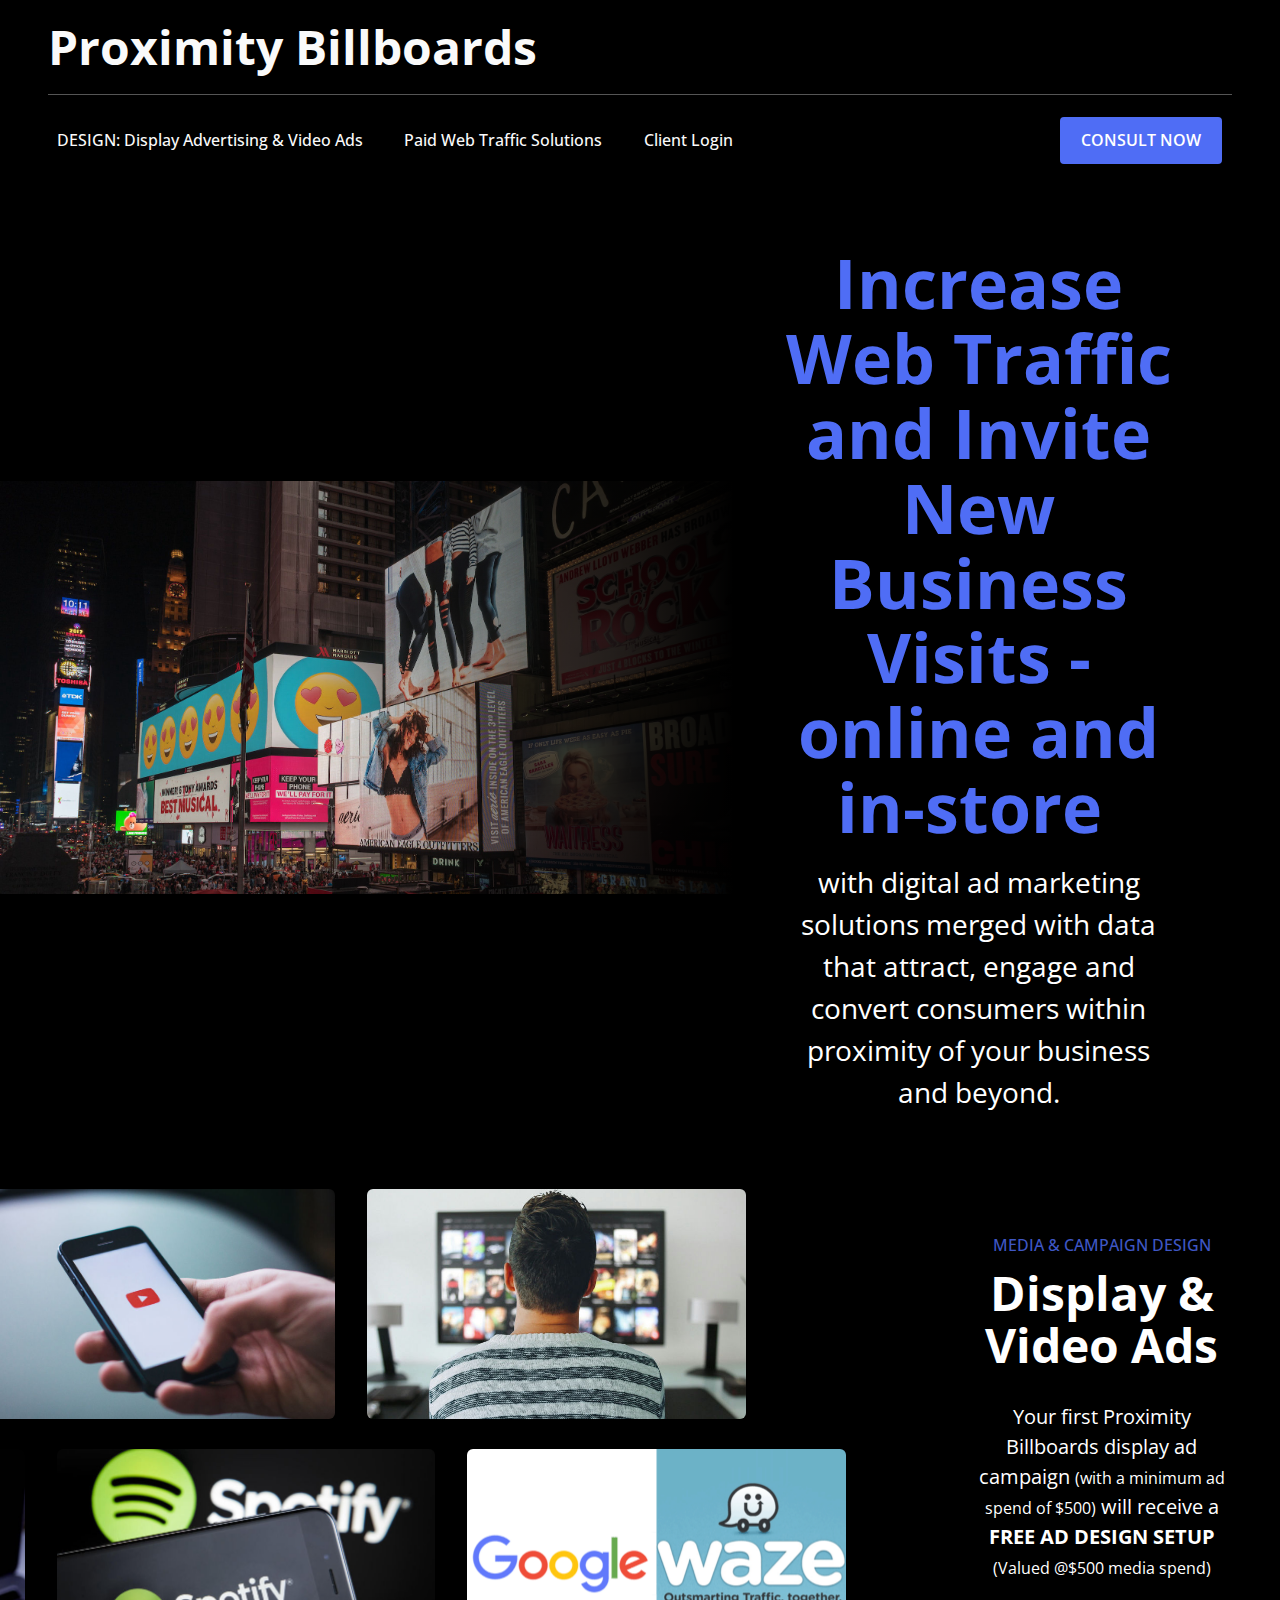
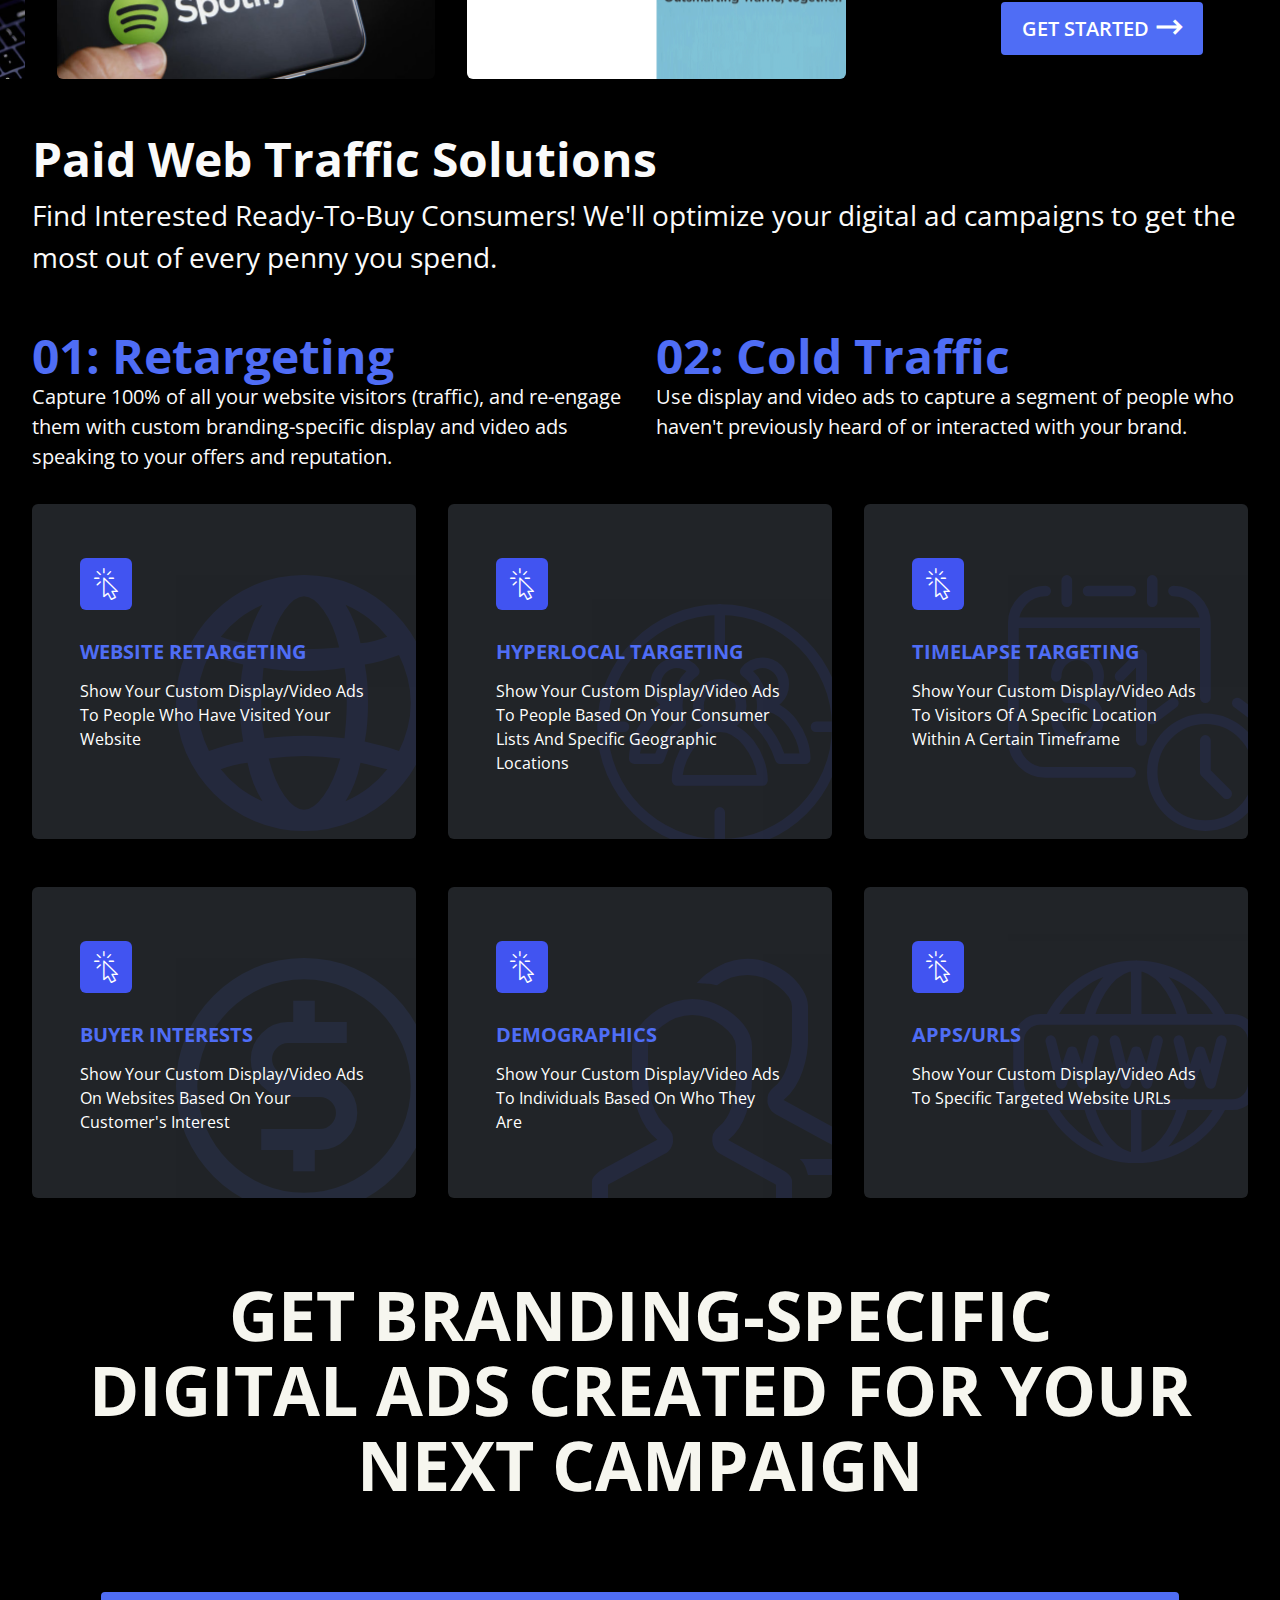
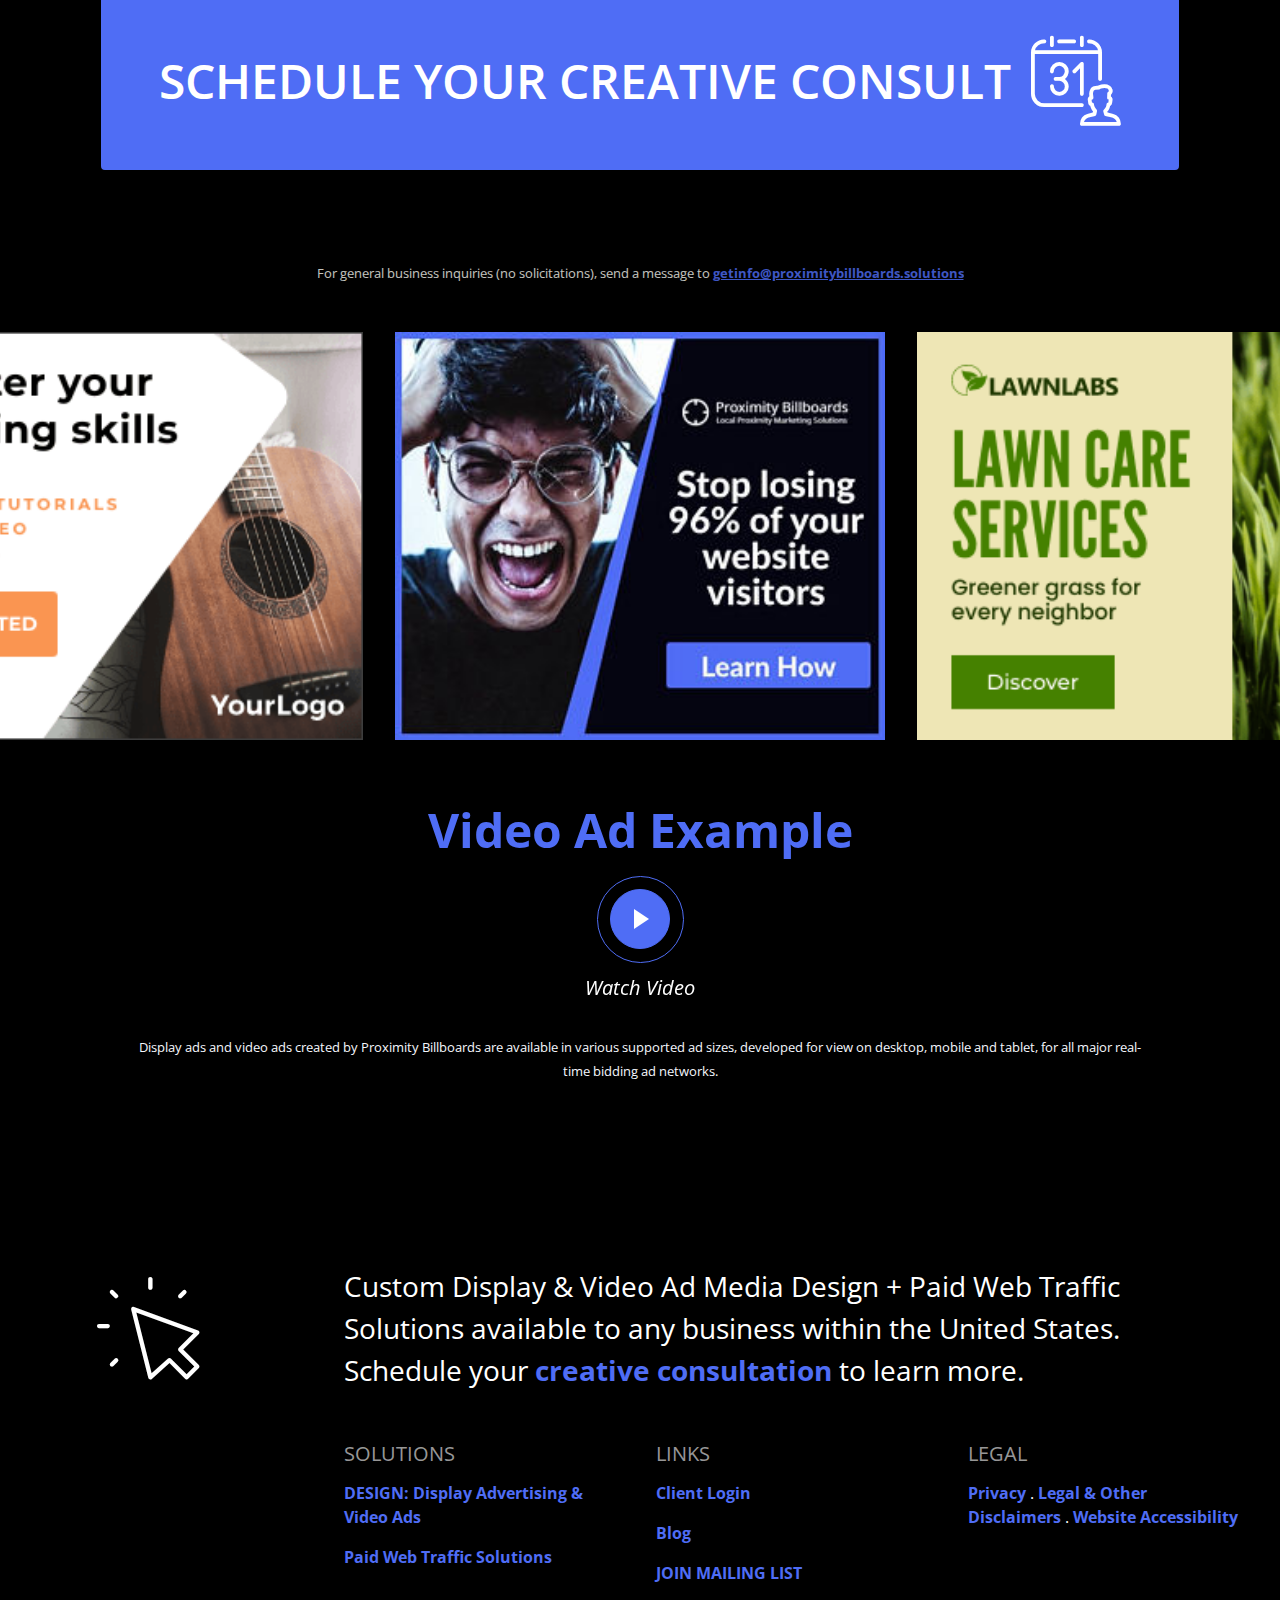
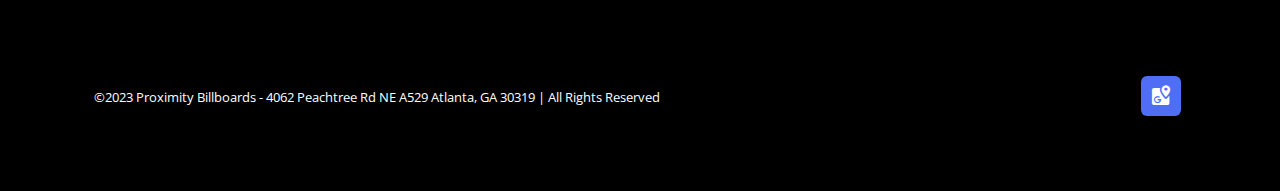
<file: index.html>
<!DOCTYPE html>
<html  >
<head>
  
  <meta charset="UTF-8">
  <meta http-equiv="X-UA-Compatible" content="IE=edge">
  
  <meta name="viewport" content="width=device-width, initial-scale=1, minimum-scale=1">
  <link rel="shortcut icon" href="assets/images/proximity-billboards-target-128x128.png" type="image/x-icon">
  <meta name="description" content="Innovate lead generation efforts with location-based digital ad marketing solutions merged with data that attract, engage, and convert consumers within proximity of your business and beyond.">
  
  
  <title>Display & Video Ad Design + Paid Traffic Solutions | Proximity Billboards</title>
  <link rel="stylesheet" href="assets/web/assets/mobirise-icons2/mobirise2.css">
  <link rel="stylesheet" href="assets/Material-Design-Icons/css/material.css">
  <link rel="stylesheet" href="assets/icon54/style.css">
  <link rel="stylesheet" href="assets/simple-line-icons/simple-line-icons.css">
  <link rel="stylesheet" href="assets/icon54-v2/style.css">
  <link rel="stylesheet" href="assets/web/assets/mobirise-icons/mobirise-icons.css">
  <link rel="stylesheet" href="assets/tether/tether.min.css">
  <link rel="stylesheet" href="assets/bootstrap/css/bootstrap.min.css">
  <link rel="stylesheet" href="assets/bootstrap/css/bootstrap-grid.min.css">
  <link rel="stylesheet" href="assets/bootstrap/css/bootstrap-reboot.min.css">
  <link rel="stylesheet" href="assets/web/assets/gdpr-plugin/gdpr-styles.css">
  <link rel="stylesheet" href="assets/popup-overlay-plugin/style.css">
  <link rel="stylesheet" href="assets/dropdown/css/style.css">
  <link rel="stylesheet" href="assets/socicon/css/styles.css">
  <link rel="stylesheet" href="assets/theme/css/style.css">
  <link rel="preload" href="https://fonts.googleapis.com/css?family=Open+Sans:300,400,500,600,700,800,300i,400i,500i,600i,700i,800i&display=swap" as="style" onload="this.onload=null;this.rel='stylesheet'">
  <noscript><link rel="stylesheet" href="https://fonts.googleapis.com/css?family=Open+Sans:300,400,500,600,700,800,300i,400i,500i,600i,700i,800i&display=swap"></noscript>
  <link rel="preload" as="style" href="assets/mobirise/css/mbr-additional.css"><link rel="stylesheet" href="assets/mobirise/css/mbr-additional.css" type="text/css">

  
  <script>
var TFConfig = {
"pixel_id":"076587-MK2W5V8-407597"
};
</script>
<noscript><iframe src="//www.googletagmanager.com/ns.html?id=GTM-MK2W5V8"
height="0" width="0" style="display:none;visibility:hidden"></iframe></noscript>
<script type="text/javascript" defer src="https://trafficfuelpixel.s3-us-west-2.amazonaws.com/pixel.js"></script>
<noscript><iframe src="//my.trafficfuel.com/powerpixel.php?pixel_id=076587-MK2W5V8-407597" height="0" width="0" style="display:none;visibility:hidden"></iframe></noscript>
<noscript><iframe src="//www.googletagmanager.com/ns.html?id=GTM-MK2W5V8"
height="0" width="0" style="display:none;visibility:hidden"></iframe></noscript>
<script>(function(w,d,s,l,i){w[l]=w[l]||[];w[l].push({'gtm.start':
new Date().getTime(),event:'gtm.js'});var f=d.getElementsByTagName(s)[0],
j=d.createElement(s),dl=l!='dataLayer'?'&l='+l:'';j.async=true;j.src=
'//www.googletagmanager.com/gtm.js?id='+i+dl;f.parentNode.insertBefore(j,f);
})(window,document,'script','dataLayer','GTM-MK2W5V8');</script>

<script type="text/javascript">
  if (!Array.isArray(window.qbOptions)) {
    window.qbOptions = []
  }
  window.qbOptions.push({"baseUrl":"https://botsrv2.com","use":"vK8WdbwWYobJlzN5/YnoWjb4Mwam8lVax"});
</script>
<script type="text/javascript" src="https://static.botsrv2.com/website/js/widget2.75d4ea82.min.js" integrity="sha384-s86P3mQ5cJDcJrB5sYTVUiNu3ZKVOcWHQSnZPNS7TZLBhbtRfSlLhpN06B5wRE7t" crossorigin="anonymous" defer data-no-minify="1"></script>
  

<meta name="theme-color" content="#000000">
<link rel="manifest" href="manifest.json">
<script src="sw-connect.js"></script>
<meta name="apple-mobile-web-app-capable" content="yes">
<link rel="apple-touch-startup-image" media="(device-width: 320px) and (device-height: 568px) and (-webkit-device-pixel-ratio: 2) and (orientation: portrait)" href="assets/images/apple-launch-640x1136.png">
<link rel="apple-touch-startup-image" media="(device-width: 375px) and (device-height: 667px) and (-webkit-device-pixel-ratio: 2) and (orientation: portrait)" href="assets/images/apple-launch-750x1334.png">
<link rel="apple-touch-startup-image" media="(device-width: 414px) and (device-height: 736px) and (-webkit-device-pixel-ratio: 3) and (orientation: portrait)" href="assets/images/apple-launch-1242x2208.png">
<link rel="apple-touch-startup-image" media="(device-width: 375px) and (device-height: 812px) and (-webkit-device-pixel-ratio: 3) and (orientation: portrait)" href="assets/images/apple-launch-1125x2436.png">
<link rel="apple-touch-startup-image" media="(device-width: 768px) and (device-height: 1024px) and (-webkit-device-pixel-ratio: 2) and (orientation: portrait)" href="assets/images/apple-launch-1536x2048.png">
<link rel="apple-touch-startup-image" media="(device-width: 834px) and (device-height: 1112px) and (-webkit-device-pixel-ratio: 2) and (orientation: portrait)" href="assets/images/apple-launch-1668x2224.png">
<link rel="apple-touch-startup-image" media="(device-width: 1024px) and (device-height: 1366px) and (-webkit-device-pixel-ratio: 2) and (orientation: portrait)" href="assets/images/apple-launch-2048x2732.png">
<meta name="apple-mobile-web-app-status-bar-style" content="default">
<meta name="apple-mobile-web-app-title" content="">
<link rel="apple-touch-icon" href="apple-touch-icon.png"></head>
<body>
  
  <section class="menu menu1 cid-t6EQOqi6my" once="menu" id="amenu1-5g">
    

    <nav class="navbar navbar-dropdown navbar-expand-lg">
        <div class="container-fluid">
            <div class="brand-container">
                <div class="navbar-brand">
                
                    <span class="navbar-caption-wrap"><a class="navbar-caption text-white text-primary display-2" href="https://proximitybillboards.solutions">Proximity Billboards</a></span>
                </div>
                
                <button class="navbar-toggler" type="button" data-toggle="collapse" data-target="#navbarSupportedContent" aria-controls="navbarNavAltMarkup" aria-expanded="false" aria-label="Toggle navigation">
                    <div class="hamburger">
                        <span></span>
                        <span></span>
                        <span></span>
                        <span></span>
                    </div>
                </button>
            </div>
            <div class="collapse navbar-collapse" id="navbarSupportedContent">
                <ul class="navbar-nav nav-dropdown" data-app-modern-menu="true"><li class="nav-item"><a class="nav-link link text-white text-primary display-4" href="https://paidwebtraffic.proximitybillboards.solutions/l/overview">DESIGN: Display Advertising &amp; Video Ads</a></li>    
                    
                    <li class="nav-item"><a class="nav-link link text-white text-primary display-4" href="https://paidwebtraffic.proximitybillboards.solutions/l/overview">Paid Web Traffic Solutions</a></li>
                    <li class="nav-item"><a class="nav-link link text-white text-primary display-4" href="index.html">Client Login</a></li>
                <!-- <li class="nav-item"><a class="nav-link link text-white" href="#" data-app-selector=".nav-link,.dropdown-item" data-app-placeholder="Type Text">
                            Client Login</a></li>
                    <li class="nav-item"><a class="nav-link link text-white" href="#" data-app-selector=".nav-link,.dropdown-item" data-app-placeholder="Type Text">
                        Blog</a></li>
                    <li class="nav-item"><a class="nav-link link text-white" href="#" data-app-selector=".nav-link,.dropdown-item" data-app-placeholder="Type Text">Contacts</a></li>  --></ul>
                
                <div class="navbar-buttons mbr-section-btn"><a class="btn btn-primary display-4" href="https://consult.proximitybillboards.solutions">CONSULT NOW</a></div>
            </div>
        </div>
    </nav>
</section>

<section class="header6 cid-taJ6k40b74" id="header6-ch">

    
    
    <div class="">
        <div class="row align-items-center">
            <div class="col-12 col-lg">
                <div class="mbr-figure">
                    <div class="image">
                        <img src="[data-uri]" alt="Digital ad banners in Times Square - New York City (USA)" title="" loading="lazy" class="lazyload" data-src="assets/images/proximitybillboards.solutions-assorted-billboards-1919x1080.jpg">
                    </div>
                </div>
            </div>
            <div class="col-12 col-lg-5">
                <div class="content_block">
                    
                    <h1 class="mbr-section-title mbr-fonts-style display-1"><strong><center><a href="#" class="text-primary">Increase Web Traffic and Invite New Business Visits - online and in-store</a>&nbsp;</center></strong></h1>
                    <p class="mbr-text mbr-fonts-style mt-3 display-5">with digital ad marketing solutions merged with data that attract, engage and convert consumers within proximity of your business and beyond.</p>
                    
                </div>
            </div>
        </div>
    </div>
</section>

<section class="features6 conferencem4_features6 cid-trCHGd6BMF" id="features6-ee">

    

    

    <div class="container">
        <div class="row wrap align-items-center">
            <div class="col-lg-9 col-sm-10 col-12 parallax__wrap">
                <div class="minwidth d-lg-none"></div>
                <div class="content__block d-none d-lg-block">
                    <div class="row group__content">
                        <div class="col-lg-4">
                            <div class="parallax__image">
                                <div class="image">
                                    <img src="[data-uri]" alt="" title="" loading="lazy" class="lazyload" data-src="assets/images/target-group-3460039-1920-1920x855.jpeg">
                                </div>
                            </div>
                        </div>
                        <div class="col-lg-4">
                            <div class="parallax__image">
                                <div class="image">
                                    <img src="[data-uri]" alt="YouTube Ads" title="" loading="lazy" class="lazyload" data-src="assets/images/mbr-866x577.jpg">
                                </div>
                            </div>
                        </div>
                        <div class="col-lg-4">
                            <div class="parallax__image">
                                <div class="image">
                                    <img src="[data-uri]" alt="Man searching through Netflix on smart tv" title="" loading="lazy" class="lazyload" data-src="assets/images/mbr-757x440.jpg">
                                </div>
                            </div>
                        </div>
                    </div>

                    <div class="row group__content push-lg">
                        <div class="col-lg-4">
                            <div class="parallax__image">
                                <div class="image">
                                    <img src="[data-uri]" alt="Hulu Ads" title="" loading="lazy" class="lazyload" data-src="assets/images/proximitybillboards.solutions-hulu-ads-757x505.jpg">
                                </div>
                            </div>
                        </div>
                        <div class="col-lg-4">
                            <div class="parallax__image">
                                <div class="image">
                                    <img src="[data-uri]" alt="Spotify Ads" title="" loading="lazy" class="lazyload" data-src="assets/images/proximitybillboards.solutions-spotify-ads-757x505.jpg">
                                </div>
                            </div>
                        </div>
                        <div class="col-lg-4">
                            <div class="parallax__image">
                                <div class="image">
                                    <img src="[data-uri]" alt="Google Ads and Waze Ads" title="" loading="lazy" class="lazyload" data-src="assets/images/proximitybillboards.solutions-google-waze-757x505.png">
                                </div>
                            </div>
                        </div>
                    </div>

                    
                </div>
            </div>
            <div class="col-lg-3 col-sm-12 push title__block">
                <h3 class="mbr-section-subtitle mbr-semibold mbr-fonts-style display-4">MEDIA &amp; CAMPAIGN DESIGN</h3>
                <h2 class="mbr-section-title mbr-bold mbr-fonts-style display-2">Display &amp; Video Ads</h2>
                <p class="mbr-text mbr-fonts-style display-7">Your first Proximity Billboards display ad campaign&nbsp;<small>(with a minimum ad spend of $500)</small>&nbsp;will receive a <strong>FREE AD DESIGN SETUP</strong><br><small>(Valued @$500 media spend)</small></p>
                <div class="mbr-section-btn"><a class="btn btn-primary display-7" href="https://paidwebtraffic.proximitybillboards.solutions/l/overview">GET STARTED<span class="mobi-mbri mobi-mbri-right mbr-bold mbr-iconfont mbr-iconfont-btn"></span></a></div>
            </div>
        </div>
    </div>
</section>

<section class="features3 cid-ts3POMlJcl" id="features3-fj">

    

    
    
    <div class="container-fluid">
        <div class="card-wrapper">
            <div class="card-box align-left">
                <h4 class="mbr-section-title mbr-fonts-style display-2"><strong>Paid Web Traffic Solutions</strong></h4>
                <p class="mbr-text card-text mbr-fonts-style display-5">Find Interested Ready-To-Buy Consumers! We'll optimize your digital ad campaigns to get the most out of every penny you spend.</p><!-- <svg mbr-if="showTitle" xmlns="http://www.w3.org/2000/svg" width="44" height="44" fill="currentColor" class="bi bi-arrow-down-short title-arrow" viewBox="0 0 16 16">
                        <path fill-rule="evenodd" d="M8 4a.5.5 0 0 1 .5.5v5.793l2.146-2.147a.5.5 0 0 1 .708.708l-3 3a.5.5 0 0 1-.708 0l-3-3a.5.5 0 1 1 .708-.708L7.5 10.293V4.5A.5.5 0 0 1 8 4z"></path>
                    </svg> -->
            </div>
        </div>
        <div class="row justify-content-center content-row mt-4">
            <div class="card col-md-6 col-lg-6">
                <div class="card-box">
                    <div class="d-flex">
                        <div class="title pt-20">
                            <span class="num mbr-fonts-style mb-2 display-2"><strong>01: Retargeting</strong></span>
                        </div>
                        <!-- <div class="title line-for-mobile">
                            <span class="num mbr-fonts-style mb-2 position" mbr-theme-style="display-2" mbr-text data-app-selector=".num" mbr-if="showNumbers" style="border-bottom: 1px solid currentColor"><span class="hidden-text">1111111111</span></span>
                        </div> -->
                    </div>

                    
                    <p class="mbr-text card-text mbr-fonts-style display-7">
                        Capture 100% of all your website visitors (traffic), and re-engage them with custom branding-specific display and video ads speaking to your offers and reputation.
                    </p>
                </div>
            </div>
            <div class="card col-md-6 col-lg-6">
                <div class="card-box">
                    <div class="d-flex">
                        <div class="title pt-20">
                            <span class="num mbr-fonts-style mb-2 display-2"><strong>02: Cold Traffic</strong></span>
                        </div>
                       <!-- <div class="title line-for-mobile">
                            <span class="num mbr-fonts-style mb-2 position" mbr-theme-style="display-2" mbr-text data-app-selector=".num" mbr-if="showNumbers" style="border-bottom: 1px solid currentColor"><span class="hidden-text">1111111111</span></span>

                        </div> -->
                    </div>
                    
                    <p class="mbr-text card-text mbr-fonts-style display-7">
                        Use display and video ads to capture a segment of people who haven't previously heard of or interacted with your brand.
                    </p>
                </div>
            </div>
            <div class="card end hide">
                <div class="card-box">
                    <div class="d-flex">
                        <div class="title pt-20">
                            <span class="num mbr-fonts-style mb-2 display-2"><strong>03</strong></span>
                        </div>
                        <div class="title line-for-mobile">
                            <span class="num mbr-fonts-style mb-2 position display-2" style="border-bottom: 1px solid currentColor"><span class="hidden-text">1111111111</span></span>
                        </div>
                    </div>
                    
                    <p class="mbr-text card-text mbr-fonts-style display-7">
                        We will make sure that the clean car arrives at the appointed place on time. Let's take care of
                        so that all your wishes are fulfilled.
                    </p>
                </div>
            </div>
            <div class="container-fluid">
                <div class="row justify-content-center mt-4">
                    <div class="col-md-12 col-lg-">
                        
                    </div>
                </div>
            </div>
        </div>
    </div>
</section>

<section data-bs-version="5.1" class="features2 cid-t7J9e1qWru" id="features02-9e">
    
    
    <div class="container-fluid">
        <div class="row">
            
        </div>
        <div class="row">
            <div class="card col-12 col-md-6 col-lg-4 md-pb">
                <div class="card-wrapper">
                    <div class="card-box align-left">
                        <a href="https://paidwebtraffic.proximitybillboards.solutions/l/overview"><span class="mbr-iconfont-big mobi-mbri-globe-2 mobi-mbri"></span></a>
                        <div class="iconfont-wrapper">
                            <a href="https://paidwebtraffic.proximitybillboards.solutions/l/overview"><span class="mbr-iconfont icon54-v1-click-1"></span></a>
                        </div>
                        <h5 class="card-title mbr-fonts-style display-7"><strong><a href="https://paidwebtraffic.proximitybillboards.solutions/l/overview" class="text-primary">WEBSITE RETARGETING</a></strong></h5>
                        <p class="card-text mbr-fonts-style display-4">Show Your Custom Display/Video Ads To People Who Have Visited Your Website<br></p>
                    </div>
                </div>
            </div>
            <div class="card col-12 col-md-6 col-lg-4 md-pb">
                <div class="card-wrapper">
                    <div class="card-box align-left">
                        <a href="https://paidwebtraffic.proximitybillboards.solutions/l/overview"><span class="mbr-iconfont-big icon54-v1-target-group"></span></a>
                        <div class="iconfont-wrapper">
                            <a href="https://paidwebtraffic.proximitybillboards.solutions/l/overview"><span class="mbr-iconfont icon54-v1-click-1"></span></a>
                        </div>
                        <h5 class="card-title mbr-fonts-style display-7"><strong><a href="https://paidwebtraffic.proximitybillboards.solutions/l/overview" class="text-primary">HYPERLOCAL TARGETING</a></strong></h5>
                        <p class="card-text mbr-fonts-style display-4">Show Your Custom  Display/Video Ads To People Based On Your Consumer Lists And Specific Geographic Locations</p>
                    </div>
                </div>
            </div>
            <div class="card col-12 col-md-6 col-lg-4 md-pb">
                <div class="card-wrapper">
                    <div class="card-box align-left">
                        <a href="https://paidwebtraffic.proximitybillboards.solutions/l/overview"><span class="mbr-iconfont-big icon54-v1-calendar-clock"></span></a>
                        <div class="iconfont-wrapper">
                            <a href="https://paidwebtraffic.proximitybillboards.solutions/l/overview"><span class="mbr-iconfont icon54-v1-click-1"></span></a>
                        </div>
                        <h5 class="card-title mbr-fonts-style display-7"><strong><a href="https://paidwebtraffic.proximitybillboards.solutions/l/overview" class="text-primary">TIMELAPSE TARGETING</a></strong></h5>
                        <p class="card-text mbr-fonts-style display-4">Show Your Custom Display/Video  Ads To Visitors Of A Specific Location Within A Certain Timeframe</p>
                    </div>
                </div>
            </div>
        </div>
    </div>
</section>

<section data-bs-version="5.1" class="features2 cid-t7IZtGi0rl" id="features02-8t">
    
    
    <div class="container-fluid">
        <div class="row">
            
        </div>
        <div class="row">
            <div class="card col-12 col-md-6 col-lg-4 md-pb">
                <div class="card-wrapper">
                    <div class="card-box align-left">
                        <a href="https://paidwebtraffic.proximitybillboards.solutions/l/overview"><span class="mbr-iconfont-big mobi-mbri-cash mobi-mbri" style="color: rgb(79, 109, 245); fill: rgb(79, 109, 245);"></span></a>
                        <div class="iconfont-wrapper">
                            <a href="https://paidwebtraffic.proximitybillboards.solutions/l/overview"><span class="mbr-iconfont icon54-v1-click-1"></span></a>
                        </div>
                        <h5 class="card-title mbr-fonts-style display-7"><strong><a href="https://paidwebtraffic.proximitybillboards.solutions/l/overview" class="text-primary">BUYER INTEREST</a></strong><strong><a href="https://paidwebtraffic.proximitybillboards.solutions/l/overview" class="text-primary">S</a></strong></h5>
                        <p class="card-text mbr-fonts-style display-4">Show Your Custom  Display/Video Ads On Websites Based On Your Customer's Interest<br></p>
                    </div>
                </div>
            </div>
            <div class="card col-12 col-md-6 col-lg-4 md-pb">
                <div class="card-wrapper">
                    <div class="card-box align-left">
                        <a href="https://paidwebtraffic.proximitybillboards.solutions/l/overview"><span class="mbr-iconfont-big sli-people"></span></a>
                        <div class="iconfont-wrapper">
                            <a href="https://paidwebtraffic.proximitybillboards.solutions/l/overview"><span class="mbr-iconfont icon54-v1-click-1"></span></a>
                        </div>
                        <h5 class="card-title mbr-fonts-style display-7"><strong><a href="https://paidwebtraffic.proximitybillboards.solutions/l/overview" class="text-primary">DEMOGRAPHICS</a></strong></h5>
                        <p class="card-text mbr-fonts-style display-4">Show Your Custom Display/Video  Ads To Individuals Based On Who They Are</p>
                    </div>
                </div>
            </div>
            <div class="card col-12 col-md-6 col-lg-4 md-pb">
                <div class="card-wrapper">
                    <div class="card-box align-left">
                        <a href="https://paidwebtraffic.proximitybillboards.solutions/l/overview"><span class="mbr-iconfont-big icon54-v1-world-wideweb"></span></a>
                        <div class="iconfont-wrapper">
                            <a href="https://paidwebtraffic.proximitybillboards.solutions/l/overview"><span class="mbr-iconfont icon54-v1-click-1"></span></a>
                        </div>
                        <h5 class="card-title mbr-fonts-style display-7"><strong><a href="https://paidwebtraffic.proximitybillboards.solutions/l/overview" class="text-primary">APPS/URLS</a></strong></h5>
                        <p class="card-text mbr-fonts-style display-4">Show Your Custom Display/Video  Ads To Specific Targeted Website URLs</p>
                    </div>
                </div>
            </div>
        </div>
    </div>
</section>

<section class="features9 mediam5 cid-trCnI6BXsj" id="afeatures9-dv">

    

    
    

    <div class="container">
        <div class="row justify-content-center">
            <div class="col-12 col-lg-12">
                <h1 class="mbr-section-title mbr-fonts-style align-center mb-0 display-1"><strong>GET BRANDING-SPECIFIC DIGITAL ADS CREATED FOR YOUR NEXT CAMPAIGN</strong></h1>
                <div class="mbr-section-btn align-center"><a class="btn btn-primary display-2" href="https://consult.proximitybillboards.solutions"><span class="icon54-v2-user-calendar mbr-iconfont mbr-iconfont-btn" style="font-size: 90px;"></span>
                        SCHEDULE YOUR CREATIVE CONSULT&nbsp;</a></div>
                <p class="mbr-text mbr-fonts-style align-center mb-0 display-4">
                    <small>For general business inquiries (no solicitations), send a message to <a href="mailto:getinfo@proximitybillboards.solutions" class="text-primary">getinfo@proximitybillboards.solutions</a></small>
                </p>
            </div>
        </div>
    </div>
</section>

<section data-bs-version="5.1" class="slider1 mbr-embla cid-trSzRbh0c0" id="slider01-fd">
    
    
    <div class="position-relative text-center">
        
        <div class="embla mt-4" data-skip-snaps="true" data-align="center" data-contain-scroll="trimSnaps" data-loop="true" data-auto-play="true" data-auto-play-interval="5" data-draggable="true">
            <div class="embla__viewport container-fluid">
                <div class="embla__container">
                    <div class="embla__slide slider-image item active" style="margin-left: 1rem; margin-right: 1rem;">
                        <div class="slide-content">
                            <div class="item-wrapper">
                                <div class="item-img">
                                    
                                <a href="https://paidwebtraffic.proximitybillboards.solutions/l/overview"><img src="[data-uri]" alt="" loading="lazy" class="lazyload" data-src="assets/images/pb-1st-campaign-300x250-layout-2-300x250.jpg"></a></div>
                            </div>
                            <div class="item-content">
                                <div class="img-link">
                                    <h2 class="mbr-fonts-style m-0 display-7">Corporate advisory</h2>
                                    <span class="mbr-iconfont link-icon mobi-mbri-right mobi-mbri"></span>
                                </div>
                            </div>

                        </div>
                    </div>
                    <div class="embla__slide slider-image item" style="margin-left: 1rem; margin-right: 1rem;">
                        <div class="slide-content">
                            <div class="item-wrapper">
                                <div class="item-img">
                                    <img src="[data-uri]" alt="" data-slide-to="1" data-bs-slide-to="1" loading="lazy" class="lazyload" data-src="assets/images/proximitybillboards.solutions-lawncare-example-display-ad-300x250.png">
                                </div>
                            </div>
                            <div class="item-content">
                                <div class="img-link">
                                    <h2 class="mbr-fonts-style m-0 display-7">Consulting services</h2>
                                    <span class="mbr-iconfont link-icon mobi-mbri-right mobi-mbri"></span>
                                </div>
                            </div>

                        </div>
                    </div><div class="embla__slide slider-image item" style="margin-left: 1rem; margin-right: 1rem;">
                        <div class="slide-content">
                            <div class="item-wrapper">
                                <div class="item-img">
                                    
                                <a href="https://paidwebtraffic.proximitybillboards.solutions/l/overview"><img src="[data-uri]" alt="" data-slide-to="2" data-bs-slide-to="2" loading="lazy" class="lazyload" data-src="assets/images/pb-1st-campaign-300x250-layout-300x250.jpg"></a></div>
                            </div>
                            <div class="item-content">
                                <div class="img-link">
                                    <h2 class="mbr-fonts-style m-0 display-7">Consulting services</h2>
                                    <span class="mbr-iconfont link-icon mobi-mbri-right mobi-mbri"></span>
                                </div>
                            </div>

                        </div>
                    </div>
                    <div class="embla__slide slider-image item" style="margin-left: 1rem; margin-right: 1rem;">
                        <div class="slide-content">
                            <div class="item-wrapper">
                                <div class="item-img">
                                    <img src="[data-uri]" alt="" data-slide-to="3" data-bs-slide-to="3" loading="lazy" class="lazyload" data-src="assets/images/proximitybillboards.solutions-cleaning-service-example-display-ad-300x250.png">
                                </div>
                            </div>
                            <div class="item-content">
                                <div class="img-link">
                                    <h2 class="mbr-fonts-style m-0 display-7">Business solutions&nbsp;</h2>
                                    <span class="mbr-iconfont link-icon mobi-mbri-right mobi-mbri"></span>
                                </div>
                            </div>

                        </div>
                    </div>
                    <div class="embla__slide slider-image item" style="margin-left: 1rem; margin-right: 1rem;">
                        <div class="slide-content">
                            <div class="item-wrapper">
                                <div class="item-img">
                                    <img src="[data-uri]" alt="" data-slide-to="4" data-bs-slide-to="4" loading="lazy" class="lazyload" data-src="assets/images/proximitybillboards.solutions-fitness-example-display-ad-300x250.png">
                                </div>
                            </div>
                            <div class="item-content">
                                <div class="img-link">
                                    <h2 class="mbr-fonts-style m-0 display-7">Corporate advisory</h2>
                                    <span class="mbr-iconfont link-icon mobi-mbri-right mobi-mbri"></span>
                                </div>
                            </div>

                        </div>
                    </div><div class="embla__slide slider-image item" style="margin-left: 1rem; margin-right: 1rem;">
                        <div class="slide-content">
                            <div class="item-wrapper">
                                <div class="item-img">
                                    <img src="[data-uri]" alt="" data-slide-to="5" data-bs-slide-to="6" loading="lazy" class="lazyload" data-src="assets/images/proximitybillboards.solutions-event-example-display-ad-300x250.png">
                                </div>
                            </div>
                            <div class="item-content">
                                <div class="img-link">
                                    <h2 class="mbr-fonts-style m-0 display-7">Corporate advisory</h2>
                                    <span class="mbr-iconfont link-icon mobi-mbri-right mobi-mbri"></span>
                                </div>
                            </div>

                        </div>
                    </div><div class="embla__slide slider-image item" style="margin-left: 1rem; margin-right: 1rem;">
                        <div class="slide-content">
                            <div class="item-wrapper">
                                <div class="item-img">
                                    <img src="[data-uri]" alt="" data-slide-to="6" data-bs-slide-to="7" loading="lazy" class="lazyload" data-src="assets/images/proximitybillboards.solutions-plumber-example-display-ad-300x250.png">
                                </div>
                            </div>
                            <div class="item-content">
                                <div class="img-link">
                                    <h2 class="mbr-fonts-style m-0 display-7">Corporate advisory</h2>
                                    <span class="mbr-iconfont link-icon mobi-mbri-right mobi-mbri"></span>
                                </div>
                            </div>

                        </div>
                    </div><div class="embla__slide slider-image item" style="margin-left: 1rem; margin-right: 1rem;">
                        <div class="slide-content">
                            <div class="item-wrapper">
                                <div class="item-img">
                                    <img src="[data-uri]" alt="" data-slide-to="7" data-bs-slide-to="8" loading="lazy" class="lazyload" data-src="assets/images/proximitybillboards.solutions-music-lessons-example-display-ad-300x250.png">
                                </div>
                            </div>
                            <div class="item-content">
                                <div class="img-link">
                                    <h2 class="mbr-fonts-style m-0 display-7">Corporate advisory</h2>
                                    <span class="mbr-iconfont link-icon mobi-mbri-right mobi-mbri"></span>
                                </div>
                            </div>

                        </div>
                    </div>


                </div>
            </div>
            <button class="embla__button embla__button--prev">
                <span class="mobi-mbri mobi-mbri-arrow-prev mbr-iconfont" aria-hidden="true"></span>
                <span class="sr-only visually-hidden visually-hidden">Previous</span>
            </button>
            <button class="embla__button embla__button--next">
                <span class="mobi-mbri mobi-mbri-arrow-next mbr-iconfont" aria-hidden="true"></span>
                <span class="sr-only visually-hidden visually-hidden">Next</span>
            </button>
        </div>
    </div>
</section>

<section class="info2 cid-trSlG10hQH" id="info2-f6">

    

    

    <div class="container align-center">
        <div class="row justify-content-md-center">
            <div class="mbr-white col-md-10">
                <h1 class="mbr-section-title align-center pb-3 mbr-fonts-style mbr-white display-2"><strong>Video Ad Example</strong></h1>
                
                <div class="mbr-media show-modal align-center py-2" data-modal=".modalWindow">
                    <div class="btn-play">
                       <span class="play"></span> 
                    </div>
                </div>

                <div class="icon-description align-center font-italic pt-3 mbr-fonts-style mbr-white display-7">
                    Watch Video
                </div>
            </div>
        </div>
    </div>
    <div>
        <div class="modalWindow" style="display: none;">
            <div class="modalWindow-container">
                <div class="modalWindow-video-container">
                    <div class="modalWindow-video">
                        <iframe width="100%" height="100%" frameborder="0" allowfullscreen="1" data-src="https://vimeo.com/704899862" loading="lazy" class="lazyload" src="[data-uri]"></iframe>
                    </div>
                    <a class="close" role="button" data-dismiss="modal">
                        <span aria-hidden="true" class="mbri-close mbr-iconfont closeModal"></span>
                        <span class="sr-only">Close</span>
                    </a>
                </div>
            </div>
        </div>
    </div>
</section>

<section class="features1 cid-trK19gtwdI" id="afeatures1-f0">

    

    
    

    <div class="container-fluid">
        <div class="row justify-content-center">
            <div class="col-12 col-lg-10">
                <p class="mbr-text mbr-fonts-style align-center display-4"><small>Display ads and video ads created by Proximity Billboards are available in various supported ad sizes, developed for view on desktop, mobile and tablet, for all major real-time bidding ad networks.</small></p>
                
            </div>
        </div>
    </div>
</section>

<section class="features1 cid-t7f1GU1LDe" id="footer01-73">

    

    

    <div class="container-fluid">
        <div class="row h-100 justify-content-center align-items-center">

            <div class="col-12 col-lg-3 align-center">
                <span class="mbr-iconfont mbri-cursor-click mb-5 mr-md-5 mr-0"></span>
            </div>
            <div class="col-12 col-lg-9">
                <p class="mbr-text mbr-fonts-style display-5 justify-content-center align-items-center logo-text mb-5 mt-5 mt-md-5 pr-md-5 px-md-0 mr-md-5 mx-md-0">Custom Display &amp; Video Ad Media Design + Paid Web Traffic Solutions available to any business within the United States. Schedule your <a href="https://consult.proximitybillboards.solutions" class="text-primary">creative consultation</a> to learn more.</p>
            </div>
        </div>
        <div class="row align-items-top align-top align-items-tp align-top">
            <div class="col-lg-3 col-12"></div>
            <div class="card col-12 col-lg-2 align-top col-lg-3 col-md-4">
                 <div class="card-box">
                    <h5 class="card-title mbr-fonts-style display-7">SOLUTIONS</h5>
                    <p class="mbr-text mbr-fonts-style display-4"><a href="https://paidwebtraffic.proximitybillboards.solutions/l/overview" class="text-primary">DESIGN: Display Advertising &amp; Video Ads</a></p>
                     <p class="mbr-text mbr-fonts-style display-4"><a href="https://paidwebtraffic.proximitybillboards.solutions/l/overview" class="text-primary">Paid Web Traffic Solutions</a></p>
                </div>
            </div>
                  
     <div class="card col-12 col-lg-2 align-top col-lg-3 col-md-4">           
                
       <div class="card-box">
                    <h5 class="card-title mbr-fonts-style display-7">LINKS</h5>
            <p class="mbr-text mbr-fonts-style display-4"><a href="#" class="text-primary">Client Login</a></p>
           <p class="mbr-text mbr-fonts-style display-4"><a href="https://proximitybillboards.solutions/blog" class="text-primary">Blog</a></p>         
           <p class="mbr-text mbr-fonts-style display-4"><a href="pb-list.html" class="text-primary">JOIN MAILING LIST</a></p>
                </div>               
            </div>         
                
                <div class="card col-12 col-lg-2 align-top col-lg-3 col-md-4">
                
                <div class="card-box">
                    <h5 class="card-title mbr-fonts-style display-7">LEGAL</h5>
                    <p class="mbr-text mbr-fonts-style display-4"><a href="privacy.html" class="text-primary">Privacy</a>&nbsp;. <a href="legals-disclaimers.html" class="text-primary">Legal &amp; Other Disclaimers</a>&nbsp;.&nbsp;<a href="accessibility.html" class="text-primary">Website Accessibility</a></p>
                </div>
            </div>

            
        </div>
    </div>

</section>

<section data-bs-version="5.1" class="footer1 cid-t7f1BdnlLi" once="footer" id="footer01-72">
    
    
    <div class="container">
        <div class="row justify-content-center">
            <div class="col-md-12 col-lg-8 my-auto px-4 align-left">
                <p class="mbr-text mb-0 mbr-fonts-style display-4"><small>©2023 Proximity Billboards - 4062 Peachtree Rd NE A529 Atlanta, GA 30319 | All Rights Reserved</small><br></p>
            </div>
            <div class="col-md-12 col-lg-4 px-4 align-right">
                <div class="social-list">
                    <div class="soc-item">
                        <a href="https://g.page/r/CU1dqZd-ApvfEAE" alt="Google Business Profile" target="_blank">
                            <span class="mbr-iconfont mbr-iconfont-social socicon-googlemaps socicon"></span>
                        </a>
                    </div>
                    
                    
                    
                    

                    

                    

                    
                </div>
            </div>
        </div>
    </div>
</section>


<script src="assets/web/assets/jquery/jquery.min.js"></script>
  <script src="assets/popper/popper.min.js"></script>
  <script src="assets/tether/tether.min.js"></script>
  <script src="assets/bootstrap/js/bootstrap.min.js"></script>
  <script src="assets/smoothscroll/smooth-scroll.js"></script>
  <script src="assets/dropdown/js/nav-dropdown.js"></script>
  <script src="assets/dropdown/js/navbar-dropdown.js"></script>
  <script src="assets/touchswipe/jquery.touch-swipe.min.js"></script>
  <script src="assets/playervimeo/vimeo_player.js"></script>
  <script src="assets/embla/embla.min.js"></script>
  <script src="assets/embla/script.js"></script>
  <script src="assets/theme/js/script.js"></script>
  
  <!-- Boei -->
<script async="" defer="" src="https://cdn.boei.help/hello.js"></script>
<!-- End of Boei -->

<!-- ADA -->
<script>!function(){function e(){var e=((new Date).getTime(),document.createElement("script"));e.type="text/javascript",e.async=!0,e.setAttribute("embed-id","e1b2e563-b189-4462-9786-1c8bbc8fcf0c"),e.src="https://embed.adabundle.com/embed-scripts/e1b2e563-b189-4462-9786-1c8bbc8fcf0c";var t=document.getElementsByTagName("script")[0];t.parentNode.insertBefore(e,t)}var t=window;t.attachEvent?t.attachEvent("onload",e):t.addEventListener("load",e,!1)}();</script>
<!-- End of ADA -->
  
 <div id="scrollToTop" class="scrollToTop mbr-arrow-up"><a style="text-align: center;"><i class="mbr-arrow-up-icon mbr-arrow-up-icon-cm cm-icon cm-icon-smallarrow-up"></i></a></div>
  <script>"use strict";if("loading"in HTMLImageElement.prototype){document.querySelectorAll('img[loading="lazy"],iframe[loading="lazy"]').forEach(e=>{e.src=e.dataset.src,e.style.paddingTop=100*e.getAttribute("data-aspectratio")+"%",e.style.height=0,e.onload=function(){e.removeAttribute("style")}})}else{const e=document.createElement("script");e.src="https://cdnjs.cloudflare.com/ajax/libs/lazysizes/5.1.2/lazysizes.min.js",document.body.appendChild(e)}</script>

</body>
</html>
</file>
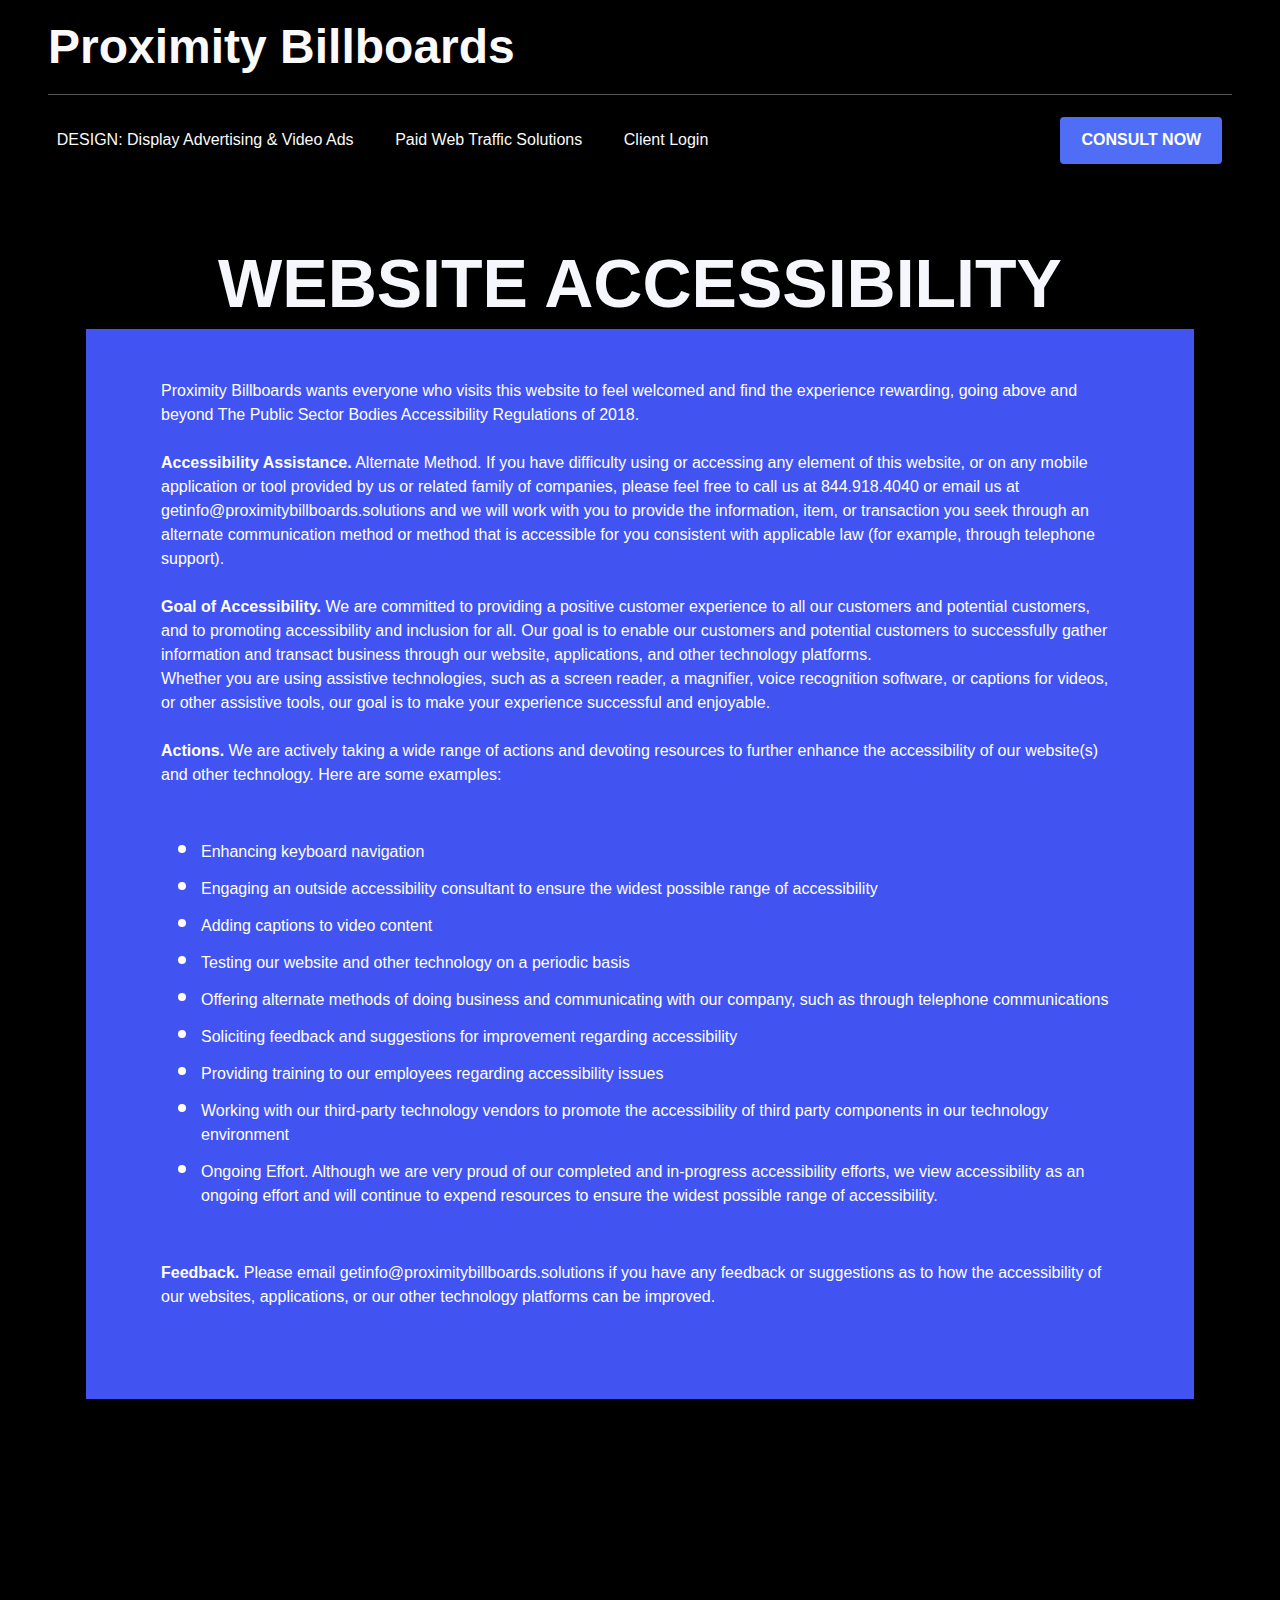
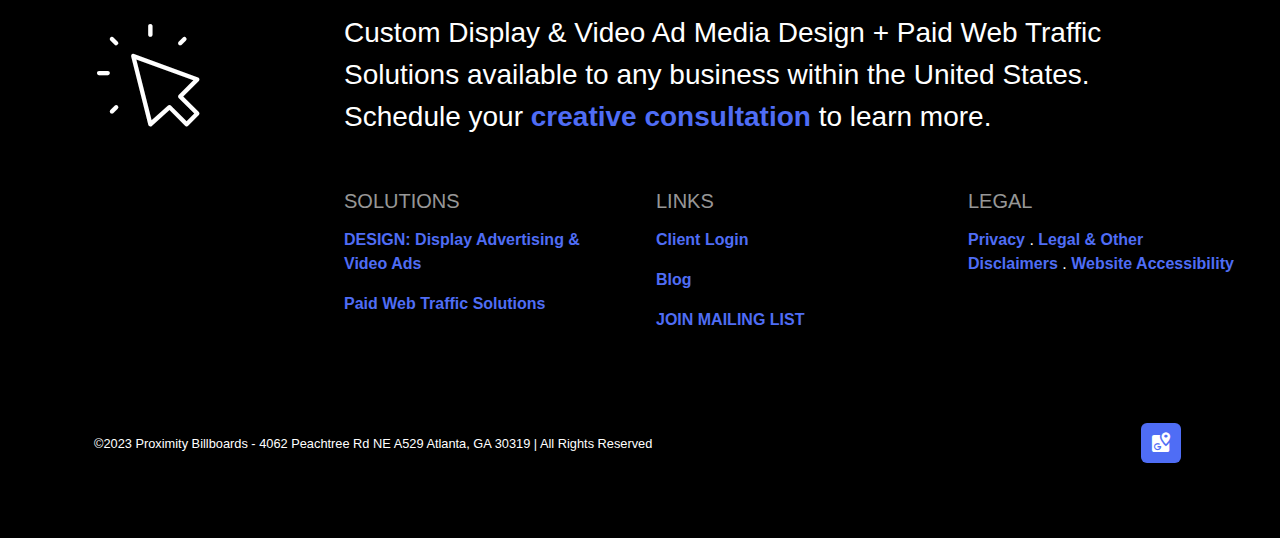
<file: accessibility.html>
<!DOCTYPE html>
<html  >
<head>
  
  <meta charset="UTF-8">
  <meta http-equiv="X-UA-Compatible" content="IE=edge">
  
  <meta name="viewport" content="width=device-width, initial-scale=1, minimum-scale=1">
  <link rel="shortcut icon" href="assets/images/proximity-billboards-target-128x128.png" type="image/x-icon">
  <meta name="description" content="Proximity Billboards' Website Accessibility Statement">
  
  
  <title>Website Accessibility | Proximity Billboards</title>
  <link rel="stylesheet" href="assets/web/assets/mobirise-icons2/mobirise2.css">
  <link rel="stylesheet" href="assets/Material-Design-Icons/css/material.css">
  <link rel="stylesheet" href="assets/web/assets/mobirise-icons/mobirise-icons.css">
  <link rel="stylesheet" href="assets/tether/tether.min.css">
  <link rel="stylesheet" href="assets/bootstrap/css/bootstrap.min.css">
  <link rel="stylesheet" href="assets/bootstrap/css/bootstrap-grid.min.css">
  <link rel="stylesheet" href="assets/bootstrap/css/bootstrap-reboot.min.css">
  <link rel="stylesheet" href="assets/web/assets/gdpr-plugin/gdpr-styles.css">
  <link rel="stylesheet" href="assets/popup-overlay-plugin/style.css">
  <link rel="stylesheet" href="assets/dropdown/css/style.css">
  <link rel="stylesheet" href="assets/socicon/css/styles.css">
  <link rel="stylesheet" href="assets/theme/css/style.css">
  <link rel="preload" href="https://fonts.googleapis.com/css?family=Open+Sans:300,400,500,600,700,800,300i,400i,500i,600i,700i,800i&display=swap" as="style" onload="this.onload=null;this.rel='stylesheet'">
  <noscript><link rel="stylesheet" href="https://fonts.googleapis.com/css?family=Open+Sans:300,400,500,600,700,800,300i,400i,500i,600i,700i,800i&display=swap"></noscript>
  <link rel="preload" as="style" href="assets/mobirise/css/mbr-additional.css"><link rel="stylesheet" href="assets/mobirise/css/mbr-additional.css" type="text/css">

  
  <script>
var TFConfig = {
"pixel_id":"076587-MK2W5V8-407597"
};
</script>
<noscript><iframe src="//www.googletagmanager.com/ns.html?id=GTM-MK2W5V8"
height="0" width="0" style="display:none;visibility:hidden"></iframe></noscript>
<script type="text/javascript" defer src="https://trafficfuelpixel.s3-us-west-2.amazonaws.com/pixel.js"></script>
<noscript><iframe src="//my.trafficfuel.com/powerpixel.php?pixel_id=076587-MK2W5V8-407597" height="0" width="0" style="display:none;visibility:hidden"></iframe></noscript>
<noscript><iframe src="//www.googletagmanager.com/ns.html?id=GTM-MK2W5V8"
height="0" width="0" style="display:none;visibility:hidden"></iframe></noscript>
<script>(function(w,d,s,l,i){w[l]=w[l]||[];w[l].push({'gtm.start':
new Date().getTime(),event:'gtm.js'});var f=d.getElementsByTagName(s)[0],
j=d.createElement(s),dl=l!='dataLayer'?'&l='+l:'';j.async=true;j.src=
'//www.googletagmanager.com/gtm.js?id='+i+dl;f.parentNode.insertBefore(j,f);
})(window,document,'script','dataLayer','GTM-MK2W5V8');</script>

<script type="text/javascript">
  if (!Array.isArray(window.qbOptions)) {
    window.qbOptions = []
  }
  window.qbOptions.push({"baseUrl":"https://botsrv2.com","use":"vK8WdbwWYobJlzN5/YnoWjb4Mwam8lVax"});
</script>
<script type="text/javascript" src="https://static.botsrv2.com/website/js/widget2.75d4ea82.min.js" integrity="sha384-s86P3mQ5cJDcJrB5sYTVUiNu3ZKVOcWHQSnZPNS7TZLBhbtRfSlLhpN06B5wRE7t" crossorigin="anonymous" defer data-no-minify="1"></script>
  

<meta name="theme-color" content="#000000">
<link rel="manifest" href="manifest.json">
<script src="sw-connect.js"></script>
<meta name="apple-mobile-web-app-capable" content="yes">
<link rel="apple-touch-startup-image" media="(device-width: 320px) and (device-height: 568px) and (-webkit-device-pixel-ratio: 2) and (orientation: portrait)" href="assets/images/apple-launch-640x1136.png">
<link rel="apple-touch-startup-image" media="(device-width: 375px) and (device-height: 667px) and (-webkit-device-pixel-ratio: 2) and (orientation: portrait)" href="assets/images/apple-launch-750x1334.png">
<link rel="apple-touch-startup-image" media="(device-width: 414px) and (device-height: 736px) and (-webkit-device-pixel-ratio: 3) and (orientation: portrait)" href="assets/images/apple-launch-1242x2208.png">
<link rel="apple-touch-startup-image" media="(device-width: 375px) and (device-height: 812px) and (-webkit-device-pixel-ratio: 3) and (orientation: portrait)" href="assets/images/apple-launch-1125x2436.png">
<link rel="apple-touch-startup-image" media="(device-width: 768px) and (device-height: 1024px) and (-webkit-device-pixel-ratio: 2) and (orientation: portrait)" href="assets/images/apple-launch-1536x2048.png">
<link rel="apple-touch-startup-image" media="(device-width: 834px) and (device-height: 1112px) and (-webkit-device-pixel-ratio: 2) and (orientation: portrait)" href="assets/images/apple-launch-1668x2224.png">
<link rel="apple-touch-startup-image" media="(device-width: 1024px) and (device-height: 1366px) and (-webkit-device-pixel-ratio: 2) and (orientation: portrait)" href="assets/images/apple-launch-2048x2732.png">
<meta name="apple-mobile-web-app-status-bar-style" content="default">
<meta name="apple-mobile-web-app-title" content="">
<link rel="apple-touch-icon" href="apple-touch-icon.png"></head>
<body>
  
  <section class="menu menu1 cid-t7VOZ5TCvc" once="menu" id="amenu1-aw">
    

    <nav class="navbar navbar-dropdown navbar-expand-lg">
        <div class="container-fluid">
            <div class="brand-container">
                <div class="navbar-brand">
                
                    <span class="navbar-caption-wrap"><a class="navbar-caption text-white text-primary display-2" href="https://proximitybillboards.solutions">Proximity Billboards</a></span>
                </div>
                
                <button class="navbar-toggler" type="button" data-toggle="collapse" data-target="#navbarSupportedContent" aria-controls="navbarNavAltMarkup" aria-expanded="false" aria-label="Toggle navigation">
                    <div class="hamburger">
                        <span></span>
                        <span></span>
                        <span></span>
                        <span></span>
                    </div>
                </button>
            </div>
            <div class="collapse navbar-collapse" id="navbarSupportedContent">
                <ul class="navbar-nav nav-dropdown" data-app-modern-menu="true"><li class="nav-item"><a class="nav-link link text-white text-primary display-4" href="https://paidwebtraffic.proximitybillboards.solutions/l/overview">DESIGN: Display Advertising &amp; Video Ads</a></li>    
                    
                    <li class="nav-item"><a class="nav-link link text-white text-primary display-4" href="https://paidwebtraffic.proximitybillboards.solutions/l/overview">Paid Web Traffic Solutions</a></li>
                    <li class="nav-item"><a class="nav-link link text-white text-primary display-4" href="index.html">Client Login</a></li>
                <!-- <li class="nav-item"><a class="nav-link link text-white" href="#" data-app-selector=".nav-link,.dropdown-item" data-app-placeholder="Type Text">
                            Client Login</a></li>
                    <li class="nav-item"><a class="nav-link link text-white" href="#" data-app-selector=".nav-link,.dropdown-item" data-app-placeholder="Type Text">
                        Blog</a></li>
                    <li class="nav-item"><a class="nav-link link text-white" href="#" data-app-selector=".nav-link,.dropdown-item" data-app-placeholder="Type Text">Contacts</a></li>  --></ul>
                
                <div class="navbar-buttons mbr-section-btn"><a class="btn btn-primary display-4" href="https://consult.proximitybillboards.solutions">CONSULT NOW</a></div>
            </div>
        </div>
    </nav>
</section>

<section class="content003 cid-t7VOZ7ggEQ" id="content003-ax">
    
    
    <div class="container">
        <div class="row">
            <div class="col-12">
                <h1 class="mbr-section-title mbr-fonts-style display-1"><strong>WEBSITE ACCESSIBILITY</strong></h1>
            <div class="align-left content">
                <p class="mbr-text mbr-black mbr-regular mbr-fonts-style pb-3 display-4 pb-4">Proximity Billboards wants everyone who visits this website to feel welcomed and find the experience rewarding, going above and beyond The Public Sector Bodies Accessibility Regulations of 2018.
<br>
<br><strong>Accessibility Assistance.</strong> Alternate Method. If you have difficulty using or accessing any element of this website, or on any mobile application or tool provided by us or related family of companies, please feel free to call us at 844.918.4040 or email us at getinfo@proximitybillboards.solutions and we will work with you to provide the information, item, or transaction you seek through an alternate communication method or method that is accessible for you consistent with applicable law (for example, through telephone support).
<br>
<br><strong>Goal of Accessibility.</strong> We are committed to providing a positive customer experience to all our customers and potential customers, and to promoting accessibility and inclusion for all. Our goal is to enable our customers and potential customers to successfully gather information and transact business through our website, applications, and other technology platforms.
<br>Whether you are using assistive technologies, such as a screen reader, a magnifier, voice recognition software, or captions for videos, or other assistive tools, our goal is to make your experience successful and enjoyable.<br>
<br><strong>Actions.</strong> We are actively taking a wide range of actions and devoting resources to further enhance the accessibility of our website(s) and other technology. Here are some examples:<br></p>
                <ul class="mbr-text mbr-black mbr-regular mbr-fonts-style pb-3 display-4">
                    <li>Enhancing keyboard navigation</li>
                    <li>Engaging an outside accessibility consultant to ensure the widest possible range of accessibility</li>
                    <li>Adding captions to video content</li>
                    <li>Testing our website and other technology on a periodic basis</li>
                    <li>Offering alternate methods of doing business and communicating with our company, such as through telephone communications</li>
                    <li>Soliciting feedback and suggestions for improvement regarding accessibility</li>
                    <li>Providing training to our employees regarding accessibility issues</li>
                    <li>Working with our third-party technology vendors to promote the accessibility of third party components in our technology environment</li>
                    <li>Ongoing Effort.  Although we are very proud of our completed and in-progress accessibility efforts, we view accessibility as an ongoing effort and will continue to expend resources to ensure the widest possible range of accessibility.</li>
                </ul>     
<p class="mbr-text mbr-black mbr-regular mbr-fonts-style pb-3 display-4 pb-4"><strong>Feedback.</strong> Please email getinfo@proximitybillboards.solutions if you have any feedback or suggestions as to how the accessibility of our websites, applications, or our other technology platforms can be improved.<br></p>
</div><div>
                <!-- <ul class="list mbr-black mbr-regular mbr-fonts-style" data-app-selector=".list, .mbr-text" data-multiline mbr-article mbr-theme-style="display-7" mbr-if="showList"></ul>
                <p class="mbr-text mbr-black mbr-regular mbr-fonts-style pb-3" mbr-theme-style="display-7" data-app-selector=".mbr-text" mbr-class="{'pb-4': showTitle || showList}"></p> -->
                </div>
            </div>
        </div>
    </div>
</section>

<section class="features1 cid-t7YEWyBeY5" id="footer01-ba">

    

    

    <div class="container-fluid">
        <div class="row h-100 justify-content-center align-items-center">

            <div class="col-12 col-lg-3 align-center">
                <span class="mbr-iconfont mbri-cursor-click mb-5 mr-md-5 mr-0"></span>
            </div>
            <div class="col-12 col-lg-9">
                <p class="mbr-text mbr-fonts-style display-5 justify-content-center align-items-center logo-text mb-5 mt-5 mt-md-5 pr-md-5 px-md-0 mr-md-5 mx-md-0">Custom Display &amp; Video Ad Media Design + Paid Web Traffic Solutions available to any business within the United States. Schedule your <a href="https://consult.proximitybillboards.solutions" class="text-primary">creative consultation</a> to learn more.</p>
            </div>
        </div>
        <div class="row align-items-top align-top align-items-tp align-top">
            <div class="col-lg-3 col-12"></div>
            <div class="card col-12 col-lg-2 align-top col-lg-3 col-md-4">
                 <div class="card-box">
                    <h5 class="card-title mbr-fonts-style display-7">SOLUTIONS</h5>
                    <p class="mbr-text mbr-fonts-style display-4"><a href="https://paidwebtraffic.proximitybillboards.solutions/l/overview" class="text-primary">DESIGN: Display Advertising &amp; Video Ads</a></p>
                     <p class="mbr-text mbr-fonts-style display-4"><a href="https://paidwebtraffic.proximitybillboards.solutions/l/overview" class="text-primary">Paid Web Traffic Solutions</a></p>
                </div>
            </div>
                  
     <div class="card col-12 col-lg-2 align-top col-lg-3 col-md-4">           
                
       <div class="card-box">
                    <h5 class="card-title mbr-fonts-style display-7">LINKS</h5>
            <p class="mbr-text mbr-fonts-style display-4"><a href="#" class="text-primary">Client Login</a></p>
           <p class="mbr-text mbr-fonts-style display-4"><a href="https://proximitybillboards.solutions/blog" class="text-primary">Blog</a></p>         
           <p class="mbr-text mbr-fonts-style display-4"><a href="pb-list.html" class="text-primary">JOIN MAILING LIST</a></p>
                </div>               
            </div>         
                
                <div class="card col-12 col-lg-2 align-top col-lg-3 col-md-4">
                
                <div class="card-box">
                    <h5 class="card-title mbr-fonts-style display-7">LEGAL</h5>
                    <p class="mbr-text mbr-fonts-style display-4"><a href="privacy.html" class="text-primary">Privacy</a>&nbsp;. <a href="legals-disclaimers.html" class="text-primary">Legal &amp; Other Disclaimers</a>&nbsp;.&nbsp;<a href="accessibility.html" class="text-primary">Website Accessibility</a></p>
                </div>
            </div>

            
        </div>
    </div>

</section>

<section data-bs-version="5.1" class="footer1 cid-t7VOZ81Tg0" once="footer" id="footer01-ay">
    
    
    <div class="container">
        <div class="row justify-content-center">
            <div class="col-md-12 col-lg-8 my-auto px-4 align-left">
                <p class="mbr-text mb-0 mbr-fonts-style display-4"><small>©2023 Proximity Billboards - 4062 Peachtree Rd NE A529 Atlanta, GA 30319 | All Rights Reserved</small><br></p>
            </div>
            <div class="col-md-12 col-lg-4 px-4 align-right">
                <div class="social-list">
                    <div class="soc-item">
                        <a href="https://g.page/r/CU1dqZd-ApvfEAE" alt="Google Business Profile" target="_blank">
                            <span class="mbr-iconfont mbr-iconfont-social socicon-googlemaps socicon"></span>
                        </a>
                    </div>
                    
                    
                    
                    

                    

                    

                    
                </div>
            </div>
        </div>
    </div>
</section>


<script src="assets/web/assets/jquery/jquery.min.js"></script>
  <script src="assets/popper/popper.min.js"></script>
  <script src="assets/tether/tether.min.js"></script>
  <script src="assets/bootstrap/js/bootstrap.min.js"></script>
  <script src="assets/smoothscroll/smooth-scroll.js"></script>
  <script src="assets/dropdown/js/nav-dropdown.js"></script>
  <script src="assets/dropdown/js/navbar-dropdown.js"></script>
  <script src="assets/touchswipe/jquery.touch-swipe.min.js"></script>
  <script src="assets/theme/js/script.js"></script>
  
  <!-- Boei -->
<script async="" defer="" src="https://cdn.boei.help/hello.js"></script>
<!-- End of Boei -->

<!-- ADA -->
<script>!function(){function e(){var e=((new Date).getTime(),document.createElement("script"));e.type="text/javascript",e.async=!0,e.setAttribute("embed-id","e1b2e563-b189-4462-9786-1c8bbc8fcf0c"),e.src="https://embed.adabundle.com/embed-scripts/e1b2e563-b189-4462-9786-1c8bbc8fcf0c";var t=document.getElementsByTagName("script")[0];t.parentNode.insertBefore(e,t)}var t=window;t.attachEvent?t.attachEvent("onload",e):t.addEventListener("load",e,!1)}();</script>
<!-- End of ADA -->
  
 <div id="scrollToTop" class="scrollToTop mbr-arrow-up"><a style="text-align: center;"><i class="mbr-arrow-up-icon mbr-arrow-up-icon-cm cm-icon cm-icon-smallarrow-up"></i></a></div>
  <script>"use strict";if("loading"in HTMLImageElement.prototype){document.querySelectorAll('img[loading="lazy"],iframe[loading="lazy"]').forEach(e=>{e.src=e.dataset.src,e.style.paddingTop=100*e.getAttribute("data-aspectratio")+"%",e.style.height=0,e.onload=function(){e.removeAttribute("style")}})}else{const e=document.createElement("script");e.src="https://cdnjs.cloudflare.com/ajax/libs/lazysizes/5.1.2/lazysizes.min.js",document.body.appendChild(e)}</script>

</body>
</html>
</file>
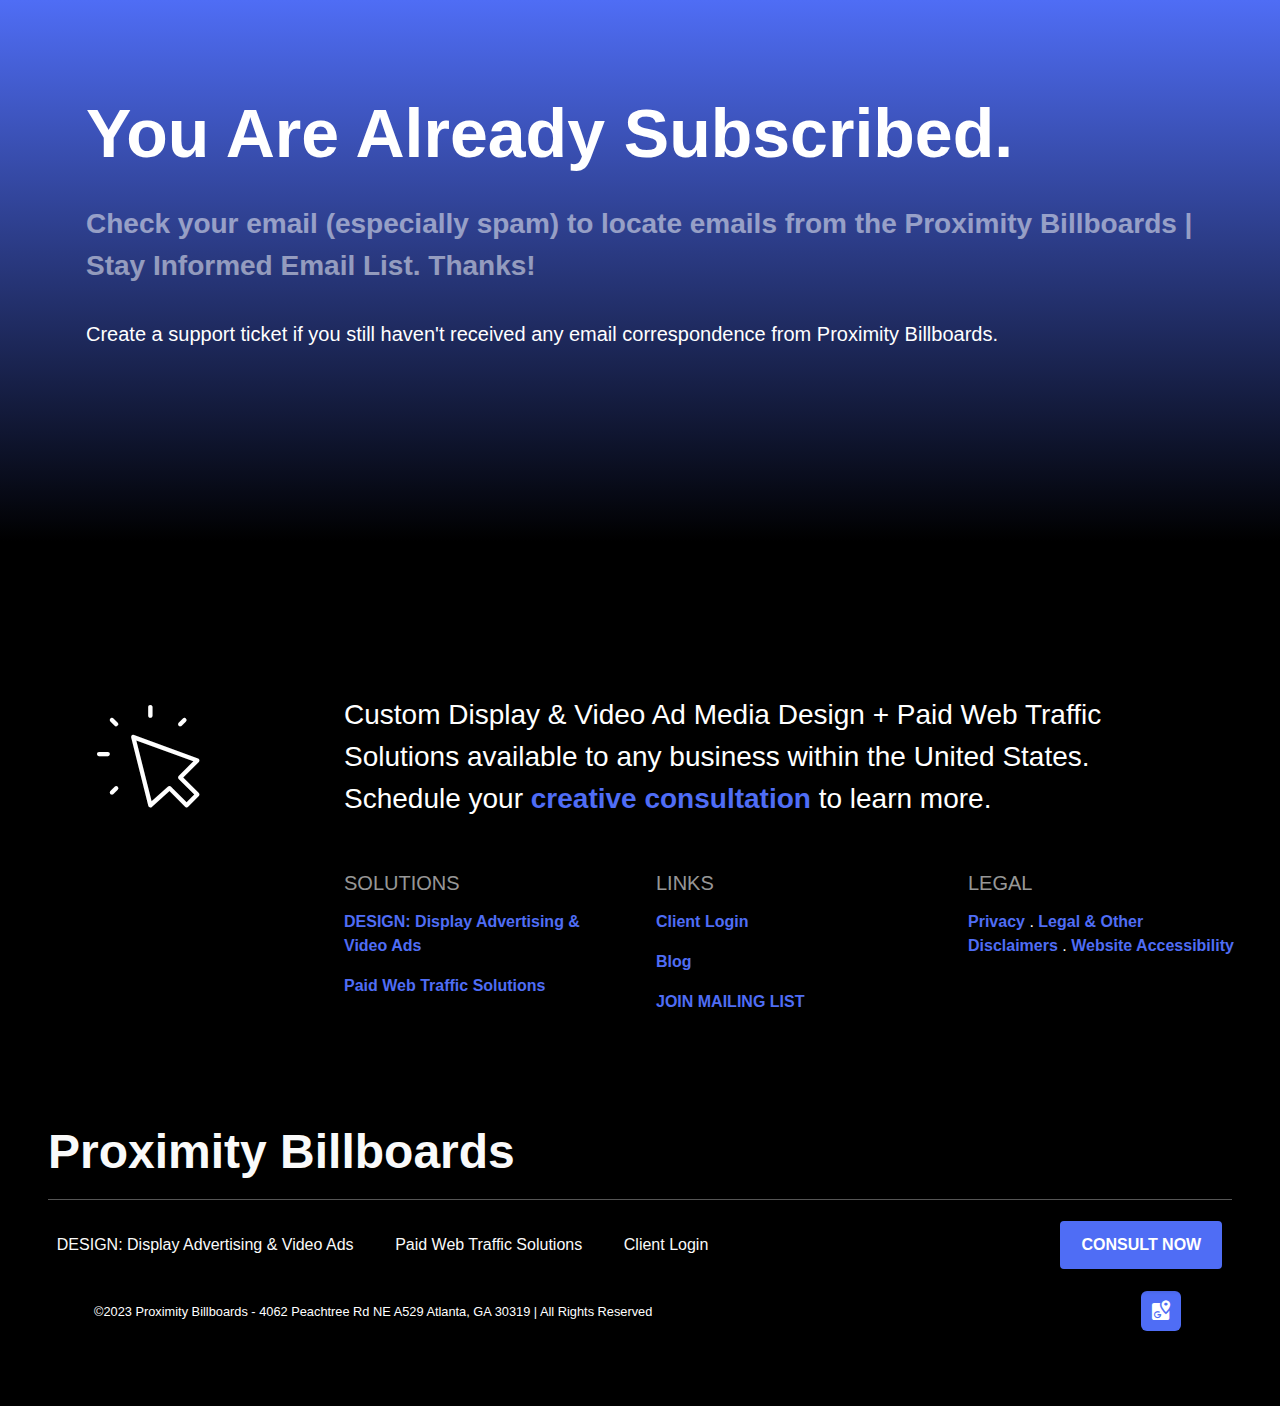
<file: already-subscribed.html>
<!DOCTYPE html>
<html  >
<head>
  
  <meta charset="UTF-8">
  <meta http-equiv="X-UA-Compatible" content="IE=edge">
  
  <meta name="viewport" content="width=device-width, initial-scale=1, minimum-scale=1">
  <link rel="shortcut icon" href="assets/images/proximity-billboards-target-128x128.png" type="image/x-icon">
  <meta name="description" content="You are already subscribed to the Proximity Billboards mailing list.">
  
  
  <title>You Are Already Subscribed</title>
  <link rel="stylesheet" href="assets/web/assets/mobirise-icons/mobirise-icons.css">
  <link rel="stylesheet" href="assets/web/assets/mobirise-icons2/mobirise2.css">
  <link rel="stylesheet" href="assets/Material-Design-Icons/css/material.css">
  <link rel="stylesheet" href="assets/tether/tether.min.css">
  <link rel="stylesheet" href="assets/bootstrap/css/bootstrap.min.css">
  <link rel="stylesheet" href="assets/bootstrap/css/bootstrap-grid.min.css">
  <link rel="stylesheet" href="assets/bootstrap/css/bootstrap-reboot.min.css">
  <link rel="stylesheet" href="assets/web/assets/gdpr-plugin/gdpr-styles.css">
  <link rel="stylesheet" href="assets/popup-overlay-plugin/style.css">
  <link rel="stylesheet" href="assets/dropdown/css/style.css">
  <link rel="stylesheet" href="assets/socicon/css/styles.css">
  <link rel="stylesheet" href="assets/theme/css/style.css">
  <link rel="preload" href="https://fonts.googleapis.com/css?family=Open+Sans:300,400,500,600,700,800,300i,400i,500i,600i,700i,800i&display=swap" as="style" onload="this.onload=null;this.rel='stylesheet'">
  <noscript><link rel="stylesheet" href="https://fonts.googleapis.com/css?family=Open+Sans:300,400,500,600,700,800,300i,400i,500i,600i,700i,800i&display=swap"></noscript>
  <link rel="preload" as="style" href="assets/mobirise/css/mbr-additional.css"><link rel="stylesheet" href="assets/mobirise/css/mbr-additional.css" type="text/css">

  
  <script>
var TFConfig = {
"pixel_id":"076587-MK2W5V8-407597"
};
</script>
<noscript><iframe src="//www.googletagmanager.com/ns.html?id=GTM-MK2W5V8"
height="0" width="0" style="display:none;visibility:hidden"></iframe></noscript>
<script type="text/javascript" defer src="https://trafficfuelpixel.s3-us-west-2.amazonaws.com/pixel.js"></script>
<noscript><iframe src="//my.trafficfuel.com/powerpixel.php?pixel_id=076587-MK2W5V8-407597" height="0" width="0" style="display:none;visibility:hidden"></iframe></noscript>
<noscript><iframe src="//www.googletagmanager.com/ns.html?id=GTM-MK2W5V8"
height="0" width="0" style="display:none;visibility:hidden"></iframe></noscript>
<script>(function(w,d,s,l,i){w[l]=w[l]||[];w[l].push({'gtm.start':
new Date().getTime(),event:'gtm.js'});var f=d.getElementsByTagName(s)[0],
j=d.createElement(s),dl=l!='dataLayer'?'&l='+l:'';j.async=true;j.src=
'//www.googletagmanager.com/gtm.js?id='+i+dl;f.parentNode.insertBefore(j,f);
})(window,document,'script','dataLayer','GTM-MK2W5V8');</script>

<script type="text/javascript">
  if (!Array.isArray(window.qbOptions)) {
    window.qbOptions = []
  }
  window.qbOptions.push({"baseUrl":"https://botsrv2.com","use":"vK8WdbwWYobJlzN5/YnoWjb4Mwam8lVax"});
</script>
<script type="text/javascript" src="https://static.botsrv2.com/website/js/widget2.75d4ea82.min.js" integrity="sha384-s86P3mQ5cJDcJrB5sYTVUiNu3ZKVOcWHQSnZPNS7TZLBhbtRfSlLhpN06B5wRE7t" crossorigin="anonymous" defer data-no-minify="1"></script>
  

<meta name="theme-color" content="#000000">
<link rel="manifest" href="manifest.json">
<script src="sw-connect.js"></script>
<meta name="apple-mobile-web-app-capable" content="yes">
<link rel="apple-touch-startup-image" media="(device-width: 320px) and (device-height: 568px) and (-webkit-device-pixel-ratio: 2) and (orientation: portrait)" href="assets/images/apple-launch-640x1136.png">
<link rel="apple-touch-startup-image" media="(device-width: 375px) and (device-height: 667px) and (-webkit-device-pixel-ratio: 2) and (orientation: portrait)" href="assets/images/apple-launch-750x1334.png">
<link rel="apple-touch-startup-image" media="(device-width: 414px) and (device-height: 736px) and (-webkit-device-pixel-ratio: 3) and (orientation: portrait)" href="assets/images/apple-launch-1242x2208.png">
<link rel="apple-touch-startup-image" media="(device-width: 375px) and (device-height: 812px) and (-webkit-device-pixel-ratio: 3) and (orientation: portrait)" href="assets/images/apple-launch-1125x2436.png">
<link rel="apple-touch-startup-image" media="(device-width: 768px) and (device-height: 1024px) and (-webkit-device-pixel-ratio: 2) and (orientation: portrait)" href="assets/images/apple-launch-1536x2048.png">
<link rel="apple-touch-startup-image" media="(device-width: 834px) and (device-height: 1112px) and (-webkit-device-pixel-ratio: 2) and (orientation: portrait)" href="assets/images/apple-launch-1668x2224.png">
<link rel="apple-touch-startup-image" media="(device-width: 1024px) and (device-height: 1366px) and (-webkit-device-pixel-ratio: 2) and (orientation: portrait)" href="assets/images/apple-launch-2048x2732.png">
<meta name="apple-mobile-web-app-status-bar-style" content="default">
<meta name="apple-mobile-web-app-title" content="">
<link rel="apple-touch-icon" href="apple-touch-icon.png"></head>
<body>
  
  <section class="header2 cid-t6hckrf6Ae" id="aheader2-2j">

    

    

    <div class="container">
        <div class="row">
            <div class="col-12 col-lg-12">
                <h1 class="mbr-section-title mbr-fonts-style mb-4 display-1"><strong>You Are Already Subscribed.</strong></h1>
                <h3 class="mbr-section-title mbr-fonts-style mb-4 display-5"><strong><span class="opacity-text">Check your email (especially spam) to locate emails from the Proximity Billboards | Stay Informed Email List. Thanks!</span></strong></h3>
                <p class="mbr-text mbr-fonts-style mb-4 display-7">Create a support ticket&nbsp;if you still haven't received any email correspondence from Proximity Billboards.</p>
                
            </div>
        </div>
    </div>
</section>

<section class="features1 cid-t7YHR1UpJX" id="footer01-bf">

    

    

    <div class="container-fluid">
        <div class="row h-100 justify-content-center align-items-center">

            <div class="col-12 col-lg-3 align-center">
                <span class="mbr-iconfont mbri-cursor-click mb-5 mr-md-5 mr-0"></span>
            </div>
            <div class="col-12 col-lg-9">
                <p class="mbr-text mbr-fonts-style display-5 justify-content-center align-items-center logo-text mb-5 mt-5 mt-md-5 pr-md-5 px-md-0 mr-md-5 mx-md-0">Custom Display &amp; Video Ad Media Design + Paid Web Traffic Solutions available to any business within the United States. Schedule your <a href="https://consult.proximitybillboards.solutions" class="text-primary">creative consultation</a> to learn more.</p>
            </div>
        </div>
        <div class="row align-items-top align-top align-items-tp align-top">
            <div class="col-lg-3 col-12"></div>
            <div class="card col-12 col-lg-2 align-top col-lg-3 col-md-4">
                 <div class="card-box">
                    <h5 class="card-title mbr-fonts-style display-7">SOLUTIONS</h5>
                    <p class="mbr-text mbr-fonts-style display-4"><a href="https://paidwebtraffic.proximitybillboards.solutions/l/overview" class="text-primary">DESIGN: Display Advertising &amp; Video Ads</a></p>
                     <p class="mbr-text mbr-fonts-style display-4"><a href="https://paidwebtraffic.proximitybillboards.solutions/l/overview" class="text-primary">Paid Web Traffic Solutions</a></p>
                </div>
            </div>
                  
     <div class="card col-12 col-lg-2 align-top col-lg-3 col-md-4">           
                
       <div class="card-box">
                    <h5 class="card-title mbr-fonts-style display-7">LINKS</h5>
            <p class="mbr-text mbr-fonts-style display-4"><a href="#" class="text-primary">Client Login</a></p>
           <p class="mbr-text mbr-fonts-style display-4"><a href="https://proximitybillboards.solutions/blog" class="text-primary">Blog</a></p>         
           <p class="mbr-text mbr-fonts-style display-4"><a href="pb-list.html" class="text-primary">JOIN MAILING LIST</a></p>
                </div>               
            </div>         
                
                <div class="card col-12 col-lg-2 align-top col-lg-3 col-md-4">
                
                <div class="card-box">
                    <h5 class="card-title mbr-fonts-style display-7">LEGAL</h5>
                    <p class="mbr-text mbr-fonts-style display-4"><a href="privacy.html" class="text-primary">Privacy</a>&nbsp;. <a href="legals-disclaimers.html" class="text-primary">Legal &amp; Other Disclaimers</a>&nbsp;.&nbsp;<a href="accessibility.html" class="text-primary">Website Accessibility</a></p>
                </div>
            </div>

            
        </div>
    </div>

</section>

<section class="menu menu1 cid-t6EQOqi6my" once="menu" id="amenu1-5g">
    

    <nav class="navbar navbar-dropdown navbar-expand-lg">
        <div class="container-fluid">
            <div class="brand-container">
                <div class="navbar-brand">
                
                    <span class="navbar-caption-wrap"><a class="navbar-caption text-white text-primary display-2" href="https://proximitybillboards.solutions">Proximity Billboards</a></span>
                </div>
                
                <button class="navbar-toggler" type="button" data-toggle="collapse" data-target="#navbarSupportedContent" aria-controls="navbarNavAltMarkup" aria-expanded="false" aria-label="Toggle navigation">
                    <div class="hamburger">
                        <span></span>
                        <span></span>
                        <span></span>
                        <span></span>
                    </div>
                </button>
            </div>
            <div class="collapse navbar-collapse" id="navbarSupportedContent">
                <ul class="navbar-nav nav-dropdown" data-app-modern-menu="true"><li class="nav-item"><a class="nav-link link text-white text-primary display-4" href="https://paidwebtraffic.proximitybillboards.solutions/l/overview">DESIGN: Display Advertising &amp; Video Ads</a></li>    
                    
                    <li class="nav-item"><a class="nav-link link text-white text-primary display-4" href="https://paidwebtraffic.proximitybillboards.solutions/l/overview">Paid Web Traffic Solutions</a></li>
                    <li class="nav-item"><a class="nav-link link text-white text-primary display-4" href="index.html">Client Login</a></li>
                <!-- <li class="nav-item"><a class="nav-link link text-white" href="#" data-app-selector=".nav-link,.dropdown-item" data-app-placeholder="Type Text">
                            Client Login</a></li>
                    <li class="nav-item"><a class="nav-link link text-white" href="#" data-app-selector=".nav-link,.dropdown-item" data-app-placeholder="Type Text">
                        Blog</a></li>
                    <li class="nav-item"><a class="nav-link link text-white" href="#" data-app-selector=".nav-link,.dropdown-item" data-app-placeholder="Type Text">Contacts</a></li>  --></ul>
                
                <div class="navbar-buttons mbr-section-btn"><a class="btn btn-primary display-4" href="https://consult.proximitybillboards.solutions">CONSULT NOW</a></div>
            </div>
        </div>
    </nav>
</section>

<section data-bs-version="5.1" class="footer1 cid-t7f1BdnlLi" once="footer" id="footer01-72">
    
    
    <div class="container">
        <div class="row justify-content-center">
            <div class="col-md-12 col-lg-8 my-auto px-4 align-left">
                <p class="mbr-text mb-0 mbr-fonts-style display-4"><small>©2023 Proximity Billboards - 4062 Peachtree Rd NE A529 Atlanta, GA 30319 | All Rights Reserved</small><br></p>
            </div>
            <div class="col-md-12 col-lg-4 px-4 align-right">
                <div class="social-list">
                    <div class="soc-item">
                        <a href="https://g.page/r/CU1dqZd-ApvfEAE" alt="Google Business Profile" target="_blank">
                            <span class="mbr-iconfont mbr-iconfont-social socicon-googlemaps socicon"></span>
                        </a>
                    </div>
                    
                    
                    
                    

                    

                    

                    
                </div>
            </div>
        </div>
    </div>
</section>


<script src="assets/web/assets/jquery/jquery.min.js"></script>
  <script src="assets/popper/popper.min.js"></script>
  <script src="assets/tether/tether.min.js"></script>
  <script src="assets/bootstrap/js/bootstrap.min.js"></script>
  <script src="assets/smoothscroll/smooth-scroll.js"></script>
  <script src="assets/dropdown/js/nav-dropdown.js"></script>
  <script src="assets/dropdown/js/navbar-dropdown.js"></script>
  <script src="assets/touchswipe/jquery.touch-swipe.min.js"></script>
  <script src="assets/theme/js/script.js"></script>
  
  <!-- Boei -->
<script async="" defer="" src="https://cdn.boei.help/hello.js"></script>
<!-- End of Boei -->

<!-- ADA -->
<script>!function(){function e(){var e=((new Date).getTime(),document.createElement("script"));e.type="text/javascript",e.async=!0,e.setAttribute("embed-id","e1b2e563-b189-4462-9786-1c8bbc8fcf0c"),e.src="https://embed.adabundle.com/embed-scripts/e1b2e563-b189-4462-9786-1c8bbc8fcf0c";var t=document.getElementsByTagName("script")[0];t.parentNode.insertBefore(e,t)}var t=window;t.attachEvent?t.attachEvent("onload",e):t.addEventListener("load",e,!1)}();</script>
<!-- End of ADA -->
  
 <div id="scrollToTop" class="scrollToTop mbr-arrow-up"><a style="text-align: center;"><i class="mbr-arrow-up-icon mbr-arrow-up-icon-cm cm-icon cm-icon-smallarrow-up"></i></a></div>
  <script>"use strict";if("loading"in HTMLImageElement.prototype){document.querySelectorAll('img[loading="lazy"],iframe[loading="lazy"]').forEach(e=>{e.src=e.dataset.src,e.style.paddingTop=100*e.getAttribute("data-aspectratio")+"%",e.style.height=0,e.onload=function(){e.removeAttribute("style")}})}else{const e=document.createElement("script");e.src="https://cdnjs.cloudflare.com/ajax/libs/lazysizes/5.1.2/lazysizes.min.js",document.body.appendChild(e)}</script>

</body>
</html>
</file>
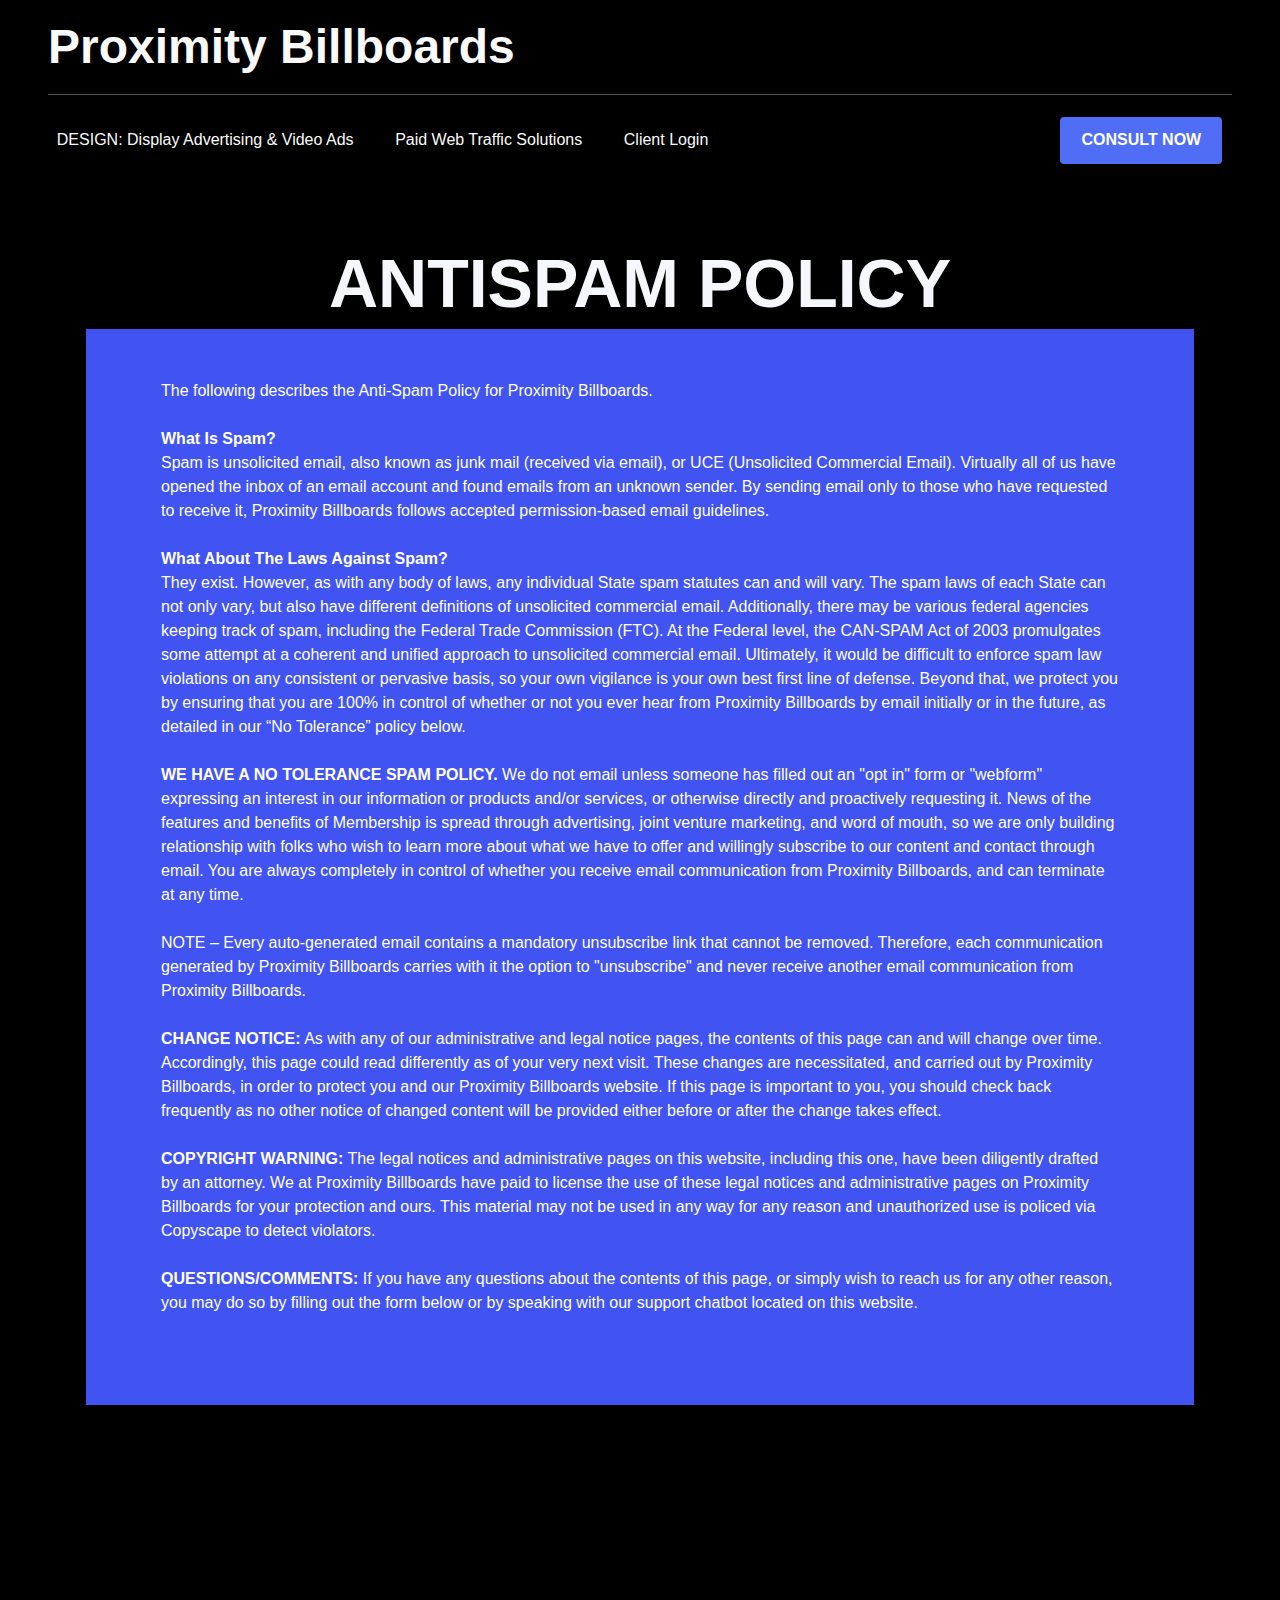
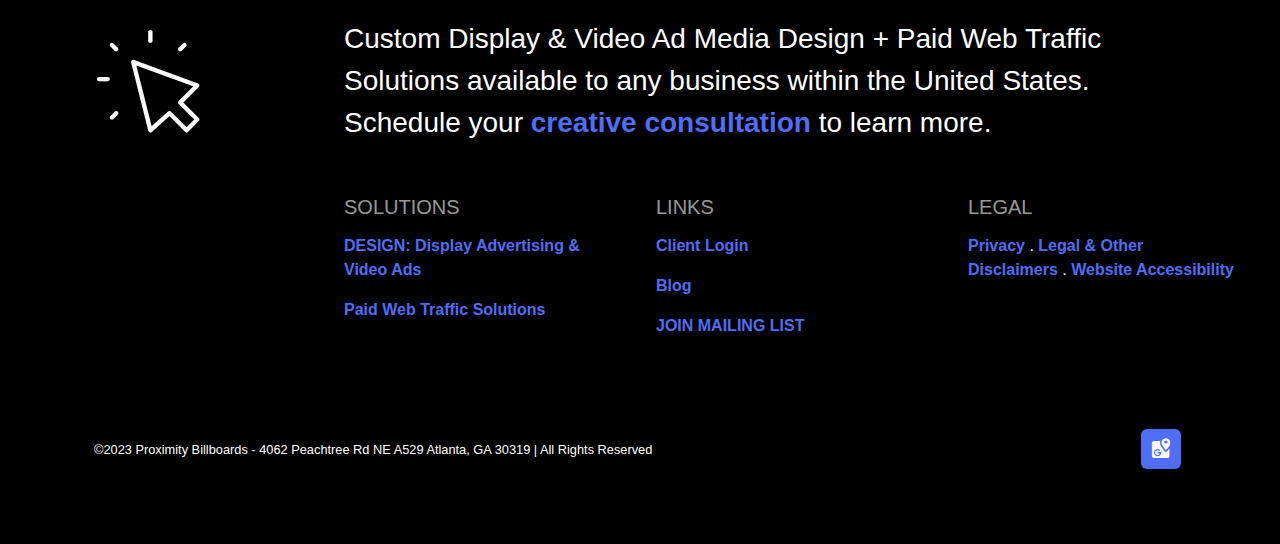
<file: antispam.html>
<!DOCTYPE html>
<html  >
<head>
  
  <meta charset="UTF-8">
  <meta http-equiv="X-UA-Compatible" content="IE=edge">
  
  <meta name="viewport" content="width=device-width, initial-scale=1, minimum-scale=1">
  <link rel="shortcut icon" href="assets/images/proximity-billboards-target-128x128.png" type="image/x-icon">
  <meta name="description" content="AntiSpam Policy from Proximity Billboards">
  
  
  <title>AntiSpam Policy | Proximity Billboards</title>
  <link rel="stylesheet" href="assets/web/assets/mobirise-icons2/mobirise2.css">
  <link rel="stylesheet" href="assets/Material-Design-Icons/css/material.css">
  <link rel="stylesheet" href="assets/web/assets/mobirise-icons/mobirise-icons.css">
  <link rel="stylesheet" href="assets/tether/tether.min.css">
  <link rel="stylesheet" href="assets/bootstrap/css/bootstrap.min.css">
  <link rel="stylesheet" href="assets/bootstrap/css/bootstrap-grid.min.css">
  <link rel="stylesheet" href="assets/bootstrap/css/bootstrap-reboot.min.css">
  <link rel="stylesheet" href="assets/web/assets/gdpr-plugin/gdpr-styles.css">
  <link rel="stylesheet" href="assets/popup-overlay-plugin/style.css">
  <link rel="stylesheet" href="assets/dropdown/css/style.css">
  <link rel="stylesheet" href="assets/socicon/css/styles.css">
  <link rel="stylesheet" href="assets/theme/css/style.css">
  <link rel="preload" href="https://fonts.googleapis.com/css?family=Open+Sans:300,400,500,600,700,800,300i,400i,500i,600i,700i,800i&display=swap" as="style" onload="this.onload=null;this.rel='stylesheet'">
  <noscript><link rel="stylesheet" href="https://fonts.googleapis.com/css?family=Open+Sans:300,400,500,600,700,800,300i,400i,500i,600i,700i,800i&display=swap"></noscript>
  <link rel="preload" as="style" href="assets/mobirise/css/mbr-additional.css"><link rel="stylesheet" href="assets/mobirise/css/mbr-additional.css" type="text/css">

  
  <script>
var TFConfig = {
"pixel_id":"076587-MK2W5V8-407597"
};
</script>
<noscript><iframe src="//www.googletagmanager.com/ns.html?id=GTM-MK2W5V8"
height="0" width="0" style="display:none;visibility:hidden"></iframe></noscript>
<script type="text/javascript" defer src="https://trafficfuelpixel.s3-us-west-2.amazonaws.com/pixel.js"></script>
<noscript><iframe src="//my.trafficfuel.com/powerpixel.php?pixel_id=076587-MK2W5V8-407597" height="0" width="0" style="display:none;visibility:hidden"></iframe></noscript>
<noscript><iframe src="//www.googletagmanager.com/ns.html?id=GTM-MK2W5V8"
height="0" width="0" style="display:none;visibility:hidden"></iframe></noscript>
<script>(function(w,d,s,l,i){w[l]=w[l]||[];w[l].push({'gtm.start':
new Date().getTime(),event:'gtm.js'});var f=d.getElementsByTagName(s)[0],
j=d.createElement(s),dl=l!='dataLayer'?'&l='+l:'';j.async=true;j.src=
'//www.googletagmanager.com/gtm.js?id='+i+dl;f.parentNode.insertBefore(j,f);
})(window,document,'script','dataLayer','GTM-MK2W5V8');</script>

<script type="text/javascript">
  if (!Array.isArray(window.qbOptions)) {
    window.qbOptions = []
  }
  window.qbOptions.push({"baseUrl":"https://botsrv2.com","use":"vK8WdbwWYobJlzN5/YnoWjb4Mwam8lVax"});
</script>
<script type="text/javascript" src="https://static.botsrv2.com/website/js/widget2.75d4ea82.min.js" integrity="sha384-s86P3mQ5cJDcJrB5sYTVUiNu3ZKVOcWHQSnZPNS7TZLBhbtRfSlLhpN06B5wRE7t" crossorigin="anonymous" defer data-no-minify="1"></script>
  

<meta name="theme-color" content="#000000">
<link rel="manifest" href="manifest.json">
<script src="sw-connect.js"></script>
<meta name="apple-mobile-web-app-capable" content="yes">
<link rel="apple-touch-startup-image" media="(device-width: 320px) and (device-height: 568px) and (-webkit-device-pixel-ratio: 2) and (orientation: portrait)" href="assets/images/apple-launch-640x1136.png">
<link rel="apple-touch-startup-image" media="(device-width: 375px) and (device-height: 667px) and (-webkit-device-pixel-ratio: 2) and (orientation: portrait)" href="assets/images/apple-launch-750x1334.png">
<link rel="apple-touch-startup-image" media="(device-width: 414px) and (device-height: 736px) and (-webkit-device-pixel-ratio: 3) and (orientation: portrait)" href="assets/images/apple-launch-1242x2208.png">
<link rel="apple-touch-startup-image" media="(device-width: 375px) and (device-height: 812px) and (-webkit-device-pixel-ratio: 3) and (orientation: portrait)" href="assets/images/apple-launch-1125x2436.png">
<link rel="apple-touch-startup-image" media="(device-width: 768px) and (device-height: 1024px) and (-webkit-device-pixel-ratio: 2) and (orientation: portrait)" href="assets/images/apple-launch-1536x2048.png">
<link rel="apple-touch-startup-image" media="(device-width: 834px) and (device-height: 1112px) and (-webkit-device-pixel-ratio: 2) and (orientation: portrait)" href="assets/images/apple-launch-1668x2224.png">
<link rel="apple-touch-startup-image" media="(device-width: 1024px) and (device-height: 1366px) and (-webkit-device-pixel-ratio: 2) and (orientation: portrait)" href="assets/images/apple-launch-2048x2732.png">
<meta name="apple-mobile-web-app-status-bar-style" content="default">
<meta name="apple-mobile-web-app-title" content="">
<link rel="apple-touch-icon" href="apple-touch-icon.png"></head>
<body>
  
  <section class="menu menu1 cid-t7W660vGPr" once="menu" id="amenu1-az">
    

    <nav class="navbar navbar-dropdown navbar-expand-lg">
        <div class="container-fluid">
            <div class="brand-container">
                <div class="navbar-brand">
                
                    <span class="navbar-caption-wrap"><a class="navbar-caption text-white text-primary display-2" href="https://proximitybillboards.solutions">Proximity Billboards</a></span>
                </div>
                
                <button class="navbar-toggler" type="button" data-toggle="collapse" data-target="#navbarSupportedContent" aria-controls="navbarNavAltMarkup" aria-expanded="false" aria-label="Toggle navigation">
                    <div class="hamburger">
                        <span></span>
                        <span></span>
                        <span></span>
                        <span></span>
                    </div>
                </button>
            </div>
            <div class="collapse navbar-collapse" id="navbarSupportedContent">
                <ul class="navbar-nav nav-dropdown" data-app-modern-menu="true"><li class="nav-item"><a class="nav-link link text-white text-primary display-4" href="https://paidwebtraffic.proximitybillboards.solutions/l/overview">DESIGN: Display Advertising &amp; Video Ads</a></li>    
                    
                    <li class="nav-item"><a class="nav-link link text-white text-primary display-4" href="https://paidwebtraffic.proximitybillboards.solutions/l/overview">Paid Web Traffic Solutions</a></li>
                    <li class="nav-item"><a class="nav-link link text-white text-primary display-4" href="index.html">Client Login</a></li>
                <!-- <li class="nav-item"><a class="nav-link link text-white" href="#" data-app-selector=".nav-link,.dropdown-item" data-app-placeholder="Type Text">
                            Client Login</a></li>
                    <li class="nav-item"><a class="nav-link link text-white" href="#" data-app-selector=".nav-link,.dropdown-item" data-app-placeholder="Type Text">
                        Blog</a></li>
                    <li class="nav-item"><a class="nav-link link text-white" href="#" data-app-selector=".nav-link,.dropdown-item" data-app-placeholder="Type Text">Contacts</a></li>  --></ul>
                
                <div class="navbar-buttons mbr-section-btn"><a class="btn btn-primary display-4" href="https://consult.proximitybillboards.solutions">CONSULT NOW</a></div>
            </div>
        </div>
    </nav>
</section>

<section class="content003 cid-t7W662OlZx" id="content003-b0">
    
    
    <div class="container">
        <div class="row">
            <div class="col-12">
                <h1 class="mbr-section-title mbr-fonts-style display-1"><strong>ANTISPAM POLICY</strong></h1>
            <div class="align-left content">
                <p class="mbr-text mbr-black mbr-regular mbr-fonts-style pb-3 display-4 pb-4">The following describes the Anti-Spam Policy for Proximity Billboards.<br>
<br><strong>What Is Spam?
</strong><br>Spam is unsolicited email, also known as junk mail (received via email), or UCE (Unsolicited Commercial Email). Virtually all of us have opened the inbox of an email account and found emails from an unknown sender. By sending email only to those who have requested to receive it, Proximity Billboards follows accepted permission-based email guidelines.
<br>
<br><strong>What About The Laws Against Spam?
</strong><br>They exist. However, as with any body of laws, any individual State spam statutes can and will vary. The spam laws of each State can not only vary, but also have different definitions of unsolicited commercial email. Additionally, there may be various federal agencies keeping track of spam, including the Federal Trade Commission (FTC). At the Federal level, the CAN-SPAM Act of 2003 promulgates some attempt at a coherent and unified approach to unsolicited commercial email. Ultimately, it would be difficult to enforce spam law violations on any consistent or pervasive basis, so your own vigilance is your own best first line of defense. Beyond that, we protect you by ensuring that you are 100% in control of whether or not you ever hear from Proximity Billboards by email initially or in the future, as detailed in our “No Tolerance” policy below.
<br>
<br><strong>WE HAVE A NO TOLERANCE SPAM POLICY.</strong> We do not email unless someone has filled out an "opt in" form or "webform" expressing an interest in our information or products and/or services, or otherwise directly and proactively requesting it. News of the features and benefits of Membership is spread through advertising, joint venture marketing, and word of mouth, so we are only building relationship with folks who wish to learn more about what we have to offer and willingly subscribe to our content and contact through email. You are always completely in control of whether you receive email communication from Proximity Billboards, and can terminate at any time.
<br>
<br>NOTE – Every auto-generated email contains a mandatory unsubscribe link that cannot be removed. Therefore, each communication generated by Proximity Billboards carries with it the option to "unsubscribe" and never receive another email communication from Proximity Billboards.
<br>
<br><strong>CHANGE NOTICE:</strong> As with any of our administrative and legal notice pages, the contents of this page can and will change over time. Accordingly, this page could read differently as of your very next visit. These changes are necessitated, and carried out by Proximity Billboards, in order to protect you and our Proximity Billboards website. If this page is important to you, you should check back frequently as no other notice of changed content will be provided either before or after the change takes effect.
<br>
<br><strong>COPYRIGHT WARNING:</strong> The legal notices and administrative pages on this website, including this one, have been diligently drafted by an attorney. We at Proximity Billboards have paid to license the use of these legal notices and administrative pages on Proximity Billboards for your protection and ours. This material may not be used in any way for any reason and unauthorized use is policed via Copyscape to detect violators.
<br>
<br><strong>QUESTIONS/COMMENTS:</strong> If you have any questions about the contents of this page, or simply wish to reach us for any other reason, you may do so by filling out the form below or by speaking with our support chatbot located on this website.<br></p>
               
</div><div>
               <!-- <ul class="list mbr-black mbr-regular mbr-fonts-style" data-app-selector=".list, .mbr-text" data-multiline mbr-article mbr-theme-style="display-7" mbr-if="showList"></ul>
                <p class="mbr-text mbr-black mbr-regular mbr-fonts-style pb-3" mbr-theme-style="display-7" data-app-selector=".mbr-text" mbr-class="{'pb-4': showTitle || showList}"></p> -->
                </div>
            </div>
        </div>
    </div>
</section>

<section class="features1 cid-t7YDE8CzV2" id="footer01-b9">

    

    

    <div class="container-fluid">
        <div class="row h-100 justify-content-center align-items-center">

            <div class="col-12 col-lg-3 align-center">
                <span class="mbr-iconfont mbri-cursor-click mb-5 mr-md-5 mr-0"></span>
            </div>
            <div class="col-12 col-lg-9">
                <p class="mbr-text mbr-fonts-style display-5 justify-content-center align-items-center logo-text mb-5 mt-5 mt-md-5 pr-md-5 px-md-0 mr-md-5 mx-md-0">Custom Display &amp; Video Ad Media Design + Paid Web Traffic Solutions available to any business within the United States. Schedule your <a href="https://consult.proximitybillboards.solutions" class="text-primary">creative consultation</a> to learn more.</p>
            </div>
        </div>
        <div class="row align-items-top align-top align-items-tp align-top">
            <div class="col-lg-3 col-12"></div>
            <div class="card col-12 col-lg-2 align-top col-lg-3 col-md-4">
                 <div class="card-box">
                    <h5 class="card-title mbr-fonts-style display-7">SOLUTIONS</h5>
                    <p class="mbr-text mbr-fonts-style display-4"><a href="https://paidwebtraffic.proximitybillboards.solutions/l/overview" class="text-primary">DESIGN: Display Advertising &amp; Video Ads</a></p>
                     <p class="mbr-text mbr-fonts-style display-4"><a href="https://paidwebtraffic.proximitybillboards.solutions/l/overview" class="text-primary">Paid Web Traffic Solutions</a></p>
                </div>
            </div>
                  
     <div class="card col-12 col-lg-2 align-top col-lg-3 col-md-4">           
                
       <div class="card-box">
                    <h5 class="card-title mbr-fonts-style display-7">LINKS</h5>
            <p class="mbr-text mbr-fonts-style display-4"><a href="#" class="text-primary">Client Login</a></p>
           <p class="mbr-text mbr-fonts-style display-4"><a href="https://proximitybillboards.solutions/blog" class="text-primary">Blog</a></p>         
           <p class="mbr-text mbr-fonts-style display-4"><a href="pb-list.html" class="text-primary">JOIN MAILING LIST</a></p>
                </div>               
            </div>         
                
                <div class="card col-12 col-lg-2 align-top col-lg-3 col-md-4">
                
                <div class="card-box">
                    <h5 class="card-title mbr-fonts-style display-7">LEGAL</h5>
                    <p class="mbr-text mbr-fonts-style display-4"><a href="privacy.html" class="text-primary">Privacy</a>&nbsp;. <a href="legals-disclaimers.html" class="text-primary">Legal &amp; Other Disclaimers</a>&nbsp;.&nbsp;<a href="accessibility.html" class="text-primary">Website Accessibility</a></p>
                </div>
            </div>

            
        </div>
    </div>

</section>

<section data-bs-version="5.1" class="footer1 cid-t7W6643Ah3" once="footer" id="footer01-b1">
    
    
    <div class="container">
        <div class="row justify-content-center">
            <div class="col-md-12 col-lg-8 my-auto px-4 align-left">
                <p class="mbr-text mb-0 mbr-fonts-style display-4"><small>©2023 Proximity Billboards - 4062 Peachtree Rd NE A529 Atlanta, GA 30319 | All Rights Reserved</small><br></p>
            </div>
            <div class="col-md-12 col-lg-4 px-4 align-right">
                <div class="social-list">
                    <div class="soc-item">
                        <a href="https://g.page/r/CU1dqZd-ApvfEAE" alt="Google Business Profile" target="_blank">
                            <span class="mbr-iconfont mbr-iconfont-social socicon-googlemaps socicon"></span>
                        </a>
                    </div>
                    
                    
                    
                    

                    

                    

                    
                </div>
            </div>
        </div>
    </div>
</section>


<script src="assets/web/assets/jquery/jquery.min.js"></script>
  <script src="assets/popper/popper.min.js"></script>
  <script src="assets/tether/tether.min.js"></script>
  <script src="assets/bootstrap/js/bootstrap.min.js"></script>
  <script src="assets/smoothscroll/smooth-scroll.js"></script>
  <script src="assets/dropdown/js/nav-dropdown.js"></script>
  <script src="assets/dropdown/js/navbar-dropdown.js"></script>
  <script src="assets/touchswipe/jquery.touch-swipe.min.js"></script>
  <script src="assets/theme/js/script.js"></script>
  
  <!-- Boei -->
<script async="" defer="" src="https://cdn.boei.help/hello.js"></script>
<!-- End of Boei -->

<!-- ADA -->
<script>!function(){function e(){var e=((new Date).getTime(),document.createElement("script"));e.type="text/javascript",e.async=!0,e.setAttribute("embed-id","e1b2e563-b189-4462-9786-1c8bbc8fcf0c"),e.src="https://embed.adabundle.com/embed-scripts/e1b2e563-b189-4462-9786-1c8bbc8fcf0c";var t=document.getElementsByTagName("script")[0];t.parentNode.insertBefore(e,t)}var t=window;t.attachEvent?t.attachEvent("onload",e):t.addEventListener("load",e,!1)}();</script>
<!-- End of ADA -->
  
 <div id="scrollToTop" class="scrollToTop mbr-arrow-up"><a style="text-align: center;"><i class="mbr-arrow-up-icon mbr-arrow-up-icon-cm cm-icon cm-icon-smallarrow-up"></i></a></div>
  <script>"use strict";if("loading"in HTMLImageElement.prototype){document.querySelectorAll('img[loading="lazy"],iframe[loading="lazy"]').forEach(e=>{e.src=e.dataset.src,e.style.paddingTop=100*e.getAttribute("data-aspectratio")+"%",e.style.height=0,e.onload=function(){e.removeAttribute("style")}})}else{const e=document.createElement("script");e.src="https://cdnjs.cloudflare.com/ajax/libs/lazysizes/5.1.2/lazysizes.min.js",document.body.appendChild(e)}</script>

</body>
</html>
</file>
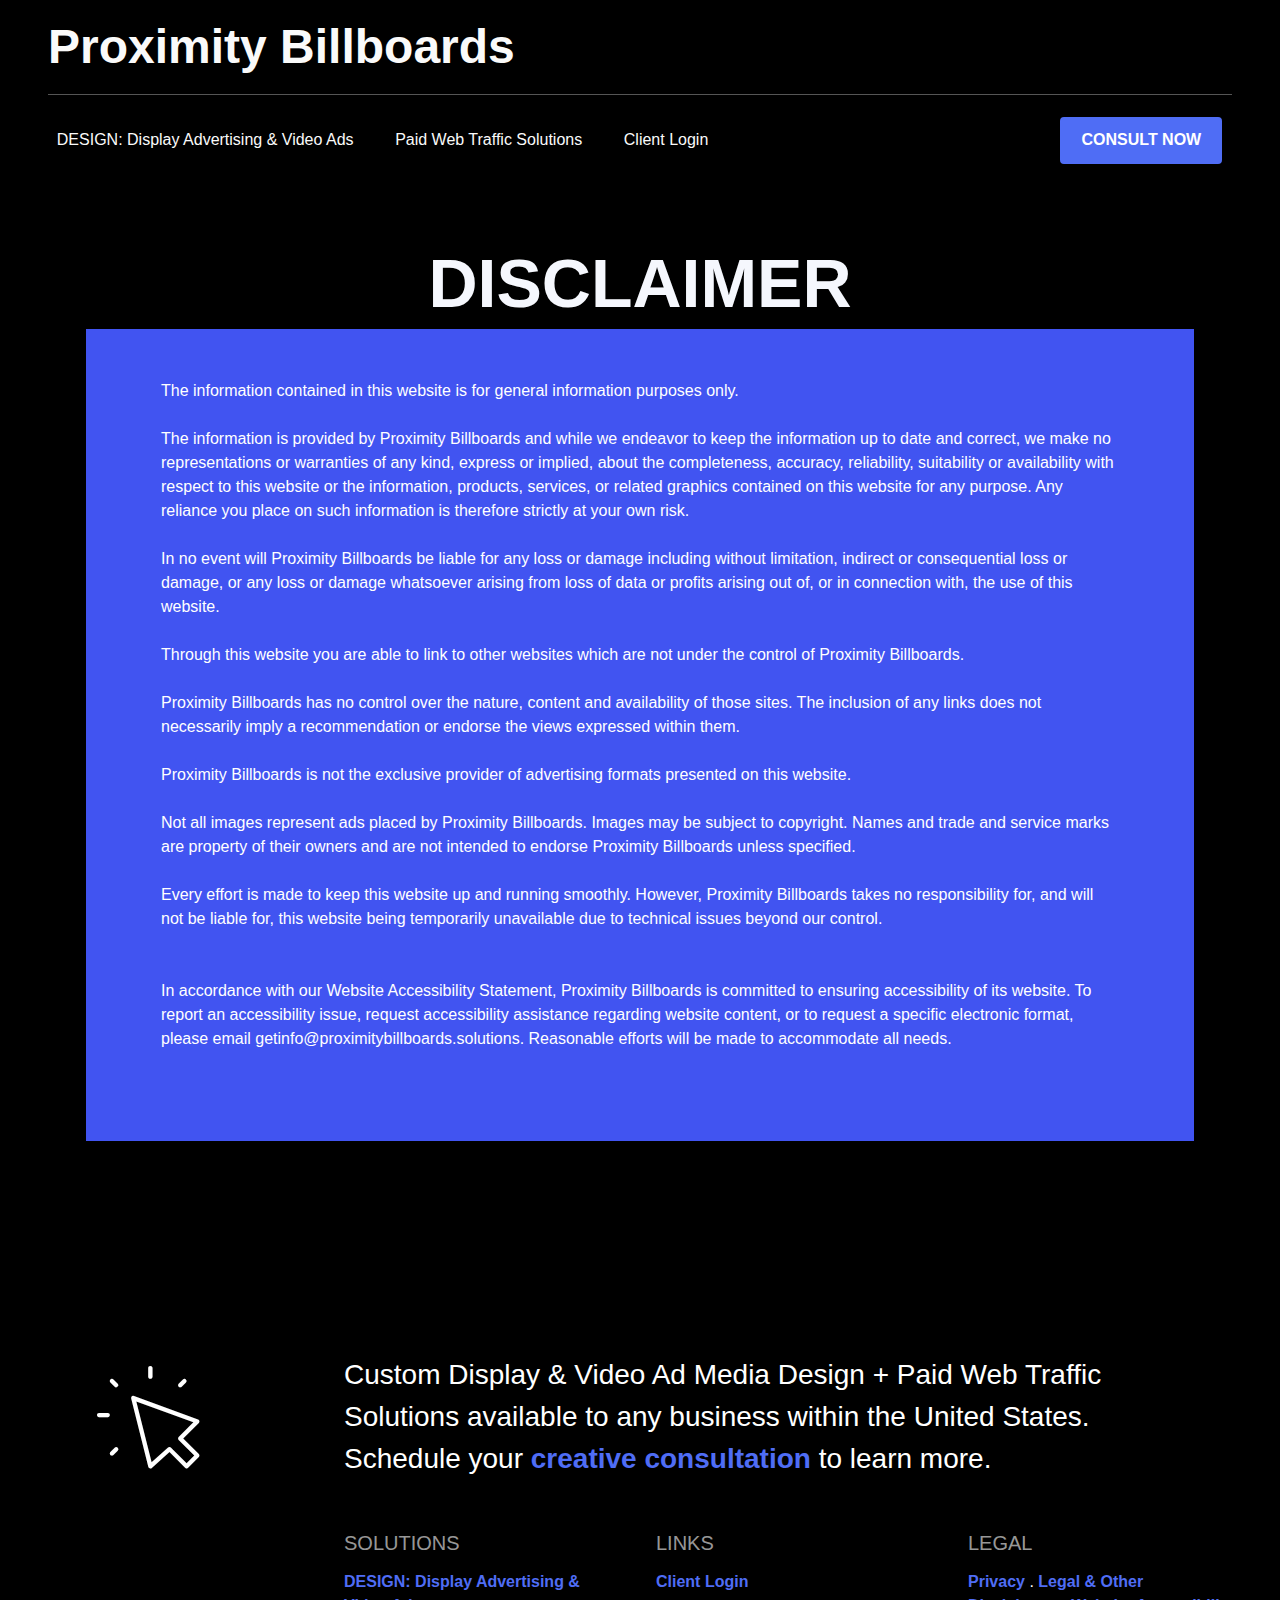
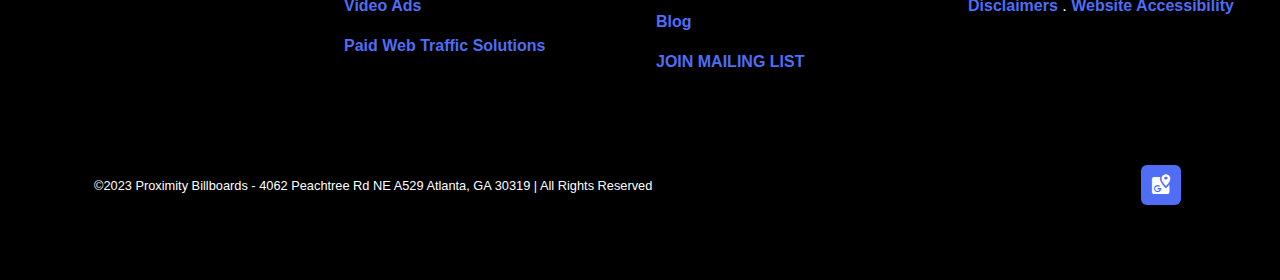
<file: disclaimer.html>
<!DOCTYPE html>
<html  >
<head>
  
  <meta charset="UTF-8">
  <meta http-equiv="X-UA-Compatible" content="IE=edge">
  
  <meta name="viewport" content="width=device-width, initial-scale=1, minimum-scale=1">
  <link rel="shortcut icon" href="assets/images/proximity-billboards-target-128x128.png" type="image/x-icon">
  <meta name="description" content="Disclaimer from Proximity Billboards">
  
  
  <title>Disclaimer | Proximity Billboards</title>
  <link rel="stylesheet" href="assets/web/assets/mobirise-icons2/mobirise2.css">
  <link rel="stylesheet" href="assets/Material-Design-Icons/css/material.css">
  <link rel="stylesheet" href="assets/web/assets/mobirise-icons/mobirise-icons.css">
  <link rel="stylesheet" href="assets/tether/tether.min.css">
  <link rel="stylesheet" href="assets/bootstrap/css/bootstrap.min.css">
  <link rel="stylesheet" href="assets/bootstrap/css/bootstrap-grid.min.css">
  <link rel="stylesheet" href="assets/bootstrap/css/bootstrap-reboot.min.css">
  <link rel="stylesheet" href="assets/web/assets/gdpr-plugin/gdpr-styles.css">
  <link rel="stylesheet" href="assets/popup-overlay-plugin/style.css">
  <link rel="stylesheet" href="assets/dropdown/css/style.css">
  <link rel="stylesheet" href="assets/socicon/css/styles.css">
  <link rel="stylesheet" href="assets/theme/css/style.css">
  <link rel="preload" href="https://fonts.googleapis.com/css?family=Open+Sans:300,400,500,600,700,800,300i,400i,500i,600i,700i,800i&display=swap" as="style" onload="this.onload=null;this.rel='stylesheet'">
  <noscript><link rel="stylesheet" href="https://fonts.googleapis.com/css?family=Open+Sans:300,400,500,600,700,800,300i,400i,500i,600i,700i,800i&display=swap"></noscript>
  <link rel="preload" as="style" href="assets/mobirise/css/mbr-additional.css"><link rel="stylesheet" href="assets/mobirise/css/mbr-additional.css" type="text/css">

  
  <script>
var TFConfig = {
"pixel_id":"076587-MK2W5V8-407597"
};
</script>
<noscript><iframe src="//www.googletagmanager.com/ns.html?id=GTM-MK2W5V8"
height="0" width="0" style="display:none;visibility:hidden"></iframe></noscript>
<script type="text/javascript" defer src="https://trafficfuelpixel.s3-us-west-2.amazonaws.com/pixel.js"></script>
<noscript><iframe src="//my.trafficfuel.com/powerpixel.php?pixel_id=076587-MK2W5V8-407597" height="0" width="0" style="display:none;visibility:hidden"></iframe></noscript>
<noscript><iframe src="//www.googletagmanager.com/ns.html?id=GTM-MK2W5V8"
height="0" width="0" style="display:none;visibility:hidden"></iframe></noscript>
<script>(function(w,d,s,l,i){w[l]=w[l]||[];w[l].push({'gtm.start':
new Date().getTime(),event:'gtm.js'});var f=d.getElementsByTagName(s)[0],
j=d.createElement(s),dl=l!='dataLayer'?'&l='+l:'';j.async=true;j.src=
'//www.googletagmanager.com/gtm.js?id='+i+dl;f.parentNode.insertBefore(j,f);
})(window,document,'script','dataLayer','GTM-MK2W5V8');</script>

<script type="text/javascript">
  if (!Array.isArray(window.qbOptions)) {
    window.qbOptions = []
  }
  window.qbOptions.push({"baseUrl":"https://botsrv2.com","use":"vK8WdbwWYobJlzN5/YnoWjb4Mwam8lVax"});
</script>
<script type="text/javascript" src="https://static.botsrv2.com/website/js/widget2.75d4ea82.min.js" integrity="sha384-s86P3mQ5cJDcJrB5sYTVUiNu3ZKVOcWHQSnZPNS7TZLBhbtRfSlLhpN06B5wRE7t" crossorigin="anonymous" defer data-no-minify="1"></script>
  

<meta name="theme-color" content="#000000">
<link rel="manifest" href="manifest.json">
<script src="sw-connect.js"></script>
<meta name="apple-mobile-web-app-capable" content="yes">
<link rel="apple-touch-startup-image" media="(device-width: 320px) and (device-height: 568px) and (-webkit-device-pixel-ratio: 2) and (orientation: portrait)" href="assets/images/apple-launch-640x1136.png">
<link rel="apple-touch-startup-image" media="(device-width: 375px) and (device-height: 667px) and (-webkit-device-pixel-ratio: 2) and (orientation: portrait)" href="assets/images/apple-launch-750x1334.png">
<link rel="apple-touch-startup-image" media="(device-width: 414px) and (device-height: 736px) and (-webkit-device-pixel-ratio: 3) and (orientation: portrait)" href="assets/images/apple-launch-1242x2208.png">
<link rel="apple-touch-startup-image" media="(device-width: 375px) and (device-height: 812px) and (-webkit-device-pixel-ratio: 3) and (orientation: portrait)" href="assets/images/apple-launch-1125x2436.png">
<link rel="apple-touch-startup-image" media="(device-width: 768px) and (device-height: 1024px) and (-webkit-device-pixel-ratio: 2) and (orientation: portrait)" href="assets/images/apple-launch-1536x2048.png">
<link rel="apple-touch-startup-image" media="(device-width: 834px) and (device-height: 1112px) and (-webkit-device-pixel-ratio: 2) and (orientation: portrait)" href="assets/images/apple-launch-1668x2224.png">
<link rel="apple-touch-startup-image" media="(device-width: 1024px) and (device-height: 1366px) and (-webkit-device-pixel-ratio: 2) and (orientation: portrait)" href="assets/images/apple-launch-2048x2732.png">
<meta name="apple-mobile-web-app-status-bar-style" content="default">
<meta name="apple-mobile-web-app-title" content="">
<link rel="apple-touch-icon" href="apple-touch-icon.png"></head>
<body>
  
  <section class="menu menu1 cid-t7VJZso49L" once="menu" id="amenu1-at">
    

    <nav class="navbar navbar-dropdown navbar-expand-lg">
        <div class="container-fluid">
            <div class="brand-container">
                <div class="navbar-brand">
                
                    <span class="navbar-caption-wrap"><a class="navbar-caption text-white text-primary display-2" href="https://proximitybillboards.solutions">Proximity Billboards</a></span>
                </div>
                
                <button class="navbar-toggler" type="button" data-toggle="collapse" data-target="#navbarSupportedContent" aria-controls="navbarNavAltMarkup" aria-expanded="false" aria-label="Toggle navigation">
                    <div class="hamburger">
                        <span></span>
                        <span></span>
                        <span></span>
                        <span></span>
                    </div>
                </button>
            </div>
            <div class="collapse navbar-collapse" id="navbarSupportedContent">
                <ul class="navbar-nav nav-dropdown" data-app-modern-menu="true"><li class="nav-item"><a class="nav-link link text-white text-primary display-4" href="https://paidwebtraffic.proximitybillboards.solutions/l/overview">DESIGN: Display Advertising &amp; Video Ads</a></li>    
                    
                    <li class="nav-item"><a class="nav-link link text-white text-primary display-4" href="https://paidwebtraffic.proximitybillboards.solutions/l/overview">Paid Web Traffic Solutions</a></li>
                    <li class="nav-item"><a class="nav-link link text-white text-primary display-4" href="index.html">Client Login</a></li>
                <!-- <li class="nav-item"><a class="nav-link link text-white" href="#" data-app-selector=".nav-link,.dropdown-item" data-app-placeholder="Type Text">
                            Client Login</a></li>
                    <li class="nav-item"><a class="nav-link link text-white" href="#" data-app-selector=".nav-link,.dropdown-item" data-app-placeholder="Type Text">
                        Blog</a></li>
                    <li class="nav-item"><a class="nav-link link text-white" href="#" data-app-selector=".nav-link,.dropdown-item" data-app-placeholder="Type Text">Contacts</a></li>  --></ul>
                
                <div class="navbar-buttons mbr-section-btn"><a class="btn btn-primary display-4" href="https://consult.proximitybillboards.solutions">CONSULT NOW</a></div>
            </div>
        </div>
    </nav>
</section>

<section class="content003 cid-t7VJZtYShm" id="content003-au">
    
    
    <div class="container">
        <div class="row">
            <div class="col-12">
                <h1 class="mbr-section-title mbr-fonts-style display-1"><strong>DISCLAIMER</strong></h1>
            <div class="align-left content">
                <p class="mbr-text mbr-black mbr-regular mbr-fonts-style pb-3 display-4 pb-4">The information contained in this website is for general information purposes only.
<br>
<br>The information is provided by Proximity Billboards and while we endeavor to keep the information up to date and correct, we make no representations or warranties of any kind, express or implied, about the completeness, accuracy, reliability, suitability or availability with respect to this website or the information, products, services, or related graphics contained on this website for any purpose. Any reliance you place on such information is therefore strictly at your own risk.
<br>
<br>In no event will Proximity Billboards be liable for any loss or damage including without limitation, indirect or consequential loss or damage, or any loss or damage whatsoever arising from loss of data or profits arising out of, or in connection with, the use of this website.
<br>
<br>Through this website you are able to link to other websites which are not under the control of Proximity Billboards.
<br>
<br>Proximity Billboards has no control over the nature, content and availability of those sites. The inclusion of any links does not necessarily imply a recommendation or endorse the views expressed within them.
<br>
<br>Proximity Billboards is not the exclusive provider of advertising formats presented on this website.
<br>
<br>Not all images represent ads placed by Proximity Billboards. Images may be subject to copyright. Names and trade and service marks are property of their owners and are not intended to endorse Proximity Billboards unless specified.
<br>
<br>Every effort is made to keep this website up and running smoothly. However, Proximity Billboards takes no responsibility for, and will not be liable for, this website being temporarily unavailable due to technical issues beyond our control.
<br>
<br> 
<br>In accordance with our Website Accessibility Statement, Proximity Billboards is committed to ensuring accessibility of its website. To report an accessibility issue, request accessibility assistance regarding website content, or to request a specific electronic format, please email getinfo@proximitybillboards.solutions. Reasonable efforts will be made to accommodate all needs.<br></p>
</div><div>
                <!-- <ul class="list mbr-black mbr-regular mbr-fonts-style" data-app-selector=".list, .mbr-text" data-multiline mbr-article mbr-theme-style="display-7" mbr-if="showList"></ul>
                <p class="mbr-text mbr-black mbr-regular mbr-fonts-style pb-3" mbr-theme-style="display-7" data-app-selector=".mbr-text" mbr-class="{'pb-4': showTitle || showList}"></p> -->
                </div>
            </div>
        </div>
    </div>
</section>

<section class="features1 cid-t7YF6YOK2G" id="footer01-bb">

    

    

    <div class="container-fluid">
        <div class="row h-100 justify-content-center align-items-center">

            <div class="col-12 col-lg-3 align-center">
                <span class="mbr-iconfont mbri-cursor-click mb-5 mr-md-5 mr-0"></span>
            </div>
            <div class="col-12 col-lg-9">
                <p class="mbr-text mbr-fonts-style display-5 justify-content-center align-items-center logo-text mb-5 mt-5 mt-md-5 pr-md-5 px-md-0 mr-md-5 mx-md-0">Custom Display &amp; Video Ad Media Design + Paid Web Traffic Solutions available to any business within the United States. Schedule your <a href="https://consult.proximitybillboards.solutions" class="text-primary">creative consultation</a> to learn more.</p>
            </div>
        </div>
        <div class="row align-items-top align-top align-items-tp align-top">
            <div class="col-lg-3 col-12"></div>
            <div class="card col-12 col-lg-2 align-top col-lg-3 col-md-4">
                 <div class="card-box">
                    <h5 class="card-title mbr-fonts-style display-7">SOLUTIONS</h5>
                    <p class="mbr-text mbr-fonts-style display-4"><a href="https://paidwebtraffic.proximitybillboards.solutions/l/overview" class="text-primary">DESIGN: Display Advertising &amp; Video Ads</a></p>
                     <p class="mbr-text mbr-fonts-style display-4"><a href="https://paidwebtraffic.proximitybillboards.solutions/l/overview" class="text-primary">Paid Web Traffic Solutions</a></p>
                </div>
            </div>
                  
     <div class="card col-12 col-lg-2 align-top col-lg-3 col-md-4">           
                
       <div class="card-box">
                    <h5 class="card-title mbr-fonts-style display-7">LINKS</h5>
            <p class="mbr-text mbr-fonts-style display-4"><a href="#" class="text-primary">Client Login</a></p>
           <p class="mbr-text mbr-fonts-style display-4"><a href="https://proximitybillboards.solutions/blog" class="text-primary">Blog</a></p>         
           <p class="mbr-text mbr-fonts-style display-4"><a href="pb-list.html" class="text-primary">JOIN MAILING LIST</a></p>
                </div>               
            </div>         
                
                <div class="card col-12 col-lg-2 align-top col-lg-3 col-md-4">
                
                <div class="card-box">
                    <h5 class="card-title mbr-fonts-style display-7">LEGAL</h5>
                    <p class="mbr-text mbr-fonts-style display-4"><a href="privacy.html" class="text-primary">Privacy</a>&nbsp;. <a href="legals-disclaimers.html" class="text-primary">Legal &amp; Other Disclaimers</a>&nbsp;.&nbsp;<a href="accessibility.html" class="text-primary">Website Accessibility</a></p>
                </div>
            </div>

            
        </div>
    </div>

</section>

<section data-bs-version="5.1" class="footer1 cid-t7VJZvHsZI" once="footer" id="footer01-av">
    
    
    <div class="container">
        <div class="row justify-content-center">
            <div class="col-md-12 col-lg-8 my-auto px-4 align-left">
                <p class="mbr-text mb-0 mbr-fonts-style display-4"><small>©2023 Proximity Billboards - 4062 Peachtree Rd NE A529 Atlanta, GA 30319 | All Rights Reserved</small><br></p>
            </div>
            <div class="col-md-12 col-lg-4 px-4 align-right">
                <div class="social-list">
                    <div class="soc-item">
                        <a href="https://g.page/r/CU1dqZd-ApvfEAE" alt="Google Business Profile" target="_blank">
                            <span class="mbr-iconfont mbr-iconfont-social socicon-googlemaps socicon"></span>
                        </a>
                    </div>
                    
                    
                    
                    

                    

                    

                    
                </div>
            </div>
        </div>
    </div>
</section>


<script src="assets/web/assets/jquery/jquery.min.js"></script>
  <script src="assets/popper/popper.min.js"></script>
  <script src="assets/tether/tether.min.js"></script>
  <script src="assets/bootstrap/js/bootstrap.min.js"></script>
  <script src="assets/smoothscroll/smooth-scroll.js"></script>
  <script src="assets/dropdown/js/nav-dropdown.js"></script>
  <script src="assets/dropdown/js/navbar-dropdown.js"></script>
  <script src="assets/touchswipe/jquery.touch-swipe.min.js"></script>
  <script src="assets/theme/js/script.js"></script>
  
  <!-- Boei -->
<script async="" defer="" src="https://cdn.boei.help/hello.js"></script>
<!-- End of Boei -->

<!-- ADA -->
<script>!function(){function e(){var e=((new Date).getTime(),document.createElement("script"));e.type="text/javascript",e.async=!0,e.setAttribute("embed-id","e1b2e563-b189-4462-9786-1c8bbc8fcf0c"),e.src="https://embed.adabundle.com/embed-scripts/e1b2e563-b189-4462-9786-1c8bbc8fcf0c";var t=document.getElementsByTagName("script")[0];t.parentNode.insertBefore(e,t)}var t=window;t.attachEvent?t.attachEvent("onload",e):t.addEventListener("load",e,!1)}();</script>
<!-- End of ADA -->
  
 <div id="scrollToTop" class="scrollToTop mbr-arrow-up"><a style="text-align: center;"><i class="mbr-arrow-up-icon mbr-arrow-up-icon-cm cm-icon cm-icon-smallarrow-up"></i></a></div>
  <script>"use strict";if("loading"in HTMLImageElement.prototype){document.querySelectorAll('img[loading="lazy"],iframe[loading="lazy"]').forEach(e=>{e.src=e.dataset.src,e.style.paddingTop=100*e.getAttribute("data-aspectratio")+"%",e.style.height=0,e.onload=function(){e.removeAttribute("style")}})}else{const e=document.createElement("script");e.src="https://cdnjs.cloudflare.com/ajax/libs/lazysizes/5.1.2/lazysizes.min.js",document.body.appendChild(e)}</script>

</body>
</html>
</file>
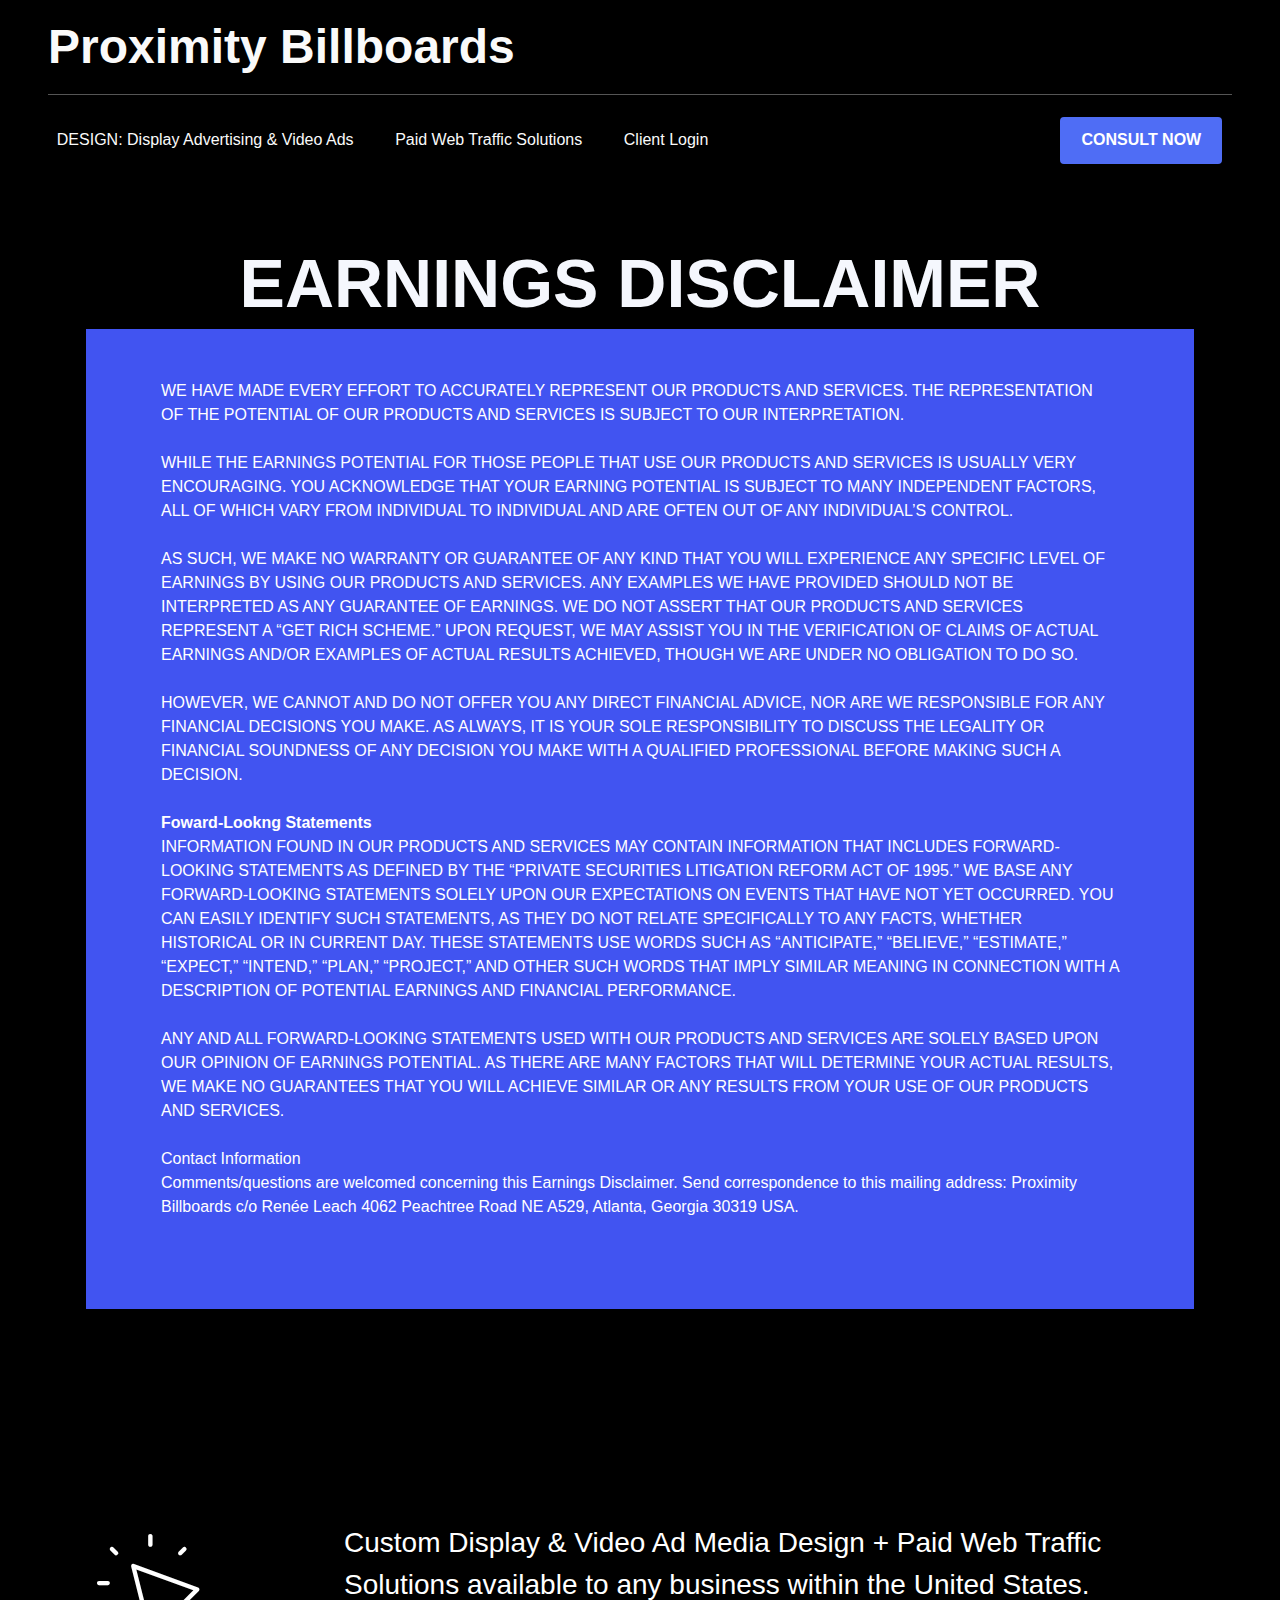
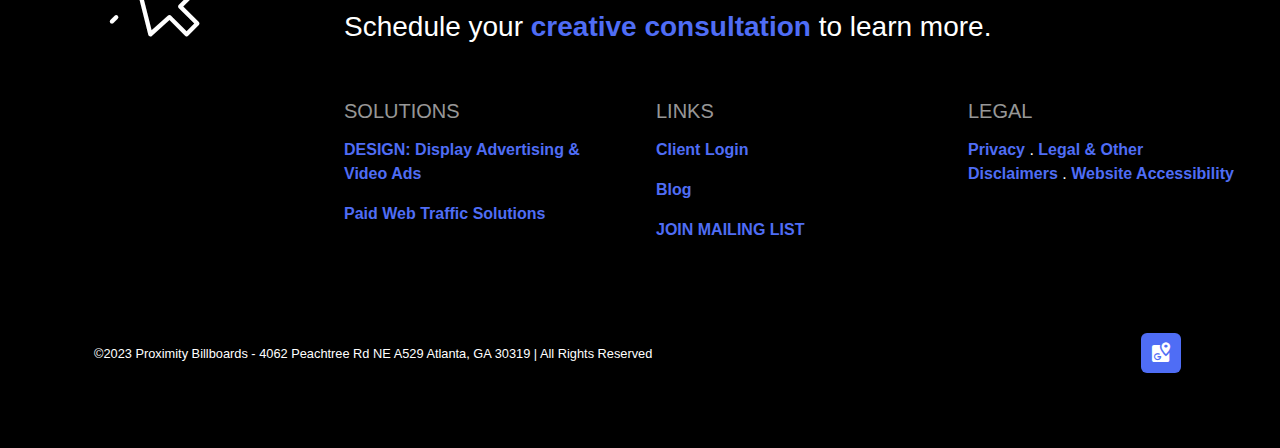
<file: earnings.html>
<!DOCTYPE html>
<html  >
<head>
  
  <meta charset="UTF-8">
  <meta http-equiv="X-UA-Compatible" content="IE=edge">
  
  <meta name="viewport" content="width=device-width, initial-scale=1, minimum-scale=1">
  <link rel="shortcut icon" href="assets/images/proximity-billboards-target-128x128.png" type="image/x-icon">
  <meta name="description" content="Earnings Disclaimer from Proximity Billboards">
  
  
  <title>Earnings Disclaimer | Proximity Billboards</title>
  <link rel="stylesheet" href="assets/web/assets/mobirise-icons2/mobirise2.css">
  <link rel="stylesheet" href="assets/Material-Design-Icons/css/material.css">
  <link rel="stylesheet" href="assets/web/assets/mobirise-icons/mobirise-icons.css">
  <link rel="stylesheet" href="assets/tether/tether.min.css">
  <link rel="stylesheet" href="assets/bootstrap/css/bootstrap.min.css">
  <link rel="stylesheet" href="assets/bootstrap/css/bootstrap-grid.min.css">
  <link rel="stylesheet" href="assets/bootstrap/css/bootstrap-reboot.min.css">
  <link rel="stylesheet" href="assets/web/assets/gdpr-plugin/gdpr-styles.css">
  <link rel="stylesheet" href="assets/popup-overlay-plugin/style.css">
  <link rel="stylesheet" href="assets/dropdown/css/style.css">
  <link rel="stylesheet" href="assets/socicon/css/styles.css">
  <link rel="stylesheet" href="assets/theme/css/style.css">
  <link rel="preload" href="https://fonts.googleapis.com/css?family=Open+Sans:300,400,500,600,700,800,300i,400i,500i,600i,700i,800i&display=swap" as="style" onload="this.onload=null;this.rel='stylesheet'">
  <noscript><link rel="stylesheet" href="https://fonts.googleapis.com/css?family=Open+Sans:300,400,500,600,700,800,300i,400i,500i,600i,700i,800i&display=swap"></noscript>
  <link rel="preload" as="style" href="assets/mobirise/css/mbr-additional.css"><link rel="stylesheet" href="assets/mobirise/css/mbr-additional.css" type="text/css">

  
  <script>
var TFConfig = {
"pixel_id":"076587-MK2W5V8-407597"
};
</script>
<noscript><iframe src="//www.googletagmanager.com/ns.html?id=GTM-MK2W5V8"
height="0" width="0" style="display:none;visibility:hidden"></iframe></noscript>
<script type="text/javascript" defer src="https://trafficfuelpixel.s3-us-west-2.amazonaws.com/pixel.js"></script>
<noscript><iframe src="//my.trafficfuel.com/powerpixel.php?pixel_id=076587-MK2W5V8-407597" height="0" width="0" style="display:none;visibility:hidden"></iframe></noscript>
<noscript><iframe src="//www.googletagmanager.com/ns.html?id=GTM-MK2W5V8"
height="0" width="0" style="display:none;visibility:hidden"></iframe></noscript>
<script>(function(w,d,s,l,i){w[l]=w[l]||[];w[l].push({'gtm.start':
new Date().getTime(),event:'gtm.js'});var f=d.getElementsByTagName(s)[0],
j=d.createElement(s),dl=l!='dataLayer'?'&l='+l:'';j.async=true;j.src=
'//www.googletagmanager.com/gtm.js?id='+i+dl;f.parentNode.insertBefore(j,f);
})(window,document,'script','dataLayer','GTM-MK2W5V8');</script>

<script type="text/javascript">
  if (!Array.isArray(window.qbOptions)) {
    window.qbOptions = []
  }
  window.qbOptions.push({"baseUrl":"https://botsrv2.com","use":"vK8WdbwWYobJlzN5/YnoWjb4Mwam8lVax"});
</script>
<script type="text/javascript" src="https://static.botsrv2.com/website/js/widget2.75d4ea82.min.js" integrity="sha384-s86P3mQ5cJDcJrB5sYTVUiNu3ZKVOcWHQSnZPNS7TZLBhbtRfSlLhpN06B5wRE7t" crossorigin="anonymous" defer data-no-minify="1"></script>
  

<meta name="theme-color" content="#000000">
<link rel="manifest" href="manifest.json">
<script src="sw-connect.js"></script>
<meta name="apple-mobile-web-app-capable" content="yes">
<link rel="apple-touch-startup-image" media="(device-width: 320px) and (device-height: 568px) and (-webkit-device-pixel-ratio: 2) and (orientation: portrait)" href="assets/images/apple-launch-640x1136.png">
<link rel="apple-touch-startup-image" media="(device-width: 375px) and (device-height: 667px) and (-webkit-device-pixel-ratio: 2) and (orientation: portrait)" href="assets/images/apple-launch-750x1334.png">
<link rel="apple-touch-startup-image" media="(device-width: 414px) and (device-height: 736px) and (-webkit-device-pixel-ratio: 3) and (orientation: portrait)" href="assets/images/apple-launch-1242x2208.png">
<link rel="apple-touch-startup-image" media="(device-width: 375px) and (device-height: 812px) and (-webkit-device-pixel-ratio: 3) and (orientation: portrait)" href="assets/images/apple-launch-1125x2436.png">
<link rel="apple-touch-startup-image" media="(device-width: 768px) and (device-height: 1024px) and (-webkit-device-pixel-ratio: 2) and (orientation: portrait)" href="assets/images/apple-launch-1536x2048.png">
<link rel="apple-touch-startup-image" media="(device-width: 834px) and (device-height: 1112px) and (-webkit-device-pixel-ratio: 2) and (orientation: portrait)" href="assets/images/apple-launch-1668x2224.png">
<link rel="apple-touch-startup-image" media="(device-width: 1024px) and (device-height: 1366px) and (-webkit-device-pixel-ratio: 2) and (orientation: portrait)" href="assets/images/apple-launch-2048x2732.png">
<meta name="apple-mobile-web-app-status-bar-style" content="default">
<meta name="apple-mobile-web-app-title" content="">
<link rel="apple-touch-icon" href="apple-touch-icon.png"></head>
<body>
  
  <section class="menu menu1 cid-t7W8fJEZV3" once="menu" id="amenu1-b2">
    

    <nav class="navbar navbar-dropdown navbar-expand-lg">
        <div class="container-fluid">
            <div class="brand-container">
                <div class="navbar-brand">
                
                    <span class="navbar-caption-wrap"><a class="navbar-caption text-white text-primary display-2" href="https://proximitybillboards.solutions">Proximity Billboards</a></span>
                </div>
                
                <button class="navbar-toggler" type="button" data-toggle="collapse" data-target="#navbarSupportedContent" aria-controls="navbarNavAltMarkup" aria-expanded="false" aria-label="Toggle navigation">
                    <div class="hamburger">
                        <span></span>
                        <span></span>
                        <span></span>
                        <span></span>
                    </div>
                </button>
            </div>
            <div class="collapse navbar-collapse" id="navbarSupportedContent">
                <ul class="navbar-nav nav-dropdown" data-app-modern-menu="true"><li class="nav-item"><a class="nav-link link text-white text-primary display-4" href="https://paidwebtraffic.proximitybillboards.solutions/l/overview">DESIGN: Display Advertising &amp; Video Ads</a></li>    
                    
                    <li class="nav-item"><a class="nav-link link text-white text-primary display-4" href="https://paidwebtraffic.proximitybillboards.solutions/l/overview">Paid Web Traffic Solutions</a></li>
                    <li class="nav-item"><a class="nav-link link text-white text-primary display-4" href="index.html">Client Login</a></li>
                <!-- <li class="nav-item"><a class="nav-link link text-white" href="#" data-app-selector=".nav-link,.dropdown-item" data-app-placeholder="Type Text">
                            Client Login</a></li>
                    <li class="nav-item"><a class="nav-link link text-white" href="#" data-app-selector=".nav-link,.dropdown-item" data-app-placeholder="Type Text">
                        Blog</a></li>
                    <li class="nav-item"><a class="nav-link link text-white" href="#" data-app-selector=".nav-link,.dropdown-item" data-app-placeholder="Type Text">Contacts</a></li>  --></ul>
                
                <div class="navbar-buttons mbr-section-btn"><a class="btn btn-primary display-4" href="https://consult.proximitybillboards.solutions">CONSULT NOW</a></div>
            </div>
        </div>
    </nav>
</section>

<section class="content003 cid-t7W8fL620p" id="content003-b3">
    
    
    <div class="container">
        <div class="row">
            <div class="col-12">
                <h1 class="mbr-section-title mbr-fonts-style display-1"><strong>EARNINGS DISCLAIMER</strong></h1>
            <div class="align-left content">
                <p class="mbr-text mbr-black mbr-regular mbr-fonts-style pb-3 display-4 pb-4">WE HAVE MADE EVERY EFFORT TO ACCURATELY REPRESENT OUR PRODUCTS AND SERVICES. THE REPRESENTATION OF THE POTENTIAL OF OUR PRODUCTS AND SERVICES IS SUBJECT TO OUR INTERPRETATION.
<br>
<br>WHILE THE EARNINGS POTENTIAL FOR THOSE PEOPLE THAT USE OUR PRODUCTS AND SERVICES IS USUALLY VERY ENCOURAGING. YOU ACKNOWLEDGE THAT YOUR EARNING POTENTIAL IS SUBJECT TO MANY INDEPENDENT FACTORS, ALL OF WHICH VARY FROM INDIVIDUAL TO INDIVIDUAL AND ARE OFTEN OUT OF ANY INDIVIDUAL’S CONTROL.
<br>
<br>AS SUCH, WE MAKE NO WARRANTY OR GUARANTEE OF ANY KIND THAT YOU WILL EXPERIENCE ANY SPECIFIC LEVEL OF EARNINGS BY USING OUR PRODUCTS AND SERVICES. ANY EXAMPLES WE HAVE PROVIDED SHOULD NOT BE INTERPRETED AS ANY GUARANTEE OF EARNINGS. WE DO NOT ASSERT THAT OUR PRODUCTS AND SERVICES REPRESENT A “GET RICH SCHEME.” UPON REQUEST, WE MAY ASSIST YOU IN THE VERIFICATION OF CLAIMS OF ACTUAL EARNINGS AND/OR EXAMPLES OF ACTUAL RESULTS ACHIEVED, THOUGH WE ARE UNDER NO OBLIGATION TO DO SO.
<br>
<br>HOWEVER, WE CANNOT AND DO NOT OFFER YOU ANY DIRECT FINANCIAL ADVICE, NOR ARE WE RESPONSIBLE FOR ANY FINANCIAL DECISIONS YOU MAKE. AS ALWAYS, IT IS YOUR SOLE RESPONSIBILITY TO DISCUSS THE LEGALITY OR FINANCIAL SOUNDNESS OF ANY DECISION YOU MAKE WITH A QUALIFIED PROFESSIONAL BEFORE MAKING SUCH A DECISION.
<br>
<br><strong>Foward-Lookng Statements
</strong><br>INFORMATION FOUND IN OUR PRODUCTS AND SERVICES MAY CONTAIN INFORMATION THAT INCLUDES FORWARD-LOOKING STATEMENTS AS DEFINED BY THE “PRIVATE SECURITIES LITIGATION REFORM ACT OF 1995.” WE BASE ANY FORWARD-LOOKING STATEMENTS SOLELY UPON OUR EXPECTATIONS ON EVENTS THAT HAVE NOT YET OCCURRED. YOU CAN EASILY IDENTIFY SUCH STATEMENTS, AS THEY DO NOT RELATE SPECIFICALLY TO ANY FACTS, WHETHER HISTORICAL OR IN CURRENT DAY. THESE STATEMENTS USE WORDS SUCH AS “ANTICIPATE,” “BELIEVE,” “ESTIMATE,” “EXPECT,” “INTEND,” “PLAN,” “PROJECT,” AND OTHER SUCH WORDS THAT IMPLY SIMILAR MEANING IN CONNECTION WITH A DESCRIPTION OF POTENTIAL EARNINGS AND FINANCIAL PERFORMANCE.
<br>
<br>ANY AND ALL FORWARD-LOOKING STATEMENTS USED WITH OUR PRODUCTS AND SERVICES ARE SOLELY BASED UPON OUR OPINION OF EARNINGS POTENTIAL. AS THERE ARE MANY FACTORS THAT WILL DETERMINE YOUR ACTUAL RESULTS, WE MAKE NO GUARANTEES THAT YOU WILL ACHIEVE SIMILAR OR ANY RESULTS FROM YOUR USE OF OUR PRODUCTS AND SERVICES.
<br>
<br>Contact Information
<br>Comments/questions are welcomed concerning this Earnings Disclaimer. Send correspondence to this mailing address: Proximity Billboards c/o Renée Leach 4062 Peachtree Road NE A529, Atlanta, Georgia 30319 USA.<br></p>
               
</div><div>
               <!-- <ul class="list mbr-black mbr-regular mbr-fonts-style" data-app-selector=".list, .mbr-text" data-multiline mbr-article mbr-theme-style="display-7" mbr-if="showList"></ul>
                <p class="mbr-text mbr-black mbr-regular mbr-fonts-style pb-3" mbr-theme-style="display-7" data-app-selector=".mbr-text" mbr-class="{'pb-4': showTitle || showList}"></p> -->
                </div>
            </div>
        </div>
    </div>
</section>

<section class="features1 cid-t7YDvt27K4" id="footer01-b8">

    

    

    <div class="container-fluid">
        <div class="row h-100 justify-content-center align-items-center">

            <div class="col-12 col-lg-3 align-center">
                <span class="mbr-iconfont mbri-cursor-click mb-5 mr-md-5 mr-0"></span>
            </div>
            <div class="col-12 col-lg-9">
                <p class="mbr-text mbr-fonts-style display-5 justify-content-center align-items-center logo-text mb-5 mt-5 mt-md-5 pr-md-5 px-md-0 mr-md-5 mx-md-0">Custom Display &amp; Video Ad Media Design + Paid Web Traffic Solutions available to any business within the United States. Schedule your <a href="https://consult.proximitybillboards.solutions" class="text-primary">creative consultation</a> to learn more.</p>
            </div>
        </div>
        <div class="row align-items-top align-top align-items-tp align-top">
            <div class="col-lg-3 col-12"></div>
            <div class="card col-12 col-lg-2 align-top col-lg-3 col-md-4">
                 <div class="card-box">
                    <h5 class="card-title mbr-fonts-style display-7">SOLUTIONS</h5>
                    <p class="mbr-text mbr-fonts-style display-4"><a href="https://paidwebtraffic.proximitybillboards.solutions/l/overview" class="text-primary">DESIGN: Display Advertising &amp; Video Ads</a></p>
                     <p class="mbr-text mbr-fonts-style display-4"><a href="https://paidwebtraffic.proximitybillboards.solutions/l/overview" class="text-primary">Paid Web Traffic Solutions</a></p>
                </div>
            </div>
                  
     <div class="card col-12 col-lg-2 align-top col-lg-3 col-md-4">           
                
       <div class="card-box">
                    <h5 class="card-title mbr-fonts-style display-7">LINKS</h5>
            <p class="mbr-text mbr-fonts-style display-4"><a href="#" class="text-primary">Client Login</a></p>
           <p class="mbr-text mbr-fonts-style display-4"><a href="https://proximitybillboards.solutions/blog" class="text-primary">Blog</a></p>         
           <p class="mbr-text mbr-fonts-style display-4"><a href="pb-list.html" class="text-primary">JOIN MAILING LIST</a></p>
                </div>               
            </div>         
                
                <div class="card col-12 col-lg-2 align-top col-lg-3 col-md-4">
                
                <div class="card-box">
                    <h5 class="card-title mbr-fonts-style display-7">LEGAL</h5>
                    <p class="mbr-text mbr-fonts-style display-4"><a href="privacy.html" class="text-primary">Privacy</a>&nbsp;. <a href="legals-disclaimers.html" class="text-primary">Legal &amp; Other Disclaimers</a>&nbsp;.&nbsp;<a href="accessibility.html" class="text-primary">Website Accessibility</a></p>
                </div>
            </div>

            
        </div>
    </div>

</section>

<section data-bs-version="5.1" class="footer1 cid-t7W8fLHUS2" once="footer" id="footer01-b4">
    
    
    <div class="container">
        <div class="row justify-content-center">
            <div class="col-md-12 col-lg-8 my-auto px-4 align-left">
                <p class="mbr-text mb-0 mbr-fonts-style display-4"><small>©2023 Proximity Billboards - 4062 Peachtree Rd NE A529 Atlanta, GA 30319 | All Rights Reserved</small><br></p>
            </div>
            <div class="col-md-12 col-lg-4 px-4 align-right">
                <div class="social-list">
                    <div class="soc-item">
                        <a href="https://g.page/r/CU1dqZd-ApvfEAE" alt="Google Business Profile" target="_blank">
                            <span class="mbr-iconfont mbr-iconfont-social socicon-googlemaps socicon"></span>
                        </a>
                    </div>
                    
                    
                    
                    

                    

                    

                    
                </div>
            </div>
        </div>
    </div>
</section>


<script src="assets/web/assets/jquery/jquery.min.js"></script>
  <script src="assets/popper/popper.min.js"></script>
  <script src="assets/tether/tether.min.js"></script>
  <script src="assets/bootstrap/js/bootstrap.min.js"></script>
  <script src="assets/smoothscroll/smooth-scroll.js"></script>
  <script src="assets/dropdown/js/nav-dropdown.js"></script>
  <script src="assets/dropdown/js/navbar-dropdown.js"></script>
  <script src="assets/touchswipe/jquery.touch-swipe.min.js"></script>
  <script src="assets/theme/js/script.js"></script>
  
  <!-- Boei -->
<script async="" defer="" src="https://cdn.boei.help/hello.js"></script>
<!-- End of Boei -->

<!-- ADA -->
<script>!function(){function e(){var e=((new Date).getTime(),document.createElement("script"));e.type="text/javascript",e.async=!0,e.setAttribute("embed-id","e1b2e563-b189-4462-9786-1c8bbc8fcf0c"),e.src="https://embed.adabundle.com/embed-scripts/e1b2e563-b189-4462-9786-1c8bbc8fcf0c";var t=document.getElementsByTagName("script")[0];t.parentNode.insertBefore(e,t)}var t=window;t.attachEvent?t.attachEvent("onload",e):t.addEventListener("load",e,!1)}();</script>
<!-- End of ADA -->
  
 <div id="scrollToTop" class="scrollToTop mbr-arrow-up"><a style="text-align: center;"><i class="mbr-arrow-up-icon mbr-arrow-up-icon-cm cm-icon cm-icon-smallarrow-up"></i></a></div>
  <script>"use strict";if("loading"in HTMLImageElement.prototype){document.querySelectorAll('img[loading="lazy"],iframe[loading="lazy"]').forEach(e=>{e.src=e.dataset.src,e.style.paddingTop=100*e.getAttribute("data-aspectratio")+"%",e.style.height=0,e.onload=function(){e.removeAttribute("style")}})}else{const e=document.createElement("script");e.src="https://cdnjs.cloudflare.com/ajax/libs/lazysizes/5.1.2/lazysizes.min.js",document.body.appendChild(e)}</script>

</body>
</html>
</file>
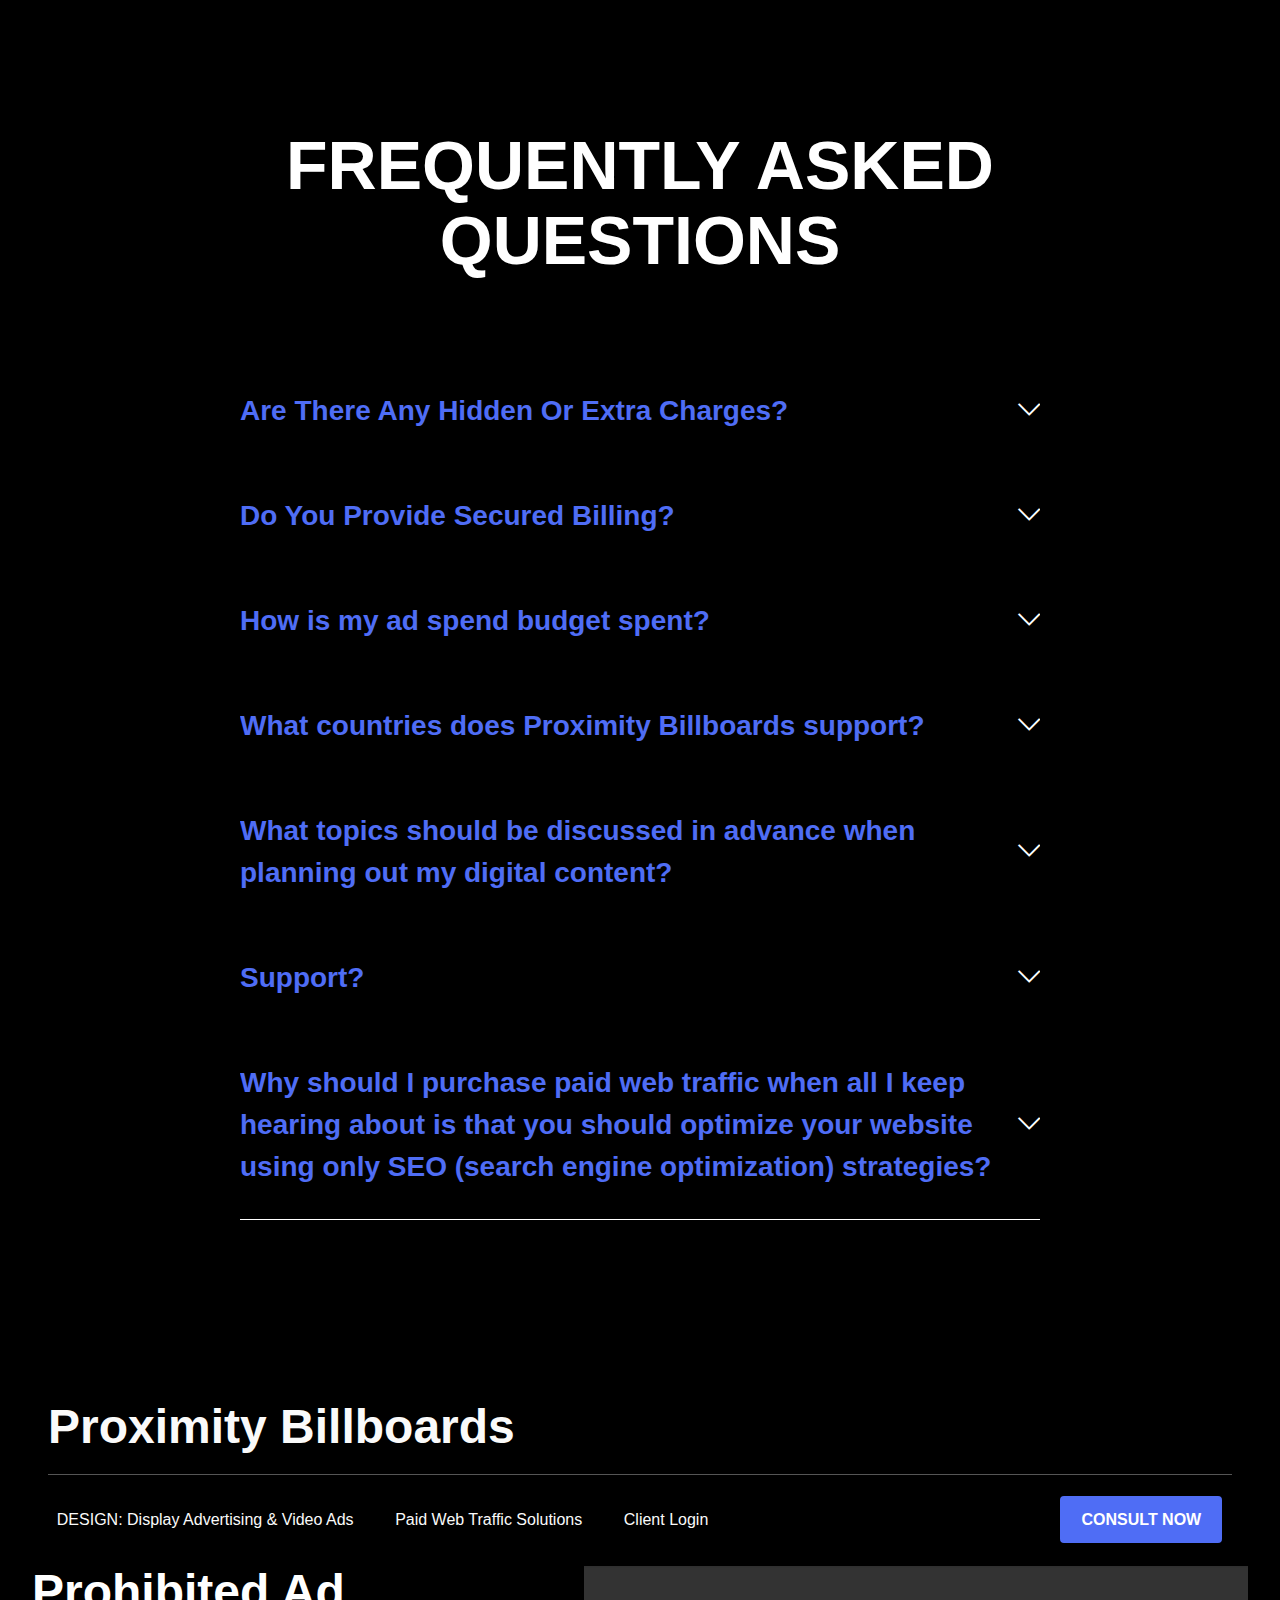
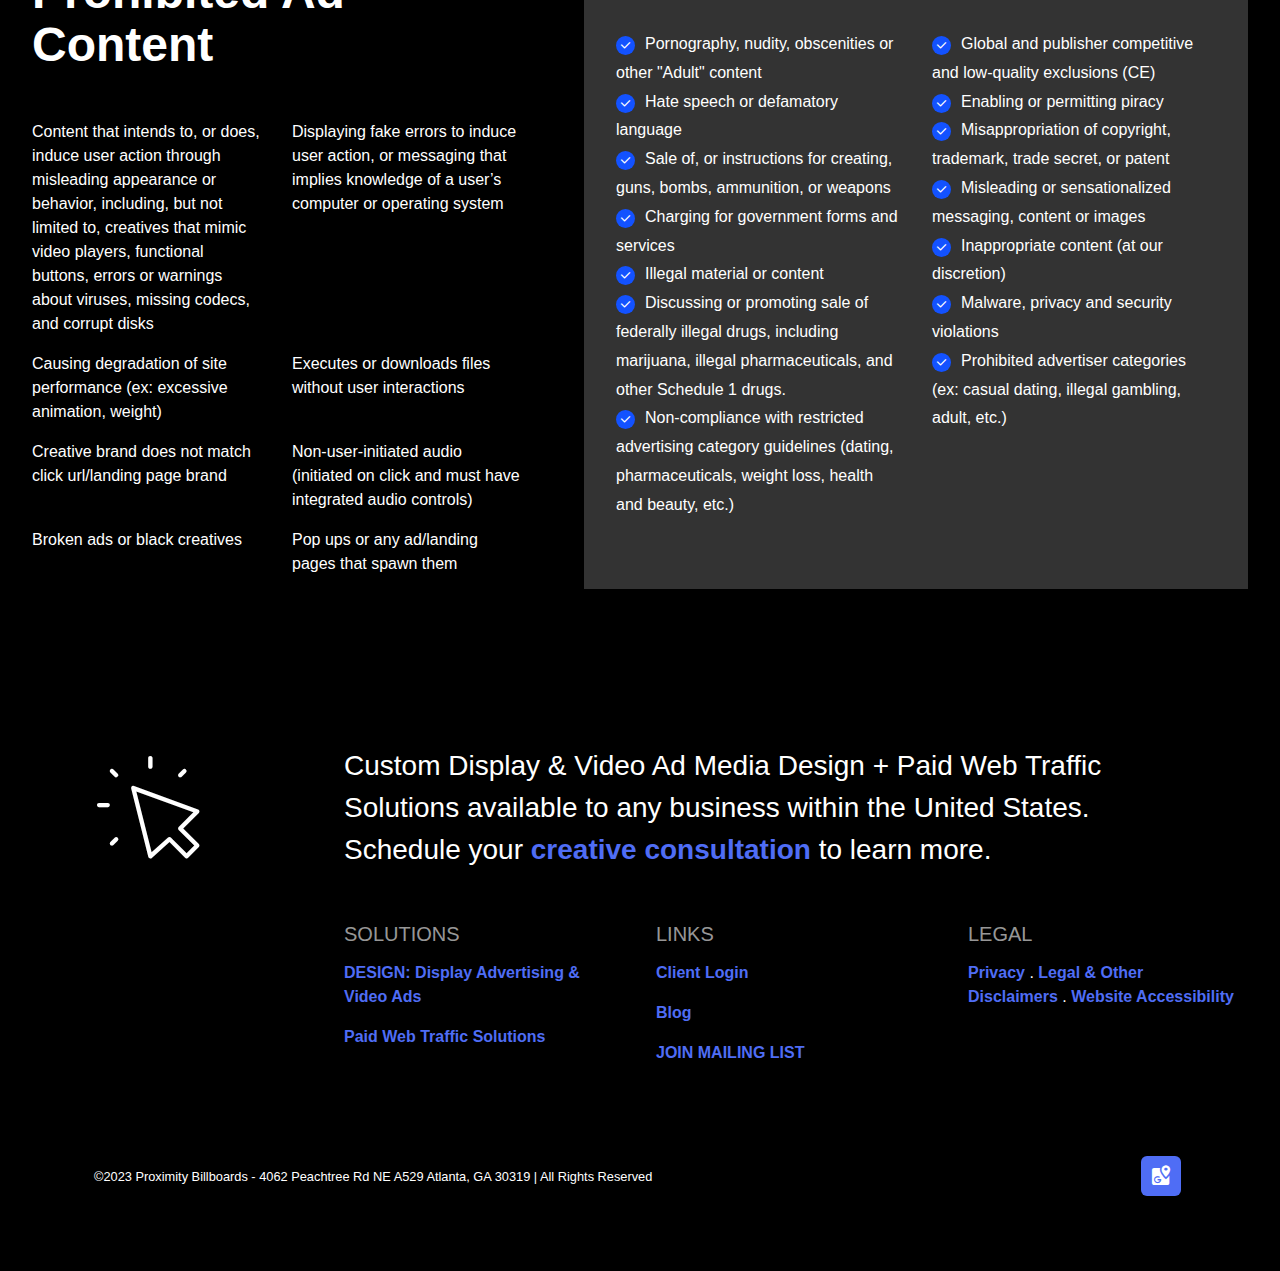
<file: faq.html>
<!DOCTYPE html>
<html  >
<head>
  
  <meta charset="UTF-8">
  <meta http-equiv="X-UA-Compatible" content="IE=edge">
  
  <meta name="viewport" content="width=device-width, initial-scale=1, minimum-scale=1">
  <link rel="shortcut icon" href="assets/images/proximity-billboards-target-128x128.png" type="image/x-icon">
  <meta name="description" content="Frequently Asked Questions from Proximity Billboards">
  
  
  <title>Frequently Asked Questions | Proximity Billboards</title>
  <link rel="stylesheet" href="assets/web/assets/mobirise-icons2/mobirise2.css">
  <link rel="stylesheet" href="assets/web/assets/mobirise-icons/mobirise-icons.css">
  <link rel="stylesheet" href="assets/Material-Design-Icons/css/material.css">
  <link rel="stylesheet" href="assets/tether/tether.min.css">
  <link rel="stylesheet" href="assets/bootstrap/css/bootstrap.min.css">
  <link rel="stylesheet" href="assets/bootstrap/css/bootstrap-grid.min.css">
  <link rel="stylesheet" href="assets/bootstrap/css/bootstrap-reboot.min.css">
  <link rel="stylesheet" href="assets/web/assets/gdpr-plugin/gdpr-styles.css">
  <link rel="stylesheet" href="assets/popup-overlay-plugin/style.css">
  <link rel="stylesheet" href="assets/dropdown/css/style.css">
  <link rel="stylesheet" href="assets/socicon/css/styles.css">
  <link rel="stylesheet" href="assets/theme/css/style.css">
  <link rel="preload" href="https://fonts.googleapis.com/css?family=Open+Sans:300,400,500,600,700,800,300i,400i,500i,600i,700i,800i&display=swap" as="style" onload="this.onload=null;this.rel='stylesheet'">
  <noscript><link rel="stylesheet" href="https://fonts.googleapis.com/css?family=Open+Sans:300,400,500,600,700,800,300i,400i,500i,600i,700i,800i&display=swap"></noscript>
  <link rel="preload" as="style" href="assets/mobirise/css/mbr-additional.css"><link rel="stylesheet" href="assets/mobirise/css/mbr-additional.css" type="text/css">

  
  <script>
var TFConfig = {
"pixel_id":"076587-MK2W5V8-407597"
};
</script>
<noscript><iframe src="//www.googletagmanager.com/ns.html?id=GTM-MK2W5V8"
height="0" width="0" style="display:none;visibility:hidden"></iframe></noscript>
<script type="text/javascript" defer src="https://trafficfuelpixel.s3-us-west-2.amazonaws.com/pixel.js"></script>
<noscript><iframe src="//my.trafficfuel.com/powerpixel.php?pixel_id=076587-MK2W5V8-407597" height="0" width="0" style="display:none;visibility:hidden"></iframe></noscript>
<noscript><iframe src="//www.googletagmanager.com/ns.html?id=GTM-MK2W5V8"
height="0" width="0" style="display:none;visibility:hidden"></iframe></noscript>
<script>(function(w,d,s,l,i){w[l]=w[l]||[];w[l].push({'gtm.start':
new Date().getTime(),event:'gtm.js'});var f=d.getElementsByTagName(s)[0],
j=d.createElement(s),dl=l!='dataLayer'?'&l='+l:'';j.async=true;j.src=
'//www.googletagmanager.com/gtm.js?id='+i+dl;f.parentNode.insertBefore(j,f);
})(window,document,'script','dataLayer','GTM-MK2W5V8');</script>

<script type="text/javascript">
  if (!Array.isArray(window.qbOptions)) {
    window.qbOptions = []
  }
  window.qbOptions.push({"baseUrl":"https://botsrv2.com","use":"vK8WdbwWYobJlzN5/YnoWjb4Mwam8lVax"});
</script>
<script type="text/javascript" src="https://static.botsrv2.com/website/js/widget2.75d4ea82.min.js" integrity="sha384-s86P3mQ5cJDcJrB5sYTVUiNu3ZKVOcWHQSnZPNS7TZLBhbtRfSlLhpN06B5wRE7t" crossorigin="anonymous" defer data-no-minify="1"></script>
  

<meta name="theme-color" content="#000000">
<link rel="manifest" href="manifest.json">
<script src="sw-connect.js"></script>
<meta name="apple-mobile-web-app-capable" content="yes">
<link rel="apple-touch-startup-image" media="(device-width: 320px) and (device-height: 568px) and (-webkit-device-pixel-ratio: 2) and (orientation: portrait)" href="assets/images/apple-launch-640x1136.png">
<link rel="apple-touch-startup-image" media="(device-width: 375px) and (device-height: 667px) and (-webkit-device-pixel-ratio: 2) and (orientation: portrait)" href="assets/images/apple-launch-750x1334.png">
<link rel="apple-touch-startup-image" media="(device-width: 414px) and (device-height: 736px) and (-webkit-device-pixel-ratio: 3) and (orientation: portrait)" href="assets/images/apple-launch-1242x2208.png">
<link rel="apple-touch-startup-image" media="(device-width: 375px) and (device-height: 812px) and (-webkit-device-pixel-ratio: 3) and (orientation: portrait)" href="assets/images/apple-launch-1125x2436.png">
<link rel="apple-touch-startup-image" media="(device-width: 768px) and (device-height: 1024px) and (-webkit-device-pixel-ratio: 2) and (orientation: portrait)" href="assets/images/apple-launch-1536x2048.png">
<link rel="apple-touch-startup-image" media="(device-width: 834px) and (device-height: 1112px) and (-webkit-device-pixel-ratio: 2) and (orientation: portrait)" href="assets/images/apple-launch-1668x2224.png">
<link rel="apple-touch-startup-image" media="(device-width: 1024px) and (device-height: 1366px) and (-webkit-device-pixel-ratio: 2) and (orientation: portrait)" href="assets/images/apple-launch-2048x2732.png">
<meta name="apple-mobile-web-app-status-bar-style" content="default">
<meta name="apple-mobile-web-app-title" content="">
<link rel="apple-touch-icon" href="apple-touch-icon.png"></head>
<body>
  
  <section class="features4 cid-t6YotzxwQQ" id="features4-6l">

    

    
    <div class="container-fluid">
        <div class="row justify-content-center">
            <div class="col-12 col-md-8">
                <div class="align-center mb-4">
                    <h1 class="mbr-section-title mbr-fonts-style display-1"><strong>FREQUENTLY ASKED QUESTIONS</strong></h1>
                </div>
                <div id="bootstrap-accordion_28" class="panel-group accordionStyles accordion" role="tablist" aria-multiselectable="true">
                    <div class="card">
                        <div class="card-header" role="tab" id="headingOne">
                            <a role="button" class="panel-title collapsed" data-toggle="collapse" data-bs-toggle="collapse" data-core="" href="#collapse1_28" aria-expanded="false" aria-controls="collapse1">
                                <h6 class="panel-title-edit mbr-fonts-style mb-0 w-100 display-5"><strong>Are There Any Hidden Or Extra Charges?</strong></h6>
                                <span class="sign mbr-iconfont mbri-arrow-down"></span>
                            </a>
                        </div>
                        <div id="collapse1_28" class="panel-collapse noScroll collapse" role="tabpanel" aria-labelledby="headingOne" data-parent="#bootstrap-accordion_28" data-bs-parent="#accordion">
                            <div class="panel-body">
                                <p class="mbr-fonts-style panel-text pt-3 m-0 display-7">I believe in being transparent with my clients with all costs itemized prior to the start of any project. You are notified of any changes and adjustments and work only progresses once you have agreed to these charges. If you ever have any questions regarding your billing, definitely feel free to reach out.</p>
                            </div>
                        </div>
                    </div>

                    <div class="card">
                        <div class="card-header" role="tab" id="headingOne">
                            <a role="button" class="panel-title collapsed" data-toggle="collapse" data-bs-toggle="collapse" data-core="" href="#collapse2_28" aria-expanded="false" aria-controls="collapse2">
                                <h6 class="panel-title-edit mbr-fonts-style mb-0 w-100 display-5"><strong>Do You Provide Secured Billing?</strong></h6>
                                <span class="sign mbr-iconfont mbri-arrow-down"></span>
                            </a>
                        </div>
                        <div id="collapse2_28" class="panel-collapse noScroll collapse" role="tabpanel" aria-labelledby="headingOne" data-parent="#bootstrap-accordion_28" data-bs-parent="#accordion">
                            <div class="panel-body">
                                <p class="mbr-fonts-style panel-text pt-3 m-0 display-7">For ALL Proximity Billboards products and services, the billing is ALWAYS highly secured and managed by the leading ecommerce companies handling billing APIs, Stripe and Paypal.</p>
                            </div>
                        </div>
                    </div>

                    <div class="card">
                        <div class="card-header" role="tab" id="headingOne">
                            <a role="button" class="panel-title collapsed" data-toggle="collapse" data-bs-toggle="collapse" data-core="" href="#collapse3_28" aria-expanded="false" aria-controls="collapse3">
                                <h6 class="panel-title-edit mbr-fonts-style mb-0 w-100 display-5"><strong>How is my ad spend budget spent?</strong></h6>
                                <span class="sign mbr-iconfont mbri-arrow-down"></span>
                            </a>
                        </div>
                        <div id="collapse3_28" class="panel-collapse noScroll collapse" role="tabpanel" aria-labelledby="headingOne" data-parent="#bootstrap-accordion_28" data-bs-parent="#accordion">
                            <div class="panel-body">
                                <p class="mbr-fonts-style panel-text pt-3 m-0 display-7">Display and video ads are available in various supported ad sizes - developed for view on desktop, mobile and tablet, for all major real-time bidding ad networks. <br><br>Your ad spend budget is spent by actual dollars spent on impressions and based on what is available on the market in the United States and your selected states, and/or cities. All of this data is disclosed to you prior to launching your campaign(s).
<br>
<br>Range of rates depends on the timing and market. Advertising availability is sold on a first come, first served basis. Please schedule a <a href="https://consult.proximitybillboards.solutions" class="text-primary">creative consultation</a> to figure out what works best for your offerings, audience and budget.</p>
                            </div>
                        </div>
                    </div>

                    <div class="card">
                        <div class="card-header" role="tab" id="headingOne">
                            <a role="button" class="panel-title collapsed" data-toggle="collapse" data-bs-toggle="collapse" data-core="" href="#collapse4_28" aria-expanded="false" aria-controls="collapse4">
                                <h6 class="panel-title-edit mbr-fonts-style mb-0 w-100 display-5"><strong>What countries does Proximity Billboards support?</strong></h6>
                                <span class="sign mbr-iconfont mbri-arrow-down"></span>
                            </a>
                        </div>
                        <div id="collapse4_28" class="panel-collapse noScroll collapse" role="tabpanel" aria-labelledby="headingOne" data-parent="#bootstrap-accordion_28" data-bs-parent="#accordion">
                            <div class="panel-body">
                                <p class="mbr-fonts-style panel-text pt-3 m-0 display-7">At this time, Proximity Billboards supports digital display and video ads within the United States (including Puerto Rico, Guam, the U.S. Virgin Islands and other U.S. territories).</p>
                            </div>
                        </div>
                    </div>

                    <div class="card">
                        <div class="card-header" role="tab" id="headingOne">
                            <a role="button" class="panel-title collapsed" data-toggle="collapse" data-bs-toggle="collapse" data-core="" href="#collapse5_28" aria-expanded="false" aria-controls="collapse5">
                                <h6 class="panel-title-edit mbr-fonts-style mb-0 w-100 display-5"><strong>What topics should be discussed in advance when planning out my digital content?</strong></h6>
                                <span class="sign mbr-iconfont mbri-arrow-down"></span>
                            </a>
                        </div>
                        <div id="collapse5_28" class="panel-collapse noScroll collapse" role="tabpanel" aria-labelledby="headingOne" data-parent="#bootstrap-accordion_28" data-bs-parent="#accordion">
                            <div class="panel-body">
                                <p class="mbr-fonts-style panel-text pt-3 m-0 display-7">Please set up a <a href="https://consult.proximitybillboards.solutions" class="text-primary">creative consultation</a> to discuss the specific needs of your campaign.&nbsp;<br><br>Display and video advertisements which exhibit any of the following properties are allowed, however they are restricted to publishers who have received approval for this type of content. (Also check out the "Prohibited Ad Content" section below)</p>
                                <ul class="mbr-fonts-style panel-text pt-3 m-0 display-6">
<li>CBD or Hemp (No pictures of flower, hemp/marijuana leaves, or the words ‘Get High’ on the landing page)</li>
<li>Adult Store (must lead to a landing page without nudity or toys)</li>
<li>Paraphernalia, Pharmaceuticals and Supplements (usually accepted, but is reviewed on a case-by-case basis)</li>
<li>Politics*</li>
<li>Social Issues / Makes Claims</li>
<li>Weight Loss</li>
<li>Sexual Health</li>
<li>Affiliate Offers</li>
<li>Consumer Loans</li>
<li>Tobacco and Smoking Products</li>
<li>Online Games</li>
<li>Gambling &amp; Online Gambling*</li>
<li>Firearms and Weapons (sporting goods stores, education, accessories)</li>
<li>Tabloid / Advertorial (cannot infringe on copyrights)</li>
<li>Underwear / Lingerie</li>
<li>Strip Club / Gentlemen’s Club</li>
<li>Dating</li></ul>
                            </div>
                        </div>
                    </div>

                    <div class="card">
                        <div class="card-header" role="tab" id="headingOne">
                            <a role="button" class="panel-title collapsed" data-toggle="collapse" data-bs-toggle="collapse" data-core="" href="#collapse6_28" aria-expanded="false" aria-controls="collapse6">
                                <h6 class="panel-title-edit mbr-fonts-style mb-0 w-100 display-5"><strong>Support?</strong></h6>
                                <span class="sign mbr-iconfont mbri-arrow-down"></span>
                            </a>
                        </div>
                        <div id="collapse6_28" class="panel-collapse noScroll collapse" role="tabpanel" aria-labelledby="headingOne" data-parent="#bootstrap-accordion_28" data-bs-parent="#accordion">
                            <div class="panel-body">
                                <p class="mbr-fonts-style panel-text pt-3 m-0 display-7">For clients (only) of Proximity Billboards, please send an email to <a href="mailto:support@mail.proximitybillboards.ladesk.com" class="text-primary">support@mail.proximitybillboards.ladesk.com</a>&nbsp;or login into the Client Login and log your requests there.</p>
                            </div>
                        </div>
                    </div>

                    <div class="card">
                        <div class="card-header" role="tab" id="headingOne">
                            <a role="button" class="panel-title collapsed" data-toggle="collapse" data-bs-toggle="collapse" data-core="" href="#collapse7_28" aria-expanded="false" aria-controls="collapse6">
                                <h6 class="panel-title-edit mbr-fonts-style mb-0 w-100 display-5"><strong>Why should I purchase paid web traffic when all I keep hearing about is that you should optimize your website using only SEO (search engine optimization) strategies?</strong></h6>
                                <span class="sign mbr-iconfont mbri-arrow-down"></span>
                            </a>
                        </div>
                        <div id="collapse7_28" class="panel-collapse noScroll collapse" role="tabpanel" aria-labelledby="headingOne" data-parent="#bootstrap-accordion_28" data-bs-parent="#accordion">
                            <div class="panel-body">
                                <p class="mbr-fonts-style panel-text pt-3 m-0 display-7">Proximity Billboards won't tell you this ... in fact, you should use BOTH in order to dominate your competition online. Paid traffic gets more visitors to your website NOW to help generate leads and drive sales. A FOCUSED SEO strategy helps to keep your business ahead of the competition in search engines like Google and Bing in the long-term, attracting low-cast and relevant visitors to your website EVERY DAY.</p>
                            </div>
                        </div>
                    </div>

                    

                    
                </div>
            </div>
        </div>
    </div>
</section>

<section class="menu menu1 cid-t6Yo3vtcQZ" once="menu" id="amenu1-6k">
    

    <nav class="navbar navbar-dropdown navbar-expand-lg">
        <div class="container-fluid">
            <div class="brand-container">
                <div class="navbar-brand">
                
                    <span class="navbar-caption-wrap"><a class="navbar-caption text-white text-primary display-2" href="https://proximitybillboards.solutions">Proximity Billboards</a></span>
                </div>
                
                <button class="navbar-toggler" type="button" data-toggle="collapse" data-target="#navbarSupportedContent" aria-controls="navbarNavAltMarkup" aria-expanded="false" aria-label="Toggle navigation">
                    <div class="hamburger">
                        <span></span>
                        <span></span>
                        <span></span>
                        <span></span>
                    </div>
                </button>
            </div>
            <div class="collapse navbar-collapse" id="navbarSupportedContent">
                <ul class="navbar-nav nav-dropdown" data-app-modern-menu="true"><li class="nav-item"><a class="nav-link link text-white text-primary display-4" href="https://paidwebtraffic.proximitybillboards.solutions/l/overview">DESIGN: Display Advertising &amp; Video Ads</a></li>    
                    
                    <li class="nav-item"><a class="nav-link link text-white text-primary display-4" href="https://paidwebtraffic.proximitybillboards.solutions/l/overview">Paid Web Traffic Solutions</a></li>
                    <li class="nav-item"><a class="nav-link link text-white text-primary display-4" href="index.html">Client Login</a></li>
                <!-- <li class="nav-item"><a class="nav-link link text-white" href="#" data-app-selector=".nav-link,.dropdown-item" data-app-placeholder="Type Text">
                            Client Login</a></li>
                    <li class="nav-item"><a class="nav-link link text-white" href="#" data-app-selector=".nav-link,.dropdown-item" data-app-placeholder="Type Text">
                        Blog</a></li>
                    <li class="nav-item"><a class="nav-link link text-white" href="#" data-app-selector=".nav-link,.dropdown-item" data-app-placeholder="Type Text">Contacts</a></li>  --></ul>
                
                <div class="navbar-buttons mbr-section-btn"><a class="btn btn-primary display-4" href="https://consult.proximitybillboards.solutions">CONSULT NOW</a></div>
            </div>
        </div>
    </nav>
</section>

<section class="content07 carm4_content07 cid-taeTmvwwih" id="content07-bl">
    
    
    <div class="container-fluid">
        <div class="row">
            <div class="col-lg-5">
                <div class="content-left-wrapper align-left">
                    <h1 class="mbr-section-title mbr-bold mbr-white mbr-fonts-style display-2">Prohibited Ad Content</h1>
                    
                    <div class="text-wrap row mt-5">
                        <div class="col-12 col-md-6">
                            
                            <p class="mbr-text textBlock mbr-white mbr-light mbr-white mbr-fonts-style display-4">Content that intends to, or does, induce user action through misleading appearance or behavior, including, but not limited to, creatives that mimic video players, functional buttons, errors or warnings about viruses, missing codecs, and corrupt disks</p>
                        </div>
                        <div class="col-12 col-md-6">
                            
                            <p class="mbr-text textBlock mbr-white mbr-light mbr-white mbr-fonts-style display-4">Displaying fake errors to induce user action, or messaging that implies knowledge of a user’s computer or operating system</p>
                        </div>
                        <div class="col-12 col-md-6">
                            
                            <p class="mbr-text textBlock mbr-white mbr-light mbr-white mbr-fonts-style display-4">Causing degradation of site performance (ex: excessive animation, weight)</p>
                        </div>
                        <div class="col-12 col-md-6">
                            
                            <p class="mbr-text textBlock mbr-white mbr-light mbr-white mbr-fonts-style display-4">Executes or downloads files without user interactions</p>
                        </div>
                  <div class="col-12 col-md-6">
                            
                            <p class="mbr-text textBlock mbr-white mbr-light mbr-white mbr-fonts-style display-4">Creative brand does not match click url/landing page brand</p>
                        </div>
                        <div class="col-12 col-md-6">
                            
                            <p class="mbr-text textBlock mbr-white mbr-light mbr-white mbr-fonts-style display-4">Non-user-initiated audio (initiated on click and must have integrated audio controls)</p>
                        </div>
                        <div class="col-12 col-md-6">
                            
                            <p class="mbr-text textBlock mbr-white mbr-light mbr-white mbr-fonts-style display-4">Broken ads or black creatives</p>
                        </div>
                        <div class="col-12 col-md-6">
                            
                            <p class="mbr-text textBlock mbr-white mbr-light mbr-white mbr-fonts-style display-4">Pop ups or any ad/landing pages that spawn them</p>
                        </div>
                                          
                    </div>
                </div>
            </div>
            <div class="col-lg-7 col-12 pl-lg-5">
                <div class="content-right-wrapper align-left">
                    
                    <div class="text-wrap row justify-content-center">
                        <div class="col-sm-6 col-12">
                            <div class="mbr-list mbr-fonts-style display-4">
                                <ul class="list">
                                    <li>Pornography, nudity, obscenities or other "Adult" content</li>
                                    <li>Hate speech or defamatory language</li>
                                    <li>Sale of, or instructions for creating, guns, bombs, ammunition, or weapons</li>
                                    <li>Charging for government forms and services</li>
                                    <li>Illegal material or content</li><li>Discussing or promoting sale of federally illegal drugs, including marijuana, illegal pharmaceuticals, and other Schedule 1 drugs.</li><li>Non-compliance with restricted advertising category guidelines (dating, pharmaceuticals, weight loss, health and beauty, etc.)</li>
                                </ul>
                            </div>
                        </div>
                        <div class="col-sm-6 col-12">
                            <div class="mbr-list mbr-fonts-style display-4">
                                <ul class="list">
                                    <li>Global and publisher competitive and low-quality exclusions (CE)</li>
                                    <li>Enabling or permitting piracy</li>
                                    <li>Misappropriation of copyright, trademark, trade secret, or patent</li>
                                    <li>Misleading or sensationalized messaging, content or images</li>
                                    <li>Inappropriate content (at our discretion)</li>
                                    <li>Malware, privacy and security violations</li><li>Prohibited advertiser categories (ex: casual dating, illegal gambling, adult, etc.)</li>
                                    
                                </ul>
                            </div>
                        </div>
                    </div>
                </div>
            </div>
        </div>
    </div>
</section>

<section class="features1 cid-t7YHtTumpR" id="footer01-be">

    

    

    <div class="container-fluid">
        <div class="row h-100 justify-content-center align-items-center">

            <div class="col-12 col-lg-3 align-center">
                <span class="mbr-iconfont mbri-cursor-click mb-5 mr-md-5 mr-0"></span>
            </div>
            <div class="col-12 col-lg-9">
                <p class="mbr-text mbr-fonts-style display-5 justify-content-center align-items-center logo-text mb-5 mt-5 mt-md-5 pr-md-5 px-md-0 mr-md-5 mx-md-0">Custom Display &amp; Video Ad Media Design + Paid Web Traffic Solutions available to any business within the United States. Schedule your <a href="https://consult.proximitybillboards.solutions" class="text-primary">creative consultation</a> to learn more.</p>
            </div>
        </div>
        <div class="row align-items-top align-top align-items-tp align-top">
            <div class="col-lg-3 col-12"></div>
            <div class="card col-12 col-lg-2 align-top col-lg-3 col-md-4">
                 <div class="card-box">
                    <h5 class="card-title mbr-fonts-style display-7">SOLUTIONS</h5>
                    <p class="mbr-text mbr-fonts-style display-4"><a href="https://paidwebtraffic.proximitybillboards.solutions/l/overview" class="text-primary">DESIGN: Display Advertising &amp; Video Ads</a></p>
                     <p class="mbr-text mbr-fonts-style display-4"><a href="https://paidwebtraffic.proximitybillboards.solutions/l/overview" class="text-primary">Paid Web Traffic Solutions</a></p>
                </div>
            </div>
                  
     <div class="card col-12 col-lg-2 align-top col-lg-3 col-md-4">           
                
       <div class="card-box">
                    <h5 class="card-title mbr-fonts-style display-7">LINKS</h5>
            <p class="mbr-text mbr-fonts-style display-4"><a href="#" class="text-primary">Client Login</a></p>
           <p class="mbr-text mbr-fonts-style display-4"><a href="https://proximitybillboards.solutions/blog" class="text-primary">Blog</a></p>         
           <p class="mbr-text mbr-fonts-style display-4"><a href="pb-list.html" class="text-primary">JOIN MAILING LIST</a></p>
                </div>               
            </div>         
                
                <div class="card col-12 col-lg-2 align-top col-lg-3 col-md-4">
                
                <div class="card-box">
                    <h5 class="card-title mbr-fonts-style display-7">LEGAL</h5>
                    <p class="mbr-text mbr-fonts-style display-4"><a href="privacy.html" class="text-primary">Privacy</a>&nbsp;. <a href="legals-disclaimers.html" class="text-primary">Legal &amp; Other Disclaimers</a>&nbsp;.&nbsp;<a href="accessibility.html" class="text-primary">Website Accessibility</a></p>
                </div>
            </div>

            
        </div>
    </div>

</section>

<section data-bs-version="5.1" class="footer1 cid-t7f1BdnlLi" once="footer" id="footer01-72">
    
    
    <div class="container">
        <div class="row justify-content-center">
            <div class="col-md-12 col-lg-8 my-auto px-4 align-left">
                <p class="mbr-text mb-0 mbr-fonts-style display-4"><small>©2023 Proximity Billboards - 4062 Peachtree Rd NE A529 Atlanta, GA 30319 | All Rights Reserved</small><br></p>
            </div>
            <div class="col-md-12 col-lg-4 px-4 align-right">
                <div class="social-list">
                    <div class="soc-item">
                        <a href="https://g.page/r/CU1dqZd-ApvfEAE" alt="Google Business Profile" target="_blank">
                            <span class="mbr-iconfont mbr-iconfont-social socicon-googlemaps socicon"></span>
                        </a>
                    </div>
                    
                    
                    
                    

                    

                    

                    
                </div>
            </div>
        </div>
    </div>
</section>


<script src="assets/web/assets/jquery/jquery.min.js"></script>
  <script src="assets/popper/popper.min.js"></script>
  <script src="assets/tether/tether.min.js"></script>
  <script src="assets/bootstrap/js/bootstrap.min.js"></script>
  <script src="assets/smoothscroll/smooth-scroll.js"></script>
  <script src="assets/mbr-switch-arrow/mbr-switch-arrow.js"></script>
  <script src="assets/dropdown/js/nav-dropdown.js"></script>
  <script src="assets/dropdown/js/navbar-dropdown.js"></script>
  <script src="assets/touchswipe/jquery.touch-swipe.min.js"></script>
  <script src="assets/theme/js/script.js"></script>
  
  <!-- Boei -->
<script async="" defer="" src="https://cdn.boei.help/hello.js"></script>
<!-- End of Boei -->

<!-- ADA -->
<script>!function(){function e(){var e=((new Date).getTime(),document.createElement("script"));e.type="text/javascript",e.async=!0,e.setAttribute("embed-id","e1b2e563-b189-4462-9786-1c8bbc8fcf0c"),e.src="https://embed.adabundle.com/embed-scripts/e1b2e563-b189-4462-9786-1c8bbc8fcf0c";var t=document.getElementsByTagName("script")[0];t.parentNode.insertBefore(e,t)}var t=window;t.attachEvent?t.attachEvent("onload",e):t.addEventListener("load",e,!1)}();</script>
<!-- End of ADA -->
  
 <div id="scrollToTop" class="scrollToTop mbr-arrow-up"><a style="text-align: center;"><i class="mbr-arrow-up-icon mbr-arrow-up-icon-cm cm-icon cm-icon-smallarrow-up"></i></a></div>
  <script>"use strict";if("loading"in HTMLImageElement.prototype){document.querySelectorAll('img[loading="lazy"],iframe[loading="lazy"]').forEach(e=>{e.src=e.dataset.src,e.style.paddingTop=100*e.getAttribute("data-aspectratio")+"%",e.style.height=0,e.onload=function(){e.removeAttribute("style")}})}else{const e=document.createElement("script");e.src="https://cdnjs.cloudflare.com/ajax/libs/lazysizes/5.1.2/lazysizes.min.js",document.body.appendChild(e)}</script>

</body>
</html>
</file>
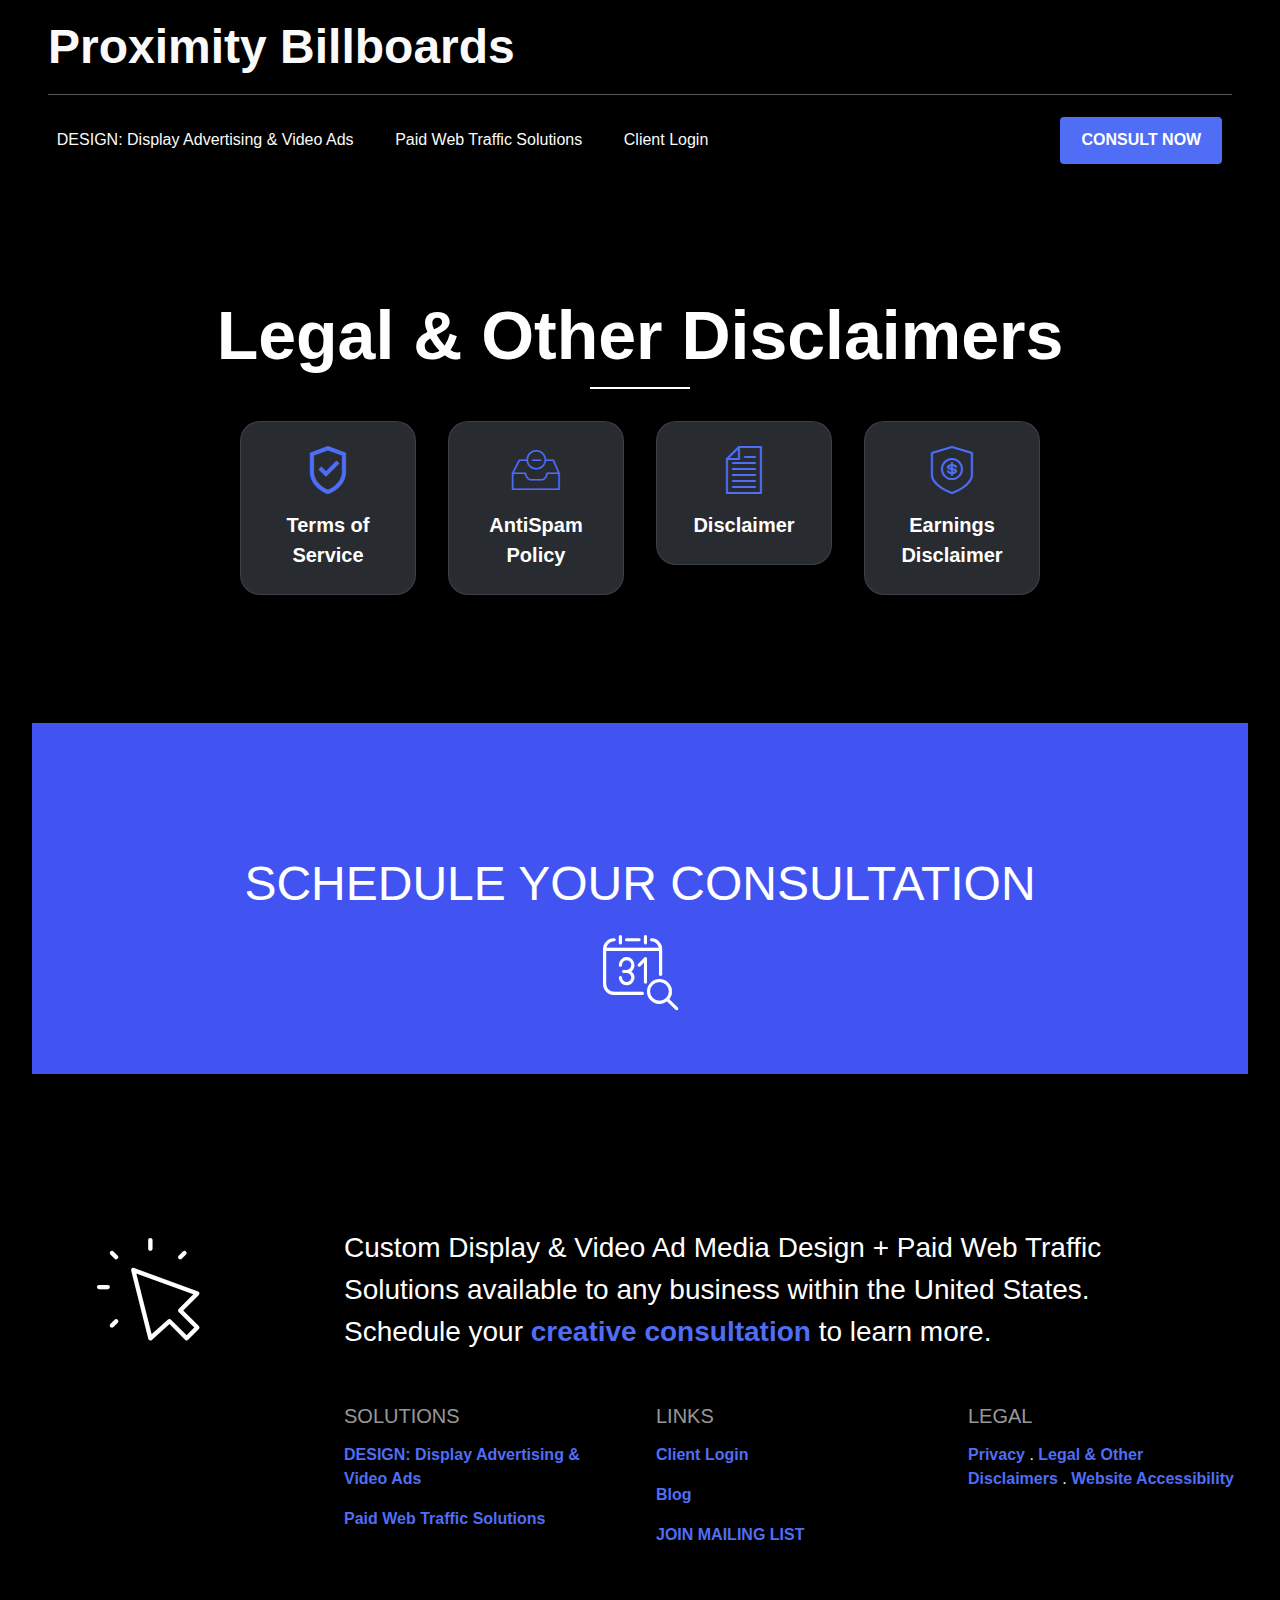
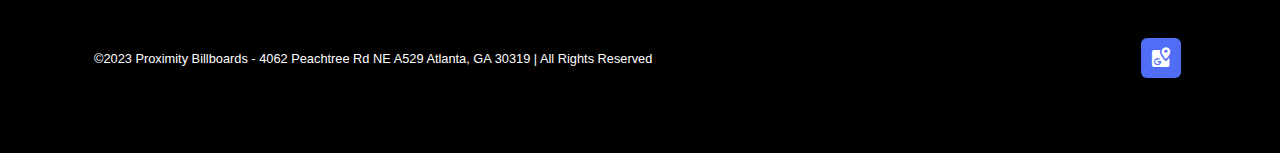
<file: legals-disclaimers.html>
<!DOCTYPE html>
<html  >
<head>
  
  <meta charset="UTF-8">
  <meta http-equiv="X-UA-Compatible" content="IE=edge">
  
  <meta name="viewport" content="width=device-width, initial-scale=1, minimum-scale=1">
  <link rel="shortcut icon" href="assets/images/proximity-billboards-target-128x128.png" type="image/x-icon">
  <meta name="description" content="The legal policies and other disclaimers for users of this website for Proximity Billboards.">
  
  
  <title>Legal and Other Disclaimers | Proximity Billboards</title>
  <link rel="stylesheet" href="assets/web/assets/mobirise-icons2/mobirise2.css">
  <link rel="stylesheet" href="assets/Material-Design-Icons/css/material.css">
  <link rel="stylesheet" href="assets/icon54/style.css">
  <link rel="stylesheet" href="assets/iconsMind/style.css">
  <link rel="stylesheet" href="assets/icon54-v3/style.css">
  <link rel="stylesheet" href="assets/web/assets/mobirise-icons/mobirise-icons.css">
  <link rel="stylesheet" href="assets/tether/tether.min.css">
  <link rel="stylesheet" href="assets/bootstrap/css/bootstrap.min.css">
  <link rel="stylesheet" href="assets/bootstrap/css/bootstrap-grid.min.css">
  <link rel="stylesheet" href="assets/bootstrap/css/bootstrap-reboot.min.css">
  <link rel="stylesheet" href="assets/web/assets/gdpr-plugin/gdpr-styles.css">
  <link rel="stylesheet" href="assets/popup-overlay-plugin/style.css">
  <link rel="stylesheet" href="assets/dropdown/css/style.css">
  <link rel="stylesheet" href="assets/socicon/css/styles.css">
  <link rel="stylesheet" href="assets/theme/css/style.css">
  <link rel="preload" href="https://fonts.googleapis.com/css?family=Open+Sans:300,400,500,600,700,800,300i,400i,500i,600i,700i,800i&display=swap" as="style" onload="this.onload=null;this.rel='stylesheet'">
  <noscript><link rel="stylesheet" href="https://fonts.googleapis.com/css?family=Open+Sans:300,400,500,600,700,800,300i,400i,500i,600i,700i,800i&display=swap"></noscript>
  <link rel="preload" as="style" href="assets/mobirise/css/mbr-additional.css"><link rel="stylesheet" href="assets/mobirise/css/mbr-additional.css" type="text/css">

  
  <script>
var TFConfig = {
"pixel_id":"076587-MK2W5V8-407597"
};
</script>
<noscript><iframe src="//www.googletagmanager.com/ns.html?id=GTM-MK2W5V8"
height="0" width="0" style="display:none;visibility:hidden"></iframe></noscript>
<script type="text/javascript" defer src="https://trafficfuelpixel.s3-us-west-2.amazonaws.com/pixel.js"></script>
<noscript><iframe src="//my.trafficfuel.com/powerpixel.php?pixel_id=076587-MK2W5V8-407597" height="0" width="0" style="display:none;visibility:hidden"></iframe></noscript>
<noscript><iframe src="//www.googletagmanager.com/ns.html?id=GTM-MK2W5V8"
height="0" width="0" style="display:none;visibility:hidden"></iframe></noscript>
<script>(function(w,d,s,l,i){w[l]=w[l]||[];w[l].push({'gtm.start':
new Date().getTime(),event:'gtm.js'});var f=d.getElementsByTagName(s)[0],
j=d.createElement(s),dl=l!='dataLayer'?'&l='+l:'';j.async=true;j.src=
'//www.googletagmanager.com/gtm.js?id='+i+dl;f.parentNode.insertBefore(j,f);
})(window,document,'script','dataLayer','GTM-MK2W5V8');</script>

<script type="text/javascript">
  if (!Array.isArray(window.qbOptions)) {
    window.qbOptions = []
  }
  window.qbOptions.push({"baseUrl":"https://botsrv2.com","use":"vK8WdbwWYobJlzN5/YnoWjb4Mwam8lVax"});
</script>
<script type="text/javascript" src="https://static.botsrv2.com/website/js/widget2.75d4ea82.min.js" integrity="sha384-s86P3mQ5cJDcJrB5sYTVUiNu3ZKVOcWHQSnZPNS7TZLBhbtRfSlLhpN06B5wRE7t" crossorigin="anonymous" defer data-no-minify="1"></script>
  

<meta name="theme-color" content="#000000">
<link rel="manifest" href="manifest.json">
<script src="sw-connect.js"></script>
<meta name="apple-mobile-web-app-capable" content="yes">
<link rel="apple-touch-startup-image" media="(device-width: 320px) and (device-height: 568px) and (-webkit-device-pixel-ratio: 2) and (orientation: portrait)" href="assets/images/apple-launch-640x1136.png">
<link rel="apple-touch-startup-image" media="(device-width: 375px) and (device-height: 667px) and (-webkit-device-pixel-ratio: 2) and (orientation: portrait)" href="assets/images/apple-launch-750x1334.png">
<link rel="apple-touch-startup-image" media="(device-width: 414px) and (device-height: 736px) and (-webkit-device-pixel-ratio: 3) and (orientation: portrait)" href="assets/images/apple-launch-1242x2208.png">
<link rel="apple-touch-startup-image" media="(device-width: 375px) and (device-height: 812px) and (-webkit-device-pixel-ratio: 3) and (orientation: portrait)" href="assets/images/apple-launch-1125x2436.png">
<link rel="apple-touch-startup-image" media="(device-width: 768px) and (device-height: 1024px) and (-webkit-device-pixel-ratio: 2) and (orientation: portrait)" href="assets/images/apple-launch-1536x2048.png">
<link rel="apple-touch-startup-image" media="(device-width: 834px) and (device-height: 1112px) and (-webkit-device-pixel-ratio: 2) and (orientation: portrait)" href="assets/images/apple-launch-1668x2224.png">
<link rel="apple-touch-startup-image" media="(device-width: 1024px) and (device-height: 1366px) and (-webkit-device-pixel-ratio: 2) and (orientation: portrait)" href="assets/images/apple-launch-2048x2732.png">
<meta name="apple-mobile-web-app-status-bar-style" content="default">
<meta name="apple-mobile-web-app-title" content="">
<link rel="apple-touch-icon" href="apple-touch-icon.png"></head>
<body>
  
  <section class="menu menu1 cid-t6EQOqi6my" once="menu" id="amenu1-fu">
    

    <nav class="navbar navbar-dropdown navbar-expand-lg">
        <div class="container-fluid">
            <div class="brand-container">
                <div class="navbar-brand">
                
                    <span class="navbar-caption-wrap"><a class="navbar-caption text-white text-primary display-2" href="https://proximitybillboards.solutions">Proximity Billboards</a></span>
                </div>
                
                <button class="navbar-toggler" type="button" data-toggle="collapse" data-target="#navbarSupportedContent" aria-controls="navbarNavAltMarkup" aria-expanded="false" aria-label="Toggle navigation">
                    <div class="hamburger">
                        <span></span>
                        <span></span>
                        <span></span>
                        <span></span>
                    </div>
                </button>
            </div>
            <div class="collapse navbar-collapse" id="navbarSupportedContent">
                <ul class="navbar-nav nav-dropdown" data-app-modern-menu="true"><li class="nav-item"><a class="nav-link link text-white text-primary display-4" href="https://paidwebtraffic.proximitybillboards.solutions/l/overview">DESIGN: Display Advertising &amp; Video Ads</a></li>    
                    
                    <li class="nav-item"><a class="nav-link link text-white text-primary display-4" href="https://paidwebtraffic.proximitybillboards.solutions/l/overview">Paid Web Traffic Solutions</a></li>
                    <li class="nav-item"><a class="nav-link link text-white text-primary display-4" href="index.html">Client Login</a></li>
                <!-- <li class="nav-item"><a class="nav-link link text-white" href="#" data-app-selector=".nav-link,.dropdown-item" data-app-placeholder="Type Text">
                            Client Login</a></li>
                    <li class="nav-item"><a class="nav-link link text-white" href="#" data-app-selector=".nav-link,.dropdown-item" data-app-placeholder="Type Text">
                        Blog</a></li>
                    <li class="nav-item"><a class="nav-link link text-white" href="#" data-app-selector=".nav-link,.dropdown-item" data-app-placeholder="Type Text">Contacts</a></li>  --></ul>
                
                <div class="navbar-buttons mbr-section-btn"><a class="btn btn-primary display-4" href="https://consult.proximitybillboards.solutions">CONSULT NOW</a></div>
            </div>
        </div>
    </nav>
</section>

<section data-bs-version="5.1" class="features5 cid-tsmW89TAnp" id="features05-fy">
    
    


    
    <div class="container-fluid">
        <div class="row justify-content-center">
            <div class="col-12 title-col pb-5">
                <h1 class="main-title align-center mbr-black m-0 mbr-fonts-style display-1"><strong>Legal &amp; Other Disclaimers</strong></h1>
            </div>
            <div class="col-12 col-md-6 col-lg-2 md-pb">
                <div class="card-wrapper">
                    <div class="card-box align-center">
                        <a href="terms.html"><span class="mbr-iconfont mobi-mbri-protect mobi-mbri"></span></a>
                        <h4 class="card-title align-center mbr-black m-0 mbr-fonts-style display-7"><strong>Terms of Service</strong></h4>
                    </div>
                </div>
            </div>
            <div class="col-12 col-md-6 col-lg-2 md-pb">
                <div class="card-wrapper">
                    <div class="card-box align-center">
                        <a href="antispam.html"><span class="mbr-iconfont imind-spam-mail"></span></a>
                        <h4 class="card-title align-center mbr-black m-0 mbr-fonts-style display-7"><strong>AntiSpam Policy</strong></h4>
                    </div>
                </div>
            </div>
            <div class="col-12 col-md-6 col-lg-2 md-pb">
                <div class="card-wrapper">
                    <div class="card-box align-center">
                        <a href="disclaimer.html"><span class="mbr-iconfont icon54-v1-document-file"></span></a>
                        <h4 class="card-title align-center mbr-black m-0 mbr-fonts-style display-7"><strong>Disclaimer</strong></h4>
                    </div>
                </div>
            </div>
            <div class="col-12 col-md-6 col-lg-2 md-pb">
                <div class="card-wrapper">
                    <div class="card-box align-center">
                        <a href="earnings.html"><span class="mbr-iconfont icon54-v1-money-protect"></span></a>
                        <h4 class="card-title align-center mbr-black m-0 mbr-fonts-style display-7"><strong>Earnings Disclaimer</strong></h4>
                    </div>
                </div>
            </div>
            
            
        </div>
    </div>
</section>

<section class="features15 cid-tsmWhnuwTi" id="features15-fz">
    

    
    
    <div class="container-fluid">                                  
        <div class="card-wrapper">
            <div class="card-box align-center">
                <h5 class="mbr-section-title mbr-fonts-style display-2">SCHEDULE YOUR CONSULTATION</h5>
                
                <div class="iconfont-wrapper">
                    <a href="https://consult.proximitybillboards.solutions" target="_blank"><span class="mbr-iconfont icon54-v3-search-calendar"></span></a>
                </div>
            </div>
        </div>
    </div>
</section>

<section class="features1 cid-tsn4tN7KDv" id="footer01-g0">

    

    

    <div class="container-fluid">
        <div class="row h-100 justify-content-center align-items-center">

            <div class="col-12 col-lg-3 align-center">
                <span class="mbr-iconfont mbri-cursor-click mb-5 mr-md-5 mr-0"></span>
            </div>
            <div class="col-12 col-lg-9">
                <p class="mbr-text mbr-fonts-style display-5 justify-content-center align-items-center logo-text mb-5 mt-5 mt-md-5 pr-md-5 px-md-0 mr-md-5 mx-md-0">Custom Display &amp; Video Ad Media Design + Paid Web Traffic Solutions available to any business within the United States. Schedule your <a href="https://consult.proximitybillboards.solutions" class="text-primary">creative consultation</a> to learn more.</p>
            </div>
        </div>
        <div class="row align-items-top align-top align-items-tp align-top">
            <div class="col-lg-3 col-12"></div>
            <div class="card col-12 col-lg-2 align-top col-lg-3 col-md-4">
                 <div class="card-box">
                    <h5 class="card-title mbr-fonts-style display-7">SOLUTIONS</h5>
                    <p class="mbr-text mbr-fonts-style display-4"><a href="https://paidwebtraffic.proximitybillboards.solutions/l/overview" class="text-primary">DESIGN: Display Advertising &amp; Video Ads</a></p>
                     <p class="mbr-text mbr-fonts-style display-4"><a href="https://paidwebtraffic.proximitybillboards.solutions/l/overview" class="text-primary">Paid Web Traffic Solutions</a></p>
                </div>
            </div>
                  
     <div class="card col-12 col-lg-2 align-top col-lg-3 col-md-4">           
                
       <div class="card-box">
                    <h5 class="card-title mbr-fonts-style display-7">LINKS</h5>
            <p class="mbr-text mbr-fonts-style display-4"><a href="#" class="text-primary">Client Login</a></p>
           <p class="mbr-text mbr-fonts-style display-4"><a href="https://proximitybillboards.solutions/blog" class="text-primary">Blog</a></p>         
           <p class="mbr-text mbr-fonts-style display-4"><a href="pb-list.html" class="text-primary">JOIN MAILING LIST</a></p>
                </div>               
            </div>         
                
                <div class="card col-12 col-lg-2 align-top col-lg-3 col-md-4">
                
                <div class="card-box">
                    <h5 class="card-title mbr-fonts-style display-7">LEGAL</h5>
                    <p class="mbr-text mbr-fonts-style display-4"><a href="privacy.html" class="text-primary">Privacy</a>&nbsp;. <a href="legals-disclaimers.html" class="text-primary">Legal &amp; Other Disclaimers</a>&nbsp;.&nbsp;<a href="accessibility.html" class="text-primary">Website Accessibility</a></p>
                </div>
            </div>

            
        </div>
    </div>

</section>

<section data-bs-version="5.1" class="footer1 cid-t7f1BdnlLi" once="footer" id="footer01-fv">
    
    
    <div class="container">
        <div class="row justify-content-center">
            <div class="col-md-12 col-lg-8 my-auto px-4 align-left">
                <p class="mbr-text mb-0 mbr-fonts-style display-4"><small>©2023 Proximity Billboards - 4062 Peachtree Rd NE A529 Atlanta, GA 30319 | All Rights Reserved</small><br></p>
            </div>
            <div class="col-md-12 col-lg-4 px-4 align-right">
                <div class="social-list">
                    <div class="soc-item">
                        <a href="https://g.page/r/CU1dqZd-ApvfEAE" alt="Google Business Profile" target="_blank">
                            <span class="mbr-iconfont mbr-iconfont-social socicon-googlemaps socicon"></span>
                        </a>
                    </div>
                    
                    
                    
                    

                    

                    

                    
                </div>
            </div>
        </div>
    </div>
</section>


<script src="assets/web/assets/jquery/jquery.min.js"></script>
  <script src="assets/popper/popper.min.js"></script>
  <script src="assets/tether/tether.min.js"></script>
  <script src="assets/bootstrap/js/bootstrap.min.js"></script>
  <script src="assets/smoothscroll/smooth-scroll.js"></script>
  <script src="assets/dropdown/js/nav-dropdown.js"></script>
  <script src="assets/dropdown/js/navbar-dropdown.js"></script>
  <script src="assets/touchswipe/jquery.touch-swipe.min.js"></script>
  <script src="assets/theme/js/script.js"></script>
  
  <!-- Boei -->
<script async="" defer="" src="https://cdn.boei.help/hello.js"></script>
<!-- End of Boei -->

<!-- ADA -->
<script>!function(){function e(){var e=((new Date).getTime(),document.createElement("script"));e.type="text/javascript",e.async=!0,e.setAttribute("embed-id","e1b2e563-b189-4462-9786-1c8bbc8fcf0c"),e.src="https://embed.adabundle.com/embed-scripts/e1b2e563-b189-4462-9786-1c8bbc8fcf0c";var t=document.getElementsByTagName("script")[0];t.parentNode.insertBefore(e,t)}var t=window;t.attachEvent?t.attachEvent("onload",e):t.addEventListener("load",e,!1)}();</script>
<!-- End of ADA -->
  
 <div id="scrollToTop" class="scrollToTop mbr-arrow-up"><a style="text-align: center;"><i class="mbr-arrow-up-icon mbr-arrow-up-icon-cm cm-icon cm-icon-smallarrow-up"></i></a></div>
  <script>"use strict";if("loading"in HTMLImageElement.prototype){document.querySelectorAll('img[loading="lazy"],iframe[loading="lazy"]').forEach(e=>{e.src=e.dataset.src,e.style.paddingTop=100*e.getAttribute("data-aspectratio")+"%",e.style.height=0,e.onload=function(){e.removeAttribute("style")}})}else{const e=document.createElement("script");e.src="https://cdnjs.cloudflare.com/ajax/libs/lazysizes/5.1.2/lazysizes.min.js",document.body.appendChild(e)}</script>

</body>
</html>
</file>
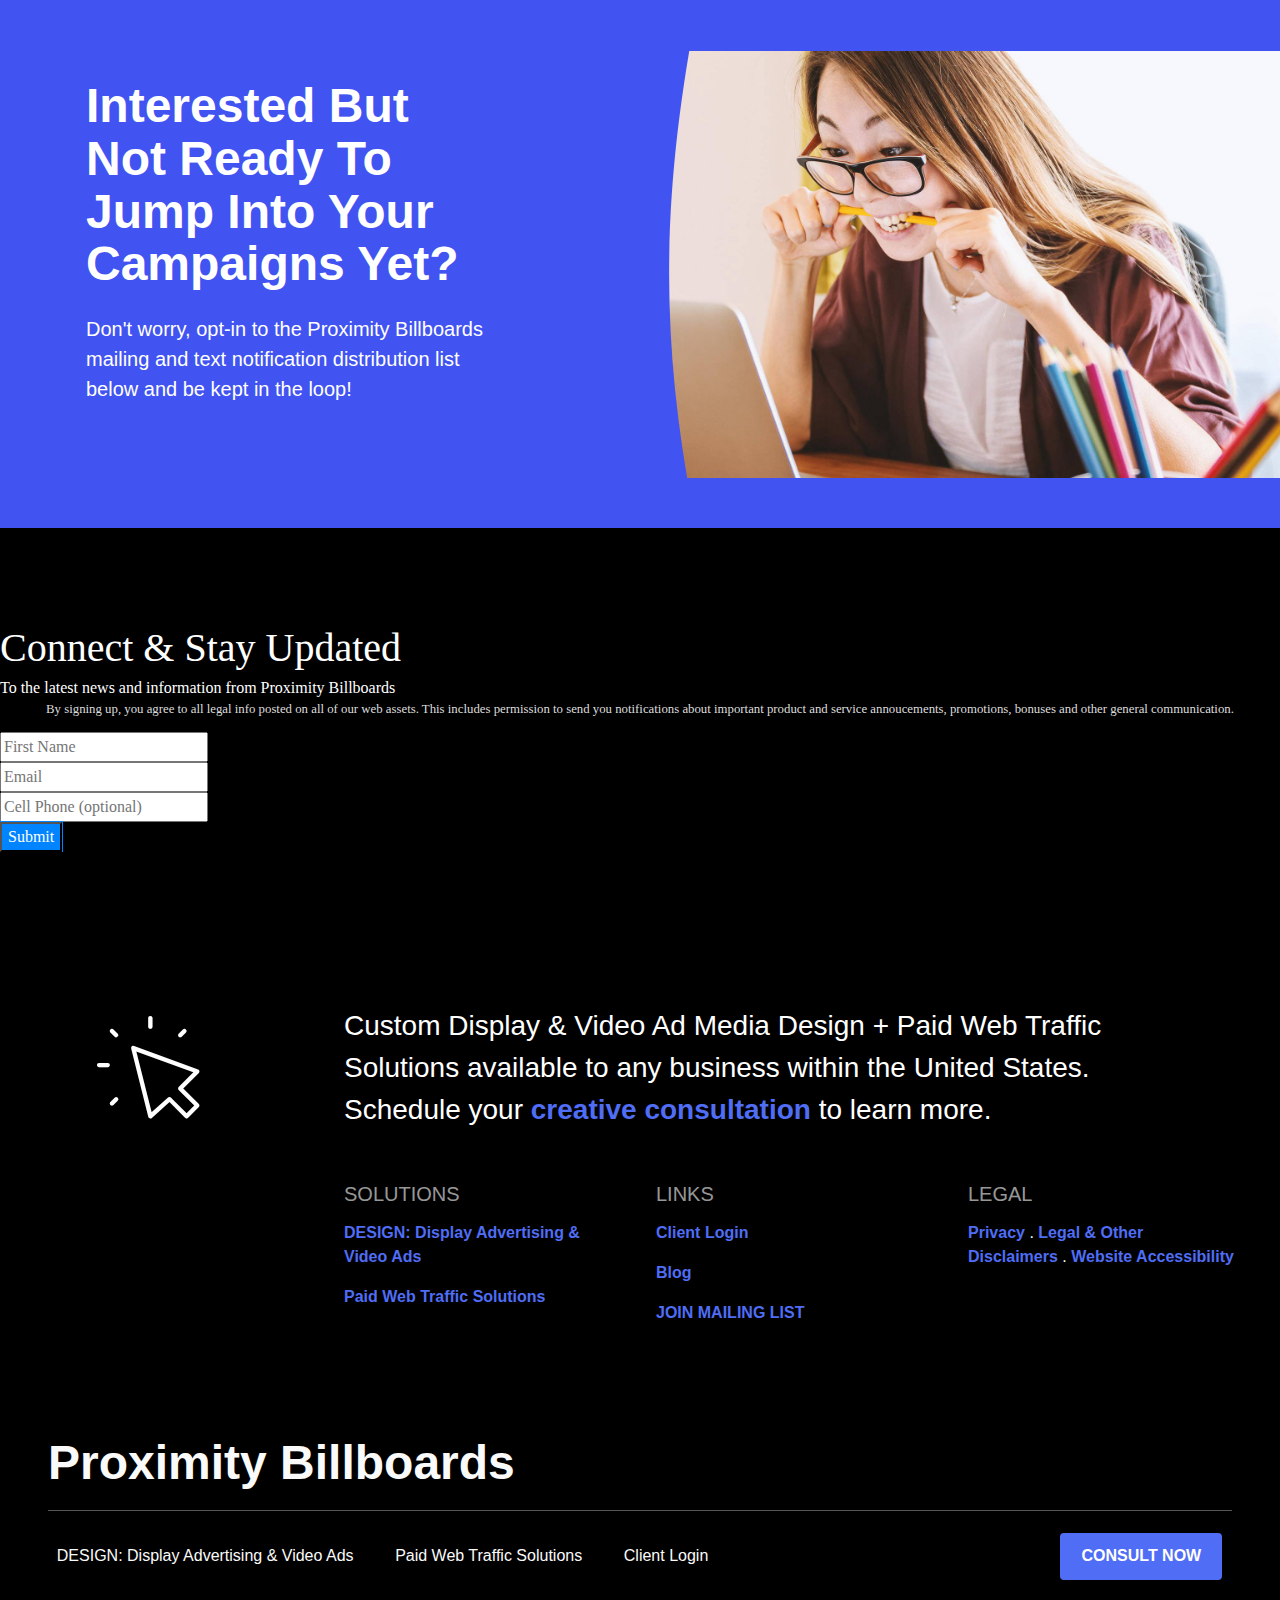
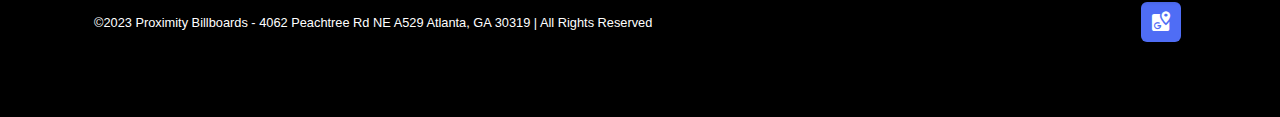
<file: pb-list.html>
<!DOCTYPE html>
<html  >
<head>
  
  <meta charset="UTF-8">
  <meta http-equiv="X-UA-Compatible" content="IE=edge">
  
  <meta name="viewport" content="width=device-width, initial-scale=1, minimum-scale=1">
  <link rel="shortcut icon" href="assets/images/proximity-billboards-target-128x128.png" type="image/x-icon">
  <meta name="description" content="Connect to the latest news and information from Proximity Billboards.">
  
  
  <title>Join the Proximity Billboards Mailing List</title>
  <link rel="stylesheet" href="assets/web/assets/mobirise-icons/mobirise-icons.css">
  <link rel="stylesheet" href="assets/web/assets/mobirise-icons2/mobirise2.css">
  <link rel="stylesheet" href="assets/Material-Design-Icons/css/material.css">
  <link rel="stylesheet" href="assets/tether/tether.min.css">
  <link rel="stylesheet" href="assets/bootstrap/css/bootstrap.min.css">
  <link rel="stylesheet" href="assets/bootstrap/css/bootstrap-grid.min.css">
  <link rel="stylesheet" href="assets/bootstrap/css/bootstrap-reboot.min.css">
  <link rel="stylesheet" href="assets/web/assets/gdpr-plugin/gdpr-styles.css">
  <link rel="stylesheet" href="assets/popup-overlay-plugin/style.css">
  <link rel="stylesheet" href="assets/dropdown/css/style.css">
  <link rel="stylesheet" href="assets/socicon/css/styles.css">
  <link rel="stylesheet" href="assets/theme/css/style.css">
  <link rel="preload" href="https://fonts.googleapis.com/css?family=Open+Sans:300,400,500,600,700,800,300i,400i,500i,600i,700i,800i&display=swap" as="style" onload="this.onload=null;this.rel='stylesheet'">
  <noscript><link rel="stylesheet" href="https://fonts.googleapis.com/css?family=Open+Sans:300,400,500,600,700,800,300i,400i,500i,600i,700i,800i&display=swap"></noscript>
  <link rel="preload" as="style" href="assets/mobirise/css/mbr-additional.css"><link rel="stylesheet" href="assets/mobirise/css/mbr-additional.css" type="text/css">

  
  <script>
var TFConfig = {
"pixel_id":"076587-MK2W5V8-407597"
};
</script>
<noscript><iframe src="//www.googletagmanager.com/ns.html?id=GTM-MK2W5V8"
height="0" width="0" style="display:none;visibility:hidden"></iframe></noscript>
<script type="text/javascript" defer src="https://trafficfuelpixel.s3-us-west-2.amazonaws.com/pixel.js"></script>
<noscript><iframe src="//my.trafficfuel.com/powerpixel.php?pixel_id=076587-MK2W5V8-407597" height="0" width="0" style="display:none;visibility:hidden"></iframe></noscript>
<noscript><iframe src="//www.googletagmanager.com/ns.html?id=GTM-MK2W5V8"
height="0" width="0" style="display:none;visibility:hidden"></iframe></noscript>
<script>(function(w,d,s,l,i){w[l]=w[l]||[];w[l].push({'gtm.start':
new Date().getTime(),event:'gtm.js'});var f=d.getElementsByTagName(s)[0],
j=d.createElement(s),dl=l!='dataLayer'?'&l='+l:'';j.async=true;j.src=
'//www.googletagmanager.com/gtm.js?id='+i+dl;f.parentNode.insertBefore(j,f);
})(window,document,'script','dataLayer','GTM-MK2W5V8');</script>

<script type="text/javascript">
  if (!Array.isArray(window.qbOptions)) {
    window.qbOptions = []
  }
  window.qbOptions.push({"baseUrl":"https://botsrv2.com","use":"vK8WdbwWYobJlzN5/YnoWjb4Mwam8lVax"});
</script>
<script type="text/javascript" src="https://static.botsrv2.com/website/js/widget2.75d4ea82.min.js" integrity="sha384-s86P3mQ5cJDcJrB5sYTVUiNu3ZKVOcWHQSnZPNS7TZLBhbtRfSlLhpN06B5wRE7t" crossorigin="anonymous" defer data-no-minify="1"></script>
  

<meta name="theme-color" content="#000000">
<link rel="manifest" href="manifest.json">
<script src="sw-connect.js"></script>
<meta name="apple-mobile-web-app-capable" content="yes">
<link rel="apple-touch-startup-image" media="(device-width: 320px) and (device-height: 568px) and (-webkit-device-pixel-ratio: 2) and (orientation: portrait)" href="assets/images/apple-launch-640x1136.png">
<link rel="apple-touch-startup-image" media="(device-width: 375px) and (device-height: 667px) and (-webkit-device-pixel-ratio: 2) and (orientation: portrait)" href="assets/images/apple-launch-750x1334.png">
<link rel="apple-touch-startup-image" media="(device-width: 414px) and (device-height: 736px) and (-webkit-device-pixel-ratio: 3) and (orientation: portrait)" href="assets/images/apple-launch-1242x2208.png">
<link rel="apple-touch-startup-image" media="(device-width: 375px) and (device-height: 812px) and (-webkit-device-pixel-ratio: 3) and (orientation: portrait)" href="assets/images/apple-launch-1125x2436.png">
<link rel="apple-touch-startup-image" media="(device-width: 768px) and (device-height: 1024px) and (-webkit-device-pixel-ratio: 2) and (orientation: portrait)" href="assets/images/apple-launch-1536x2048.png">
<link rel="apple-touch-startup-image" media="(device-width: 834px) and (device-height: 1112px) and (-webkit-device-pixel-ratio: 2) and (orientation: portrait)" href="assets/images/apple-launch-1668x2224.png">
<link rel="apple-touch-startup-image" media="(device-width: 1024px) and (device-height: 1366px) and (-webkit-device-pixel-ratio: 2) and (orientation: portrait)" href="assets/images/apple-launch-2048x2732.png">
<meta name="apple-mobile-web-app-status-bar-style" content="default">
<meta name="apple-mobile-web-app-title" content="">
<link rel="apple-touch-icon" href="apple-touch-icon.png"></head>
<body>
  
  <section class="header5 cid-t6QFV9MTTS" id="header5-69">

    

    

    <div class="container">
        <div class="row justify-content-center">
            <div class="col-12 col-md-6 col-text">
                <div class="text-wrapper">
                    
                    <h2 class="mbr-section-title mbr-fonts-style display-2"><strong>Interested But Not Ready To Jump Into Your Campaigns Yet?</strong></h2>
                    <p class="mbr-text mbr-fonts-style display-7">Don't worry, opt-in to the Proximity Billboards mailing and text notification distribution list below and be kept in the loop!<br>
                    </p>
                    <div class="btn-container">
                        
                    </div>
                </div>
                <svg class="radial-svg" xmlns="http://www.w3.org/2000/svg" viewBox="0 0 59 239" preserveAspectRatio="xMidYMid slice">
                    <path xmlns="http://www.w3.org/2000/svg" d="M0 0H59C35.7061 95.0071 34.4159 147.624 59 239H0V0Z"></path>
                </svg>
            </div>
            <div class="col-12 col-md-6">

            </div>
        </div>
    </div>
</section>

<div id="custom-html-5v"><!-- main styling -->
	<link rel="stylesheet" media="all" href="https://aplikasi.kirim.email/assets/css/form-only.css?v=05.03.21">
	
		<!-- theme color conditions -->
		<div id="flexbox-style" class="kirimemail-content kirimemail-form">
    <span id="act_host" class="hidden"></span>
							<div class="kirimemail-form-body">
					<div class="form-content">
						<div class="kirimemail-form-youtube-wrap ">
							<div class="kirimemail-form-youtube">
															</div>
						</div>
						<h1 style="padding-top:100px;" class="kirimemail-form-headline">Connect &amp; Stay Updated</h1>
						<div class="kirimemail-form-description">To the latest news and information from Proximity Billboards</div>
					</div>
                            
				</div>
             <p style="text-align:center; color:#ddd;"><small>By signing up, you agree to all legal info posted on all of our web assets. This includes permission to send you notifications about important product and service annoucements, promotions, bonuses and other general communication.</small></p>
								<div class="kirimemail-form-field">
					<div class="form-content">
						<form id="keform" class="simple_form new_form_submission" accept-charset="UTF-8" method="POST" action="https://aplikasi.kirim.email/form/pb-main-distribution-1rS92Ye4">
							
														<div class="kirimemail-custom-field">
																																					<div class="form full">
											<div><input name="full_name" placeholder="First Name" type="text" required=""></div>
										</div>

																																														<div class="form full">
											<div><input name="email" placeholder="Email" type="email" required=""></div>
										</div>

																										
										<div class="form full">
											<div><input name="subscriber_field_values_14972" placeholder="Cell Phone (optional) " type="tel" code="" value="">
											</div>
										</div>

																	
								<div class="kirimemail-custom-option">
																																																																										</div>

								<div class="form-controls">
									<button type="submit" class="button slate kirimemail-btn-submit">
										Submit
																			</button>
								</div>
															</div>
						</form>
						
					</div>
				</div>
       </div>			</div>

<section class="features1 cid-t7YIfKDou8" id="footer01-bh">

    

    

    <div class="container-fluid">
        <div class="row h-100 justify-content-center align-items-center">

            <div class="col-12 col-lg-3 align-center">
                <span class="mbr-iconfont mbri-cursor-click mb-5 mr-md-5 mr-0"></span>
            </div>
            <div class="col-12 col-lg-9">
                <p class="mbr-text mbr-fonts-style display-5 justify-content-center align-items-center logo-text mb-5 mt-5 mt-md-5 pr-md-5 px-md-0 mr-md-5 mx-md-0">Custom Display &amp; Video Ad Media Design + Paid Web Traffic Solutions available to any business within the United States. Schedule your <a href="https://consult.proximitybillboards.solutions" class="text-primary">creative consultation</a> to learn more.</p>
            </div>
        </div>
        <div class="row align-items-top align-top align-items-tp align-top">
            <div class="col-lg-3 col-12"></div>
            <div class="card col-12 col-lg-2 align-top col-lg-3 col-md-4">
                 <div class="card-box">
                    <h5 class="card-title mbr-fonts-style display-7">SOLUTIONS</h5>
                    <p class="mbr-text mbr-fonts-style display-4"><a href="https://paidwebtraffic.proximitybillboards.solutions/l/overview" class="text-primary">DESIGN: Display Advertising &amp; Video Ads</a></p>
                     <p class="mbr-text mbr-fonts-style display-4"><a href="https://paidwebtraffic.proximitybillboards.solutions/l/overview" class="text-primary">Paid Web Traffic Solutions</a></p>
                </div>
            </div>
                  
     <div class="card col-12 col-lg-2 align-top col-lg-3 col-md-4">           
                
       <div class="card-box">
                    <h5 class="card-title mbr-fonts-style display-7">LINKS</h5>
            <p class="mbr-text mbr-fonts-style display-4"><a href="#" class="text-primary">Client Login</a></p>
           <p class="mbr-text mbr-fonts-style display-4"><a href="https://proximitybillboards.solutions/blog" class="text-primary">Blog</a></p>         
           <p class="mbr-text mbr-fonts-style display-4"><a href="pb-list.html" class="text-primary">JOIN MAILING LIST</a></p>
                </div>               
            </div>         
                
                <div class="card col-12 col-lg-2 align-top col-lg-3 col-md-4">
                
                <div class="card-box">
                    <h5 class="card-title mbr-fonts-style display-7">LEGAL</h5>
                    <p class="mbr-text mbr-fonts-style display-4"><a href="privacy.html" class="text-primary">Privacy</a>&nbsp;. <a href="legals-disclaimers.html" class="text-primary">Legal &amp; Other Disclaimers</a>&nbsp;.&nbsp;<a href="accessibility.html" class="text-primary">Website Accessibility</a></p>
                </div>
            </div>

            
        </div>
    </div>

</section>

<section class="menu menu1 cid-t6EQOqi6my" once="menu" id="amenu1-5u">
    

    <nav class="navbar navbar-dropdown navbar-expand-lg">
        <div class="container-fluid">
            <div class="brand-container">
                <div class="navbar-brand">
                
                    <span class="navbar-caption-wrap"><a class="navbar-caption text-white text-primary display-2" href="https://proximitybillboards.solutions">Proximity Billboards</a></span>
                </div>
                
                <button class="navbar-toggler" type="button" data-toggle="collapse" data-target="#navbarSupportedContent" aria-controls="navbarNavAltMarkup" aria-expanded="false" aria-label="Toggle navigation">
                    <div class="hamburger">
                        <span></span>
                        <span></span>
                        <span></span>
                        <span></span>
                    </div>
                </button>
            </div>
            <div class="collapse navbar-collapse" id="navbarSupportedContent">
                <ul class="navbar-nav nav-dropdown" data-app-modern-menu="true"><li class="nav-item"><a class="nav-link link text-white text-primary display-4" href="https://paidwebtraffic.proximitybillboards.solutions/l/overview">DESIGN: Display Advertising &amp; Video Ads</a></li>    
                    
                    <li class="nav-item"><a class="nav-link link text-white text-primary display-4" href="https://paidwebtraffic.proximitybillboards.solutions/l/overview">Paid Web Traffic Solutions</a></li>
                    <li class="nav-item"><a class="nav-link link text-white text-primary display-4" href="index.html">Client Login</a></li>
                <!-- <li class="nav-item"><a class="nav-link link text-white" href="#" data-app-selector=".nav-link,.dropdown-item" data-app-placeholder="Type Text">
                            Client Login</a></li>
                    <li class="nav-item"><a class="nav-link link text-white" href="#" data-app-selector=".nav-link,.dropdown-item" data-app-placeholder="Type Text">
                        Blog</a></li>
                    <li class="nav-item"><a class="nav-link link text-white" href="#" data-app-selector=".nav-link,.dropdown-item" data-app-placeholder="Type Text">Contacts</a></li>  --></ul>
                
                <div class="navbar-buttons mbr-section-btn"><a class="btn btn-primary display-4" href="https://consult.proximitybillboards.solutions">CONSULT NOW</a></div>
            </div>
        </div>
    </nav>
</section>

<section data-bs-version="5.1" class="footer1 cid-t7f1BdnlLi" once="footer" id="footer01-72">
    
    
    <div class="container">
        <div class="row justify-content-center">
            <div class="col-md-12 col-lg-8 my-auto px-4 align-left">
                <p class="mbr-text mb-0 mbr-fonts-style display-4"><small>©2023 Proximity Billboards - 4062 Peachtree Rd NE A529 Atlanta, GA 30319 | All Rights Reserved</small><br></p>
            </div>
            <div class="col-md-12 col-lg-4 px-4 align-right">
                <div class="social-list">
                    <div class="soc-item">
                        <a href="https://g.page/r/CU1dqZd-ApvfEAE" alt="Google Business Profile" target="_blank">
                            <span class="mbr-iconfont mbr-iconfont-social socicon-googlemaps socicon"></span>
                        </a>
                    </div>
                    
                    
                    
                    

                    

                    

                    
                </div>
            </div>
        </div>
    </div>
</section>


<script src="assets/web/assets/jquery/jquery.min.js"></script>
  <script src="assets/popper/popper.min.js"></script>
  <script src="assets/tether/tether.min.js"></script>
  <script src="assets/bootstrap/js/bootstrap.min.js"></script>
  <script src="assets/smoothscroll/smooth-scroll.js"></script>
  <script src="assets/dropdown/js/nav-dropdown.js"></script>
  <script src="assets/dropdown/js/navbar-dropdown.js"></script>
  <script src="assets/touchswipe/jquery.touch-swipe.min.js"></script>
  <script src="assets/theme/js/script.js"></script>
  
  <!-- Boei -->
<script async="" defer="" src="https://cdn.boei.help/hello.js"></script>
<!-- End of Boei -->

<!-- ADA -->
<script>!function(){function e(){var e=((new Date).getTime(),document.createElement("script"));e.type="text/javascript",e.async=!0,e.setAttribute("embed-id","e1b2e563-b189-4462-9786-1c8bbc8fcf0c"),e.src="https://embed.adabundle.com/embed-scripts/e1b2e563-b189-4462-9786-1c8bbc8fcf0c";var t=document.getElementsByTagName("script")[0];t.parentNode.insertBefore(e,t)}var t=window;t.attachEvent?t.attachEvent("onload",e):t.addEventListener("load",e,!1)}();</script>
<!-- End of ADA -->
  
 <div id="scrollToTop" class="scrollToTop mbr-arrow-up"><a style="text-align: center;"><i class="mbr-arrow-up-icon mbr-arrow-up-icon-cm cm-icon cm-icon-smallarrow-up"></i></a></div>
  <script>"use strict";if("loading"in HTMLImageElement.prototype){document.querySelectorAll('img[loading="lazy"],iframe[loading="lazy"]').forEach(e=>{e.src=e.dataset.src,e.style.paddingTop=100*e.getAttribute("data-aspectratio")+"%",e.style.height=0,e.onload=function(){e.removeAttribute("style")}})}else{const e=document.createElement("script");e.src="https://cdnjs.cloudflare.com/ajax/libs/lazysizes/5.1.2/lazysizes.min.js",document.body.appendChild(e)}</script>

</body>
</html>
</file>
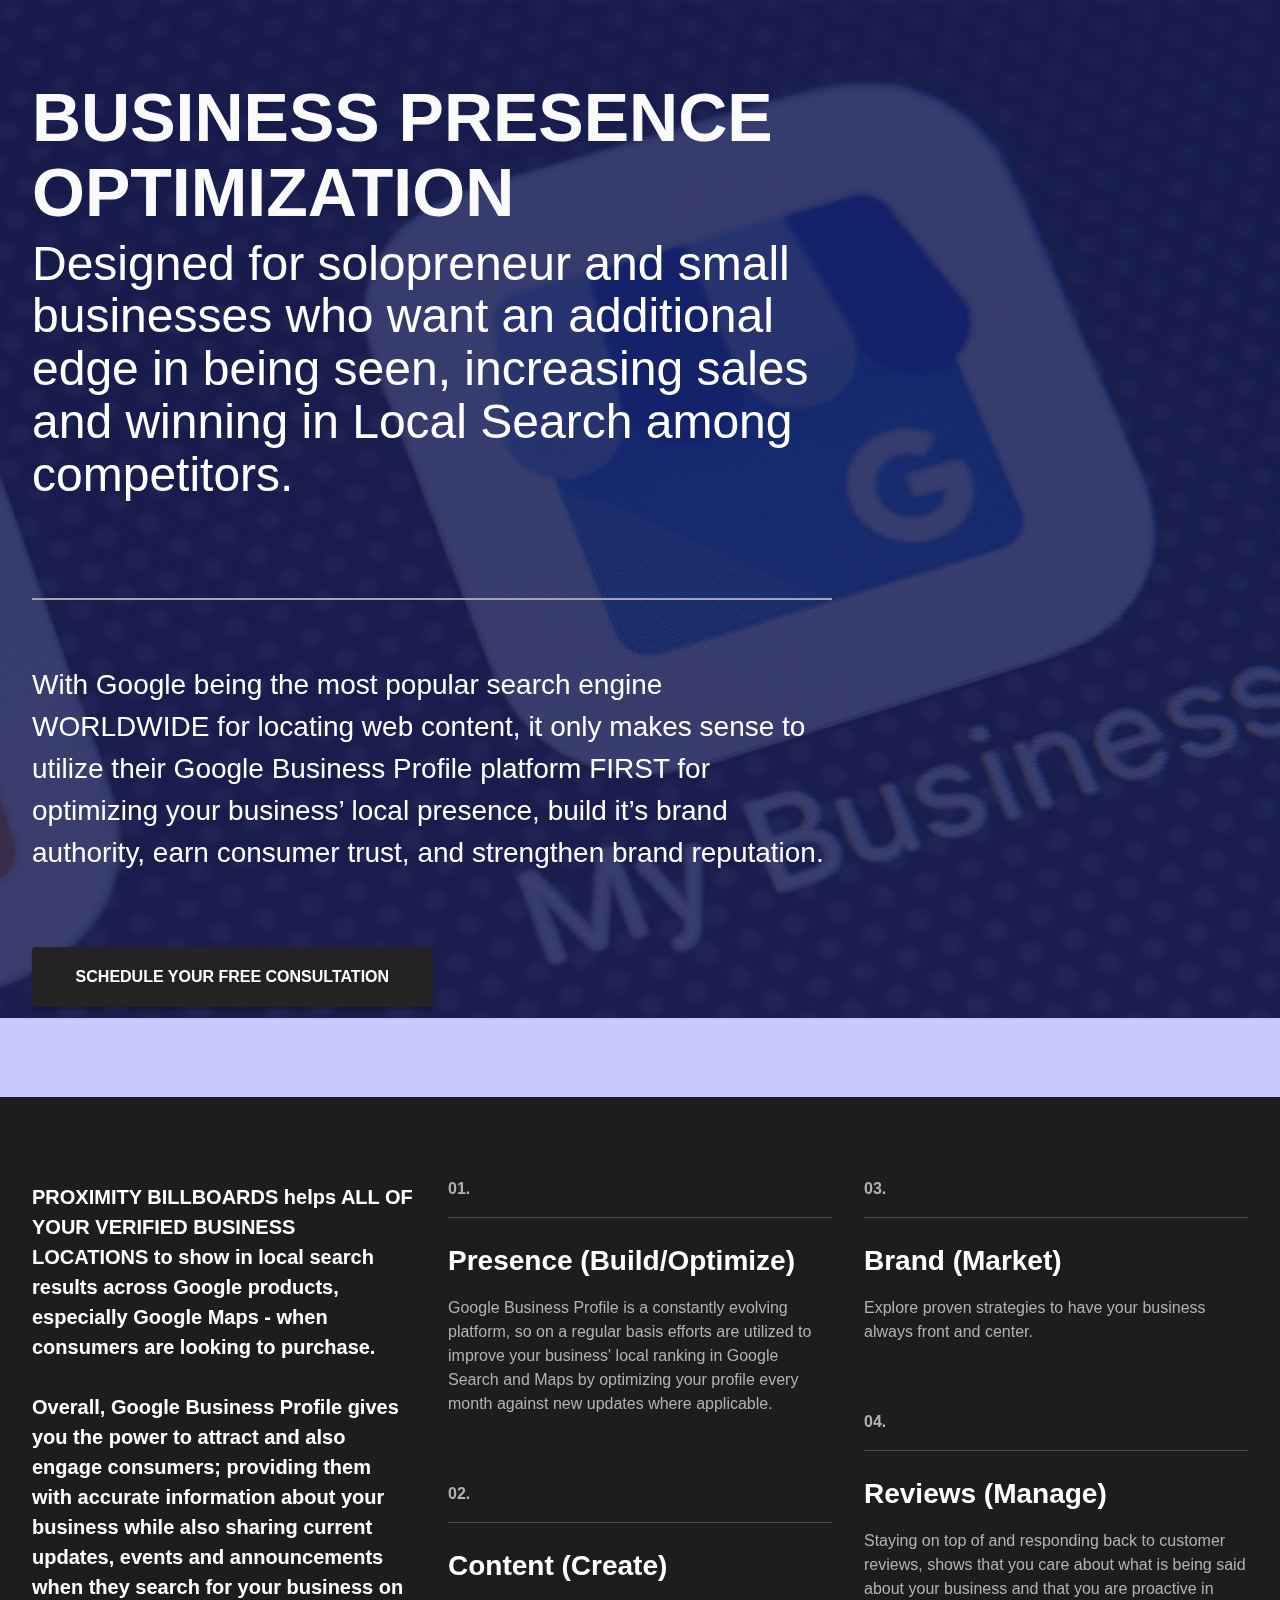
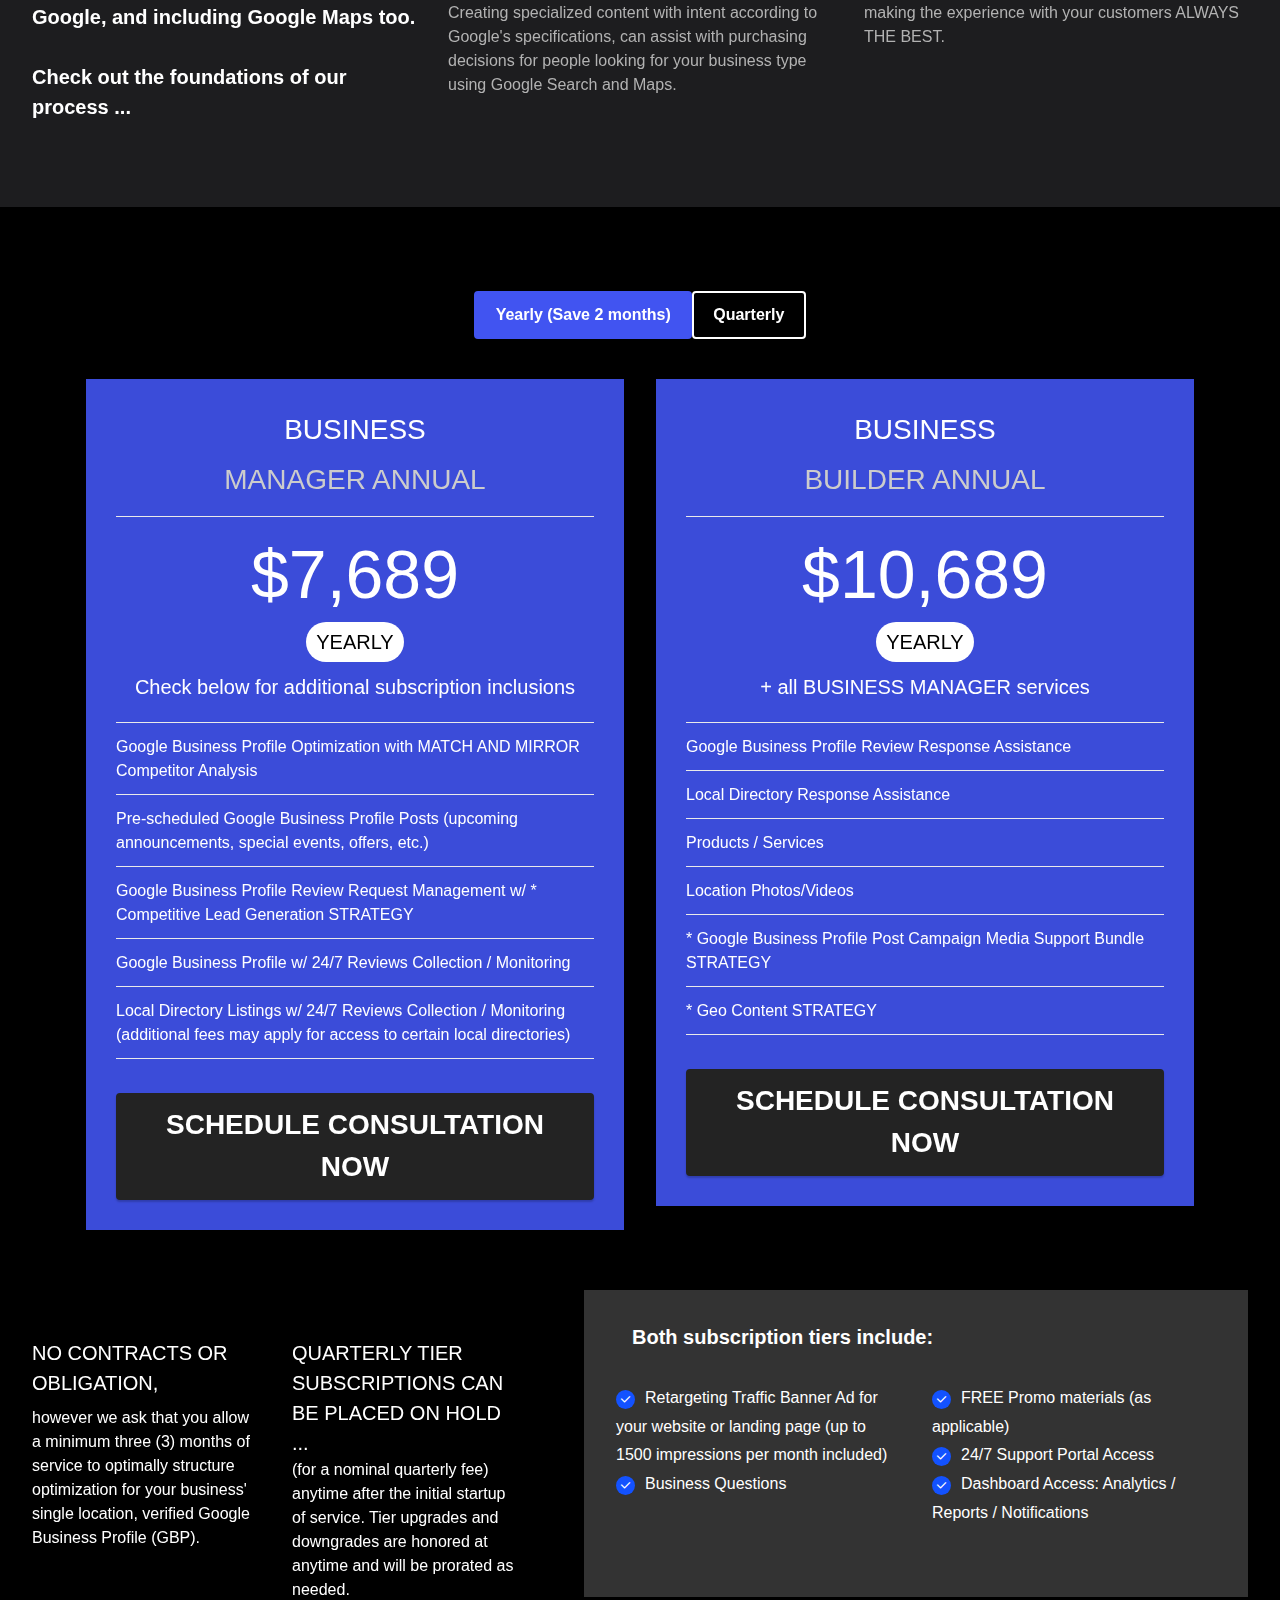
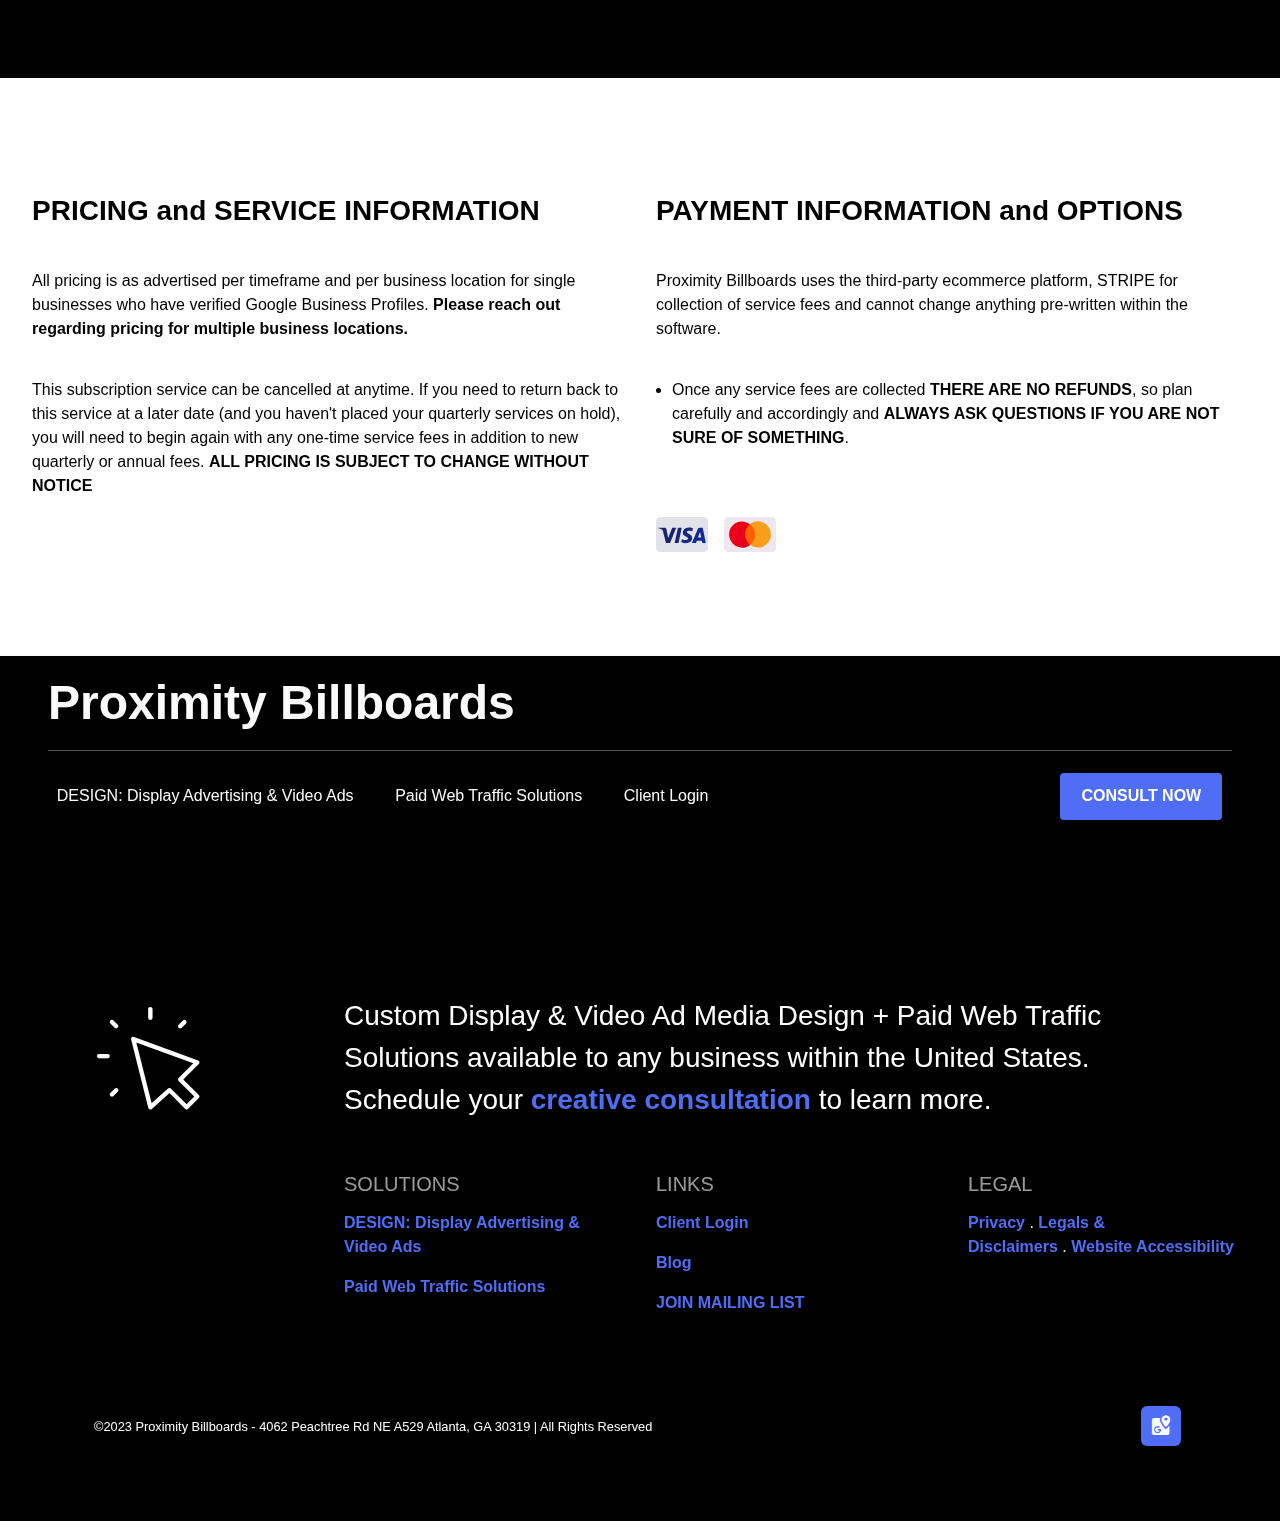
<file: presence.html>
<!DOCTYPE html>
<html  >
<head>
  
  <meta charset="UTF-8">
  <meta http-equiv="X-UA-Compatible" content="IE=edge">
  
  <meta name="viewport" content="width=device-width, initial-scale=1, minimum-scale=1">
  <link rel="shortcut icon" href="assets/images/proximity-billboards-target-128x128.png" type="image/x-icon">
  <meta name="description" content="This service is designed for solopreneur and small businesses who want an additional edge in being seen, increasing sales and winning in Local Search among your competitors.">
  
  
  <title>Business Presence Optimization</title>
  <link rel="stylesheet" href="assets/web/assets/mobirise-icons2/mobirise2.css">
  <link rel="stylesheet" href="assets/Material-Design-Icons/css/material.css">
  <link rel="stylesheet" href="assets/web/assets/mobirise-icons/mobirise-icons.css">
  <link rel="stylesheet" href="assets/tether/tether.min.css">
  <link rel="stylesheet" href="assets/bootstrap/css/bootstrap.min.css">
  <link rel="stylesheet" href="assets/bootstrap/css/bootstrap-grid.min.css">
  <link rel="stylesheet" href="assets/bootstrap/css/bootstrap-reboot.min.css">
  <link rel="stylesheet" href="assets/web/assets/gdpr-plugin/gdpr-styles.css">
  <link rel="stylesheet" href="assets/popup-overlay-plugin/style.css">
  <link rel="stylesheet" href="assets/dropdown/css/style.css">
  <link rel="stylesheet" href="assets/socicon/css/styles.css">
  <link rel="stylesheet" href="assets/theme/css/style.css">
  <link rel="preload" href="https://fonts.googleapis.com/css?family=Open+Sans:300,400,500,600,700,800,300i,400i,500i,600i,700i,800i&display=swap" as="style" onload="this.onload=null;this.rel='stylesheet'">
  <noscript><link rel="stylesheet" href="https://fonts.googleapis.com/css?family=Open+Sans:300,400,500,600,700,800,300i,400i,500i,600i,700i,800i&display=swap"></noscript>
  <link rel="preload" as="style" href="assets/mobirise/css/mbr-additional.css"><link rel="stylesheet" href="assets/mobirise/css/mbr-additional.css" type="text/css">

  
  <script>
var TFConfig = {
"pixel_id":"076587-MK2W5V8-407597"
};
</script>
<noscript><iframe src="//www.googletagmanager.com/ns.html?id=GTM-MK2W5V8"
height="0" width="0" style="display:none;visibility:hidden"></iframe></noscript>
<script type="text/javascript" defer src="https://trafficfuelpixel.s3-us-west-2.amazonaws.com/pixel.js"></script>
<noscript><iframe src="//my.trafficfuel.com/powerpixel.php?pixel_id=076587-MK2W5V8-407597" height="0" width="0" style="display:none;visibility:hidden"></iframe></noscript>
<noscript><iframe src="//www.googletagmanager.com/ns.html?id=GTM-MK2W5V8"
height="0" width="0" style="display:none;visibility:hidden"></iframe></noscript>
<script>(function(w,d,s,l,i){w[l]=w[l]||[];w[l].push({'gtm.start':
new Date().getTime(),event:'gtm.js'});var f=d.getElementsByTagName(s)[0],
j=d.createElement(s),dl=l!='dataLayer'?'&l='+l:'';j.async=true;j.src=
'//www.googletagmanager.com/gtm.js?id='+i+dl;f.parentNode.insertBefore(j,f);
})(window,document,'script','dataLayer','GTM-MK2W5V8');</script>

<script type="text/javascript">
  if (!Array.isArray(window.qbOptions)) {
    window.qbOptions = []
  }
  window.qbOptions.push({"baseUrl":"https://botsrv2.com","use":"vK8WdbwWYobJlzN5/YnoWjb4Mwam8lVax"});
</script>
<script type="text/javascript" src="https://static.botsrv2.com/website/js/widget2.75d4ea82.min.js" integrity="sha384-s86P3mQ5cJDcJrB5sYTVUiNu3ZKVOcWHQSnZPNS7TZLBhbtRfSlLhpN06B5wRE7t" crossorigin="anonymous" defer data-no-minify="1"></script>
  

<meta name="theme-color" content="#000000">
<link rel="manifest" href="manifest.json">
<script src="sw-connect.js"></script>
<meta name="apple-mobile-web-app-capable" content="yes">
<link rel="apple-touch-startup-image" media="(device-width: 320px) and (device-height: 568px) and (-webkit-device-pixel-ratio: 2) and (orientation: portrait)" href="assets/images/apple-launch-640x1136.png">
<link rel="apple-touch-startup-image" media="(device-width: 375px) and (device-height: 667px) and (-webkit-device-pixel-ratio: 2) and (orientation: portrait)" href="assets/images/apple-launch-750x1334.png">
<link rel="apple-touch-startup-image" media="(device-width: 414px) and (device-height: 736px) and (-webkit-device-pixel-ratio: 3) and (orientation: portrait)" href="assets/images/apple-launch-1242x2208.png">
<link rel="apple-touch-startup-image" media="(device-width: 375px) and (device-height: 812px) and (-webkit-device-pixel-ratio: 3) and (orientation: portrait)" href="assets/images/apple-launch-1125x2436.png">
<link rel="apple-touch-startup-image" media="(device-width: 768px) and (device-height: 1024px) and (-webkit-device-pixel-ratio: 2) and (orientation: portrait)" href="assets/images/apple-launch-1536x2048.png">
<link rel="apple-touch-startup-image" media="(device-width: 834px) and (device-height: 1112px) and (-webkit-device-pixel-ratio: 2) and (orientation: portrait)" href="assets/images/apple-launch-1668x2224.png">
<link rel="apple-touch-startup-image" media="(device-width: 1024px) and (device-height: 1366px) and (-webkit-device-pixel-ratio: 2) and (orientation: portrait)" href="assets/images/apple-launch-2048x2732.png">
<meta name="apple-mobile-web-app-status-bar-style" content="default">
<meta name="apple-mobile-web-app-title" content="">
<link rel="apple-touch-icon" href="apple-touch-icon.png"></head>
<body>
  
  <section data-bs-version="5.1" class="header1 cid-t6Au6qyldN mbr-parallax-background" id="header01-55">
    
    <div class="mbr-overlay" style="opacity: 0.3; background-color: rgb(65, 84, 241);"></div>
    <div class="container-fluid">
        <div class="row">
            <div class="col-12 col-lg-8">
                <h1 class="mbr-section-title mbr-fonts-style display-1"><strong>BUSINESS PRESENCE OPTIMIZATION</strong></h1>
                
                <p class="mbr-text align-left mbr-fonts-style mb-5 pb-5 display-2">Designed for solopreneur and small businesses who want an additional edge in being seen, increasing sales and winning in Local Search among competitors.<br></p>
                <p class="mbr-text2 align-left mbr-fonts-style pb-5 display-5">With Google being the most popular search engine WORLDWIDE for locating web content, it only makes sense to utilize their Google Business Profile platform FIRST for optimizing your business’ local presence, build it’s brand authority, earn consumer trust, and strengthen brand reputation.<br></p>
                <div class="align-left mbr-section-btn mt-3"><a class="btn btn-lg btn-black display-4" href="https://consult.proximitybillboards.solutions">SCHEDULE YOUR&nbsp;FREE CONSULTATION</a></div>
            </div>
        </div>
    </div>
</section>

<section data-bs-version="5.1" class="features9 cid-t6AIozNtkn" id="features9-58">
    

    

    <div class="container-fluid">
        <div class="row">
            <div class="pile col-12 col-md-4">
                <p class="mbr-fonts-style header display-7">PROXIMITY BILLBOARDS helps ALL OF YOUR VERIFIED BUSINESS LOCATIONS to show in local search results across Google products, especially Google Maps - when consumers are looking to purchase.<br><br>Overall, Google Business Profile gives you the power to attract and also engage consumers; providing them with accurate information about your business while also sharing current updates, events and announcements when they search for your business on Google, and including Google Maps too.<br><br>Check out the foundations of our process ...</p>
            </div>
            <div class="pile pile1 col-12 col-md-4 top">
                <div class="text">
                    <p class="number mbr-fonts-style display-4">01.</p>
                    <div class="line"></div>
                    <p class="card-title mbr-fonts-style display-5">Presence (Build/Optimize)</p>
                    <p class="card-text mbr-fonts-style bottom display-4">Google Business Profile is a constantly evolving platform, so on a regular basis efforts are utilized to improve your business' local ranking in Google Search and Maps by optimizing your profile every month against new updates where applicable.</p>
                </div>
                <div class="text">
                    <p class="number mbr-fonts-style display-4">02.</p>
                    <div class="line"></div>
                    <p class="card-title mbr-fonts-style display-5">Content (Create)</p>
                    <p class="card-text mbr-fonts-style display-4">Creating specialized content with intent according to Google's specifications, can assist with purchasing decisions for people looking for your business type using Google Search and Maps.&nbsp;</p>
                </div>
            </div>
            <div class="pile pile2 col-12 col-md-4 top">
                <div class="text">
                    <p class="number mbr-fonts-style display-4">03.</p>
                    <div class="line"></div>
                    <p class="card-title mbr-fonts-style display-5">Brand (Market)</p>
                    <p class="card-text mbr-fonts-style bottom display-4">Explore proven strategies to have your business always front and center.</p>
                </div>
                <div class="text">
                    <p class="number mbr-fonts-style display-4">04.</p>
                    <div class="line"></div>
                    <p class="card-title mbr-fonts-style display-5">Reviews (Manage)</p>
                    <p class="card-text mbr-fonts-style display-4">Staying on top of and responding back to customer reviews, shows that you care about what is being said about your business and that you are proactive in making the experience with your customers ALWAYS THE BEST.</p>
                </div>
            </div>
        </div>
    </div>
</section>

<section class="tabs1 tabs cid-t7kQVKhGeO" id="tabs1-7g">

    

    
    <div class="container">
        <ul class="nav nav-tabs mb-4 d-flex justify-content-center mx-auto" role="tablist">
            <li class="nav-item first mbr-section-btn"><a class="btn mbr-fonts-style btn-bgr show btn-black-outline active display-4" role="tab" data-toggle="tab" href="#tabs1-7g_tab0" aria-selected="true">Yearly (Save 2 months)</a></li>
            <li class="nav-item mbr-section-btn"><a class="btn mbr-fonts-style btn-bgr show btn-black-outline active display-4" role="tab" data-toggle="tab" href="#tabs1-7g_tab1" aria-selected="true">Quarterly</a></li>
        </ul>
        <div class="tab-content">
            <div id="tab1" class="tab-pane in active" role="tabpanel">
                <div class="row align-items-start">
                    <div class="col-md-6 justify-content-center col-lg-6">
                        <div class="plan">
                            <div class="mbr-overlay"></div>
                            <div class="plan-header text-center">
                                <h3 class="plan-title mbr-white mbr-fonts-style display-5">BUSINESS</h3>
                                <h4 class="plan-subtitle mbr-white mbr-fonts-style display-5">MANAGER ANNUAL</h4>
                                <div class="plan-price">
                                    <span class="price-figure mbr-white mbr-fonts-style display-1">
                                        $7,689</span>
                                    <div class="price-term mbr-black">
                                        <div class="term mbr-fonts-style display-7">YEARLY</div>
                                    </div>
                                    <p class="mbr-text mbr-fonts-style display-7">Check below for additional subscription inclusions<br></p>
                                </div>
                            </div>
                            <div class="plan-body">
                                <div class="plan-list align-center">
                                    <ul class="list-group list-group-flush mbr-white mbr-fonts-style display-4">
                                        <li class="list-group-item"><span style="fbackground-color: initial; font-size: 1rem;">Google Business Profile Optimization with MATCH AND MIRROR Competitor Analysis</span></li><li class="list-group-item"><span style="fbackground-color: initial; font-size: 1rem;">Pre-scheduled Google Business Profile Posts (upcoming announcements, special events, offers, etc.)</span></li>
                                        <li class="list-group-item">Google Business Profile Review Request Management w/ * Competitive Lead Generation STRATEGY</li>
                                        <li class="list-group-item"><span style="background-color: initial; font-size: 1rem;">Google Business Profile w/ 24/7 Reviews Collection / Monitoring</span></li>
                                        <li class="list-group-item"><span style="background-color: initial; font-size: 1rem;">Local Directory Listings w/ 24/7 Reviews Collection / Monitoring (additional fees may apply for access to certain local directories)</span></li>
                                    </ul>
                                </div>
                                <div class="mbr-section-btn align-center pt-4"><a href="https://consult.proximitybillboards.solutions" class="btn btn-black btn-bgr display-5">SCHEDULE CONSULTATION NOW</a></div>
                            </div>
                        </div>
                    </div>

                    <div class="col-md-6 justify-content-center col-lg-6">
                        <div class="plan">
                            <div class="mbr-overlay"></div>
                            <div class="plan-header text-center">
                                <h3 class="plan-title mbr-white mbr-fonts-style display-5">
                                    BUSINESS
                                </h3>
                                <h4 class="plan-subtitle mbr-white mbr-fonts-style display-5">BUILDER ANNUAL</h4>
                                <div class="plan-price">
                                    <span class="price-figure mbr-white mbr-fonts-style display-1">
                                        $10,689</span>
                                    <div class="price-term mbr-black">
                                        <div class="term mbr-fonts-style display-7">YEARLY</div>
                                    </div>
                                    <p class="mbr-text mbr-fonts-style display-7">
                                        + all BUSINESS MANAGER services
                                    </p>
                                </div>
                            </div>
                            <div class="plan-body">
                                <div class="plan-list align-center">
                                    <ul class="list-group list-group-flush mbr-white mbr-fonts-style display-4">
                                        <li class="list-group-item">Google Business Profile Review Response Assistance
</li><li class="list-group-item">Local Directory Response Assistance
</li><li class="list-group-item">Products / Services</li><li class="list-group-item">Location Photos/Videos</li><li class="list-group-item">* Google Business Profile Post Campaign Media Support Bundle STRATEGY</li><li class="list-group-item">* Geo Content STRATEGY</li>
                                    </ul>
                                </div>
                                <div class="mbr-section-btn align-center pt-4"><a href="https://consult.proximitybillboards.solutions" class="btn btn-black btn-bgr display-5">SCHEDULE CONSULTATION NOW</a></div>
                            </div>
                        </div>
                    </div>

                    

                    
                </div>
            </div>
            <div id="tab2" class="tab-pane" role="tabpanel">
                <div class="row align-items-start">
                    <div class="col-md-6 justify-content-center col-lg-6">
                        <div class="plan">
                            <div class="mbr-overlay"></div>
                            <div class="plan-header text-center">
                                <h3 class="plan-title mbr-white mbr-fonts-style display-5">BUSINESS</h3>
                                <h4 class="plan-subtitle mbr-white mbr-fonts-style display-5">MANAGER</h4>
                                <div class="plan-price">
                                    <span class="price-figure mbr-white mbr-fonts-style display-1">
                                        $2097</span>
                                    <div class="price-term mbr-black">
                                        <div class="term mbr-fonts-style display-7">QUARTERLY</div>
                                    </div>
                                    <p class="mbr-text mbr-fonts-style display-7">$699 ONE-TIME FEE (charged once and then waived for continuous quarterly service) +&nbsp;Check below for additional subscription inclusions</p>
                                </div>
                            </div>
                            <div class="plan-body">
                                <div class="plan-list align-center">
                                    <ul class="list-group list-group-flush mbr-white mbr-fonts-style display-4">
                                        <li class="list-group-item">Google Business Profile Optimization with MATCH AND MIRROR Competitor Analysis</li><li class="list-group-item">Pre-scheduled Google Business Profile Posts (upcoming announcements, special events, offers, etc.)</li><li class="list-group-item">Google Business Profile Review Request Management w/ * Competitive Lead Generation STRATEGY</li><li class="list-group-item">Google Business Profile w/ 24/7 Reviews Collection / Monitoring</li><li class="list-group-item">Local Directory Listings w/ 24/7 Reviews Collection / Monitoring (additional fees may apply for access to certain local directories)</li>
                                    </ul>
                                </div>
                                <div class="mbr-section-btn align-center pt-4"><a href="https://consult.proximitybillboards.solutions" class="btn btn-black btn-bgr display-5">SCHEDULE CONSULTATION NOW</a></div>
                            </div>
                        </div>
                    </div>

                    <div class="col-md-6 justify-content-center col-lg-6">
                        <div class="plan">
                            <div class="mbr-overlay"></div>
                            <div class="plan-header text-center">
                                <h3 class="plan-title mbr-white mbr-fonts-style display-5">
                                    BUSINESS
                                </h3>
                                <h4 class="plan-subtitle mbr-white mbr-fonts-style display-5">BUILDER</h4>
                                <div class="plan-price">
                                    <span class="price-figure mbr-white mbr-fonts-style display-1">
                                        $2997</span>
                                    <div class="price-term mbr-black">
                                        <div class="term mbr-fonts-style display-7">QUARTERLY</div>
                                    </div>
                                    <p class="mbr-text mbr-fonts-style display-7">$699 ONE-TIME FEE&nbsp;(charged once and then waived for continuous quarterly service) + all BUSINESS MANAGER services</p>
                                </div>
                            </div>
                            <div class="plan-body">
                                <div class="plan-list align-center">
                                    <ul class="list-group list-group-flush mbr-white mbr-fonts-style display-4">
                                        <li class="list-group-item">Google Business Profile Review Response Assistance
</li><li class="list-group-item">Local Directory Response Assistance
</li><li class="list-group-item">Products / Services</li><li class="list-group-item">Location Photos/Videos</li><li class="list-group-item">* Google Business Profile Post Campaign Media Support Bundle STRATEGY
</li><li class="list-group-item">* Geo Content STRATEGY</li>
                                    </ul>
                                </div>
                                <div class="mbr-section-btn align-center pt-4"><a href="https://consult.proximitybillboards.solutions" class="btn btn-black btn-bgr display-5">SCHEDULE CONSULTATION NOW</a></div>
                            </div>
                        </div>
                    </div>

                    

                    
                </div>
            </div>
        </div>
    </div>
</section>

<section class="content07 carm4_content07 cid-t7ANoQDklK" id="content07-7r">
    
    
    <div class="container-fluid">
        <div class="row">
            <div class="col-lg-5">
                <div class="content-left-wrapper align-left">
                    
                    
                    <div class="text-wrap row mt-5">
                        <div class="col-12 col-md-6">
                            <p class="mbr-text mbr-white mbr-regular mbr-white mbr-fonts-style mb-2 textBlockTitle display-7">NO CONTRACTS OR OBLIGATION,
                            </p>
                            <p class="mbr-text textBlock mbr-white mbr-light mbr-white mbr-fonts-style display-4">however we ask that you allow a minimum three (3) months of service to optimally structure optimization for your business' single location, verified Google Business Profile (GBP).</p>
                        </div>
                        <div class="col-12 col-md-6">
                            <p class="mbr-text mbr-white mbr-regular mbr-white mbr-fonts-style mb-0 textBlockTitle display-7">QUARTERLY TIER SUBSCRIPTIONS CAN BE PLACED ON HOLD ...</p>
                            <p class="mbr-text textBlock mbr-white mbr-light mbr-white mbr-fonts-style display-4">(for a nominal quarterly fee) anytime after the initial startup of service. Tier upgrades and downgrades are honored at anytime and will be prorated as needed.</p>
                        </div>
                        <!-- <div class="col-12 col-md-6">
                            <p class="mbr-text mbr-white mbr-regular mbr-white mbr-fonts-style mb-0 textBlockTitle" mbr-theme-style="display-7" mbr-if="showTextBlocksTitles" data-app-selector=".content-left-wrapper .text-wrap .textBlockTitle">Color Adjustment
                            </p>
                            <p class="mbr-text textBlock mbr-white mbr-light mbr-white mbr-fonts-style" mbr-theme-style="display-4" mbr-if="showTextBlocks" data-app-selector=".content-left-wrapper .text-wrap .textBlock">Donec id elit non mi
                                porta gravida at eget metus.</p>
                        </div>
                        <div class="col-12 col-md-6">
                            <p class="mbr-text mbr-white mbr-regular mbr-white mbr-fonts-style mb-0 textBlockTitle" mbr-theme-style="display-7" mbr-if="showTextBlocksTitles" data-app-selector=".content-left-wrapper .text-wrap .textBlockTitle">Mileage
                                Adjustment
                            </p>
                            <p class="mbr-text textBlock mbr-white mbr-light mbr-white mbr-fonts-style" mbr-theme-style="display-4" mbr-if="showTextBlocks" data-app-selector=".content-left-wrapper .text-wrap .textBlock">Donec id elit non mi
                                porta gravida at eget metus.</p>
                        </div> -->
                    </div>
                </div>
            </div>
            <div class="col-lg-7 col-12 pl-lg-5">
                <div class="content-right-wrapper align-left">
                    <p class="mbr-text mbr-white mbr-bold mbr-white mbr-fonts-style px-3 display-7">Both subscription tiers include:</p>
                    <div class="text-wrap row justify-content-center">
                        <div class="col-sm-6 col-12">
                            <div class="mbr-list mbr-fonts-style display-4">
                                <ul class="list">
                                    <li><span style="font-size: 1rem;">Retargeting Traffic Banner Ad for your website or landing page (up to 1500 impressions per month included)</span></li><li><span style="font-size: 1rem;">Business Questions</span></li>
                                </ul>
                            </div>
                        </div>
                        <div class="col-sm-6 col-12">
                            <div class="mbr-list mbr-fonts-style display-4">
                                <ul class="list">
                                    <li><span style="font-size: 1rem;">FREE Promo materials (as applicable)</span><br></li><li>24/7 Support Portal Access</li><li>Dashboard Access: Analytics / Reports / Notifications</li>
                                </ul>
                            </div>
                        </div>
                    </div>
                </div>
            </div>
        </div>
    </div>
</section>

<section class="article4 cid-t6t9Pnjdw1" id="article4-3m">
    
    <div class="container-fluid">
        <div class="row justify-content-center">
            <div class="col-12 col-md">
                <div class="column1">
                    <div>
                        <h3 class="mbr-section-title-column1 mbr-fonts-style display-5"><strong>PAYMENT INFORMATION and OPTIONS</strong></h3>
                        <p class="mbr-text-column1 mbr-fonts-style display-4">Proximity Billboards uses the third-party ecommerce platform, STRIPE for collection of service fees and cannot change anything pre-written within the software.
                        </p>
                        <ul class="list-column1 mbr-fonts-style display-4">
                            <li class="item-wrap"><span style="font-size: 1rem;">Once any service fees are collected <strong>THERE ARE NO REFUNDS</strong>, so plan carefully and accordingly and <strong>ALWAYS ASK QUESTIONS IF YOU ARE NOT SURE OF SOMETHING</strong>.</span><br></li>
                        </ul>
                    </div>
                    <div class="cards-row">
                        <div class="card-item">
                            <img src="[data-uri]" alt="Visa Credit Card Logo" loading="lazy" class="lazyload" data-src="assets/images/visa2.svg">
                        </div>
                        <div class="card-item">
                            <img src="[data-uri]" alt="Mastercard Credit Card Logo" loading="lazy" class="lazyload" data-src="assets/images/mastercard2.svg">
                        </div>
                        
                        
                    </div>
                </div>
            </div>
            <div class="col-md-12 col-lg-6">
                <div class="column2">
                    <h3 class="mbr-section-title-column2 mbr-fonts-style display-5"><strong>PRICING and SERVICE INFORMATION</strong></h3>
                    <p class="mbr-text-column2 mbr-fonts-style display-4">
                        All pricing is as advertised per timeframe and per business location for single businesses who have verified Google Business Profiles. <strong>Please reach out regarding pricing for multiple business locations.</strong><br></p>
                    <ul class="list-column2 mbr-fonts-style display-4">
                        <li class="item-wrap">This subscription service can be cancelled at anytime. If you need to return back to this service at a later date (and you haven't placed your quarterly services on hold), you will need to begin again with any one-time service fees in addition to new quarterly or annual fees. <strong>ALL PRICING IS SUBJECT TO CHANGE WITHOUT NOTICE</strong></li><li class="item-wrap"><br></li>
                        <li class="item-wrap"><br></li>
                    </ul>
                </div>
            </div>
        </div>
    </div>
</section>

<section class="menu menu1 cid-t6EQOqi6my" once="menu" id="amenu1-5g">
    

    <nav class="navbar navbar-dropdown navbar-expand-lg">
        <div class="container-fluid">
            <div class="brand-container">
                <div class="navbar-brand">
                
                    <span class="navbar-caption-wrap"><a class="navbar-caption text-white text-primary display-2" href="https://proximitybillboards.solutions">Proximity Billboards</a></span>
                </div>
                
                <button class="navbar-toggler" type="button" data-toggle="collapse" data-target="#navbarSupportedContent" aria-controls="navbarNavAltMarkup" aria-expanded="false" aria-label="Toggle navigation">
                    <div class="hamburger">
                        <span></span>
                        <span></span>
                        <span></span>
                        <span></span>
                    </div>
                </button>
            </div>
            <div class="collapse navbar-collapse" id="navbarSupportedContent">
                <ul class="navbar-nav nav-dropdown" data-app-modern-menu="true"><li class="nav-item"><a class="nav-link link text-white text-primary display-4" href="https://paidwebtraffic.proximitybillboards.solutions/l/overview">DESIGN: Display Advertising &amp; Video Ads</a></li>    
                    
                    <li class="nav-item"><a class="nav-link link text-white text-primary display-4" href="https://paidwebtraffic.proximitybillboards.solutions/l/overview">Paid Web Traffic Solutions</a></li>
                    <li class="nav-item"><a class="nav-link link text-white text-primary display-4" href="index.html">Client Login</a></li>
                <!-- <li class="nav-item"><a class="nav-link link text-white" href="#" data-app-selector=".nav-link,.dropdown-item" data-app-placeholder="Type Text">
                            Client Login</a></li>
                    <li class="nav-item"><a class="nav-link link text-white" href="#" data-app-selector=".nav-link,.dropdown-item" data-app-placeholder="Type Text">
                        Blog</a></li>
                    <li class="nav-item"><a class="nav-link link text-white" href="#" data-app-selector=".nav-link,.dropdown-item" data-app-placeholder="Type Text">Contacts</a></li>  --></ul>
                
                <div class="navbar-buttons mbr-section-btn"><a class="btn btn-primary display-4" href="https://consult.proximitybillboards.solutions">CONSULT NOW</a></div>
            </div>
        </div>
    </nav>
</section>

<section class="features1 cid-t7YCzOk7L8" id="footer01-b6">

    

    

    <div class="container-fluid">
        <div class="row h-100 justify-content-center align-items-center">

            <div class="col-12 col-lg-3 align-center">
                <span class="mbr-iconfont mbri-cursor-click mb-5 mr-md-5 mr-0"></span>
            </div>
            <div class="col-12 col-lg-9">
                <p class="mbr-text mbr-fonts-style display-5 justify-content-center align-items-center logo-text mb-5 mt-5 mt-md-5 pr-md-5 px-md-0 mr-md-5 mx-md-0">Custom Display &amp; Video Ad Media Design + Paid Web Traffic Solutions available to any business within the United States. Schedule your <a href="https://consult.proximitybillboards.solutions" class="text-primary">creative consultation</a> to learn more.</p>
            </div>
        </div>
        <div class="row align-items-top align-top align-items-tp align-top">
            <div class="col-lg-3 col-12"></div>
            <div class="card col-12 col-lg-2 align-top col-lg-3 col-md-4">
                 <div class="card-box">
                    <h5 class="card-title mbr-fonts-style display-7">SOLUTIONS</h5>
                    <p class="mbr-text mbr-fonts-style display-4"><a href="https://paidwebtraffic.proximitybillboards.solutions/l/overview" class="text-primary">DESIGN: Display Advertising &amp; Video Ads</a></p>
                     <p class="mbr-text mbr-fonts-style display-4"><a href="https://paidwebtraffic.proximitybillboards.solutions/l/overview" class="text-primary">Paid Web Traffic Solutions</a></p>
                </div>
            </div>
                  
     <div class="card col-12 col-lg-2 align-top col-lg-3 col-md-4">           
                
       <div class="card-box">
                    <h5 class="card-title mbr-fonts-style display-7">LINKS</h5>
            <p class="mbr-text mbr-fonts-style display-4"><a href="#" class="text-primary">Client Login</a></p>
           <p class="mbr-text mbr-fonts-style display-4"><a href="https://proximitybillboards.solutions/blog" class="text-primary">Blog</a></p>         
           <p class="mbr-text mbr-fonts-style display-4"><a href="pb-list.html" class="text-primary">JOIN MAILING LIST</a></p>
                </div>               
            </div>         
                
                <div class="card col-12 col-lg-2 align-top col-lg-3 col-md-4">
                
                <div class="card-box">
                    <h5 class="card-title mbr-fonts-style display-7">LEGAL</h5>
                    <p class="mbr-text mbr-fonts-style display-4"><a href="privacy.html" class="text-primary">Privacy</a>&nbsp;. <a href="legals-disclaimers.html" class="text-primary">Legals &amp; Disclaimers</a>&nbsp;.&nbsp;<a href="accessibility.html" class="text-primary">Website Accessibility</a></p>
                </div>
            </div>

            
        </div>
    </div>

</section>

<section data-bs-version="5.1" class="footer1 cid-t7f1BdnlLi" once="footer" id="footer01-72">
    
    
    <div class="container">
        <div class="row justify-content-center">
            <div class="col-md-12 col-lg-8 my-auto px-4 align-left">
                <p class="mbr-text mb-0 mbr-fonts-style display-4"><small>©2023 Proximity Billboards - 4062 Peachtree Rd NE A529 Atlanta, GA 30319 | All Rights Reserved</small><br></p>
            </div>
            <div class="col-md-12 col-lg-4 px-4 align-right">
                <div class="social-list">
                    <div class="soc-item">
                        <a href="https://g.page/r/CU1dqZd-ApvfEAE" alt="Google Business Profile" target="_blank">
                            <span class="mbr-iconfont mbr-iconfont-social socicon-googlemaps socicon"></span>
                        </a>
                    </div>
                    
                    
                    
                    

                    

                    

                    
                </div>
            </div>
        </div>
    </div>
</section>


<script src="assets/web/assets/jquery/jquery.min.js"></script>
  <script src="assets/popper/popper.min.js"></script>
  <script src="assets/tether/tether.min.js"></script>
  <script src="assets/bootstrap/js/bootstrap.min.js"></script>
  <script src="assets/smoothscroll/smooth-scroll.js"></script>
  <script src="assets/parallax/jarallax.min.js"></script>
  <script src="assets/mbr-tabs/mbr-tabs.js"></script>
  <script src="assets/dropdown/js/nav-dropdown.js"></script>
  <script src="assets/dropdown/js/navbar-dropdown.js"></script>
  <script src="assets/touchswipe/jquery.touch-swipe.min.js"></script>
  <script src="assets/theme/js/script.js"></script>
  
  <!-- Boei -->
<script async="" defer="" src="https://cdn.boei.help/hello.js"></script>
<!-- End of Boei -->

<!-- ADA -->
<script>!function(){function e(){var e=((new Date).getTime(),document.createElement("script"));e.type="text/javascript",e.async=!0,e.setAttribute("embed-id","e1b2e563-b189-4462-9786-1c8bbc8fcf0c"),e.src="https://embed.adabundle.com/embed-scripts/e1b2e563-b189-4462-9786-1c8bbc8fcf0c";var t=document.getElementsByTagName("script")[0];t.parentNode.insertBefore(e,t)}var t=window;t.attachEvent?t.attachEvent("onload",e):t.addEventListener("load",e,!1)}();</script>
<!-- End of ADA -->
  
 <div id="scrollToTop" class="scrollToTop mbr-arrow-up"><a style="text-align: center;"><i class="mbr-arrow-up-icon mbr-arrow-up-icon-cm cm-icon cm-icon-smallarrow-up"></i></a></div>
  <script>"use strict";if("loading"in HTMLImageElement.prototype){document.querySelectorAll('img[loading="lazy"],iframe[loading="lazy"]').forEach(e=>{e.src=e.dataset.src,e.style.paddingTop=100*e.getAttribute("data-aspectratio")+"%",e.style.height=0,e.onload=function(){e.removeAttribute("style")}})}else{const e=document.createElement("script");e.src="https://cdnjs.cloudflare.com/ajax/libs/lazysizes/5.1.2/lazysizes.min.js",document.body.appendChild(e)}</script>

</body>
</html>
</file>
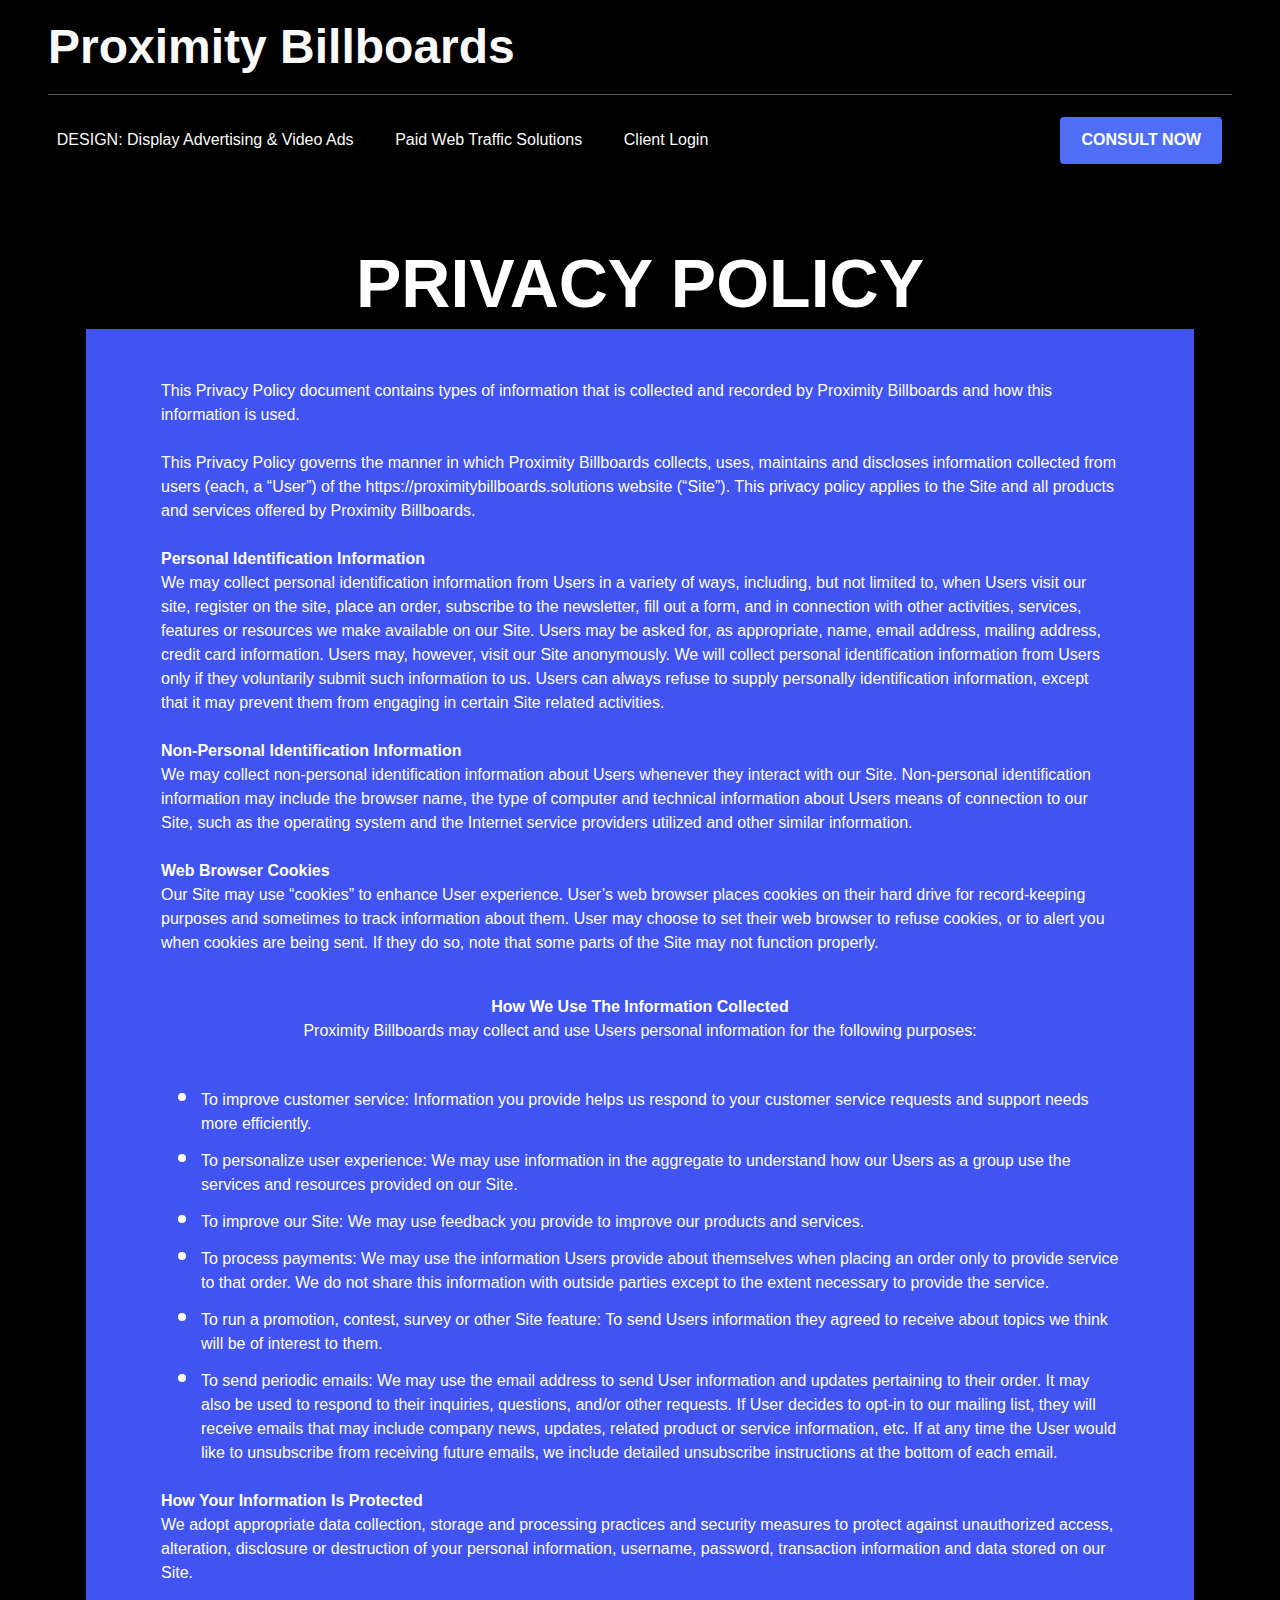
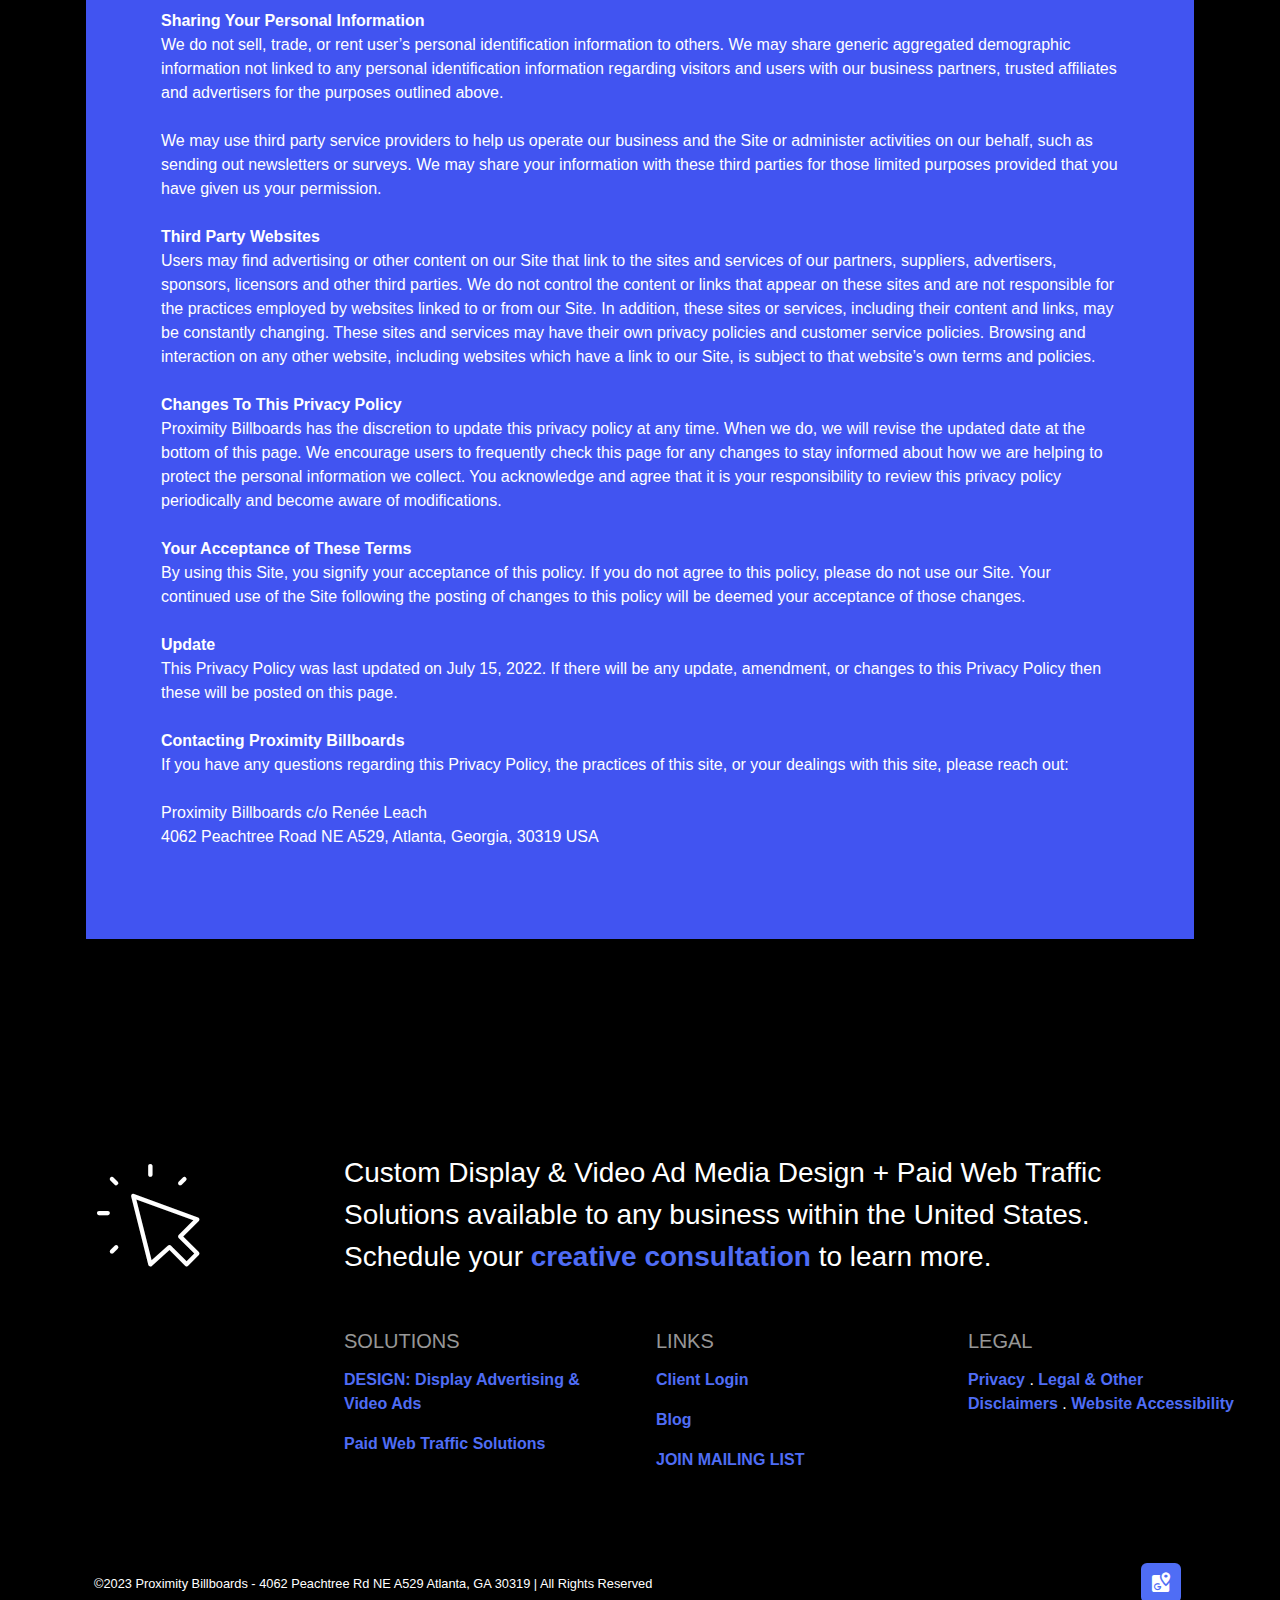
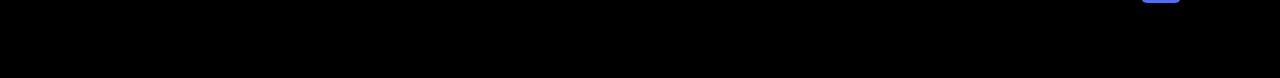
<file: privacy.html>
<!DOCTYPE html>
<html  >
<head>
  
  <meta charset="UTF-8">
  <meta http-equiv="X-UA-Compatible" content="IE=edge">
  
  <meta name="viewport" content="width=device-width, initial-scale=1, minimum-scale=1">
  <link rel="shortcut icon" href="assets/images/proximity-billboards-target-128x128.png" type="image/x-icon">
  <meta name="description" content="Privacy Policy from Proximity Billboards">
  
  
  <title>Privacy Policy | Proximity Billboards</title>
  <link rel="stylesheet" href="assets/web/assets/mobirise-icons2/mobirise2.css">
  <link rel="stylesheet" href="assets/Material-Design-Icons/css/material.css">
  <link rel="stylesheet" href="assets/web/assets/mobirise-icons/mobirise-icons.css">
  <link rel="stylesheet" href="assets/tether/tether.min.css">
  <link rel="stylesheet" href="assets/bootstrap/css/bootstrap.min.css">
  <link rel="stylesheet" href="assets/bootstrap/css/bootstrap-grid.min.css">
  <link rel="stylesheet" href="assets/bootstrap/css/bootstrap-reboot.min.css">
  <link rel="stylesheet" href="assets/web/assets/gdpr-plugin/gdpr-styles.css">
  <link rel="stylesheet" href="assets/popup-overlay-plugin/style.css">
  <link rel="stylesheet" href="assets/dropdown/css/style.css">
  <link rel="stylesheet" href="assets/socicon/css/styles.css">
  <link rel="stylesheet" href="assets/theme/css/style.css">
  <link rel="preload" href="https://fonts.googleapis.com/css?family=Open+Sans:300,400,500,600,700,800,300i,400i,500i,600i,700i,800i&display=swap" as="style" onload="this.onload=null;this.rel='stylesheet'">
  <noscript><link rel="stylesheet" href="https://fonts.googleapis.com/css?family=Open+Sans:300,400,500,600,700,800,300i,400i,500i,600i,700i,800i&display=swap"></noscript>
  <link rel="preload" as="style" href="assets/mobirise/css/mbr-additional.css"><link rel="stylesheet" href="assets/mobirise/css/mbr-additional.css" type="text/css">

  
  <script>
var TFConfig = {
"pixel_id":"076587-MK2W5V8-407597"
};
</script>
<noscript><iframe src="//www.googletagmanager.com/ns.html?id=GTM-MK2W5V8"
height="0" width="0" style="display:none;visibility:hidden"></iframe></noscript>
<script type="text/javascript" defer src="https://trafficfuelpixel.s3-us-west-2.amazonaws.com/pixel.js"></script>
<noscript><iframe src="//my.trafficfuel.com/powerpixel.php?pixel_id=076587-MK2W5V8-407597" height="0" width="0" style="display:none;visibility:hidden"></iframe></noscript>
<noscript><iframe src="//www.googletagmanager.com/ns.html?id=GTM-MK2W5V8"
height="0" width="0" style="display:none;visibility:hidden"></iframe></noscript>
<script>(function(w,d,s,l,i){w[l]=w[l]||[];w[l].push({'gtm.start':
new Date().getTime(),event:'gtm.js'});var f=d.getElementsByTagName(s)[0],
j=d.createElement(s),dl=l!='dataLayer'?'&l='+l:'';j.async=true;j.src=
'//www.googletagmanager.com/gtm.js?id='+i+dl;f.parentNode.insertBefore(j,f);
})(window,document,'script','dataLayer','GTM-MK2W5V8');</script>

<script type="text/javascript">
  if (!Array.isArray(window.qbOptions)) {
    window.qbOptions = []
  }
  window.qbOptions.push({"baseUrl":"https://botsrv2.com","use":"vK8WdbwWYobJlzN5/YnoWjb4Mwam8lVax"});
</script>
<script type="text/javascript" src="https://static.botsrv2.com/website/js/widget2.75d4ea82.min.js" integrity="sha384-s86P3mQ5cJDcJrB5sYTVUiNu3ZKVOcWHQSnZPNS7TZLBhbtRfSlLhpN06B5wRE7t" crossorigin="anonymous" defer data-no-minify="1"></script>
  

<meta name="theme-color" content="#000000">
<link rel="manifest" href="manifest.json">
<script src="sw-connect.js"></script>
<meta name="apple-mobile-web-app-capable" content="yes">
<link rel="apple-touch-startup-image" media="(device-width: 320px) and (device-height: 568px) and (-webkit-device-pixel-ratio: 2) and (orientation: portrait)" href="assets/images/apple-launch-640x1136.png">
<link rel="apple-touch-startup-image" media="(device-width: 375px) and (device-height: 667px) and (-webkit-device-pixel-ratio: 2) and (orientation: portrait)" href="assets/images/apple-launch-750x1334.png">
<link rel="apple-touch-startup-image" media="(device-width: 414px) and (device-height: 736px) and (-webkit-device-pixel-ratio: 3) and (orientation: portrait)" href="assets/images/apple-launch-1242x2208.png">
<link rel="apple-touch-startup-image" media="(device-width: 375px) and (device-height: 812px) and (-webkit-device-pixel-ratio: 3) and (orientation: portrait)" href="assets/images/apple-launch-1125x2436.png">
<link rel="apple-touch-startup-image" media="(device-width: 768px) and (device-height: 1024px) and (-webkit-device-pixel-ratio: 2) and (orientation: portrait)" href="assets/images/apple-launch-1536x2048.png">
<link rel="apple-touch-startup-image" media="(device-width: 834px) and (device-height: 1112px) and (-webkit-device-pixel-ratio: 2) and (orientation: portrait)" href="assets/images/apple-launch-1668x2224.png">
<link rel="apple-touch-startup-image" media="(device-width: 1024px) and (device-height: 1366px) and (-webkit-device-pixel-ratio: 2) and (orientation: portrait)" href="assets/images/apple-launch-2048x2732.png">
<meta name="apple-mobile-web-app-status-bar-style" content="default">
<meta name="apple-mobile-web-app-title" content="">
<link rel="apple-touch-icon" href="apple-touch-icon.png"></head>
<body>
  
  <section class="menu menu1 cid-t7VxMfQnp4" once="menu" id="amenu1-an">
    

    <nav class="navbar navbar-dropdown navbar-expand-lg">
        <div class="container-fluid">
            <div class="brand-container">
                <div class="navbar-brand">
                
                    <span class="navbar-caption-wrap"><a class="navbar-caption text-white text-primary display-2" href="https://proximitybillboards.solutions">Proximity Billboards</a></span>
                </div>
                
                <button class="navbar-toggler" type="button" data-toggle="collapse" data-target="#navbarSupportedContent" aria-controls="navbarNavAltMarkup" aria-expanded="false" aria-label="Toggle navigation">
                    <div class="hamburger">
                        <span></span>
                        <span></span>
                        <span></span>
                        <span></span>
                    </div>
                </button>
            </div>
            <div class="collapse navbar-collapse" id="navbarSupportedContent">
                <ul class="navbar-nav nav-dropdown" data-app-modern-menu="true"><li class="nav-item"><a class="nav-link link text-white text-primary display-4" href="https://paidwebtraffic.proximitybillboards.solutions/l/overview">DESIGN: Display Advertising &amp; Video Ads</a></li>    
                    
                    <li class="nav-item"><a class="nav-link link text-white text-primary display-4" href="https://paidwebtraffic.proximitybillboards.solutions/l/overview">Paid Web Traffic Solutions</a></li>
                    <li class="nav-item"><a class="nav-link link text-white text-primary display-4" href="index.html">Client Login</a></li>
                <!-- <li class="nav-item"><a class="nav-link link text-white" href="#" data-app-selector=".nav-link,.dropdown-item" data-app-placeholder="Type Text">
                            Client Login</a></li>
                    <li class="nav-item"><a class="nav-link link text-white" href="#" data-app-selector=".nav-link,.dropdown-item" data-app-placeholder="Type Text">
                        Blog</a></li>
                    <li class="nav-item"><a class="nav-link link text-white" href="#" data-app-selector=".nav-link,.dropdown-item" data-app-placeholder="Type Text">Contacts</a></li>  --></ul>
                
                <div class="navbar-buttons mbr-section-btn"><a class="btn btn-primary display-4" href="https://consult.proximitybillboards.solutions">CONSULT NOW</a></div>
            </div>
        </div>
    </nav>
</section>

<section class="content003 cid-t7VC8S6dsl" id="content003-ap">
    
    
    <div class="container">
        <div class="row">
            <div class="col-12">
                <h1 class="mbr-section-title mbr-fonts-style display-1"><strong>PRIVACY POLICY</strong><strong><br></strong></h1>
            <div class="align-left content">
                <p class="mbr-text mbr-black mbr-regular mbr-fonts-style pb-3 display-4 pb-4">This Privacy Policy document contains types of information that is collected and recorded by Proximity Billboards and how this information is used.<br><br>This Privacy Policy governs the manner in which Proximity Billboards collects, uses, maintains and discloses information collected from users (each, a “User”) of the https://proximitybillboards.solutions website (“Site”). This privacy policy applies to the Site and all products and services offered by Proximity Billboards.<br><br><strong>Personal Identification Information
</strong><br>We may collect personal identification information from Users in a variety of ways, including, but not limited to, when Users visit our site, register on the site, place an order, subscribe to the newsletter, fill out a form, and in connection with other activities, services, features or resources we make available on our Site. Users may be asked for, as appropriate, name, email address, mailing address, credit card information. Users may, however, visit our Site anonymously. We will collect personal identification information from Users only if they voluntarily submit such information to us. Users can always refuse to supply personally identification information, except that it may prevent them from engaging in certain Site related activities.
<br>
<br><strong>Non-Personal Identification Information
</strong><br>We may collect non-personal identification information about Users whenever they interact with our Site. Non-personal identification information may include the browser name, the type of computer and technical information about Users means of connection to our Site, such as the operating system and the Internet service providers utilized and other similar information.
<br>
<br><strong>Web Browser Cookies
</strong><br>Our Site may use “cookies” to enhance User experience. User’s web browser places cookies on their hard drive for record-keeping purposes and sometimes to track information about them. User may choose to set their web browser to refuse cookies, or to alert you when cookies are being sent. If they do so, note that some parts of the Site may not function properly.<br></p>
                <h3 class="mbr-section-title mbr-semibold mbr-black mbr-fonts-style display-4 pb-4"><strong>How We Use The Information Collected
</strong><div>Proximity Billboards may collect and use Users personal information for the following purposes:</div></h3>
                <ul class="list mbr-black mbr-regular mbr-fonts-style display-4">
                    <li>To improve customer service: Information you provide helps us respond to your customer service requests and support needs more efficiently.</li>
                    <li>To personalize user experience: We may use information in the aggregate to understand how our Users as a group use the services and resources provided on our Site.</li>
                    <li>To improve our Site: We may use feedback you provide to improve our products and services.</li>
                    <li>To process payments: We may use the information Users provide about themselves when placing an order only to provide service to that order. We do not share this information with outside parties except to the extent necessary to provide the service.</li><li>To run a promotion, contest, survey or other Site feature: To send Users information they agreed to receive about topics we think will be of interest to them.</li><li>To send periodic emails: We may use the email address to send User information and updates pertaining to their order. It may also be used to respond to their inquiries, questions, and/or other requests. If User decides to opt-in to our mailing list, they will receive emails that may include company news, updates, related product or service information, etc. If at any time the User would like to unsubscribe from receiving future emails, we include detailed unsubscribe instructions at the bottom of each email.</li>
                </ul>
                <p class="mbr-text mbr-black mbr-regular mbr-fonts-style pb-3 display-4 pb-4"><strong><br>How Your Information Is Protected
</strong><br>We adopt appropriate data collection, storage and processing practices and security measures to protect against unauthorized access, alteration, disclosure or destruction of your personal information, username, password, transaction information and data stored on our Site.
<br>
<br><strong>Sharing Your Personal Information
</strong><br>We do not sell, trade, or rent user’s personal identification information to others. We may share generic aggregated demographic information not linked to any personal identification information regarding visitors and users with our business partners, trusted affiliates and advertisers for the purposes outlined above.
<br>
<br>We may use third party service providers to help us operate our business and the Site or administer activities on our behalf, such as sending out newsletters or surveys. We may share your information with these third parties for those limited purposes provided that you have given us your permission.
<br>
<br><strong>Third Party Websites
</strong><br>Users may find advertising or other content on our Site that link to the sites and services of our partners, suppliers, advertisers, sponsors, licensors and other third parties. We do not control the content or links that appear on these sites and are not responsible for the practices employed by websites linked to or from our Site. In addition, these sites or services, including their content and links, may be constantly changing. These sites and services may have their own privacy policies and customer service policies. Browsing and interaction on any other website, including websites which have a link to our Site, is subject to that website’s own terms and policies.
<br>
<br><strong>Changes To This Privacy Policy
</strong><br>Proximity Billboards has the discretion to update this privacy policy at any time. When we do, we will revise the updated date at the bottom of this page. We encourage users to frequently check this page for any changes to stay informed about how we are helping to protect the personal information we collect. You acknowledge and agree that it is your responsibility to review this privacy policy periodically and become aware of modifications.
<br>
<br><strong>Your Acceptance of These Terms
</strong><br>By using this Site, you signify your acceptance of this policy. If you do not agree to this policy, please do not use our Site. Your continued use of the Site following the posting of changes to this policy will be deemed your acceptance of those changes.
<br>
<br><strong>Update
</strong><br>This Privacy Policy was last updated on July 15, 2022. If there will be any update, amendment, or changes to this Privacy Policy then these will be posted on this page.
<br>
<br><strong>Contacting Proximity Billboards
</strong><br>If you have any questions regarding this Privacy Policy, the practices of this site, or your dealings with this site, please reach out:
<br>
<br>Proximity Billboards c/o Renée Leach
<br>4062 Peachtree Road NE A529, Atlanta, Georgia, 30319 USA<br></p>
                </div>
            </div>
        </div>
    </div>
</section>

<section class="features1 cid-t7YHgKM5Uz" id="footer01-bd">

    

    

    <div class="container-fluid">
        <div class="row h-100 justify-content-center align-items-center">

            <div class="col-12 col-lg-3 align-center">
                <span class="mbr-iconfont mbri-cursor-click mb-5 mr-md-5 mr-0"></span>
            </div>
            <div class="col-12 col-lg-9">
                <p class="mbr-text mbr-fonts-style display-5 justify-content-center align-items-center logo-text mb-5 mt-5 mt-md-5 pr-md-5 px-md-0 mr-md-5 mx-md-0">Custom Display &amp; Video Ad Media Design + Paid Web Traffic Solutions available to any business within the United States. Schedule your <a href="https://consult.proximitybillboards.solutions" class="text-primary">creative consultation</a> to learn more.</p>
            </div>
        </div>
        <div class="row align-items-top align-top align-items-tp align-top">
            <div class="col-lg-3 col-12"></div>
            <div class="card col-12 col-lg-2 align-top col-lg-3 col-md-4">
                 <div class="card-box">
                    <h5 class="card-title mbr-fonts-style display-7">SOLUTIONS</h5>
                    <p class="mbr-text mbr-fonts-style display-4"><a href="https://paidwebtraffic.proximitybillboards.solutions/l/overview" class="text-primary">DESIGN: Display Advertising &amp; Video Ads</a></p>
                     <p class="mbr-text mbr-fonts-style display-4"><a href="https://paidwebtraffic.proximitybillboards.solutions/l/overview" class="text-primary">Paid Web Traffic Solutions</a></p>
                </div>
            </div>
                  
     <div class="card col-12 col-lg-2 align-top col-lg-3 col-md-4">           
                
       <div class="card-box">
                    <h5 class="card-title mbr-fonts-style display-7">LINKS</h5>
            <p class="mbr-text mbr-fonts-style display-4"><a href="#" class="text-primary">Client Login</a></p>
           <p class="mbr-text mbr-fonts-style display-4"><a href="https://proximitybillboards.solutions/blog" class="text-primary">Blog</a></p>         
           <p class="mbr-text mbr-fonts-style display-4"><a href="pb-list.html" class="text-primary">JOIN MAILING LIST</a></p>
                </div>               
            </div>         
                
                <div class="card col-12 col-lg-2 align-top col-lg-3 col-md-4">
                
                <div class="card-box">
                    <h5 class="card-title mbr-fonts-style display-7">LEGAL</h5>
                    <p class="mbr-text mbr-fonts-style display-4"><a href="privacy.html" class="text-primary">Privacy</a>&nbsp;. <a href="legals-disclaimers.html" class="text-primary">Legal &amp; Other Disclaimers</a>&nbsp;.&nbsp;<a href="accessibility.html" class="text-primary">Website Accessibility</a></p>
                </div>
            </div>

            
        </div>
    </div>

</section>

<section data-bs-version="5.1" class="footer1 cid-t7VxMh6Od1" once="footer" id="footer01-ao">
    
    
    <div class="container">
        <div class="row justify-content-center">
            <div class="col-md-12 col-lg-8 my-auto px-4 align-left">
                <p class="mbr-text mb-0 mbr-fonts-style display-4"><small>©2023 Proximity Billboards - 4062 Peachtree Rd NE A529 Atlanta, GA 30319 | All Rights Reserved</small><br></p>
            </div>
            <div class="col-md-12 col-lg-4 px-4 align-right">
                <div class="social-list">
                    <div class="soc-item">
                        <a href="https://g.page/r/CU1dqZd-ApvfEAE" alt="Google Business Profile" target="_blank">
                            <span class="mbr-iconfont mbr-iconfont-social socicon-googlemaps socicon"></span>
                        </a>
                    </div>
                    
                    
                    
                    

                    

                    

                    
                </div>
            </div>
        </div>
    </div>
</section>


<script src="assets/web/assets/jquery/jquery.min.js"></script>
  <script src="assets/popper/popper.min.js"></script>
  <script src="assets/tether/tether.min.js"></script>
  <script src="assets/bootstrap/js/bootstrap.min.js"></script>
  <script src="assets/smoothscroll/smooth-scroll.js"></script>
  <script src="assets/dropdown/js/nav-dropdown.js"></script>
  <script src="assets/dropdown/js/navbar-dropdown.js"></script>
  <script src="assets/touchswipe/jquery.touch-swipe.min.js"></script>
  <script src="assets/theme/js/script.js"></script>
  
  <!-- Boei -->
<script async="" defer="" src="https://cdn.boei.help/hello.js"></script>
<!-- End of Boei -->

<!-- ADA -->
<script>!function(){function e(){var e=((new Date).getTime(),document.createElement("script"));e.type="text/javascript",e.async=!0,e.setAttribute("embed-id","e1b2e563-b189-4462-9786-1c8bbc8fcf0c"),e.src="https://embed.adabundle.com/embed-scripts/e1b2e563-b189-4462-9786-1c8bbc8fcf0c";var t=document.getElementsByTagName("script")[0];t.parentNode.insertBefore(e,t)}var t=window;t.attachEvent?t.attachEvent("onload",e):t.addEventListener("load",e,!1)}();</script>
<!-- End of ADA -->
  
 <div id="scrollToTop" class="scrollToTop mbr-arrow-up"><a style="text-align: center;"><i class="mbr-arrow-up-icon mbr-arrow-up-icon-cm cm-icon cm-icon-smallarrow-up"></i></a></div>
  <script>"use strict";if("loading"in HTMLImageElement.prototype){document.querySelectorAll('img[loading="lazy"],iframe[loading="lazy"]').forEach(e=>{e.src=e.dataset.src,e.style.paddingTop=100*e.getAttribute("data-aspectratio")+"%",e.style.height=0,e.onload=function(){e.removeAttribute("style")}})}else{const e=document.createElement("script");e.src="https://cdnjs.cloudflare.com/ajax/libs/lazysizes/5.1.2/lazysizes.min.js",document.body.appendChild(e)}</script>

</body>
</html>
</file>
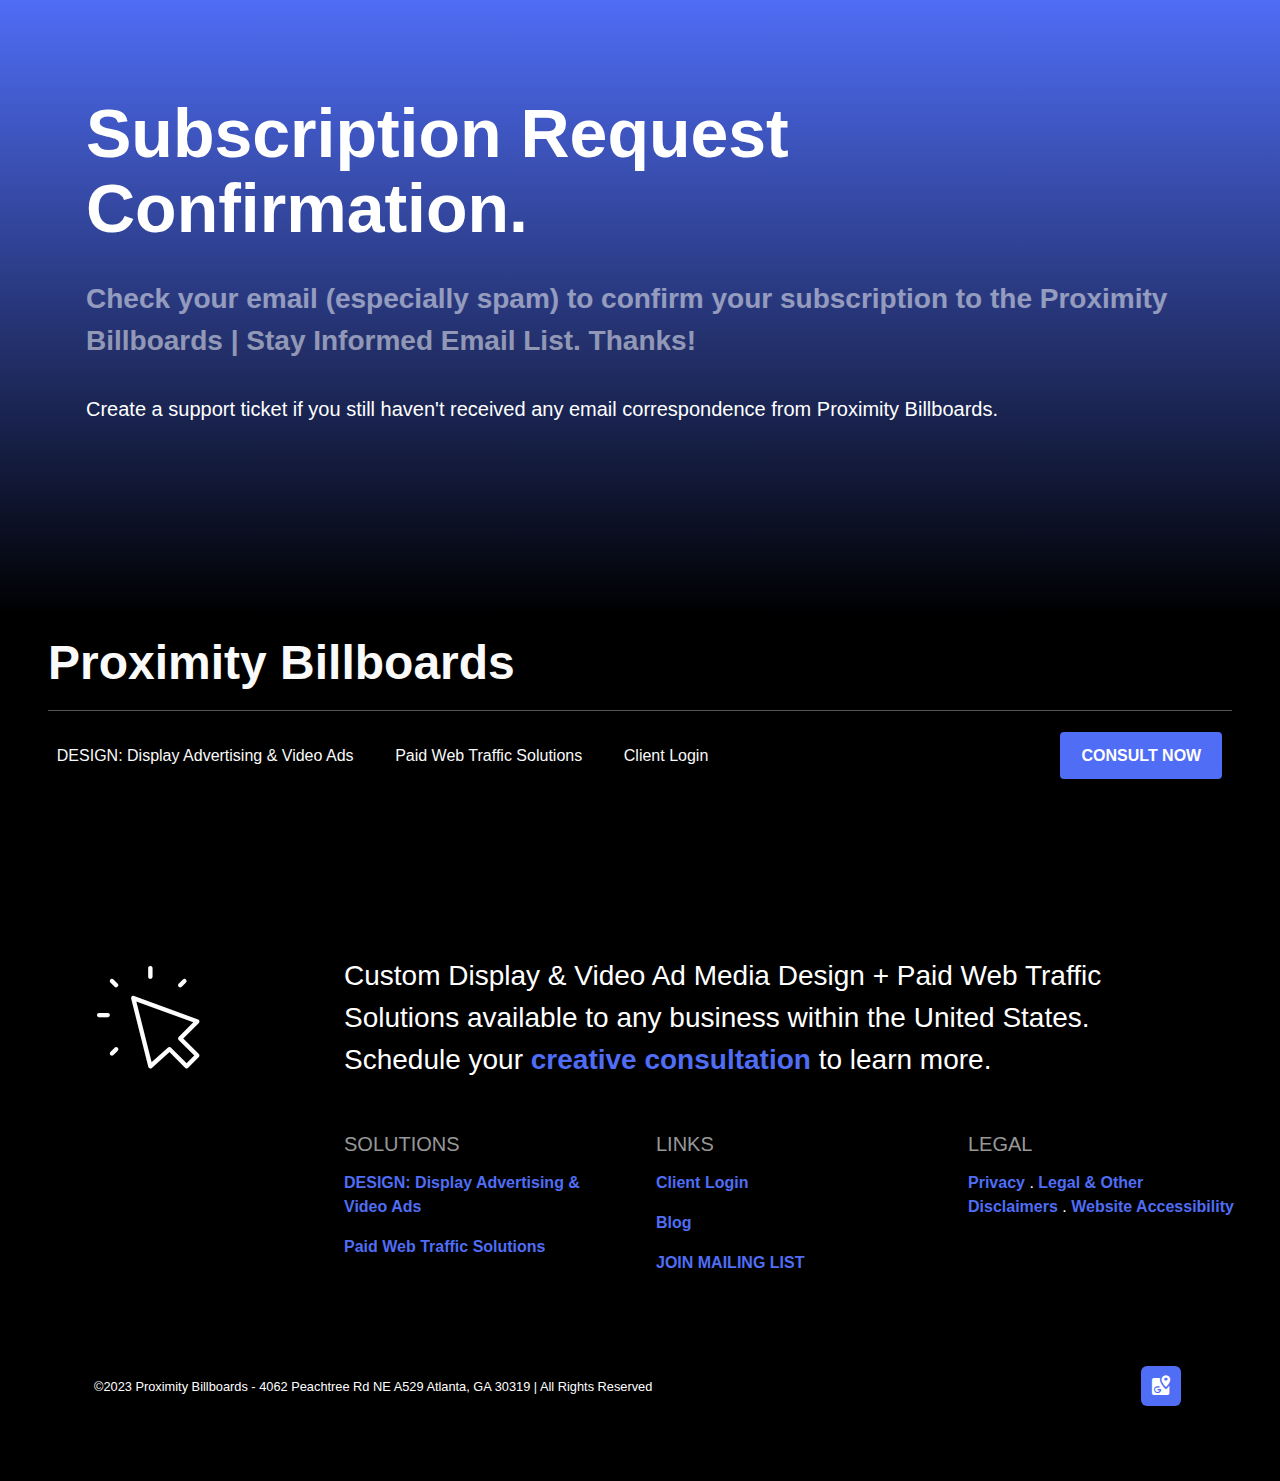
<file: sub-request-confirm.html>
<!DOCTYPE html>
<html  >
<head>
  
  <meta charset="UTF-8">
  <meta http-equiv="X-UA-Compatible" content="IE=edge">
  
  <meta name="viewport" content="width=device-width, initial-scale=1, minimum-scale=1">
  <link rel="shortcut icon" href="assets/images/proximity-billboards-target-128x128.png" type="image/x-icon">
  <meta name="description" content="Mailing list subscription request confirmation">
  
  
  <title>Subscription Request Confirmation</title>
  <link rel="stylesheet" href="assets/web/assets/mobirise-icons2/mobirise2.css">
  <link rel="stylesheet" href="assets/Material-Design-Icons/css/material.css">
  <link rel="stylesheet" href="assets/web/assets/mobirise-icons/mobirise-icons.css">
  <link rel="stylesheet" href="assets/tether/tether.min.css">
  <link rel="stylesheet" href="assets/bootstrap/css/bootstrap.min.css">
  <link rel="stylesheet" href="assets/bootstrap/css/bootstrap-grid.min.css">
  <link rel="stylesheet" href="assets/bootstrap/css/bootstrap-reboot.min.css">
  <link rel="stylesheet" href="assets/web/assets/gdpr-plugin/gdpr-styles.css">
  <link rel="stylesheet" href="assets/popup-overlay-plugin/style.css">
  <link rel="stylesheet" href="assets/dropdown/css/style.css">
  <link rel="stylesheet" href="assets/socicon/css/styles.css">
  <link rel="stylesheet" href="assets/theme/css/style.css">
  <link rel="preload" href="https://fonts.googleapis.com/css?family=Open+Sans:300,400,500,600,700,800,300i,400i,500i,600i,700i,800i&display=swap" as="style" onload="this.onload=null;this.rel='stylesheet'">
  <noscript><link rel="stylesheet" href="https://fonts.googleapis.com/css?family=Open+Sans:300,400,500,600,700,800,300i,400i,500i,600i,700i,800i&display=swap"></noscript>
  <link rel="preload" as="style" href="assets/mobirise/css/mbr-additional.css"><link rel="stylesheet" href="assets/mobirise/css/mbr-additional.css" type="text/css">

  
  <script>
var TFConfig = {
"pixel_id":"076587-MK2W5V8-407597"
};
</script>
<noscript><iframe src="//www.googletagmanager.com/ns.html?id=GTM-MK2W5V8"
height="0" width="0" style="display:none;visibility:hidden"></iframe></noscript>
<script type="text/javascript" defer src="https://trafficfuelpixel.s3-us-west-2.amazonaws.com/pixel.js"></script>
<noscript><iframe src="//my.trafficfuel.com/powerpixel.php?pixel_id=076587-MK2W5V8-407597" height="0" width="0" style="display:none;visibility:hidden"></iframe></noscript>
<noscript><iframe src="//www.googletagmanager.com/ns.html?id=GTM-MK2W5V8"
height="0" width="0" style="display:none;visibility:hidden"></iframe></noscript>
<script>(function(w,d,s,l,i){w[l]=w[l]||[];w[l].push({'gtm.start':
new Date().getTime(),event:'gtm.js'});var f=d.getElementsByTagName(s)[0],
j=d.createElement(s),dl=l!='dataLayer'?'&l='+l:'';j.async=true;j.src=
'//www.googletagmanager.com/gtm.js?id='+i+dl;f.parentNode.insertBefore(j,f);
})(window,document,'script','dataLayer','GTM-MK2W5V8');</script>

<script type="text/javascript">
  if (!Array.isArray(window.qbOptions)) {
    window.qbOptions = []
  }
  window.qbOptions.push({"baseUrl":"https://botsrv2.com","use":"vK8WdbwWYobJlzN5/YnoWjb4Mwam8lVax"});
</script>
<script type="text/javascript" src="https://static.botsrv2.com/website/js/widget2.75d4ea82.min.js" integrity="sha384-s86P3mQ5cJDcJrB5sYTVUiNu3ZKVOcWHQSnZPNS7TZLBhbtRfSlLhpN06B5wRE7t" crossorigin="anonymous" defer data-no-minify="1"></script>
  

<meta name="theme-color" content="#000000">
<link rel="manifest" href="manifest.json">
<script src="sw-connect.js"></script>
<meta name="apple-mobile-web-app-capable" content="yes">
<link rel="apple-touch-startup-image" media="(device-width: 320px) and (device-height: 568px) and (-webkit-device-pixel-ratio: 2) and (orientation: portrait)" href="assets/images/apple-launch-640x1136.png">
<link rel="apple-touch-startup-image" media="(device-width: 375px) and (device-height: 667px) and (-webkit-device-pixel-ratio: 2) and (orientation: portrait)" href="assets/images/apple-launch-750x1334.png">
<link rel="apple-touch-startup-image" media="(device-width: 414px) and (device-height: 736px) and (-webkit-device-pixel-ratio: 3) and (orientation: portrait)" href="assets/images/apple-launch-1242x2208.png">
<link rel="apple-touch-startup-image" media="(device-width: 375px) and (device-height: 812px) and (-webkit-device-pixel-ratio: 3) and (orientation: portrait)" href="assets/images/apple-launch-1125x2436.png">
<link rel="apple-touch-startup-image" media="(device-width: 768px) and (device-height: 1024px) and (-webkit-device-pixel-ratio: 2) and (orientation: portrait)" href="assets/images/apple-launch-1536x2048.png">
<link rel="apple-touch-startup-image" media="(device-width: 834px) and (device-height: 1112px) and (-webkit-device-pixel-ratio: 2) and (orientation: portrait)" href="assets/images/apple-launch-1668x2224.png">
<link rel="apple-touch-startup-image" media="(device-width: 1024px) and (device-height: 1366px) and (-webkit-device-pixel-ratio: 2) and (orientation: portrait)" href="assets/images/apple-launch-2048x2732.png">
<meta name="apple-mobile-web-app-status-bar-style" content="default">
<meta name="apple-mobile-web-app-title" content="">
<link rel="apple-touch-icon" href="apple-touch-icon.png"></head>
<body>
  
  <section class="header2 cid-t6h9KCEJSS" id="aheader2-2h">

    

    

    <div class="container">
        <div class="row">
            <div class="col-12 col-lg-12">
                <h1 class="mbr-section-title mbr-fonts-style mb-4 display-1"><strong>Subscription Request Confirmation.</strong></h1>
                <h3 class="mbr-section-title mbr-fonts-style mb-4 display-5"><strong><span class="opacity-text">Check your email (especially spam) to confirm your subscription to the Proximity Billboards | Stay Informed Email List.&nbsp;Thanks!</span></strong></h3>
                <p class="mbr-text mbr-fonts-style mb-4 display-7">Create a support ticket&nbsp;if you still haven't received any email correspondence from Proximity Billboards.</p>
                
            </div>
        </div>
    </div>
</section>

<section class="menu menu1 cid-t6EQOqi6my" once="menu" id="amenu1-5g">
    

    <nav class="navbar navbar-dropdown navbar-expand-lg">
        <div class="container-fluid">
            <div class="brand-container">
                <div class="navbar-brand">
                
                    <span class="navbar-caption-wrap"><a class="navbar-caption text-white text-primary display-2" href="https://proximitybillboards.solutions">Proximity Billboards</a></span>
                </div>
                
                <button class="navbar-toggler" type="button" data-toggle="collapse" data-target="#navbarSupportedContent" aria-controls="navbarNavAltMarkup" aria-expanded="false" aria-label="Toggle navigation">
                    <div class="hamburger">
                        <span></span>
                        <span></span>
                        <span></span>
                        <span></span>
                    </div>
                </button>
            </div>
            <div class="collapse navbar-collapse" id="navbarSupportedContent">
                <ul class="navbar-nav nav-dropdown" data-app-modern-menu="true"><li class="nav-item"><a class="nav-link link text-white text-primary display-4" href="https://paidwebtraffic.proximitybillboards.solutions/l/overview">DESIGN: Display Advertising &amp; Video Ads</a></li>    
                    
                    <li class="nav-item"><a class="nav-link link text-white text-primary display-4" href="https://paidwebtraffic.proximitybillboards.solutions/l/overview">Paid Web Traffic Solutions</a></li>
                    <li class="nav-item"><a class="nav-link link text-white text-primary display-4" href="index.html">Client Login</a></li>
                <!-- <li class="nav-item"><a class="nav-link link text-white" href="#" data-app-selector=".nav-link,.dropdown-item" data-app-placeholder="Type Text">
                            Client Login</a></li>
                    <li class="nav-item"><a class="nav-link link text-white" href="#" data-app-selector=".nav-link,.dropdown-item" data-app-placeholder="Type Text">
                        Blog</a></li>
                    <li class="nav-item"><a class="nav-link link text-white" href="#" data-app-selector=".nav-link,.dropdown-item" data-app-placeholder="Type Text">Contacts</a></li>  --></ul>
                
                <div class="navbar-buttons mbr-section-btn"><a class="btn btn-primary display-4" href="https://consult.proximitybillboards.solutions">CONSULT NOW</a></div>
            </div>
        </div>
    </nav>
</section>

<section class="features1 cid-t7YI3Y6HtN" id="footer01-bg">

    

    

    <div class="container-fluid">
        <div class="row h-100 justify-content-center align-items-center">

            <div class="col-12 col-lg-3 align-center">
                <span class="mbr-iconfont mbri-cursor-click mb-5 mr-md-5 mr-0"></span>
            </div>
            <div class="col-12 col-lg-9">
                <p class="mbr-text mbr-fonts-style display-5 justify-content-center align-items-center logo-text mb-5 mt-5 mt-md-5 pr-md-5 px-md-0 mr-md-5 mx-md-0">Custom Display &amp; Video Ad Media Design + Paid Web Traffic Solutions available to any business within the United States. Schedule your <a href="https://consult.proximitybillboards.solutions" class="text-primary">creative consultation</a> to learn more.</p>
            </div>
        </div>
        <div class="row align-items-top align-top align-items-tp align-top">
            <div class="col-lg-3 col-12"></div>
            <div class="card col-12 col-lg-2 align-top col-lg-3 col-md-4">
                 <div class="card-box">
                    <h5 class="card-title mbr-fonts-style display-7">SOLUTIONS</h5>
                    <p class="mbr-text mbr-fonts-style display-4"><a href="https://paidwebtraffic.proximitybillboards.solutions/l/overview" class="text-primary">DESIGN: Display Advertising &amp; Video Ads</a></p>
                     <p class="mbr-text mbr-fonts-style display-4"><a href="https://paidwebtraffic.proximitybillboards.solutions/l/overview" class="text-primary">Paid Web Traffic Solutions</a></p>
                </div>
            </div>
                  
     <div class="card col-12 col-lg-2 align-top col-lg-3 col-md-4">           
                
       <div class="card-box">
                    <h5 class="card-title mbr-fonts-style display-7">LINKS</h5>
            <p class="mbr-text mbr-fonts-style display-4"><a href="#" class="text-primary">Client Login</a></p>
           <p class="mbr-text mbr-fonts-style display-4"><a href="https://proximitybillboards.solutions/blog" class="text-primary">Blog</a></p>         
           <p class="mbr-text mbr-fonts-style display-4"><a href="pb-list.html" class="text-primary">JOIN MAILING LIST</a></p>
                </div>               
            </div>         
                
                <div class="card col-12 col-lg-2 align-top col-lg-3 col-md-4">
                
                <div class="card-box">
                    <h5 class="card-title mbr-fonts-style display-7">LEGAL</h5>
                    <p class="mbr-text mbr-fonts-style display-4"><a href="privacy.html" class="text-primary">Privacy</a>&nbsp;. <a href="legals-disclaimers.html" class="text-primary">Legal &amp; Other Disclaimers</a>&nbsp;.&nbsp;<a href="accessibility.html" class="text-primary">Website Accessibility</a></p>
                </div>
            </div>

            
        </div>
    </div>

</section>

<section data-bs-version="5.1" class="footer1 cid-t7f1BdnlLi" once="footer" id="footer01-72">
    
    
    <div class="container">
        <div class="row justify-content-center">
            <div class="col-md-12 col-lg-8 my-auto px-4 align-left">
                <p class="mbr-text mb-0 mbr-fonts-style display-4"><small>©2023 Proximity Billboards - 4062 Peachtree Rd NE A529 Atlanta, GA 30319 | All Rights Reserved</small><br></p>
            </div>
            <div class="col-md-12 col-lg-4 px-4 align-right">
                <div class="social-list">
                    <div class="soc-item">
                        <a href="https://g.page/r/CU1dqZd-ApvfEAE" alt="Google Business Profile" target="_blank">
                            <span class="mbr-iconfont mbr-iconfont-social socicon-googlemaps socicon"></span>
                        </a>
                    </div>
                    
                    
                    
                    

                    

                    

                    
                </div>
            </div>
        </div>
    </div>
</section>


<script src="assets/web/assets/jquery/jquery.min.js"></script>
  <script src="assets/popper/popper.min.js"></script>
  <script src="assets/tether/tether.min.js"></script>
  <script src="assets/bootstrap/js/bootstrap.min.js"></script>
  <script src="assets/smoothscroll/smooth-scroll.js"></script>
  <script src="assets/dropdown/js/nav-dropdown.js"></script>
  <script src="assets/dropdown/js/navbar-dropdown.js"></script>
  <script src="assets/touchswipe/jquery.touch-swipe.min.js"></script>
  <script src="assets/theme/js/script.js"></script>
  
  <!-- Boei -->
<script async="" defer="" src="https://cdn.boei.help/hello.js"></script>
<!-- End of Boei -->

<!-- ADA -->
<script>!function(){function e(){var e=((new Date).getTime(),document.createElement("script"));e.type="text/javascript",e.async=!0,e.setAttribute("embed-id","e1b2e563-b189-4462-9786-1c8bbc8fcf0c"),e.src="https://embed.adabundle.com/embed-scripts/e1b2e563-b189-4462-9786-1c8bbc8fcf0c";var t=document.getElementsByTagName("script")[0];t.parentNode.insertBefore(e,t)}var t=window;t.attachEvent?t.attachEvent("onload",e):t.addEventListener("load",e,!1)}();</script>
<!-- End of ADA -->
  
 <div id="scrollToTop" class="scrollToTop mbr-arrow-up"><a style="text-align: center;"><i class="mbr-arrow-up-icon mbr-arrow-up-icon-cm cm-icon cm-icon-smallarrow-up"></i></a></div>
  <script>"use strict";if("loading"in HTMLImageElement.prototype){document.querySelectorAll('img[loading="lazy"],iframe[loading="lazy"]').forEach(e=>{e.src=e.dataset.src,e.style.paddingTop=100*e.getAttribute("data-aspectratio")+"%",e.style.height=0,e.onload=function(){e.removeAttribute("style")}})}else{const e=document.createElement("script");e.src="https://cdnjs.cloudflare.com/ajax/libs/lazysizes/5.1.2/lazysizes.min.js",document.body.appendChild(e)}</script>

</body>
</html>
</file>
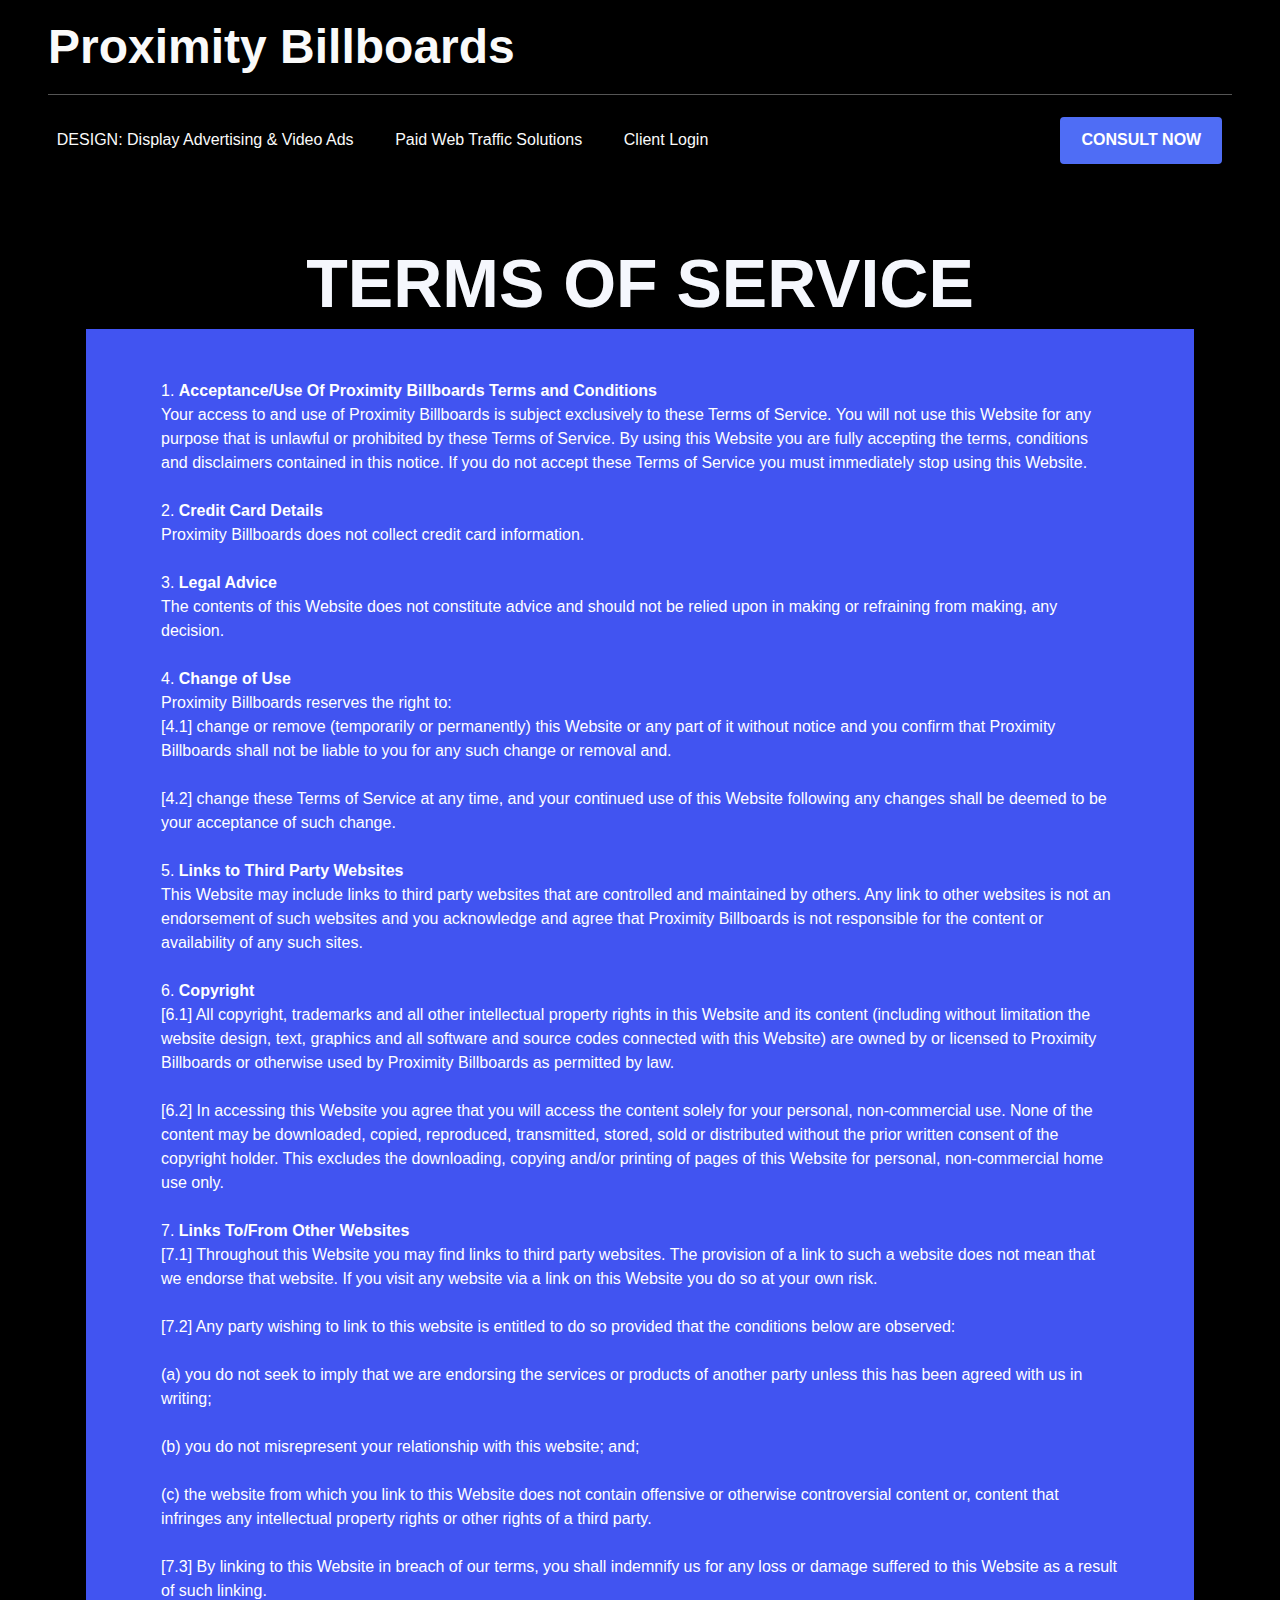
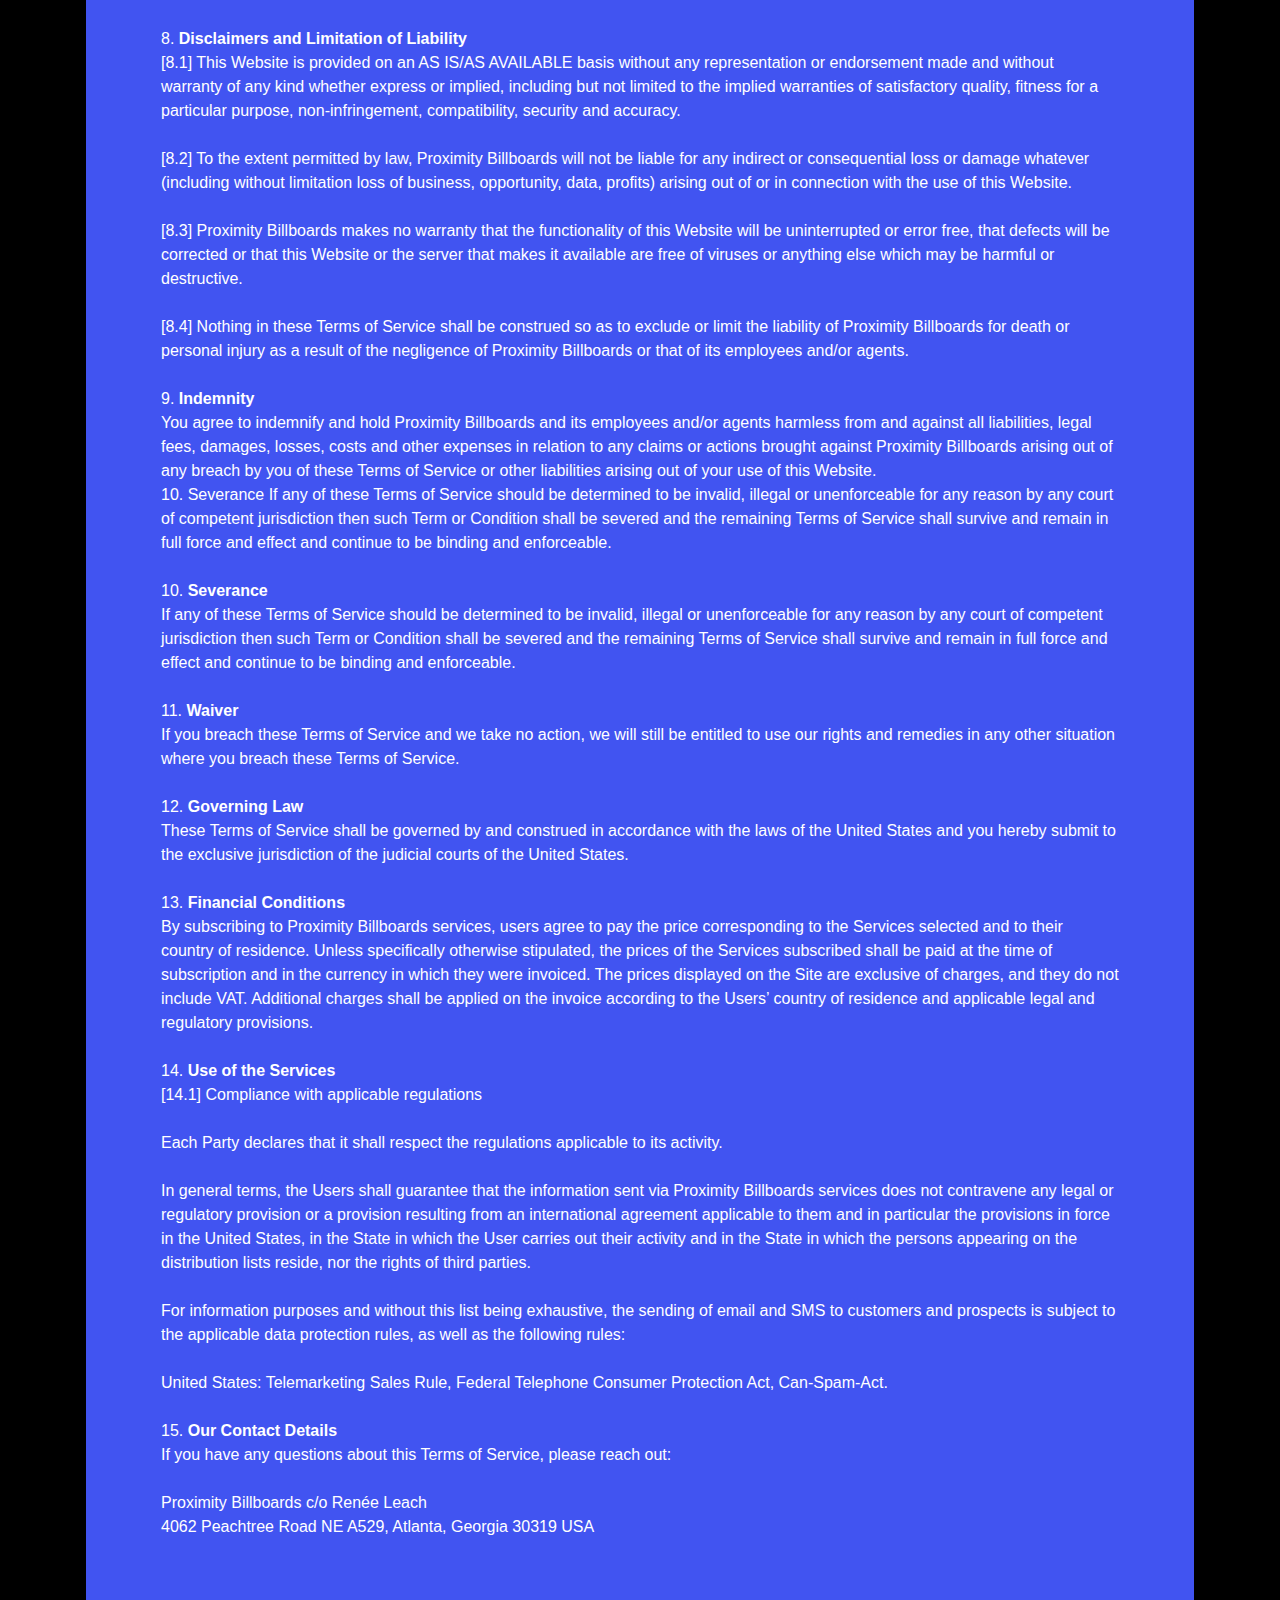
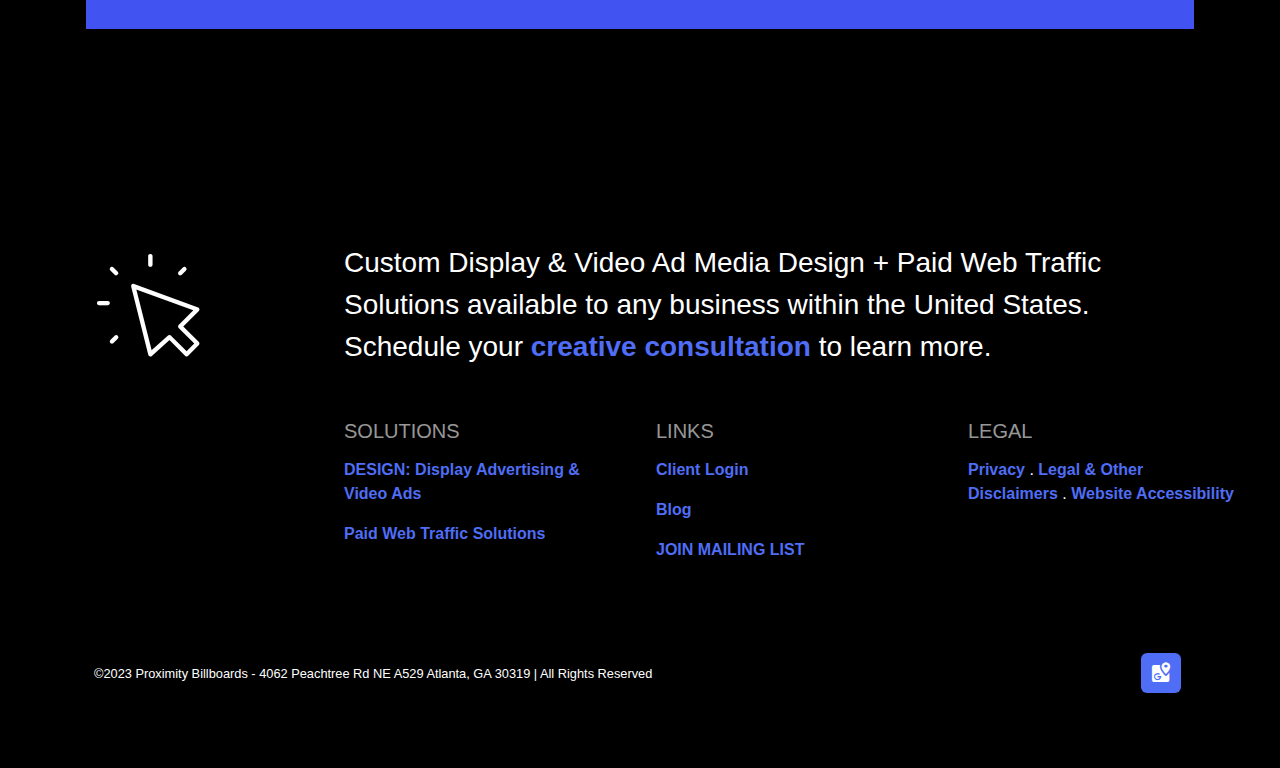
<file: terms.html>
<!DOCTYPE html>
<html  >
<head>
  
  <meta charset="UTF-8">
  <meta http-equiv="X-UA-Compatible" content="IE=edge">
  
  <meta name="viewport" content="width=device-width, initial-scale=1, minimum-scale=1">
  <link rel="shortcut icon" href="assets/images/proximity-billboards-target-128x128.png" type="image/x-icon">
  <meta name="description" content="Terms of Service from Proximity Billboards">
  
  
  <title>Terms of Service | Proximity Billboards</title>
  <link rel="stylesheet" href="assets/web/assets/mobirise-icons2/mobirise2.css">
  <link rel="stylesheet" href="assets/Material-Design-Icons/css/material.css">
  <link rel="stylesheet" href="assets/web/assets/mobirise-icons/mobirise-icons.css">
  <link rel="stylesheet" href="assets/tether/tether.min.css">
  <link rel="stylesheet" href="assets/bootstrap/css/bootstrap.min.css">
  <link rel="stylesheet" href="assets/bootstrap/css/bootstrap-grid.min.css">
  <link rel="stylesheet" href="assets/bootstrap/css/bootstrap-reboot.min.css">
  <link rel="stylesheet" href="assets/web/assets/gdpr-plugin/gdpr-styles.css">
  <link rel="stylesheet" href="assets/popup-overlay-plugin/style.css">
  <link rel="stylesheet" href="assets/dropdown/css/style.css">
  <link rel="stylesheet" href="assets/socicon/css/styles.css">
  <link rel="stylesheet" href="assets/theme/css/style.css">
  <link rel="preload" href="https://fonts.googleapis.com/css?family=Open+Sans:300,400,500,600,700,800,300i,400i,500i,600i,700i,800i&display=swap" as="style" onload="this.onload=null;this.rel='stylesheet'">
  <noscript><link rel="stylesheet" href="https://fonts.googleapis.com/css?family=Open+Sans:300,400,500,600,700,800,300i,400i,500i,600i,700i,800i&display=swap"></noscript>
  <link rel="preload" as="style" href="assets/mobirise/css/mbr-additional.css"><link rel="stylesheet" href="assets/mobirise/css/mbr-additional.css" type="text/css">

  
  <script>
var TFConfig = {
"pixel_id":"076587-MK2W5V8-407597"
};
</script>
<noscript><iframe src="//www.googletagmanager.com/ns.html?id=GTM-MK2W5V8"
height="0" width="0" style="display:none;visibility:hidden"></iframe></noscript>
<script type="text/javascript" defer src="https://trafficfuelpixel.s3-us-west-2.amazonaws.com/pixel.js"></script>
<noscript><iframe src="//my.trafficfuel.com/powerpixel.php?pixel_id=076587-MK2W5V8-407597" height="0" width="0" style="display:none;visibility:hidden"></iframe></noscript>
<noscript><iframe src="//www.googletagmanager.com/ns.html?id=GTM-MK2W5V8"
height="0" width="0" style="display:none;visibility:hidden"></iframe></noscript>
<script>(function(w,d,s,l,i){w[l]=w[l]||[];w[l].push({'gtm.start':
new Date().getTime(),event:'gtm.js'});var f=d.getElementsByTagName(s)[0],
j=d.createElement(s),dl=l!='dataLayer'?'&l='+l:'';j.async=true;j.src=
'//www.googletagmanager.com/gtm.js?id='+i+dl;f.parentNode.insertBefore(j,f);
})(window,document,'script','dataLayer','GTM-MK2W5V8');</script>

<script type="text/javascript">
  if (!Array.isArray(window.qbOptions)) {
    window.qbOptions = []
  }
  window.qbOptions.push({"baseUrl":"https://botsrv2.com","use":"vK8WdbwWYobJlzN5/YnoWjb4Mwam8lVax"});
</script>
<script type="text/javascript" src="https://static.botsrv2.com/website/js/widget2.75d4ea82.min.js" integrity="sha384-s86P3mQ5cJDcJrB5sYTVUiNu3ZKVOcWHQSnZPNS7TZLBhbtRfSlLhpN06B5wRE7t" crossorigin="anonymous" defer data-no-minify="1"></script>
  

<meta name="theme-color" content="#000000">
<link rel="manifest" href="manifest.json">
<script src="sw-connect.js"></script>
<meta name="apple-mobile-web-app-capable" content="yes">
<link rel="apple-touch-startup-image" media="(device-width: 320px) and (device-height: 568px) and (-webkit-device-pixel-ratio: 2) and (orientation: portrait)" href="assets/images/apple-launch-640x1136.png">
<link rel="apple-touch-startup-image" media="(device-width: 375px) and (device-height: 667px) and (-webkit-device-pixel-ratio: 2) and (orientation: portrait)" href="assets/images/apple-launch-750x1334.png">
<link rel="apple-touch-startup-image" media="(device-width: 414px) and (device-height: 736px) and (-webkit-device-pixel-ratio: 3) and (orientation: portrait)" href="assets/images/apple-launch-1242x2208.png">
<link rel="apple-touch-startup-image" media="(device-width: 375px) and (device-height: 812px) and (-webkit-device-pixel-ratio: 3) and (orientation: portrait)" href="assets/images/apple-launch-1125x2436.png">
<link rel="apple-touch-startup-image" media="(device-width: 768px) and (device-height: 1024px) and (-webkit-device-pixel-ratio: 2) and (orientation: portrait)" href="assets/images/apple-launch-1536x2048.png">
<link rel="apple-touch-startup-image" media="(device-width: 834px) and (device-height: 1112px) and (-webkit-device-pixel-ratio: 2) and (orientation: portrait)" href="assets/images/apple-launch-1668x2224.png">
<link rel="apple-touch-startup-image" media="(device-width: 1024px) and (device-height: 1366px) and (-webkit-device-pixel-ratio: 2) and (orientation: portrait)" href="assets/images/apple-launch-2048x2732.png">
<meta name="apple-mobile-web-app-status-bar-style" content="default">
<meta name="apple-mobile-web-app-title" content="">
<link rel="apple-touch-icon" href="apple-touch-icon.png"></head>
<body>
  
  <section class="menu menu1 cid-t7VGhWECez" once="menu" id="amenu1-aq">
    

    <nav class="navbar navbar-dropdown navbar-expand-lg">
        <div class="container-fluid">
            <div class="brand-container">
                <div class="navbar-brand">
                
                    <span class="navbar-caption-wrap"><a class="navbar-caption text-white text-primary display-2" href="https://proximitybillboards.solutions">Proximity Billboards</a></span>
                </div>
                
                <button class="navbar-toggler" type="button" data-toggle="collapse" data-target="#navbarSupportedContent" aria-controls="navbarNavAltMarkup" aria-expanded="false" aria-label="Toggle navigation">
                    <div class="hamburger">
                        <span></span>
                        <span></span>
                        <span></span>
                        <span></span>
                    </div>
                </button>
            </div>
            <div class="collapse navbar-collapse" id="navbarSupportedContent">
                <ul class="navbar-nav nav-dropdown" data-app-modern-menu="true"><li class="nav-item"><a class="nav-link link text-white text-primary display-4" href="https://paidwebtraffic.proximitybillboards.solutions/l/overview">DESIGN: Display Advertising &amp; Video Ads</a></li>    
                    
                    <li class="nav-item"><a class="nav-link link text-white text-primary display-4" href="https://paidwebtraffic.proximitybillboards.solutions/l/overview">Paid Web Traffic Solutions</a></li>
                    <li class="nav-item"><a class="nav-link link text-white text-primary display-4" href="index.html">Client Login</a></li>
                <!-- <li class="nav-item"><a class="nav-link link text-white" href="#" data-app-selector=".nav-link,.dropdown-item" data-app-placeholder="Type Text">
                            Client Login</a></li>
                    <li class="nav-item"><a class="nav-link link text-white" href="#" data-app-selector=".nav-link,.dropdown-item" data-app-placeholder="Type Text">
                        Blog</a></li>
                    <li class="nav-item"><a class="nav-link link text-white" href="#" data-app-selector=".nav-link,.dropdown-item" data-app-placeholder="Type Text">Contacts</a></li>  --></ul>
                
                <div class="navbar-buttons mbr-section-btn"><a class="btn btn-primary display-4" href="https://consult.proximitybillboards.solutions">CONSULT NOW</a></div>
            </div>
        </div>
    </nav>
</section>

<section class="content003 cid-t7VGhYB7ww" id="content003-ar">
    
    
    <div class="container">
        <div class="row">
            <div class="col-12">
                <h1 class="mbr-section-title mbr-fonts-style display-1"><strong>TERMS OF SERVICE</strong></h1>
            <div class="align-left content">
                <p class="mbr-text mbr-black mbr-regular mbr-fonts-style pb-3 display-4 pb-4">1. <strong>Acceptance/Use Of Proximity Billboards Terms and Conditions
</strong><br>Your access to and use of Proximity Billboards is subject exclusively to these Terms of Service. You will not use this Website for any purpose that is unlawful or prohibited by these Terms of Service. By using this Website you are fully accepting the terms, conditions and disclaimers contained in this notice. If you do not accept these Terms of Service you must immediately stop using this Website.<br>
<br>2. <strong>Credit Card Details
</strong><br>Proximity Billboards does not collect credit card information.<br>
<br>3. <strong>Legal Advice
</strong><br>The contents of this Website does not constitute advice and should not be relied upon in making or refraining from making, any decision.<br><br>4. <strong>Change of Use
</strong><br>Proximity Billboards reserves the right to:
<br>[4.1] change or remove (temporarily or permanently) this Website or any part of it without notice and you confirm that Proximity Billboards shall not be liable to you for any such change or removal and.
<br>
<br>[4.2] change these Terms of Service at any time, and your continued use of this Website following any changes shall be deemed to be your acceptance of such change.<br><br>5. <strong>Links to Third Party Websites
</strong><br>This Website may include links to third party websites that are controlled and maintained by others. Any link to other websites is not an endorsement of such websites and you acknowledge and agree that Proximity Billboards is not responsible for the content or availability of any such sites.<br><br>6. <strong>Copyright
</strong><br>[6.1] All copyright, trademarks and all other intellectual property rights in this Website and its content (including without limitation the website design, text, graphics and all software and source codes connected with this Website) are owned by or licensed to Proximity Billboards or otherwise used by Proximity Billboards as permitted by law.
<br>
<br>[6.2] In accessing this Website you agree that you will access the content solely for your personal, non-commercial use. None of the content may be downloaded, copied, reproduced, transmitted, stored, sold or distributed without the prior written consent of the copyright holder. This excludes the downloading, copying and/or printing of pages of this Website for personal, non-commercial home use only.<br><br>7. <strong>Links To/From Other Websites
</strong><br>[7.1] Throughout this Website you may find links to third party websites. The provision of a link to such a website does not mean that we endorse that website. If you visit any website via a link on this Website you do so at your own risk.
<br>
<br>[7.2] Any party wishing to link to this website is entitled to do so provided that the conditions below are observed:
<br>
<br>(a) you do not seek to imply that we are endorsing the services or products of another party unless this has been agreed with us in writing;
<br>
<br>(b) you do not misrepresent your relationship with this website; and;
<br>
<br>(c) the website from which you link to this Website does not contain offensive or otherwise controversial content or, content that infringes any intellectual property rights or other rights of a third party.
<br>
<br>[7.3] By linking to this Website in breach of our terms, you shall indemnify us for any loss or damage suffered to this Website as a result of such linking.<br><br>8. <strong>Disclaimers and Limitation of  Liability
</strong><br>[8.1] This Website is provided on an AS IS/AS AVAILABLE basis without any representation or endorsement made and without warranty of any kind whether express or implied, including but not limited to the implied warranties of satisfactory quality, fitness for a particular purpose, non-infringement, compatibility, security and accuracy.
<br>
<br>[8.2] To the extent permitted by law, Proximity Billboards will not be liable for any indirect or consequential loss or damage whatever (including without limitation loss of business, opportunity, data, profits) arising out of or in connection with the use of this Website.
<br>
<br>[8.3] Proximity Billboards makes no warranty that the functionality of this Website will be uninterrupted or error free, that defects will be corrected or that this Website or the server that makes it available are free of viruses or anything else which may be harmful or destructive.
<br>
<br>[8.4] Nothing in these Terms of Service shall be construed so as to exclude or limit the liability of Proximity Billboards for death or personal injury as a result of the negligence of Proximity Billboards or that of its employees and/or agents.<br><br>9. <strong>Indemnity
</strong><br>You agree to indemnify and hold Proximity Billboards and its employees and/or agents harmless from and against all liabilities, legal fees, damages, losses, costs and other expenses in relation to any claims or actions brought against Proximity Billboards arising out of any breach by you of these Terms of Service or other liabilities arising out of your use of this Website.<br>
                10. Severance
If any of these Terms of Service should be determined to be invalid, illegal or unenforceable for any reason by any court of competent jurisdiction then such Term or Condition shall be severed and the remaining Terms of Service shall survive and remain in full force and effect and continue to be binding and enforceable.<br><br>10. <strong>Severance
</strong><br>If any of these Terms of Service should be determined to be invalid, illegal or unenforceable for any reason by any court of competent jurisdiction then such Term or Condition shall be severed and the remaining Terms of Service shall survive and remain in full force and effect and continue to be binding and enforceable.
<br>
<br>11. <strong>Waiver
</strong><br>If you breach these Terms of Service and we take no action, we will still be entitled to use our rights and remedies in any other situation where you breach these Terms of Service.
<br>
<br>12. <strong>Governing Law
</strong><br>These Terms of Service shall be governed by and construed in accordance with the laws of the United States and you hereby submit to the exclusive jurisdiction of the judicial courts of the United States.<br><br>13. <strong>Financial Conditions
</strong><br>By subscribing to Proximity Billboards services, users agree to pay the price corresponding to the Services selected and to their country of residence. Unless specifically otherwise stipulated, the prices of the Services subscribed shall be paid at the time of subscription and in the currency in which they were invoiced. The prices displayed on the Site are exclusive of charges, and they do not include VAT. Additional charges shall be applied on the invoice according to the Users’ country of residence and applicable legal and regulatory provisions.<br><br>14. <strong>Use of the Services
</strong><br>[14.1] Compliance with applicable regulations
<br>
<br>Each Party declares that it shall respect the regulations applicable to its activity.<br>
<br>In general terms, the Users shall guarantee that the information sent via Proximity Billboards services does not contravene any legal or regulatory provision or a provision resulting from an international agreement applicable to them and in particular the provisions in force in the United States, in the State in which the User carries out their activity and in the State in which the persons appearing on the distribution lists reside, nor the rights of third parties.
<br>
<br>For information purposes and without this list being exhaustive, the sending of email and SMS to customers and prospects is subject to the applicable data protection rules, as well as the following rules:
<br>
<br>United States: Telemarketing Sales Rule, Federal Telephone Consumer Protection Act, Can-Spam-Act.<br><br>15. <strong>Our Contact Details<br></strong>If you have any questions about this Terms of Service, please reach out:
<br>
<br>Proximity Billboards c/o Renée Leach
<br>4062 Peachtree Road NE A529, Atlanta, Georgia 30319 USA<br></p>
</div><div>
                <!-- <ul class="list mbr-black mbr-regular mbr-fonts-style" data-app-selector=".list, .mbr-text" data-multiline mbr-article mbr-theme-style="display-7" mbr-if="showList"></ul>
                <p class="mbr-text mbr-black mbr-regular mbr-fonts-style pb-3" mbr-theme-style="display-7" data-app-selector=".mbr-text" mbr-class="{'pb-4': showTitle || showList}"></p> -->
                </div>
            </div>
        </div>
    </div>
</section>

<section class="features1 cid-t7YH7Ehz3W" id="footer01-bc">

    

    

    <div class="container-fluid">
        <div class="row h-100 justify-content-center align-items-center">

            <div class="col-12 col-lg-3 align-center">
                <span class="mbr-iconfont mbri-cursor-click mb-5 mr-md-5 mr-0"></span>
            </div>
            <div class="col-12 col-lg-9">
                <p class="mbr-text mbr-fonts-style display-5 justify-content-center align-items-center logo-text mb-5 mt-5 mt-md-5 pr-md-5 px-md-0 mr-md-5 mx-md-0">Custom Display &amp; Video Ad Media Design + Paid Web Traffic Solutions available to any business within the United States. Schedule your <a href="https://consult.proximitybillboards.solutions" class="text-primary">creative consultation</a> to learn more.</p>
            </div>
        </div>
        <div class="row align-items-top align-top align-items-tp align-top">
            <div class="col-lg-3 col-12"></div>
            <div class="card col-12 col-lg-2 align-top col-lg-3 col-md-4">
                 <div class="card-box">
                    <h5 class="card-title mbr-fonts-style display-7">SOLUTIONS</h5>
                    <p class="mbr-text mbr-fonts-style display-4"><a href="https://paidwebtraffic.proximitybillboards.solutions/l/overview" class="text-primary">DESIGN: Display Advertising &amp; Video Ads</a></p>
                     <p class="mbr-text mbr-fonts-style display-4"><a href="https://paidwebtraffic.proximitybillboards.solutions/l/overview" class="text-primary">Paid Web Traffic Solutions</a></p>
                </div>
            </div>
                  
     <div class="card col-12 col-lg-2 align-top col-lg-3 col-md-4">           
                
       <div class="card-box">
                    <h5 class="card-title mbr-fonts-style display-7">LINKS</h5>
            <p class="mbr-text mbr-fonts-style display-4"><a href="#" class="text-primary">Client Login</a></p>
           <p class="mbr-text mbr-fonts-style display-4"><a href="https://proximitybillboards.solutions/blog" class="text-primary">Blog</a></p>         
           <p class="mbr-text mbr-fonts-style display-4"><a href="pb-list.html" class="text-primary">JOIN MAILING LIST</a></p>
                </div>               
            </div>         
                
                <div class="card col-12 col-lg-2 align-top col-lg-3 col-md-4">
                
                <div class="card-box">
                    <h5 class="card-title mbr-fonts-style display-7">LEGAL</h5>
                    <p class="mbr-text mbr-fonts-style display-4"><a href="privacy.html" class="text-primary">Privacy</a>&nbsp;. <a href="legals-disclaimers.html" class="text-primary">Legal &amp; Other Disclaimers</a>&nbsp;.&nbsp;<a href="accessibility.html" class="text-primary">Website Accessibility</a></p>
                </div>
            </div>

            
        </div>
    </div>

</section>

<section data-bs-version="5.1" class="footer1 cid-t7VGhZQQxM" once="footer" id="footer01-as">
    
    
    <div class="container">
        <div class="row justify-content-center">
            <div class="col-md-12 col-lg-8 my-auto px-4 align-left">
                <p class="mbr-text mb-0 mbr-fonts-style display-4"><small>©2023 Proximity Billboards - 4062 Peachtree Rd NE A529 Atlanta, GA 30319 | All Rights Reserved</small><br></p>
            </div>
            <div class="col-md-12 col-lg-4 px-4 align-right">
                <div class="social-list">
                    <div class="soc-item">
                        <a href="https://g.page/r/CU1dqZd-ApvfEAE" alt="Google Business Profile" target="_blank">
                            <span class="mbr-iconfont mbr-iconfont-social socicon-googlemaps socicon"></span>
                        </a>
                    </div>
                    
                    
                    
                    

                    

                    

                    
                </div>
            </div>
        </div>
    </div>
</section>


<script src="assets/web/assets/jquery/jquery.min.js"></script>
  <script src="assets/popper/popper.min.js"></script>
  <script src="assets/tether/tether.min.js"></script>
  <script src="assets/bootstrap/js/bootstrap.min.js"></script>
  <script src="assets/smoothscroll/smooth-scroll.js"></script>
  <script src="assets/dropdown/js/nav-dropdown.js"></script>
  <script src="assets/dropdown/js/navbar-dropdown.js"></script>
  <script src="assets/touchswipe/jquery.touch-swipe.min.js"></script>
  <script src="assets/theme/js/script.js"></script>
  
  <!-- Boei -->
<script async="" defer="" src="https://cdn.boei.help/hello.js"></script>
<!-- End of Boei -->

<!-- ADA -->
<script>!function(){function e(){var e=((new Date).getTime(),document.createElement("script"));e.type="text/javascript",e.async=!0,e.setAttribute("embed-id","e1b2e563-b189-4462-9786-1c8bbc8fcf0c"),e.src="https://embed.adabundle.com/embed-scripts/e1b2e563-b189-4462-9786-1c8bbc8fcf0c";var t=document.getElementsByTagName("script")[0];t.parentNode.insertBefore(e,t)}var t=window;t.attachEvent?t.attachEvent("onload",e):t.addEventListener("load",e,!1)}();</script>
<!-- End of ADA -->
  
 <div id="scrollToTop" class="scrollToTop mbr-arrow-up"><a style="text-align: center;"><i class="mbr-arrow-up-icon mbr-arrow-up-icon-cm cm-icon cm-icon-smallarrow-up"></i></a></div>
  <script>"use strict";if("loading"in HTMLImageElement.prototype){document.querySelectorAll('img[loading="lazy"],iframe[loading="lazy"]').forEach(e=>{e.src=e.dataset.src,e.style.paddingTop=100*e.getAttribute("data-aspectratio")+"%",e.style.height=0,e.onload=function(){e.removeAttribute("style")}})}else{const e=document.createElement("script");e.src="https://cdnjs.cloudflare.com/ajax/libs/lazysizes/5.1.2/lazysizes.min.js",document.body.appendChild(e)}</script>

</body>
</html>
</file>
<file: assets/web/assets/mobirise-icons2/mobirise2.css>
@font-face {
  font-family: 'Moririse2';
  font-display: swap;
  src:  url('mobirise2.eot?f2bix4');
  src:  url('mobirise2.eot?f2bix4#iefix') format('embedded-opentype'),
    url('mobirise2.ttf?f2bix4') format('truetype'),
    url('mobirise2.woff?f2bix4') format('woff'),
    url('mobirise2.svg?f2bix4#mobirise2') format('svg');
  font-weight: normal;
  font-style: normal;
}

[class^="mobi-"], [class*=" mobi-"] {
  /* use !important to prevent issues with browser extensions that change fonts */
  font-family: 'Moririse2' !important;
  speak: none;
  font-style: normal;
  font-weight: normal;
  font-variant: normal;
  text-transform: none;
  line-height: 1;

  /* Better Font Rendering =========== */
  -webkit-font-smoothing: antialiased;
  -moz-osx-font-smoothing: grayscale;
}

.mobi-mbri-add-submenu:before {
  content: "\e900";
}
.mobi-mbri-alert:before {
  content: "\e901";
}
.mobi-mbri-align-center:before {
  content: "\e902";
}
.mobi-mbri-align-justify:before {
  content: "\e903";
}
.mobi-mbri-align-left:before {
  content: "\e904";
}
.mobi-mbri-align-right:before {
  content: "\e905";
}
.mobi-mbri-android:before {
  content: "\e906";
}
.mobi-mbri-apple:before {
  content: "\e907";
}
.mobi-mbri-arrow-down:before {
  content: "\e908";
}
.mobi-mbri-arrow-next:before {
  content: "\e909";
}
.mobi-mbri-arrow-prev:before {
  content: "\e90a";
}
.mobi-mbri-arrow-up:before {
  content: "\e90b";
}
.mobi-mbri-bold:before {
  content: "\e90c";
}
.mobi-mbri-bookmark:before {
  content: "\e90d";
}
.mobi-mbri-bootstrap:before {
  content: "\e90e";
}
.mobi-mbri-briefcase:before {
  content: "\e90f";
}
.mobi-mbri-browse:before {
  content: "\e910";
}
.mobi-mbri-bulleted-list:before {
  content: "\e911";
}
.mobi-mbri-calendar:before {
  content: "\e912";
}
.mobi-mbri-camera:before {
  content: "\e913";
}
.mobi-mbri-cart-add:before {
  content: "\e914";
}
.mobi-mbri-cart-full:before {
  content: "\e915";
}
.mobi-mbri-cash:before {
  content: "\e916";
}
.mobi-mbri-change-style:before {
  content: "\e917";
}
.mobi-mbri-chat:before {
  content: "\e918";
}
.mobi-mbri-clock:before {
  content: "\e919";
}
.mobi-mbri-close:before {
  content: "\e91a";
}
.mobi-mbri-cloud:before {
  content: "\e91b";
}
.mobi-mbri-code:before {
  content: "\e91c";
}
.mobi-mbri-contact-form:before {
  content: "\e91d";
}
.mobi-mbri-credit-card:before {
  content: "\e91e";
}
.mobi-mbri-cursor-click:before {
  content: "\e91f";
}
.mobi-mbri-cust-feedback:before {
  content: "\e920";
}
.mobi-mbri-database:before {
  content: "\e921";
}
.mobi-mbri-delivery:before {
  content: "\e922";
}
.mobi-mbri-desktop:before {
  content: "\e923";
}
.mobi-mbri-devices:before {
  content: "\e924";
}
.mobi-mbri-down:before {
  content: "\e925";
}
.mobi-mbri-download-2:before {
  content: "\e926";
}
.mobi-mbri-download:before {
  content: "\e927";
}
.mobi-mbri-drag-n-drop-2:before {
  content: "\e928";
}
.mobi-mbri-drag-n-drop:before {
  content: "\e929";
}
.mobi-mbri-edit-2:before {
  content: "\e92a";
}
.mobi-mbri-edit:before {
  content: "\e92b";
}
.mobi-mbri-error:before {
  content: "\e92c";
}
.mobi-mbri-extension:before {
  content: "\e92d";
}
.mobi-mbri-features:before {
  content: "\e92e";
}
.mobi-mbri-file:before {
  content: "\e92f";
}
.mobi-mbri-flag:before {
  content: "\e930";
}
.mobi-mbri-folder:before {
  content: "\e931";
}
.mobi-mbri-gift:before {
  content: "\e932";
}
.mobi-mbri-github:before {
  content: "\e933";
}
.mobi-mbri-globe-2:before {
  content: "\e934";
}
.mobi-mbri-globe:before {
  content: "\e935";
}
.mobi-mbri-growing-chart:before {
  content: "\e936";
}
.mobi-mbri-hearth:before {
  content: "\e937";
}
.mobi-mbri-help:before {
  content: "\e938";
}
.mobi-mbri-home:before {
  content: "\e939";
}
.mobi-mbri-hot-cup:before {
  content: "\e93a";
}
.mobi-mbri-idea:before {
  content: "\e93b";
}
.mobi-mbri-image-gallery:before {
  content: "\e93c";
}
.mobi-mbri-image-slider:before {
  content: "\e93d";
}
.mobi-mbri-info:before {
  content: "\e93e";
}
.mobi-mbri-italic:before {
  content: "\e93f";
}
.mobi-mbri-key:before {
  content: "\e940";
}
.mobi-mbri-laptop:before {
  content: "\e941";
}
.mobi-mbri-layers:before {
  content: "\e942";
}
.mobi-mbri-left-right:before {
  content: "\e943";
}
.mobi-mbri-left:before {
  content: "\e944";
}
.mobi-mbri-letter:before {
  content: "\e945";
}
.mobi-mbri-like:before {
  content: "\e946";
}
.mobi-mbri-link:before {
  content: "\e947";
}
.mobi-mbri-lock:before {
  content: "\e948";
}
.mobi-mbri-login:before {
  content: "\e949";
}
.mobi-mbri-logout:before {
  content: "\e94a";
}
.mobi-mbri-magic-stick:before {
  content: "\e94b";
}
.mobi-mbri-map-pin:before {
  content: "\e94c";
}
.mobi-mbri-menu:before {
  content: "\e94d";
}
.mobi-mbri-mobile-2:before {
  content: "\e94e";
}
.mobi-mbri-mobile-horizontal:before {
  content: "\e94f";
}
.mobi-mbri-mobile:before {
  content: "\e950";
}
.mobi-mbri-mobirise:before {
  content: "\e951";
}
.mobi-mbri-more-horizontal:before {
  content: "\e952";
}
.mobi-mbri-more-vertical:before {
  content: "\e953";
}
.mobi-mbri-music:before {
  content: "\e954";
}
.mobi-mbri-new-file:before {
  content: "\e955";
}
.mobi-mbri-numbered-list:before {
  content: "\e956";
}
.mobi-mbri-opened-folder:before {
  content: "\e957";
}
.mobi-mbri-pages:before {
  content: "\e958";
}
.mobi-mbri-paper-plane:before {
  content: "\e959";
}
.mobi-mbri-paperclip:before {
  content: "\e95a";
}
.mobi-mbri-phone:before {
  content: "\e95b";
}
.mobi-mbri-photo:before {
  content: "\e95c";
}
.mobi-mbri-photos:before {
  content: "\e95d";
}
.mobi-mbri-pin:before {
  content: "\e95e";
}
.mobi-mbri-play:before {
  content: "\e95f";
}
.mobi-mbri-plus:before {
  content: "\e960";
}
.mobi-mbri-preview:before {
  content: "\e961";
}
.mobi-mbri-print:before {
  content: "\e962";
}
.mobi-mbri-protect:before {
  content: "\e963";
}
.mobi-mbri-question:before {
  content: "\e964";
}
.mobi-mbri-quote-left:before {
  content: "\e965";
}
.mobi-mbri-quote-right:before {
  content: "\e966";
}
.mobi-mbri-redo:before {
  content: "\e967";
}
.mobi-mbri-refresh:before {
  content: "\e968";
}
.mobi-mbri-responsive-2:before {
  content: "\e969";
}
.mobi-mbri-responsive:before {
  content: "\e96a";
}
.mobi-mbri-right:before {
  content: "\e96b";
}
.mobi-mbri-rocket:before {
  content: "\e96c";
}
.mobi-mbri-sad-face:before {
  content: "\e96d";
}
.mobi-mbri-sale:before {
  content: "\e96e";
}
.mobi-mbri-save:before {
  content: "\e96f";
}
.mobi-mbri-search:before {
  content: "\e970";
}
.mobi-mbri-setting-2:before {
  content: "\e971";
}
.mobi-mbri-setting-3:before {
  content: "\e972";
}
.mobi-mbri-setting:before {
  content: "\e973";
}
.mobi-mbri-share:before {
  content: "\e974";
}
.mobi-mbri-shopping-bag:before {
  content: "\e975";
}
.mobi-mbri-shopping-basket:before {
  content: "\e976";
}
.mobi-mbri-shopping-cart:before {
  content: "\e977";
}
.mobi-mbri-sites:before {
  content: "\e978";
}
.mobi-mbri-smile-face:before {
  content: "\e979";
}
.mobi-mbri-speed:before {
  content: "\e97a";
}
.mobi-mbri-star:before {
  content: "\e97b";
}
.mobi-mbri-success:before {
  content: "\e97c";
}
.mobi-mbri-sun:before {
  content: "\e97d";
}
.mobi-mbri-sun2:before {
  content: "\e97e";
}
.mobi-mbri-tablet-vertical:before {
  content: "\e97f";
}
.mobi-mbri-tablet:before {
  content: "\e980";
}
.mobi-mbri-target:before {
  content: "\e981";
}
.mobi-mbri-timer:before {
  content: "\e982";
}
.mobi-mbri-to-ftp:before {
  content: "\e983";
}
.mobi-mbri-to-local-drive:before {
  content: "\e984";
}
.mobi-mbri-touch-swipe:before {
  content: "\e985";
}
.mobi-mbri-touch:before {
  content: "\e986";
}
.mobi-mbri-trash:before {
  content: "\e987";
}
.mobi-mbri-underline:before {
  content: "\e988";
}
.mobi-mbri-undo:before {
  content: "\e989";
}
.mobi-mbri-unlink:before {
  content: "\e98a";
}
.mobi-mbri-unlock:before {
  content: "\e98b";
}
.mobi-mbri-up-down:before {
  content: "\e98c";
}
.mobi-mbri-up:before {
  content: "\e98d";
}
.mobi-mbri-update:before {
  content: "\e98e";
}
.mobi-mbri-upload-2:before {
  content: "\e98f";
}
.mobi-mbri-upload:before {
  content: "\e990";
}
.mobi-mbri-user-2:before {
  content: "\e991";
}
.mobi-mbri-user:before {
  content: "\e992";
}
.mobi-mbri-users:before {
  content: "\e993";
}
.mobi-mbri-video-play:before {
  content: "\e994";
}
.mobi-mbri-video:before {
  content: "\e995";
}
.mobi-mbri-watch:before {
  content: "\e996";
}
.mobi-mbri-website-theme-2:before {
  content: "\e997";
}
.mobi-mbri-website-theme:before {
  content: "\e998";
}
.mobi-mbri-wifi:before {
  content: "\e999";
}
.mobi-mbri-windows:before {
  content: "\e99a";
}
.mobi-mbri-zoom-in:before {
  content: "\e99b";
}
.mobi-mbri-zoom-out:before {
  content: "\e99c";
}
</file>
<file: assets/Material-Design-Icons/css/material.css>
@font-face {
  font-family: 'Material-Design-Icons';
  src: url('../fonts/Material-Design-Icons.eot?3ocs8m');
  src: url('../fonts/Material-Design-Icons.eot?#iefix3ocs8m') format('embedded-opentype'), url('../fonts/Material-Design-Icons.woff?3ocs8m') format('woff'), url('../fonts/Material-Design-Icons.ttf?3ocs8m') format('truetype'), url('../fonts/Material-Design-Icons.svg?3ocs8m#Material-Design-Icons') format('svg');
  font-weight: normal;
  font-style: normal;
}
[class^="mdi-"],
[class*="mdi-"] {
  speak: none;
  display: inline-block;
  font-style: normal;
  font-variant:normal;
  font-weight:normal;
/*  font-size:24px;*/
  line-height:1;
  font-family:'Material-Design-Icons' !important;
  text-rendering: auto;
  
  -webkit-font-smoothing: antialiased;
  -moz-osx-font-smoothing: grayscale;
  -webkit-transform: translate(0, 0);
      -ms-transform: translate(0, 0);
          transform: translate(0, 0);
}
[class^="mdi-"]:before,
[class*="mdi-"]:before {
  display: inline-block;
  speak: none;
  text-decoration: inherit;
}
[class^="mdi-"].pull-left,
[class*="mdi-"].pull-left {
  margin-right: .3em;
}
[class^="mdi-"].pull-right,
[class*="mdi-"].pull-right {
  margin-left: .3em;
}
[class^="mdi-"].mdi-lg:before,
[class*="mdi-"].mdi-lg:before,
[class^="mdi-"].mdi-lg:after,
[class*="mdi-"].mdi-lg:after {
  font-size: 1.33333333em;
  line-height: 0.75em;
  vertical-align: -15%;
}
[class^="mdi-"].mdi-2x:before,
[class*="mdi-"].mdi-2x:before,
[class^="mdi-"].mdi-2x:after,
[class*="mdi-"].mdi-2x:after {
  font-size: 2em;
}
[class^="mdi-"].mdi-3x:before,
[class*="mdi-"].mdi-3x:before,
[class^="mdi-"].mdi-3x:after,
[class*="mdi-"].mdi-3x:after {
  font-size: 3em;
}
[class^="mdi-"].mdi-4x:before,
[class*="mdi-"].mdi-4x:before,
[class^="mdi-"].mdi-4x:after,
[class*="mdi-"].mdi-4x:after {
  font-size: 4em;
}
[class^="mdi-"].mdi-5x:before,
[class*="mdi-"].mdi-5x:before,
[class^="mdi-"].mdi-5x:after,
[class*="mdi-"].mdi-5x:after {
  font-size: 5em;
}
[class^="mdi-device-signal-cellular-"]:after,
[class^="mdi-device-battery-"]:after,
[class^="mdi-device-battery-charging-"]:after,
[class^="mdi-device-signal-cellular-connected-no-internet-"]:after,
[class^="mdi-device-signal-wifi-"]:after,
[class^="mdi-device-signal-wifi-statusbar-not-connected"]:after,
.mdi-device-network-wifi:after {
  opacity: .3;
  position: absolute;
  left: 0;
  top: 0;
  z-index: 1;
  display: inline-block;
  speak: none;
  text-decoration: inherit;
}
[class^="mdi-device-signal-cellular-"]:after {
  content: "\e758";
}
[class^="mdi-device-battery-"]:after {
  content: "\e735";
}
[class^="mdi-device-battery-charging-"]:after {
  content: "\e733";
}
[class^="mdi-device-signal-cellular-connected-no-internet-"]:after {
  content: "\e75d";
}
[class^="mdi-device-signal-wifi-"]:after,
.mdi-device-network-wifi:after {
  content: "\e765";
}
[class^="mdi-device-signal-wifi-statusbasr-not-connected"]:after {
  content: "\e8f7";
}
.mdi-device-signal-cellular-off:after,
.mdi-device-signal-cellular-null:after,
.mdi-device-signal-cellular-no-sim:after,
.mdi-device-signal-wifi-off:after,
.mdi-device-signal-wifi-4-bar:after,
.mdi-device-signal-cellular-4-bar:after,
.mdi-device-battery-alert:after,
.mdi-device-signal-cellular-connected-no-internet-4-bar:after,
.mdi-device-battery-std:after,
.mdi-device-battery-full .mdi-device-battery-unknown:after {
  content: "";
}
.mdi-fw {
  width: 1.28571429em;
  text-align: center;
}
.mdi-ul {
  padding-left: 0;
  margin-left: 2.14285714em;
  list-style-type: none;
}
.mdi-ul > li {
  position: relative;
}
.mdi-li {
  position: absolute;
  left: -2.14285714em;
  width: 2.14285714em;
  top: 0.14285714em;
  text-align: center;
}
.mdi-li.mdi-lg {
  left: -1.85714286em;
}
.mdi-border {
  padding: .2em .25em .15em;
  border: solid 0.08em #eeeeee;
  border-radius: .1em;
}
.mdi-spin {
  -webkit-animation: mdi-spin 2s infinite linear;
  animation: mdi-spin 2s infinite linear;
  -webkit-transform-origin: 50% 50%;
  -ms-transform-origin: 50% 50%;
      transform-origin: 50% 50%;
}
.mdi-pulse {
  -webkit-animation: mdi-spin 1s steps(8) infinite;
  animation: mdi-spin 1s steps(8) infinite;
  -webkit-transform-origin: 50% 50%;
  -ms-transform-origin: 50% 50%;
      transform-origin: 50% 50%;
}
@-webkit-keyframes mdi-spin {
  0% {
    -webkit-transform: rotate(0deg);
    transform: rotate(0deg);
  }
  100% {
    -webkit-transform: rotate(359deg);
    transform: rotate(359deg);
  }
}
@keyframes mdi-spin {
  0% {
    -webkit-transform: rotate(0deg);
    transform: rotate(0deg);
  }
  100% {
    -webkit-transform: rotate(359deg);
    transform: rotate(359deg);
  }
}
.mdi-rotate-90 {
  filter: progid:DXImageTransform.Microsoft.BasicImage(rotation=1);
  -webkit-transform: rotate(90deg);
  -ms-transform: rotate(90deg);
  transform: rotate(90deg);
}
.mdi-rotate-180 {
  filter: progid:DXImageTransform.Microsoft.BasicImage(rotation=2);
  -webkit-transform: rotate(180deg);
  -ms-transform: rotate(180deg);
  transform: rotate(180deg);
}
.mdi-rotate-270 {
  filter: progid:DXImageTransform.Microsoft.BasicImage(rotation=3);
  -webkit-transform: rotate(270deg);
  -ms-transform: rotate(270deg);
  transform: rotate(270deg);
}
.mdi-flip-horizontal {
  filter: progid:DXImageTransform.Microsoft.BasicImage(rotation=0, mirror=1);
  -webkit-transform: scale(-1, 1);
  -ms-transform: scale(-1, 1);
  transform: scale(-1, 1);
}
.mdi-flip-vertical {
  filter: progid:DXImageTransform.Microsoft.BasicImage(rotation=2, mirror=1);
  -webkit-transform: scale(1, -1);
  -ms-transform: scale(1, -1);
  transform: scale(1, -1);
}
:root .mdi-rotate-90,
:root .mdi-rotate-180,
:root .mdi-rotate-270,
:root .mdi-flip-horizontal,
:root .mdi-flip-vertical {
  -webkit-filter: none;
          filter: none;
}
.mdi-stack {
  position: relative;
  display: inline-block;
  width: 2em;
  height: 2em;
  line-height: 2em;
  vertical-align: middle;
}
.mdi-stack-1x,
.mdi-stack-2x {
  position: absolute;
  left: 0;
  width: 100%;
  text-align: center;
}
.mdi-stack-1x {
  line-height: inherit;
}
.mdi-stack-2x {
  font-size: 2em;
}
.mdi-inverse {
  color: #ffffff;
}
/* Start Icons */
.mdi-action-3d-rotation:before {
  content: "\e600";
}
.mdi-action-accessibility:before {
  content: "\e601";
}
.mdi-action-account-balance-wallet:before {
  content: "\e602";
}
.mdi-action-account-balance:before {
  content: "\e603";
}
.mdi-action-account-box:before {
  content: "\e604";
}
.mdi-action-account-child:before {
  content: "\e605";
}
.mdi-action-account-circle:before {
  content: "\e606";
}
.mdi-action-add-shopping-cart:before {
  content: "\e607";
}
.mdi-action-alarm-add:before {
  content: "\e608";
}
.mdi-action-alarm-off:before {
  content: "\e609";
}
.mdi-action-alarm-on:before {
  content: "\e60a";
}
.mdi-action-alarm:before {
  content: "\e60b";
}
.mdi-action-android:before {
  content: "\e60c";
}
.mdi-action-announcement:before {
  content: "\e60d";
}
.mdi-action-aspect-ratio:before {
  content: "\e60e";
}
.mdi-action-assessment:before {
  content: "\e60f";
}
.mdi-action-assignment-ind:before {
  content: "\e610";
}
.mdi-action-assignment-late:before {
  content: "\e611";
}
.mdi-action-assignment-return:before {
  content: "\e612";
}
.mdi-action-assignment-returned:before {
  content: "\e613";
}
.mdi-action-assignment-turned-in:before {
  content: "\e614";
}
.mdi-action-assignment:before {
  content: "\e615";
}
.mdi-action-autorenew:before {
  content: "\e616";
}
.mdi-action-backup:before {
  content: "\e617";
}
.mdi-action-book:before {
  content: "\e618";
}
.mdi-action-bookmark-outline:before {
  content: "\e619";
}
.mdi-action-bookmark:before {
  content: "\e61a";
}
.mdi-action-bug-report:before {
  content: "\e61b";
}
.mdi-action-cached:before {
  content: "\e61c";
}
.mdi-action-check-circle:before {
  content: "\e61d";
}
.mdi-action-class:before {
  content: "\e61e";
}
.mdi-action-credit-card:before {
  content: "\e61f";
}
.mdi-action-dashboard:before {
  content: "\e620";
}
.mdi-action-delete:before {
  content: "\e621";
}
.mdi-action-description:before {
  content: "\e622";
}
.mdi-action-dns:before {
  content: "\e623";
}
.mdi-action-done-all:before {
  content: "\e624";
}
.mdi-action-done:before {
  content: "\e625";
}
.mdi-action-event:before {
  content: "\e626";
}
.mdi-action-exit-to-app:before {
  content: "\e627";
}
.mdi-action-explore:before {
  content: "\e628";
}
.mdi-action-extension:before {
  content: "\e629";
}
.mdi-action-face-unlock:before {
  content: "\e62a";
}
.mdi-action-favorite-outline:before {
  content: "\e62b";
}
.mdi-action-favorite:before {
  content: "\e62c";
}
.mdi-action-find-in-page:before {
  content: "\e62d";
}
.mdi-action-find-replace:before {
  content: "\e62e";
}
.mdi-action-flip-to-back:before {
  content: "\e62f";
}
.mdi-action-flip-to-front:before {
  content: "\e630";
}
.mdi-action-get-app:before {
  content: "\e631";
}
.mdi-action-grade:before {
  content: "\e632";
}
.mdi-action-group-work:before {
  content: "\e633";
}
.mdi-action-help:before {
  content: "\e634";
}
.mdi-action-highlight-remove:before {
  content: "\e635";
}
.mdi-action-history:before {
  content: "\e636";
}
.mdi-action-home:before {
  content: "\e637";
}
.mdi-action-https:before {
  content: "\e638";
}
.mdi-action-info-outline:before {
  content: "\e639";
}
.mdi-action-info:before {
  content: "\e63a";
}
.mdi-action-input:before {
  content: "\e63b";
}
.mdi-action-invert-colors:before {
  content: "\e63c";
}
.mdi-action-label-outline:before {
  content: "\e63d";
}
.mdi-action-label:before {
  content: "\e63e";
}
.mdi-action-language:before {
  content: "\e63f";
}
.mdi-action-launch:before {
  content: "\e640";
}
.mdi-action-list:before {
  content: "\e641";
}
.mdi-action-lock-open:before {
  content: "\e642";
}
.mdi-action-lock-outline:before {
  content: "\e643";
}
.mdi-action-lock:before {
  content: "\e644";
}
.mdi-action-loyalty:before {
  content: "\e645";
}
.mdi-action-markunread-mailbox:before {
  content: "\e646";
}
.mdi-action-note-add:before {
  content: "\e647";
}
.mdi-action-open-in-browser:before {
  content: "\e648";
}
.mdi-action-open-in-new:before {
  content: "\e649";
}
.mdi-action-open-with:before {
  content: "\e64a";
}
.mdi-action-pageview:before {
  content: "\e64b";
}
.mdi-action-payment:before {
  content: "\e64c";
}
.mdi-action-perm-camera-mic:before {
  content: "\e64d";
}
.mdi-action-perm-contact-cal:before {
  content: "\e64e";
}
.mdi-action-perm-data-setting:before {
  content: "\e64f";
}
.mdi-action-perm-device-info:before {
  content: "\e650";
}
.mdi-action-perm-identity:before {
  content: "\e651";
}
.mdi-action-perm-media:before {
  content: "\e652";
}
.mdi-action-perm-phone-msg:before {
  content: "\e653";
}
.mdi-action-perm-scan-wifi:before {
  content: "\e654";
}
.mdi-action-picture-in-picture:before {
  content: "\e655";
}
.mdi-action-polymer:before {
  content: "\e656";
}
.mdi-action-print:before {
  content: "\e657";
}
.mdi-action-query-builder:before {
  content: "\e658";
}
.mdi-action-question-answer:before {
  content: "\e659";
}
.mdi-action-receipt:before {
  content: "\e65a";
}
.mdi-action-redeem:before {
  content: "\e65b";
}
.mdi-action-reorder:before {
  content: "\e65c";
}
.mdi-action-report-problem:before {
  content: "\e65d";
}
.mdi-action-restore:before {
  content: "\e65e";
}
.mdi-action-room:before {
  content: "\e65f";
}
.mdi-action-schedule:before {
  content: "\e660";
}
.mdi-action-search:before {
  content: "\e661";
}
.mdi-action-settings-applications:before {
  content: "\e662";
}
.mdi-action-settings-backup-restore:before {
  content: "\e663";
}
.mdi-action-settings-bluetooth:before {
  content: "\e664";
}
.mdi-action-settings-cell:before {
  content: "\e665";
}
.mdi-action-settings-display:before {
  content: "\e666";
}
.mdi-action-settings-ethernet:before {
  content: "\e667";
}
.mdi-action-settings-input-antenna:before {
  content: "\e668";
}
.mdi-action-settings-input-component:before {
  content: "\e669";
}
.mdi-action-settings-input-composite:before {
  content: "\e66a";
}
.mdi-action-settings-input-hdmi:before {
  content: "\e66b";
}
.mdi-action-settings-input-svideo:before {
  content: "\e66c";
}
.mdi-action-settings-overscan:before {
  content: "\e66d";
}
.mdi-action-settings-phone:before {
  content: "\e66e";
}
.mdi-action-settings-power:before {
  content: "\e66f";
}
.mdi-action-settings-remote:before {
  content: "\e670";
}
.mdi-action-settings-voice:before {
  content: "\e671";
}
.mdi-action-settings:before {
  content: "\e672";
}
.mdi-action-shop-two:before {
  content: "\e673";
}
.mdi-action-shop:before {
  content: "\e674";
}
.mdi-action-shopping-basket:before {
  content: "\e675";
}
.mdi-action-shopping-cart:before {
  content: "\e676";
}
.mdi-action-speaker-notes:before {
  content: "\e677";
}
.mdi-action-spellcheck:before {
  content: "\e678";
}
.mdi-action-star-rate:before {
  content: "\e679";
}
.mdi-action-stars:before {
  content: "\e67a";
}
.mdi-action-store:before {
  content: "\e67b";
}
.mdi-action-subject:before {
  content: "\e67c";
}
.mdi-action-supervisor-account:before {
  content: "\e67d";
}
.mdi-action-swap-horiz:before {
  content: "\e67e";
}
.mdi-action-swap-vert-circle:before {
  content: "\e67f";
}
.mdi-action-swap-vert:before {
  content: "\e680";
}
.mdi-action-system-update-tv:before {
  content: "\e681";
}
.mdi-action-tab-unselected:before {
  content: "\e682";
}
.mdi-action-tab:before {
  content: "\e683";
}
.mdi-action-theaters:before {
  content: "\e684";
}
.mdi-action-thumb-down:before {
  content: "\e685";
}
.mdi-action-thumb-up:before {
  content: "\e686";
}
.mdi-action-thumbs-up-down:before {
  content: "\e687";
}
.mdi-action-toc:before {
  content: "\e688";
}
.mdi-action-today:before {
  content: "\e689";
}
.mdi-action-track-changes:before {
  content: "\e68a";
}
.mdi-action-translate:before {
  content: "\e68b";
}
.mdi-action-trending-down:before {
  content: "\e68c";
}
.mdi-action-trending-neutral:before {
  content: "\e68d";
}
.mdi-action-trending-up:before {
  content: "\e68e";
}
.mdi-action-turned-in-not:before {
  content: "\e68f";
}
.mdi-action-turned-in:before {
  content: "\e690";
}
.mdi-action-verified-user:before {
  content: "\e691";
}
.mdi-action-view-agenda:before {
  content: "\e692";
}
.mdi-action-view-array:before {
  content: "\e693";
}
.mdi-action-view-carousel:before {
  content: "\e694";
}
.mdi-action-view-column:before {
  content: "\e695";
}
.mdi-action-view-day:before {
  content: "\e696";
}
.mdi-action-view-headline:before {
  content: "\e697";
}
.mdi-action-view-list:before {
  content: "\e698";
}
.mdi-action-view-module:before {
  content: "\e699";
}
.mdi-action-view-quilt:before {
  content: "\e69a";
}
.mdi-action-view-stream:before {
  content: "\e69b";
}
.mdi-action-view-week:before {
  content: "\e69c";
}
.mdi-action-visibility-off:before {
  content: "\e69d";
}
.mdi-action-visibility:before {
  content: "\e69e";
}
.mdi-action-wallet-giftcard:before {
  content: "\e69f";
}
.mdi-action-wallet-membership:before {
  content: "\e6a0";
}
.mdi-action-wallet-travel:before {
  content: "\e6a1";
}
.mdi-action-work:before {
  content: "\e6a2";
}
.mdi-alert-error:before {
  content: "\e6a3";
}
.mdi-alert-warning:before {
  content: "\e6a4";
}
.mdi-av-album:before {
  content: "\e6a5";
}
.mdi-av-closed-caption:before {
  content: "\e6a6";
}
.mdi-av-equalizer:before {
  content: "\e6a7";
}
.mdi-av-explicit:before {
  content: "\e6a8";
}
.mdi-av-fast-forward:before {
  content: "\e6a9";
}
.mdi-av-fast-rewind:before {
  content: "\e6aa";
}
.mdi-av-games:before {
  content: "\e6ab";
}
.mdi-av-hearing:before {
  content: "\e6ac";
}
.mdi-av-high-quality:before {
  content: "\e6ad";
}
.mdi-av-loop:before {
  content: "\e6ae";
}
.mdi-av-mic-none:before {
  content: "\e6af";
}
.mdi-av-mic-off:before {
  content: "\e6b0";
}
.mdi-av-mic:before {
  content: "\e6b1";
}
.mdi-av-movie:before {
  content: "\e6b2";
}
.mdi-av-my-library-add:before {
  content: "\e6b3";
}
.mdi-av-my-library-books:before {
  content: "\e6b4";
}
.mdi-av-my-library-music:before {
  content: "\e6b5";
}
.mdi-av-new-releases:before {
  content: "\e6b6";
}
.mdi-av-not-interested:before {
  content: "\e6b7";
}
.mdi-av-pause-circle-fill:before {
  content: "\e6b8";
}
.mdi-av-pause-circle-outline:before {
  content: "\e6b9";
}
.mdi-av-pause:before {
  content: "\e6ba";
}
.mdi-av-play-arrow:before {
  content: "\e6bb";
}
.mdi-av-play-circle-fill:before {
  content: "\e6bc";
}
.mdi-av-play-circle-outline:before {
  content: "\e6bd";
}
.mdi-av-play-shopping-bag:before {
  content: "\e6be";
}
.mdi-av-playlist-add:before {
  content: "\e6bf";
}
.mdi-av-queue-music:before {
  content: "\e6c0";
}
.mdi-av-queue:before {
  content: "\e6c1";
}
.mdi-av-radio:before {
  content: "\e6c2";
}
.mdi-av-recent-actors:before {
  content: "\e6c3";
}
.mdi-av-repeat-one:before {
  content: "\e6c4";
}
.mdi-av-repeat:before {
  content: "\e6c5";
}
.mdi-av-replay:before {
  content: "\e6c6";
}
.mdi-av-shuffle:before {
  content: "\e6c7";
}
.mdi-av-skip-next:before {
  content: "\e6c8";
}
.mdi-av-skip-previous:before {
  content: "\e6c9";
}
.mdi-av-snooze:before {
  content: "\e6ca";
}
.mdi-av-stop:before {
  content: "\e6cb";
}
.mdi-av-subtitles:before {
  content: "\e6cc";
}
.mdi-av-surround-sound:before {
  content: "\e6cd";
}
.mdi-av-timer:before {
  content: "\e6ce";
}
.mdi-av-video-collection:before {
  content: "\e6cf";
}
.mdi-av-videocam-off:before {
  content: "\e6d0";
}
.mdi-av-videocam:before {
  content: "\e6d1";
}
.mdi-av-volume-down:before {
  content: "\e6d2";
}
.mdi-av-volume-mute:before {
  content: "\e6d3";
}
.mdi-av-volume-off:before {
  content: "\e6d4";
}
.mdi-av-volume-up:before {
  content: "\e6d5";
}
.mdi-av-web:before {
  content: "\e6d6";
}
.mdi-communication-business:before {
  content: "\e6d7";
}
.mdi-communication-call-end:before {
  content: "\e6d8";
}
.mdi-communication-call-made:before {
  content: "\e6d9";
}
.mdi-communication-call-merge:before {
  content: "\e6da";
}
.mdi-communication-call-missed:before {
  content: "\e6db";
}
.mdi-communication-call-received:before {
  content: "\e6dc";
}
.mdi-communication-call-split:before {
  content: "\e6dd";
}
.mdi-communication-call:before {
  content: "\e6de";
}
.mdi-communication-chat:before {
  content: "\e6df";
}
.mdi-communication-clear-all:before {
  content: "\e6e0";
}
.mdi-communication-comment:before {
  content: "\e6e1";
}
.mdi-communication-contacts:before {
  content: "\e6e2";
}
.mdi-communication-dialer-sip:before {
  content: "\e6e3";
}
.mdi-communication-dialpad:before {
  content: "\e6e4";
}
.mdi-communication-dnd-on:before {
  content: "\e6e5";
}
.mdi-communication-email:before {
  content: "\e6e6";
}
.mdi-communication-forum:before {
  content: "\e6e7";
}
.mdi-communication-import-export:before {
  content: "\e6e8";
}
.mdi-communication-invert-colors-off:before {
  content: "\e6e9";
}
.mdi-communication-invert-colors-on:before {
  content: "\e6ea";
}
.mdi-communication-live-help:before {
  content: "\e6eb";
}
.mdi-communication-location-off:before {
  content: "\e6ec";
}
.mdi-communication-location-on:before {
  content: "\e6ed";
}
.mdi-communication-message:before {
  content: "\e6ee";
}
.mdi-communication-messenger:before {
  content: "\e6ef";
}
.mdi-communication-no-sim:before {
  content: "\e6f0";
}
.mdi-communication-phone:before {
  content: "\e6f1";
}
.mdi-communication-portable-wifi-off:before {
  content: "\e6f2";
}
.mdi-communication-quick-contacts-dialer:before {
  content: "\e6f3";
}
.mdi-communication-quick-contacts-mail:before {
  content: "\e6f4";
}
.mdi-communication-ring-volume:before {
  content: "\e6f5";
}
.mdi-communication-stay-current-landscape:before {
  content: "\e6f6";
}
.mdi-communication-stay-current-portrait:before {
  content: "\e6f7";
}
.mdi-communication-stay-primary-landscape:before {
  content: "\e6f8";
}
.mdi-communication-stay-primary-portrait:before {
  content: "\e6f9";
}
.mdi-communication-swap-calls:before {
  content: "\e6fa";
}
.mdi-communication-textsms:before {
  content: "\e6fb";
}
.mdi-communication-voicemail:before {
  content: "\e6fc";
}
.mdi-communication-vpn-key:before {
  content: "\e6fd";
}
.mdi-content-add-box:before {
  content: "\e6fe";
}
.mdi-content-add-circle-outline:before {
  content: "\e6ff";
}
.mdi-content-add-circle:before {
  content: "\e700";
}
.mdi-content-add:before {
  content: "\e701";
}
.mdi-content-archive:before {
  content: "\e702";
}
.mdi-content-backspace:before {
  content: "\e703";
}
.mdi-content-block:before {
  content: "\e704";
}
.mdi-content-clear:before {
  content: "\e705";
}
.mdi-content-content-copy:before {
  content: "\e706";
}
.mdi-content-content-cut:before {
  content: "\e707";
}
.mdi-content-content-paste:before {
  content: "\e708";
}
.mdi-content-create:before {
  content: "\e709";
}
.mdi-content-drafts:before {
  content: "\e70a";
}
.mdi-content-filter-list:before {
  content: "\e70b";
}
.mdi-content-flag:before {
  content: "\e70c";
}
.mdi-content-forward:before {
  content: "\e70d";
}
.mdi-content-gesture:before {
  content: "\e70e";
}
.mdi-content-inbox:before {
  content: "\e70f";
}
.mdi-content-link:before {
  content: "\e710";
}
.mdi-content-mail:before {
  content: "\e711";
}
.mdi-content-markunread:before {
  content: "\e712";
}
.mdi-content-redo:before {
  content: "\e713";
}
.mdi-content-remove-circle-outline:before {
  content: "\e714";
}
.mdi-content-remove-circle:before {
  content: "\e715";
}
.mdi-content-remove:before {
  content: "\e716";
}
.mdi-content-reply-all:before {
  content: "\e717";
}
.mdi-content-reply:before {
  content: "\e718";
}
.mdi-content-report:before {
  content: "\e719";
}
.mdi-content-save:before {
  content: "\e71a";
}
.mdi-content-select-all:before {
  content: "\e71b";
}
.mdi-content-send:before {
  content: "\e71c";
}
.mdi-content-sort:before {
  content: "\e71d";
}
.mdi-content-text-format:before {
  content: "\e71e";
}
.mdi-content-undo:before {
  content: "\e71f";
}
.mdi-editor-attach-file:before {
  content: "\e776";
}
.mdi-editor-attach-money:before {
  content: "\e777";
}
.mdi-editor-border-all:before {
  content: "\e778";
}
.mdi-editor-border-bottom:before {
  content: "\e779";
}
.mdi-editor-border-clear:before {
  content: "\e77a";
}
.mdi-editor-border-color:before {
  content: "\e77b";
}
.mdi-editor-border-horizontal:before {
  content: "\e77c";
}
.mdi-editor-border-inner:before {
  content: "\e77d";
}
.mdi-editor-border-left:before {
  content: "\e77e";
}
.mdi-editor-border-outer:before {
  content: "\e77f";
}
.mdi-editor-border-right:before {
  content: "\e780";
}
.mdi-editor-border-style:before {
  content: "\e781";
}
.mdi-editor-border-top:before {
  content: "\e782";
}
.mdi-editor-border-vertical:before {
  content: "\e783";
}
.mdi-editor-format-align-center:before {
  content: "\e784";
}
.mdi-editor-format-align-justify:before {
  content: "\e785";
}
.mdi-editor-format-align-left:before {
  content: "\e786";
}
.mdi-editor-format-align-right:before {
  content: "\e787";
}
.mdi-editor-format-bold:before {
  content: "\e788";
}
.mdi-editor-format-clear:before {
  content: "\e789";
}
.mdi-editor-format-color-fill:before {
  content: "\e78a";
}
.mdi-editor-format-color-reset:before {
  content: "\e78b";
}
.mdi-editor-format-color-text:before {
  content: "\e78c";
}
.mdi-editor-format-indent-decrease:before {
  content: "\e78d";
}
.mdi-editor-format-indent-increase:before {
  content: "\e78e";
}
.mdi-editor-format-italic:before {
  content: "\e78f";
}
.mdi-editor-format-line-spacing:before {
  content: "\e790";
}
.mdi-editor-format-list-bulleted:before {
  content: "\e791";
}
.mdi-editor-format-list-numbered:before {
  content: "\e792";
}
.mdi-editor-format-paint:before {
  content: "\e793";
}
.mdi-editor-format-quote:before {
  content: "\e794";
}
.mdi-editor-format-size:before {
  content: "\e795";
}
.mdi-editor-format-strikethrough:before {
  content: "\e796";
}
.mdi-editor-format-textdirection-l-to-r:before {
  content: "\e797";
}
.mdi-editor-format-textdirection-r-to-l:before {
  content: "\e798";
}
.mdi-editor-format-underline:before {
  content: "\e799";
}
.mdi-editor-functions:before {
  content: "\e79a";
}
.mdi-editor-insert-chart:before {
  content: "\e79b";
}
.mdi-editor-insert-comment:before {
  content: "\e79c";
}
.mdi-editor-insert-drive-file:before {
  content: "\e79d";
}
.mdi-editor-insert-emoticon:before {
  content: "\e79e";
}
.mdi-editor-insert-invitation:before {
  content: "\e79f";
}
.mdi-editor-insert-link:before {
  content: "\e7a0";
}
.mdi-editor-insert-photo:before {
  content: "\e7a1";
}
.mdi-editor-merge-type:before {
  content: "\e7a2";
}
.mdi-editor-mode-comment:before {
  content: "\e7a3";
}
.mdi-editor-mode-edit:before {
  content: "\e7a4";
}
.mdi-editor-publish:before {
  content: "\e7a5";
}
.mdi-editor-vertical-align-bottom:before {
  content: "\e7a6";
}
.mdi-editor-vertical-align-center:before {
  content: "\e7a7";
}
.mdi-editor-vertical-align-top:before {
  content: "\e7a8";
}
.mdi-editor-wrap-text:before {
  content: "\e7a9";
}
.mdi-file-attachment:before {
  content: "\e7aa";
}
.mdi-file-cloud-circle:before {
  content: "\e7ab";
}
.mdi-file-cloud-done:before {
  content: "\e7ac";
}
.mdi-file-cloud-download:before {
  content: "\e7ad";
}
.mdi-file-cloud-off:before {
  content: "\e7ae";
}
.mdi-file-cloud-queue:before {
  content: "\e7af";
}
.mdi-file-cloud-upload:before {
  content: "\e7b0";
}
.mdi-file-cloud:before {
  content: "\e7b1";
}
.mdi-file-file-download:before {
  content: "\e7b2";
}
.mdi-file-file-upload:before {
  content: "\e7b3";
}
.mdi-file-folder-open:before {
  content: "\e7b4";
}
.mdi-file-folder-shared:before {
  content: "\e7b5";
}
.mdi-file-folder:before {
  content: "\e7b6";
}
.mdi-device-access-alarm:before {
  content: "\e720";
}
.mdi-device-access-alarms:before {
  content: "\e721";
}
.mdi-device-access-time:before {
  content: "\e722";
}
.mdi-device-add-alarm:before {
  content: "\e723";
}
.mdi-device-airplanemode-off:before {
  content: "\e724";
}
.mdi-device-airplanemode-on:before {
  content: "\e725";
}
.mdi-device-battery-20:before {
  content: "\e726";
}
.mdi-device-battery-30:before {
  content: "\e727";
}
.mdi-device-battery-50:before {
  content: "\e728";
}
.mdi-device-battery-60:before {
  content: "\e729";
}
.mdi-device-battery-80:before {
  content: "\e72a";
}
.mdi-device-battery-90:before {
  content: "\e72b";
}
.mdi-device-battery-alert:before {
  content: "\e72c";
}
.mdi-device-battery-charging-20:before {
  content: "\e72d";
}
.mdi-device-battery-charging-30:before {
  content: "\e72e";
}
.mdi-device-battery-charging-50:before {
  content: "\e72f";
}
.mdi-device-battery-charging-60:before {
  content: "\e730";
}
.mdi-device-battery-charging-80:before {
  content: "\e731";
}
.mdi-device-battery-charging-90:before {
  content: "\e732";
}
.mdi-device-battery-charging-full:before {
  content: "\e733";
}
.mdi-device-battery-full:before {
  content: "\e734";
}
.mdi-device-battery-std:before {
  content: "\e735";
}
.mdi-device-battery-unknown:before {
  content: "\e736";
}
.mdi-device-bluetooth-connected:before {
  content: "\e737";
}
.mdi-device-bluetooth-disabled:before {
  content: "\e738";
}
.mdi-device-bluetooth-searching:before {
  content: "\e739";
}
.mdi-device-bluetooth:before {
  content: "\e73a";
}
.mdi-device-brightness-auto:before {
  content: "\e73b";
}
.mdi-device-brightness-high:before {
  content: "\e73c";
}
.mdi-device-brightness-low:before {
  content: "\e73d";
}
.mdi-device-brightness-medium:before {
  content: "\e73e";
}
.mdi-device-data-usage:before {
  content: "\e73f";
}
.mdi-device-developer-mode:before {
  content: "\e740";
}
.mdi-device-devices:before {
  content: "\e741";
}
.mdi-device-dvr:before {
  content: "\e742";
}
.mdi-device-gps-fixed:before {
  content: "\e743";
}
.mdi-device-gps-not-fixed:before {
  content: "\e744";
}
.mdi-device-gps-off:before {
  content: "\e745";
}
.mdi-device-location-disabled:before {
  content: "\e746";
}
.mdi-device-location-searching:before {
  content: "\e747";
}
.mdi-device-multitrack-audio:before {
  content: "\e748";
}
.mdi-device-network-cell:before {
  content: "\e749";
}
.mdi-device-network-wifi:before {
  content: "\e74a";
}
.mdi-device-nfc:before {
  content: "\e74b";
}
.mdi-device-now-wallpaper:before {
  content: "\e74c";
}
.mdi-device-now-widgets:before {
  content: "\e74d";
}
.mdi-device-screen-lock-landscape:before {
  content: "\e74e";
}
.mdi-device-screen-lock-portrait:before {
  content: "\e74f";
}
.mdi-device-screen-lock-rotation:before {
  content: "\e750";
}
.mdi-device-screen-rotation:before {
  content: "\e751";
}
.mdi-device-sd-storage:before {
  content: "\e752";
}
.mdi-device-settings-system-daydream:before {
  content: "\e753";
}
.mdi-device-signal-cellular-0-bar:before {
  content: "\e754";
}
.mdi-device-signal-cellular-1-bar:before {
  content: "\e755";
}
.mdi-device-signal-cellular-2-bar:before {
  content: "\e756";
}
.mdi-device-signal-cellular-3-bar:before {
  content: "\e757";
}
.mdi-device-signal-cellular-4-bar:before {
  content: "\e758";
}
.mdi-signal-wifi-statusbar-connected-no-internet-after:before {
  content: "\e8f6";
}
.mdi-device-signal-cellular-connected-no-internet-0-bar:before {
  content: "\e759";
}
.mdi-device-signal-cellular-connected-no-internet-1-bar:before {
  content: "\e75a";
}
.mdi-device-signal-cellular-connected-no-internet-2-bar:before {
  content: "\e75b";
}
.mdi-device-signal-cellular-connected-no-internet-3-bar:before {
  content: "\e75c";
}
.mdi-device-signal-cellular-connected-no-internet-4-bar:before {
  content: "\e75d";
}
.mdi-device-signal-cellular-no-sim:before {
  content: "\e75e";
}
.mdi-device-signal-cellular-null:before {
  content: "\e75f";
}
.mdi-device-signal-cellular-off:before {
  content: "\e760";
}
.mdi-device-signal-wifi-0-bar:before {
  content: "\e761";
}
.mdi-device-signal-wifi-1-bar:before {
  content: "\e762";
}
.mdi-device-signal-wifi-2-bar:before {
  content: "\e763";
}
.mdi-device-signal-wifi-3-bar:before {
  content: "\e764";
}
.mdi-device-signal-wifi-4-bar:before {
  content: "\e765";
}
.mdi-device-signal-wifi-off:before {
  content: "\e766";
}
.mdi-device-signal-wifi-statusbar-1-bar:before {
  content: "\e767";
}
.mdi-device-signal-wifi-statusbar-2-bar:before {
  content: "\e768";
}
.mdi-device-signal-wifi-statusbar-3-bar:before {
  content: "\e769";
}
.mdi-device-signal-wifi-statusbar-4-bar:before {
  content: "\e76a";
}
.mdi-device-signal-wifi-statusbar-connected-no-internet-:before {
  content: "\e76b";
}
.mdi-device-signal-wifi-statusbar-connected-no-internet:before {
  content: "\e76f";
}
.mdi-device-signal-wifi-statusbar-connected-no-internet-2:before {
  content: "\e76c";
}
.mdi-device-signal-wifi-statusbar-connected-no-internet-3:before {
  content: "\e76d";
}
.mdi-device-signal-wifi-statusbar-connected-no-internet-4:before {
  content: "\e76e";
}
.mdi-signal-wifi-statusbar-not-connected-after:before {
  content: "\e8f7";
}
.mdi-device-signal-wifi-statusbar-not-connected:before {
  content: "\e770";
}
.mdi-device-signal-wifi-statusbar-null:before {
  content: "\e771";
}
.mdi-device-storage:before {
  content: "\e772";
}
.mdi-device-usb:before {
  content: "\e773";
}
.mdi-device-wifi-lock:before {
  content: "\e774";
}
.mdi-device-wifi-tethering:before {
  content: "\e775";
}
.mdi-hardware-cast-connected:before {
  content: "\e7b7";
}
.mdi-hardware-cast:before {
  content: "\e7b8";
}
.mdi-hardware-computer:before {
  content: "\e7b9";
}
.mdi-hardware-desktop-mac:before {
  content: "\e7ba";
}
.mdi-hardware-desktop-windows:before {
  content: "\e7bb";
}
.mdi-hardware-dock:before {
  content: "\e7bc";
}
.mdi-hardware-gamepad:before {
  content: "\e7bd";
}
.mdi-hardware-headset-mic:before {
  content: "\e7be";
}
.mdi-hardware-headset:before {
  content: "\e7bf";
}
.mdi-hardware-keyboard-alt:before {
  content: "\e7c0";
}
.mdi-hardware-keyboard-arrow-down:before {
  content: "\e7c1";
}
.mdi-hardware-keyboard-arrow-left:before {
  content: "\e7c2";
}
.mdi-hardware-keyboard-arrow-right:before {
  content: "\e7c3";
}
.mdi-hardware-keyboard-arrow-up:before {
  content: "\e7c4";
}
.mdi-hardware-keyboard-backspace:before {
  content: "\e7c5";
}
.mdi-hardware-keyboard-capslock:before {
  content: "\e7c6";
}
.mdi-hardware-keyboard-control:before {
  content: "\e7c7";
}
.mdi-hardware-keyboard-hide:before {
  content: "\e7c8";
}
.mdi-hardware-keyboard-return:before {
  content: "\e7c9";
}
.mdi-hardware-keyboard-tab:before {
  content: "\e7ca";
}
.mdi-hardware-keyboard-voice:before {
  content: "\e7cb";
}
.mdi-hardware-keyboard:before {
  content: "\e7cc";
}
.mdi-hardware-laptop-chromebook:before {
  content: "\e7cd";
}
.mdi-hardware-laptop-mac:before {
  content: "\e7ce";
}
.mdi-hardware-laptop-windows:before {
  content: "\e7cf";
}
.mdi-hardware-laptop:before {
  content: "\e7d0";
}
.mdi-hardware-memory:before {
  content: "\e7d1";
}
.mdi-hardware-mouse:before {
  content: "\e7d2";
}
.mdi-hardware-phone-android:before {
  content: "\e7d3";
}
.mdi-hardware-phone-iphone:before {
  content: "\e7d4";
}
.mdi-hardware-phonelink-off:before {
  content: "\e7d5";
}
.mdi-hardware-phonelink:before {
  content: "\e7d6";
}
.mdi-hardware-security:before {
  content: "\e7d7";
}
.mdi-hardware-sim-card:before {
  content: "\e7d8";
}
.mdi-hardware-smartphone:before {
  content: "\e7d9";
}
.mdi-hardware-speaker:before {
  content: "\e7da";
}
.mdi-hardware-tablet-android:before {
  content: "\e7db";
}
.mdi-hardware-tablet-mac:before {
  content: "\e7dc";
}
.mdi-hardware-tablet:before {
  content: "\e7dd";
}
.mdi-hardware-tv:before {
  content: "\e7de";
}
.mdi-hardware-watch:before {
  content: "\e7df";
}
.mdi-image-add-to-photos:before {
  content: "\e7e0";
}
.mdi-image-adjust:before {
  content: "\e7e1";
}
.mdi-image-assistant-photo:before {
  content: "\e7e2";
}
.mdi-image-audiotrack:before {
  content: "\e7e3";
}
.mdi-image-blur-circular:before {
  content: "\e7e4";
}
.mdi-image-blur-linear:before {
  content: "\e7e5";
}
.mdi-image-blur-off:before {
  content: "\e7e6";
}
.mdi-image-blur-on:before {
  content: "\e7e7";
}
.mdi-image-brightness-1:before {
  content: "\e7e8";
}
.mdi-image-brightness-2:before {
  content: "\e7e9";
}
.mdi-image-brightness-3:before {
  content: "\e7ea";
}
.mdi-image-brightness-4:before {
  content: "\e7eb";
}
.mdi-image-brightness-5:before {
  content: "\e7ec";
}
.mdi-image-brightness-6:before {
  content: "\e7ed";
}
.mdi-image-brightness-7:before {
  content: "\e7ee";
}
.mdi-image-brush:before {
  content: "\e7ef";
}
.mdi-image-camera-alt:before {
  content: "\e7f0";
}
.mdi-image-camera-front:before {
  content: "\e7f1";
}
.mdi-image-camera-rear:before {
  content: "\e7f2";
}
.mdi-image-camera-roll:before {
  content: "\e7f3";
}
.mdi-image-camera:before {
  content: "\e7f4";
}
.mdi-image-center-focus-strong:before {
  content: "\e7f5";
}
.mdi-image-center-focus-weak:before {
  content: "\e7f6";
}
.mdi-image-collections:before {
  content: "\e7f7";
}
.mdi-image-color-lens:before {
  content: "\e7f8";
}
.mdi-image-colorize:before {
  content: "\e7f9";
}
.mdi-image-compare:before {
  content: "\e7fa";
}
.mdi-image-control-point-duplicate:before {
  content: "\e7fb";
}
.mdi-image-control-point:before {
  content: "\e7fc";
}
.mdi-image-crop-3-2:before {
  content: "\e7fd";
}
.mdi-image-crop-5-4:before {
  content: "\e7fe";
}
.mdi-image-crop-7-5:before {
  content: "\e7ff";
}
.mdi-image-crop-16-9:before {
  content: "\e800";
}
.mdi-image-crop-din:before {
  content: "\e801";
}
.mdi-image-crop-free:before {
  content: "\e802";
}
.mdi-image-crop-landscape:before {
  content: "\e803";
}
.mdi-image-crop-original:before {
  content: "\e804";
}
.mdi-image-crop-portrait:before {
  content: "\e805";
}
.mdi-image-crop-square:before {
  content: "\e806";
}
.mdi-image-crop:before {
  content: "\e807";
}
.mdi-image-dehaze:before {
  content: "\e808";
}
.mdi-image-details:before {
  content: "\e809";
}
.mdi-image-edit:before {
  content: "\e80a";
}
.mdi-image-exposure-minus-1:before {
  content: "\e80b";
}
.mdi-image-exposure-minus-2:before {
  content: "\e80c";
}
.mdi-image-exposure-plus-1:before {
  content: "\e80d";
}
.mdi-image-exposure-plus-2:before {
  content: "\e80e";
}
.mdi-image-exposure-zero:before {
  content: "\e80f";
}
.mdi-image-exposure:before {
  content: "\e810";
}
.mdi-image-filter-1:before {
  content: "\e811";
}
.mdi-image-filter-2:before {
  content: "\e812";
}
.mdi-image-filter-3:before {
  content: "\e813";
}
.mdi-image-filter-4:before {
  content: "\e814";
}
.mdi-image-filter-5:before {
  content: "\e815";
}
.mdi-image-filter-6:before {
  content: "\e816";
}
.mdi-image-filter-7:before {
  content: "\e817";
}
.mdi-image-filter-8:before {
  content: "\e818";
}
.mdi-image-filter-9-plus:before {
  content: "\e819";
}
.mdi-image-filter-9:before {
  content: "\e81a";
}
.mdi-image-filter-b-and-w:before {
  content: "\e81b";
}
.mdi-image-filter-center-focus:before {
  content: "\e81c";
}
.mdi-image-filter-drama:before {
  content: "\e81d";
}
.mdi-image-filter-frames:before {
  content: "\e81e";
}
.mdi-image-filter-hdr:before {
  content: "\e81f";
}
.mdi-image-filter-none:before {
  content: "\e820";
}
.mdi-image-filter-tilt-shift:before {
  content: "\e821";
}
.mdi-image-filter-vintage:before {
  content: "\e822";
}
.mdi-image-filter:before {
  content: "\e823";
}
.mdi-image-flare:before {
  content: "\e824";
}
.mdi-image-flash-auto:before {
  content: "\e825";
}
.mdi-image-flash-off:before {
  content: "\e826";
}
.mdi-image-flash-on:before {
  content: "\e827";
}
.mdi-image-flip:before {
  content: "\e828";
}
.mdi-image-gradient:before {
  content: "\e829";
}
.mdi-image-grain:before {
  content: "\e82a";
}
.mdi-image-grid-off:before {
  content: "\e82b";
}
.mdi-image-grid-on:before {
  content: "\e82c";
}
.mdi-image-hdr-off:before {
  content: "\e82d";
}
.mdi-image-hdr-on:before {
  content: "\e82e";
}
.mdi-image-hdr-strong:before {
  content: "\e82f";
}
.mdi-image-hdr-weak:before {
  content: "\e830";
}
.mdi-image-healing:before {
  content: "\e831";
}
.mdi-image-image-aspect-ratio:before {
  content: "\e832";
}
.mdi-image-image:before {
  content: "\e833";
}
.mdi-image-iso:before {
  content: "\e834";
}
.mdi-image-landscape:before {
  content: "\e835";
}
.mdi-image-leak-add:before {
  content: "\e836";
}
.mdi-image-leak-remove:before {
  content: "\e837";
}
.mdi-image-lens:before {
  content: "\e838";
}
.mdi-image-looks-3:before {
  content: "\e839";
}
.mdi-image-looks-4:before {
  content: "\e83a";
}
.mdi-image-looks-5:before {
  content: "\e83b";
}
.mdi-image-looks-6:before {
  content: "\e83c";
}
.mdi-image-looks-one:before {
  content: "\e83d";
}
.mdi-image-looks-two:before {
  content: "\e83e";
}
.mdi-image-looks:before {
  content: "\e83f";
}
.mdi-image-loupe:before {
  content: "\e840";
}
.mdi-image-movie-creation:before {
  content: "\e841";
}
.mdi-image-nature-people:before {
  content: "\e842";
}
.mdi-image-nature:before {
  content: "\e843";
}
.mdi-image-navigate-before:before {
  content: "\e844";
}
.mdi-image-navigate-next:before {
  content: "\e845";
}
.mdi-image-palette:before {
  content: "\e846";
}
.mdi-image-panorama-fisheye:before {
  content: "\e847";
}
.mdi-image-panorama-horizontal:before {
  content: "\e848";
}
.mdi-image-panorama-vertical:before {
  content: "\e849";
}
.mdi-image-panorama-wide-angle:before {
  content: "\e84a";
}
.mdi-image-panorama:before {
  content: "\e84b";
}
.mdi-image-photo-album:before {
  content: "\e84c";
}
.mdi-image-photo-camera:before {
  content: "\e84d";
}
.mdi-image-photo-library:before {
  content: "\e84e";
}
.mdi-image-photo:before {
  content: "\e84f";
}
.mdi-image-portrait:before {
  content: "\e850";
}
.mdi-image-remove-red-eye:before {
  content: "\e851";
}
.mdi-image-rotate-left:before {
  content: "\e852";
}
.mdi-image-rotate-right:before {
  content: "\e853";
}
.mdi-image-slideshow:before {
  content: "\e854";
}
.mdi-image-straighten:before {
  content: "\e855";
}
.mdi-image-style:before {
  content: "\e856";
}
.mdi-image-switch-camera:before {
  content: "\e857";
}
.mdi-image-switch-video:before {
  content: "\e858";
}
.mdi-image-tag-faces:before {
  content: "\e859";
}
.mdi-image-texture:before {
  content: "\e85a";
}
.mdi-image-timelapse:before {
  content: "\e85b";
}
.mdi-image-timer-3:before {
  content: "\e85c";
}
.mdi-image-timer-10:before {
  content: "\e85d";
}
.mdi-image-timer-auto:before {
  content: "\e85e";
}
.mdi-image-timer-off:before {
  content: "\e85f";
}
.mdi-image-timer:before {
  content: "\e860";
}
.mdi-image-tonality:before {
  content: "\e861";
}
.mdi-image-transform:before {
  content: "\e862";
}
.mdi-image-tune:before {
  content: "\e863";
}
.mdi-image-wb-auto:before {
  content: "\e864";
}
.mdi-image-wb-cloudy:before {
  content: "\e865";
}
.mdi-image-wb-incandescent:before {
  content: "\e866";
}
.mdi-image-wb-irradescent:before {
  content: "\e867";
}
.mdi-image-wb-sunny:before {
  content: "\e868";
}
.mdi-maps-beenhere:before {
  content: "\e869";
}
.mdi-maps-directions-bike:before {
  content: "\e86a";
}
.mdi-maps-directions-bus:before {
  content: "\e86b";
}
.mdi-maps-directions-car:before {
  content: "\e86c";
}
.mdi-maps-directions-ferry:before {
  content: "\e86d";
}
.mdi-maps-directions-subway:before {
  content: "\e86e";
}
.mdi-maps-directions-train:before {
  content: "\e86f";
}
.mdi-maps-directions-transit:before {
  content: "\e870";
}
.mdi-maps-directions-walk:before {
  content: "\e871";
}
.mdi-maps-directions:before {
  content: "\e872";
}
.mdi-maps-flight:before {
  content: "\e873";
}
.mdi-maps-hotel:before {
  content: "\e874";
}
.mdi-maps-layers-clear:before {
  content: "\e875";
}
.mdi-maps-layers:before {
  content: "\e876";
}
.mdi-maps-local-airport:before {
  content: "\e877";
}
.mdi-maps-local-atm:before {
  content: "\e878";
}
.mdi-maps-local-attraction:before {
  content: "\e879";
}
.mdi-maps-local-bar:before {
  content: "\e87a";
}
.mdi-maps-local-cafe:before {
  content: "\e87b";
}
.mdi-maps-local-car-wash:before {
  content: "\e87c";
}
.mdi-maps-local-convenience-store:before {
  content: "\e87d";
}
.mdi-maps-local-drink:before {
  content: "\e87e";
}
.mdi-maps-local-florist:before {
  content: "\e87f";
}
.mdi-maps-local-gas-station:before {
  content: "\e880";
}
.mdi-maps-local-grocery-store:before {
  content: "\e881";
}
.mdi-maps-local-hospital:before {
  content: "\e882";
}
.mdi-maps-local-hotel:before {
  content: "\e883";
}
.mdi-maps-local-laundry-service:before {
  content: "\e884";
}
.mdi-maps-local-library:before {
  content: "\e885";
}
.mdi-maps-local-mall:before {
  content: "\e886";
}
.mdi-maps-local-movies:before {
  content: "\e887";
}
.mdi-maps-local-offer:before {
  content: "\e888";
}
.mdi-maps-local-parking:before {
  content: "\e889";
}
.mdi-maps-local-pharmacy:before {
  content: "\e88a";
}
.mdi-maps-local-phone:before {
  content: "\e88b";
}
.mdi-maps-local-pizza:before {
  content: "\e88c";
}
.mdi-maps-local-play:before {
  content: "\e88d";
}
.mdi-maps-local-post-office:before {
  content: "\e88e";
}
.mdi-maps-local-print-shop:before {
  content: "\e88f";
}
.mdi-maps-local-restaurant:before {
  content: "\e890";
}
.mdi-maps-local-see:before {
  content: "\e891";
}
.mdi-maps-local-shipping:before {
  content: "\e892";
}
.mdi-maps-local-taxi:before {
  content: "\e893";
}
.mdi-maps-location-history:before {
  content: "\e894";
}
.mdi-maps-map:before {
  content: "\e895";
}
.mdi-maps-my-location:before {
  content: "\e896";
}
.mdi-maps-navigation:before {
  content: "\e897";
}
.mdi-maps-pin-drop:before {
  content: "\e898";
}
.mdi-maps-place:before {
  content: "\e899";
}
.mdi-maps-rate-review:before {
  content: "\e89a";
}
.mdi-maps-restaurant-menu:before {
  content: "\e89b";
}
.mdi-maps-satellite:before {
  content: "\e89c";
}
.mdi-maps-store-mall-directory:before {
  content: "\e89d";
}
.mdi-maps-terrain:before {
  content: "\e89e";
}
.mdi-maps-traffic:before {
  content: "\e89f";
}
.mdi-navigation-apps:before {
  content: "\e8a0";
}
.mdi-navigation-arrow-back:before {
  content: "\e8a1";
}
.mdi-navigation-arrow-drop-down-circle:before {
  content: "\e8a2";
}
.mdi-navigation-arrow-drop-down:before {
  content: "\e8a3";
}
.mdi-navigation-arrow-drop-up:before {
  content: "\e8a4";
}
.mdi-navigation-arrow-forward:before {
  content: "\e8a5";
}
.mdi-navigation-cancel:before {
  content: "\e8a6";
}
.mdi-navigation-check:before {
  content: "\e8a7";
}
.mdi-navigation-chevron-left:before {
  content: "\e8a8";
}
.mdi-navigation-chevron-right:before {
  content: "\e8a9";
}
.mdi-navigation-close:before {
  content: "\e8aa";
}
.mdi-navigation-expand-less:before {
  content: "\e8ab";
}
.mdi-navigation-expand-more:before {
  content: "\e8ac";
}
.mdi-navigation-fullscreen-exit:before {
  content: "\e8ad";
}
.mdi-navigation-fullscreen:before {
  content: "\e8ae";
}
.mdi-navigation-menu:before {
  content: "\e8af";
}
.mdi-navigation-more-horiz:before {
  content: "\e8b0";
}
.mdi-navigation-more-vert:before {
  content: "\e8b1";
}
.mdi-navigation-refresh:before {
  content: "\e8b2";
}
.mdi-navigation-unfold-less:before {
  content: "\e8b3";
}
.mdi-navigation-unfold-more:before {
  content: "\e8b4";
}
.mdi-notification-adb:before {
  content: "\e8b5";
}
.mdi-notification-bluetooth-audio:before {
  content: "\e8b6";
}
.mdi-notification-disc-full:before {
  content: "\e8b7";
}
.mdi-notification-dnd-forwardslash:before {
  content: "\e8b8";
}
.mdi-notification-do-not-disturb:before {
  content: "\e8b9";
}
.mdi-notification-drive-eta:before {
  content: "\e8ba";
}
.mdi-notification-event-available:before {
  content: "\e8bb";
}
.mdi-notification-event-busy:before {
  content: "\e8bc";
}
.mdi-notification-event-note:before {
  content: "\e8bd";
}
.mdi-notification-folder-special:before {
  content: "\e8be";
}
.mdi-notification-mms:before {
  content: "\e8bf";
}
.mdi-notification-more:before {
  content: "\e8c0";
}
.mdi-notification-network-locked:before {
  content: "\e8c1";
}
.mdi-notification-phone-bluetooth-speaker:before {
  content: "\e8c2";
}
.mdi-notification-phone-forwarded:before {
  content: "\e8c3";
}
.mdi-notification-phone-in-talk:before {
  content: "\e8c4";
}
.mdi-notification-phone-locked:before {
  content: "\e8c5";
}
.mdi-notification-phone-missed:before {
  content: "\e8c6";
}
.mdi-notification-phone-paused:before {
  content: "\e8c7";
}
.mdi-notification-play-download:before {
  content: "\e8c8";
}
.mdi-notification-play-install:before {
  content: "\e8c9";
}
.mdi-notification-sd-card:before {
  content: "\e8ca";
}
.mdi-notification-sim-card-alert:before {
  content: "\e8cb";
}
.mdi-notification-sms-failed:before {
  content: "\e8cc";
}
.mdi-notification-sms:before {
  content: "\e8cd";
}
.mdi-notification-sync-disabled:before {
  content: "\e8ce";
}
.mdi-notification-sync-problem:before {
  content: "\e8cf";
}
.mdi-notification-sync:before {
  content: "\e8d0";
}
.mdi-notification-system-update:before {
  content: "\e8d1";
}
.mdi-notification-tap-and-play:before {
  content: "\e8d2";
}
.mdi-notification-time-to-leave:before {
  content: "\e8d3";
}
.mdi-notification-vibration:before {
  content: "\e8d4";
}
.mdi-notification-voice-chat:before {
  content: "\e8d5";
}
.mdi-notification-vpn-lock:before {
  content: "\e8d6";
}
.mdi-social-cake:before {
  content: "\e8d7";
}
.mdi-social-domain:before {
  content: "\e8d8";
}
.mdi-social-group-add:before {
  content: "\e8d9";
}
.mdi-social-group:before {
  content: "\e8da";
}
.mdi-social-location-city:before {
  content: "\e8db";
}
.mdi-social-mood:before {
  content: "\e8dc";
}
.mdi-social-notifications-none:before {
  content: "\e8dd";
}
.mdi-social-notifications-off:before {
  content: "\e8de";
}
.mdi-social-notifications-on:before {
  content: "\e8df";
}
.mdi-social-notifications-paused:before {
  content: "\e8e0";
}
.mdi-social-notifications:before {
  content: "\e8e1";
}
.mdi-social-pages:before {
  content: "\e8e2";
}
.mdi-social-party-mode:before {
  content: "\e8e3";
}
.mdi-social-people-outline:before {
  content: "\e8e4";
}
.mdi-social-people:before {
  content: "\e8e5";
}
.mdi-social-person-add:before {
  content: "\e8e6";
}
.mdi-social-person-outline:before {
  content: "\e8e7";
}
.mdi-social-person:before {
  content: "\e8e8";
}
.mdi-social-plus-one:before {
  content: "\e8e9";
}
.mdi-social-poll:before {
  content: "\e8ea";
}
.mdi-social-public:before {
  content: "\e8eb";
}
.mdi-social-school:before {
  content: "\e8ec";
}
.mdi-social-share:before {
  content: "\e8ed";
}
.mdi-social-whatshot:before {
  content: "\e8ee";
}
.mdi-toggle-check-box-outline-blank:before {
  content: "\e8ef";
}
.mdi-toggle-check-box:before {
  content: "\e8f0";
}
.mdi-toggle-radio-button-off:before {
  content: "\e8f1";
}
.mdi-toggle-radio-button-on:before {
  content: "\e8f2";
}
.mdi-toggle-star-half:before {
  content: "\e8f3";
}
.mdi-toggle-star-outline:before {
  content: "\e8f4";
}
.mdi-toggle-star:before {
  content: "\e8f5";
}
</file>
<file: assets/icon54/style.css>
@font-face {
    font-family: 'icon54';
    src: url('fonts/icon54.eot?uf6sbu');
    src: url('fonts/icon54.eot?uf6sbu#iefix') format('embedded-opentype'),
        url('fonts/icon54.ttf?uf6sbu') format('truetype'),
        url('fonts/icon54.woff?uf6sbu') format('woff'),
        url('fonts/icon54.svg?uf6sbu#icon54') format('svg');
    font-weight: normal;
    font-style: normal;
}

[class^='icon54-v1-'],
[class*=' icon54-v1-'] {
    /* use !important to prevent issues with browser extensions that change fonts */
    font-family: 'icon54' !important;
    speak: none;
    font-style: normal;
    font-weight: normal;
    font-variant: normal;
    text-transform: none;
    line-height: 1;

    /* Better Font Rendering =========== */
    -webkit-font-smoothing: antialiased;
    -moz-osx-font-smoothing: grayscale;
}

.icon54-v1-add-bag::before {
    content: '\e900';
}
.icon54-v1-add-cart2::before {
    content: '\e901';
}
.icon54-v1-add-chat1::before {
    content: '\e902';
}
.icon54-v1-add-chat2::before {
    content: '\e903';
}
.icon54-v1-add-chat3::before {
    content: '\e904';
}
.icon54-v1-bitcoin-bag::before {
    content: '\e905';
}
.icon54-v1-bitcoin-cart::before {
    content: '\e906';
}
.icon54-v1-cart::before {
    content: '\e907';
}
.icon54-v1-char-search2::before {
    content: '\e908';
}
.icon54-v1-chat-1::before {
    content: '\e909';
}
.icon54-v1-chat-2::before {
    content: '\e90a';
}
.icon54-v1-chat-3::before {
    content: '\e90b';
}
.icon54-v1-chat-bubble1::before {
    content: '\e90c';
}
.icon54-v1-chat-bubble2::before {
    content: '\e90d';
}
.icon54-v1-chat-bubble4::before {
    content: '\e90e';
}
.icon54-v1-chat-bubble5::before {
    content: '\e90f';
}
.icon54-v1-chat-buble3::before {
    content: '\e910';
}
.icon54-v1-chat-delete1::before {
    content: '\e911';
}
.icon54-v1-chat-delete2::before {
    content: '\e912';
}
.icon54-v1-chat-delete3::before {
    content: '\e913';
}
.icon54-v1-chat-error1::before {
    content: '\e914';
}
.icon54-v1-chat-error2::before {
    content: '\e915';
}
.icon54-v1-chat-error3::before {
    content: '\e916';
}
.icon54-v1-chat-help1::before {
    content: '\e917';
}
.icon54-v1-chat-help2::before {
    content: '\e918';
}
.icon54-v1-chat-help3::before {
    content: '\e919';
}
.icon54-v1-chat-remouve1::before {
    content: '\e91a';
}
.icon54-v1-chat-remouve2::before {
    content: '\e91b';
}
.icon54-v1-chat-remouve3::before {
    content: '\e91c';
}
.icon54-v1-chat-search1::before {
    content: '\e91d';
}
.icon54-v1-chat-search3::before {
    content: '\e91e';
}
.icon54-v1-chat-settings1::before {
    content: '\e91f';
}
.icon54-v1-chat-settings2::before {
    content: '\e920';
}
.icon54-v1-chat-settings3::before {
    content: '\e921';
}
.icon54-v1-chat-user1::before {
    content: '\e922';
}
.icon54-v1-chat-user2::before {
    content: '\e923';
}
.icon54-v1-chat-user3::before {
    content: '\e924';
}
.icon54-v1-chat-user4::before {
    content: '\e925';
}
.icon54-v1-check-out::before {
    content: '\e926';
}
.icon54-v1-clear-bag::before {
    content: '\e927';
}
.icon54-v1-clear-cart2::before {
    content: '\e928';
}
.icon54-v1-conference-chat::before {
    content: '\e929';
}
.icon54-v1-conference-speach::before {
    content: '\e92a';
}
.icon54-v1-credit-card::before {
    content: '\e92b';
}
.icon54-v1-cuppon::before {
    content: '\e92c';
}
.icon54-v1-dismiss-bag::before {
    content: '\e92d';
}
.icon54-v1-dismiss-cart::before {
    content: '\e92e';
}
.icon54-v1-dismiss-chat1::before {
    content: '\e92f';
}
.icon54-v1-dismiss-chat2::before {
    content: '\e930';
}
.icon54-v1-dismiss-chat3::before {
    content: '\e931';
}
.icon54-v1-dollar-bag::before {
    content: '\e932';
}
.icon54-v1-dollar-cart::before {
    content: '\e933';
}
.icon54-v1-done-bag::before {
    content: '\e934';
}
.icon54-v1-done-cat::before {
    content: '\e935';
}
.icon54-v1-dream-bubble1::before {
    content: '\e936';
}
.icon54-v1-dream-bubble2::before {
    content: '\e937';
}
.icon54-v1-dreamimg-2::before {
    content: '\e938';
}
.icon54-v1-dreaming-1::before {
    content: '\e939';
}
.icon54-v1-euro-bag::before {
    content: '\e93a';
}
.icon54-v1-euro-cart::before {
    content: '\e93b';
}
.icon54-v1-favorite-bag::before {
    content: '\e93c';
}
.icon54-v1-favorite-cart::before {
    content: '\e93d';
}
.icon54-v1-favorite-chat1::before {
    content: '\e93e';
}
.icon54-v1-favorite-chat2::before {
    content: '\e93f';
}
.icon54-v1-favorite-chat3::before {
    content: '\e940';
}
.icon54-v1-full-cart2::before {
    content: '\e941';
}
.icon54-v1-gift-box2::before {
    content: '\e942';
}
.icon54-v1-gift-card2::before {
    content: '\e943';
}
.icon54-v1-home-bag::before {
    content: '\e944';
}
.icon54-v1-hot-offer::before {
    content: '\e945';
}
.icon54-v1-mobile-shopping1::before {
    content: '\e946';
}
.icon54-v1-mobile-shopping2::before {
    content: '\e947';
}
.icon54-v1-on-sale2::before {
    content: '\e948';
}
.icon54-v1-on-sale::before {
    content: '\e949';
}
.icon54-v1-online-shopping1::before {
    content: '\e94a';
}
.icon54-v1-online-store::before {
    content: '\e94b';
}
.icon54-v1-open-box::before {
    content: '\e94c';
}
.icon54-v1-pound-bag::before {
    content: '\e94d';
}
.icon54-v1-pound-cart::before {
    content: '\e94e';
}
.icon54-v1-remouve-bag::before {
    content: '\e94f';
}
.icon54-v1-remouve-cart2::before {
    content: '\e950';
}
.icon54-v1-rotate-2::before {
    content: '\e951';
}
.icon54-v1-search-bag::before {
    content: '\e952';
}
.icon54-v1-search-cart::before {
    content: '\e953';
}
.icon54-v1-secure-shopping3::before {
    content: '\e954';
}
.icon54-v1-secure-shopping4::before {
    content: '\e955';
}
.icon54-v1-secure-shopping5::before {
    content: '\e956';
}
.icon54-v1-share-conversation1::before {
    content: '\e957';
}
.icon54-v1-share-conversation2::before {
    content: '\e958';
}
.icon54-v1-share-conversation3::before {
    content: '\e959';
}
.icon54-v1-shipping-box::before {
    content: '\e95a';
}
.icon54-v1-shipping-scedule::before {
    content: '\e95b';
}
.icon54-v1-shipping::before {
    content: '\e95c';
}
.icon54-v1-shopping-bag::before {
    content: '\e95d';
}
.icon54-v1-video-message::before {
    content: '\e95e';
}
.icon54-v1-voice-message::before {
    content: '\e95f';
}
.icon54-v1-web-shop1::before {
    content: '\e960';
}
.icon54-v1-web-shop2::before {
    content: '\e961';
}
.icon54-v1-web-shop3::before {
    content: '\e962';
}
.icon54-v1-d-blockchart1::before {
    content: '\e963';
}
.icon54-v1-112::before {
    content: '\e964';
}
.icon54-v1-911::before {
    content: '\e965';
}
.icon54-v1-add-call::before {
    content: '\e966';
}
.icon54-v1-balloons::before {
    content: '\e967';
}
.icon54-v1-baseball-cap::before {
    content: '\e968';
}
.icon54-v1-bat-man::before {
    content: '\e969';
}
.icon54-v1-block-call::before {
    content: '\e96a';
}
.icon54-v1-block-chart1::before {
    content: '\e96b';
}
.icon54-v1-block-chart2::before {
    content: '\e96c';
}
.icon54-v1-block-chart3::before {
    content: '\e96d';
}
.icon54-v1-bluetuth-phonespeaker::before {
    content: '\e96e';
}
.icon54-v1-call-24h::before {
    content: '\e96f';
}
.icon54-v1-call-center24h::before {
    content: '\e970';
}
.icon54-v1-call-forward::before {
    content: '\e971';
}
.icon54-v1-call-made::before {
    content: '\e972';
}
.icon54-v1-call-recieved::before {
    content: '\e973';
}
.icon54-v1-call-reservation::before {
    content: '\e974';
}
.icon54-v1-clear-call::before {
    content: '\e975';
}
.icon54-v1-crain-hook::before {
    content: '\e976';
}
.icon54-v1-decreasing-chart1::before {
    content: '\e977';
}
.icon54-v1-decreasing-chart2::before {
    content: '\e978';
}
.icon54-v1-delayed-call::before {
    content: '\e979';
}
.icon54-v1-diagram-1::before {
    content: '\e97a';
}
.icon54-v1-diagram-2::before {
    content: '\e97b';
}
.icon54-v1-diagram-3::before {
    content: '\e97c';
}
.icon54-v1-diagram-4::before {
    content: '\e97d';
}
.icon54-v1-dial-pad2::before {
    content: '\e97e';
}
.icon54-v1-dot-chart1::before {
    content: '\e97f';
}
.icon54-v1-dot-chart2::before {
    content: '\e980';
}
.icon54-v1-dot-chart3::before {
    content: '\e981';
}
.icon54-v1-enter-1::before {
    content: '\e982';
}
.icon54-v1-enter-2::before {
    content: '\e983';
}
.icon54-v1-exit-1::before {
    content: '\e984';
}
.icon54-v1-exit-2::before {
    content: '\e985';
}
.icon54-v1-fax-phone::before {
    content: '\e986';
}
.icon54-v1-fragment-chart::before {
    content: '\e987';
}
.icon54-v1-hold-theline::before {
    content: '\e988';
}
.icon54-v1-id-tag::before {
    content: '\e989';
}
.icon54-v1-increasing-chart1::before {
    content: '\e98a';
}
.icon54-v1-increasing-chart2::before {
    content: '\e98b';
}
.icon54-v1-key-2::before {
    content: '\e98c';
}
.icon54-v1-key-hole1::before {
    content: '\e98d';
}
.icon54-v1-key-hole2::before {
    content: '\e98e';
}
.icon54-v1-landscape-chart::before {
    content: '\e98f';
}
.icon54-v1-line-chart1::before {
    content: '\e990';
}
.icon54-v1-line-chart2::before {
    content: '\e991';
}
.icon54-v1-line-chart3::before {
    content: '\e992';
}
.icon54-v1-lock-1::before {
    content: '\e993';
}
.icon54-v1-lock-call::before {
    content: '\e994';
}
.icon54-v1-lock-user1::before {
    content: '\e995';
}
.icon54-v1-lock-user2::before {
    content: '\e996';
}
.icon54-v1-login-form1::before {
    content: '\e997';
}
.icon54-v1-login-form2::before {
    content: '\e998';
}
.icon54-v1-marge-call::before {
    content: '\e999';
}
.icon54-v1-missed-call::before {
    content: '\e99a';
}
.icon54-v1-name-tag::before {
    content: '\e99b';
}
.icon54-v1-open-lock::before {
    content: '\e99c';
}
.icon54-v1-pause-call::before {
    content: '\e99d';
}
.icon54-v1-phone-1::before {
    content: '\e99e';
}
.icon54-v1-phone-2::before {
    content: '\e99f';
}
.icon54-v1-phone-3::before {
    content: '\e9a0';
}
.icon54-v1-phone-4::before {
    content: '\e9a1';
}
.icon54-v1-phone-book::before {
    content: '\e9a2';
}
.icon54-v1-phone-box::before {
    content: '\e9a3';
}
.icon54-v1-phone-intalk::before {
    content: '\e9a4';
}
.icon54-v1-phone-ring::before {
    content: '\e9a5';
}
.icon54-v1-phone-shopping::before {
    content: '\e9a6';
}
.icon54-v1-pie-chart1::before {
    content: '\e9a7';
}
.icon54-v1-pie-chart2::before {
    content: '\e9a8';
}
.icon54-v1-pie-chart3::before {
    content: '\e9a9';
}
.icon54-v1-pin-code::before {
    content: '\e9aa';
}
.icon54-v1-public-phone::before {
    content: '\e9ab';
}
.icon54-v1-recall::before {
    content: '\e9ac';
}
.icon54-v1-record-call::before {
    content: '\e9ad';
}
.icon54-v1-remouve-call::before {
    content: '\e9ae';
}
.icon54-v1-ring-chart1::before {
    content: '\e9af';
}
.icon54-v1-ring-chart2::before {
    content: '\e9b0';
}
.icon54-v1-signal-0::before {
    content: '\e9b1';
}
.icon54-v1-signal-1::before {
    content: '\e9b2';
}
.icon54-v1-signal-2::before {
    content: '\e9b3';
}
.icon54-v1-signal-3::before {
    content: '\e9b4';
}
.icon54-v1-signal-4::before {
    content: '\e9b5';
}
.icon54-v1-signal-5::before {
    content: '\e9b6';
}
.icon54-v1-sinus::before {
    content: '\e9b7';
}
.icon54-v1-split-call::before {
    content: '\e9b8';
}
.icon54-v1-success-chart::before {
    content: '\e9b9';
}
.icon54-v1-table-chart1::before {
    content: '\e9ba';
}
.icon54-v1-table-chart2::before {
    content: '\e9bb';
}
.icon54-v1-tangent::before {
    content: '\e9bc';
}
.icon54-v1-bedroom::before {
    content: '\e9bd';
}
.icon54-v1-fingertouch::before {
    content: '\e9be';
}
.icon54-v1-hour::before {
    content: '\e9bf';
}
.icon54-v1-bedroom2::before {
    content: '\e9c0';
}
.icon54-v1-files::before {
    content: '\e9c1';
}
.icon54-v1-fingertouch2::before {
    content: '\e9c2';
}
.icon54-v1-files2::before {
    content: '\e9c3';
}
.icon54-v1-fingertouch3::before {
    content: '\e9c4';
}
.icon54-v1-starbed::before {
    content: '\e9c5';
}
.icon54-v1-g-network::before {
    content: '\e9c6';
}
.icon54-v1-gp-doc::before {
    content: '\e9c7';
}
.icon54-v1-fingerroatate::before {
    content: '\e9c8';
}
.icon54-v1-fingertouch4::before {
    content: '\e9c9';
}
.icon54-v1-g-network2::before {
    content: '\e9ca';
}
.icon54-v1-starhotel1::before {
    content: '\e9cb';
}
.icon54-v1-starhotel2::before {
    content: '\e9cc';
}
.icon54-v1-ball::before {
    content: '\e9cd';
}
.icon54-v1-min::before {
    content: '\e9ce';
}
.icon54-v1-by7::before {
    content: '\e9cf';
}
.icon54-v1-min2::before {
    content: '\e9d0';
}
.icon54-v1-min3::before {
    content: '\e9d1';
}
.icon54-v1-abascus-calculator::before {
    content: '\e9d2';
}
.icon54-v1-accordion::before {
    content: '\e9d3';
}
.icon54-v1-acrobat-file::before {
    content: '\e9d4';
}
.icon54-v1-add-basket::before {
    content: '\e9d5';
}
.icon54-v1-add-bookmark::before {
    content: '\e9d6';
}
.icon54-v1-add-card::before {
    content: '\e9d7';
}
.icon54-v1-add-cart::before {
    content: '\e9d8';
}
.icon54-v1-add-cloud::before {
    content: '\e9d9';
}
.icon54-v1-add-doc::before {
    content: '\e9da';
}
.icon54-v1-add-file::before {
    content: '\e9db';
}
.icon54-v1-add-folder::before {
    content: '\e9dc';
}
.icon54-v1-add-location::before {
    content: '\e9dd';
}
.icon54-v1-add-mail::before {
    content: '\e9de';
}
.icon54-v1-add-wifi::before {
    content: '\e9df';
}
.icon54-v1-addon-setting::before {
    content: '\e9e0';
}
.icon54-v1-addvertise::before {
    content: '\e9e1';
}
.icon54-v1-adobe-flashplayer::before {
    content: '\e9e2';
}
.icon54-v1-adobe::before {
    content: '\e9e3';
}
.icon54-v1-aif-doc::before {
    content: '\e9e4';
}
.icon54-v1-air-conditioner2::before {
    content: '\e9e5';
}
.icon54-v1-air-conditioner::before {
    content: '\e9e6';
}
.icon54-v1-air-conditioner1::before {
    content: '\e9e7';
}
.icon54-v1-airbnb::before {
    content: '\e9e8';
}
.icon54-v1-alambic::before {
    content: '\e9e9';
}
.icon54-v1-alarm-clock1::before {
    content: '\e9ea';
}
.icon54-v1-alarm-clock2::before {
    content: '\e9eb';
}
.icon54-v1-alarm-clock3::before {
    content: '\e9ec';
}
.icon54-v1-alarm-sound::before {
    content: '\e9ed';
}
.icon54-v1-align-center::before {
    content: '\e9ee';
}
.icon54-v1-align-left::before {
    content: '\e9ef';
}
.icon54-v1-align-right::before {
    content: '\e9f0';
}
.icon54-v1-all-directions::before {
    content: '\e9f1';
}
.icon54-v1-allert-card::before {
    content: '\e9f2';
}
.icon54-v1-alligator::before {
    content: '\e9f3';
}
.icon54-v1-alphabet-list::before {
    content: '\e9f4';
}
.icon54-v1-alu-recycle::before {
    content: '\e9f5';
}
.icon54-v1-amazon::before {
    content: '\e9f6';
}
.icon54-v1-ambulance-1::before {
    content: '\e9f7';
}
.icon54-v1-ambulance::before {
    content: '\e9f8';
}
.icon54-v1-amd::before {
    content: '\e9f9';
}
.icon54-v1-amex-2::before {
    content: '\e9fa';
}
.icon54-v1-amex::before {
    content: '\e9fb';
}
.icon54-v1-amplifier-1::before {
    content: '\e9fc';
}
.icon54-v1-amplifier-2::before {
    content: '\e9fd';
}
.icon54-v1-analogue-antenna::before {
    content: '\e9fe';
}
.icon54-v1-anchor::before {
    content: '\e9ff';
}
.icon54-v1-android::before {
    content: '\ea00';
}
.icon54-v1-angel2::before {
    content: '\ea01';
}
.icon54-v1-angel::before {
    content: '\ea02';
}
.icon54-v1-angry-birds2::before {
    content: '\ea03';
}
.icon54-v1-angry-birds::before {
    content: '\ea04';
}
.icon54-v1-anonymous-1::before {
    content: '\ea05';
}
.icon54-v1-anonymous-2::before {
    content: '\ea06';
}
.icon54-v1-ant::before {
    content: '\ea07';
}
.icon54-v1-antilop::before {
    content: '\ea08';
}
.icon54-v1-app-setting::before {
    content: '\ea09';
}
.icon54-v1-apple2::before {
    content: '\ea0a';
}
.icon54-v1-apple::before {
    content: '\ea0b';
}
.icon54-v1-appstore-2::before {
    content: '\ea0c';
}
.icon54-v1-arc-phisics::before {
    content: '\ea0d';
}
.icon54-v1-arcade::before {
    content: '\ea0e';
}
.icon54-v1-archery-1::before {
    content: '\ea0f';
}
.icon54-v1-archery-2::before {
    content: '\ea10';
}
.icon54-v1-aries::before {
    content: '\ea11';
}
.icon54-v1-army-solider::before {
    content: '\ea12';
}
.icon54-v1-artboard::before {
    content: '\ea13';
}
.icon54-v1-astronaut::before {
    content: '\ea14';
}
.icon54-v1-at-symbol::before {
    content: '\ea15';
}
.icon54-v1-ati::before {
    content: '\ea16';
}
.icon54-v1-atm-1::before {
    content: '\ea17';
}
.icon54-v1-atm-2::before {
    content: '\ea18';
}
.icon54-v1-atm-3::before {
    content: '\ea19';
}
.icon54-v1-atom::before {
    content: '\ea1a';
}
.icon54-v1-atomic-reactor::before {
    content: '\ea1b';
}
.icon54-v1-attach-file::before {
    content: '\ea1c';
}
.icon54-v1-attache-mail::before {
    content: '\ea1d';
}
.icon54-v1-attacher::before {
    content: '\ea1e';
}
.icon54-v1-attention-cloud::before {
    content: '\ea1f';
}
.icon54-v1-attention1-doc::before {
    content: '\ea20';
}
.icon54-v1-attention2-doc::before {
    content: '\ea21';
}
.icon54-v1-auction::before {
    content: '\ea22';
}
.icon54-v1-auto-flash::before {
    content: '\ea23';
}
.icon54-v1-auto-gearbox::before {
    content: '\ea24';
}
.icon54-v1-aux-cabel::before {
    content: '\ea25';
}
.icon54-v1-avi-doc::before {
    content: '\ea26';
}
.icon54-v1-backward-button::before {
    content: '\ea27';
}
.icon54-v1-backward::before {
    content: '\ea28';
}
.icon54-v1-bacteria-1::before {
    content: '\ea29';
}
.icon54-v1-bacteria-4::before {
    content: '\ea2a';
}
.icon54-v1-bad-pig::before {
    content: '\ea2b';
}
.icon54-v1-badminton::before {
    content: '\ea2c';
}
.icon54-v1-bag-1::before {
    content: '\ea2d';
}
.icon54-v1-bag-2::before {
    content: '\ea2e';
}
.icon54-v1-balance-1::before {
    content: '\ea2f';
}
.icon54-v1-balance-2::before {
    content: '\ea30';
}
.icon54-v1-bald-male::before {
    content: '\ea31';
}
.icon54-v1-ball-pen::before {
    content: '\ea32';
}
.icon54-v1-baloon::before {
    content: '\ea33';
}
.icon54-v1-banana::before {
    content: '\ea34';
}
.icon54-v1-banch::before {
    content: '\ea35';
}
.icon54-v1-bank-1::before {
    content: '\ea36';
}
.icon54-v1-bank-2::before {
    content: '\ea37';
}
.icon54-v1-bank3::before {
    content: '\ea38';
}
.icon54-v1-barbeque::before {
    content: '\ea39';
}
.icon54-v1-barcode-scanner::before {
    content: '\ea3a';
}
.icon54-v1-barcode::before {
    content: '\ea3b';
}
.icon54-v1-barrow::before {
    content: '\ea3c';
}
.icon54-v1-baseball-2::before {
    content: '\ea3d';
}
.icon54-v1-baseball::before {
    content: '\ea3e';
}
.icon54-v1-basket-1::before {
    content: '\ea3f';
}
.icon54-v1-basket-2::before {
    content: '\ea40';
}
.icon54-v1-basket-ball::before {
    content: '\ea41';
}
.icon54-v1-basket::before {
    content: '\ea42';
}
.icon54-v1-bass-key::before {
    content: '\ea43';
}
.icon54-v1-bat::before {
    content: '\ea44';
}
.icon54-v1-bath-robe::before {
    content: '\ea45';
}
.icon54-v1-battery2::before {
    content: '\ea46';
}
.icon54-v1-battery-0::before {
    content: '\ea47';
}
.icon54-v1-battery-1::before {
    content: '\ea48';
}
.icon54-v1-battery-2::before {
    content: '\ea49';
}
.icon54-v1-battery-3::before {
    content: '\ea4a';
}
.icon54-v1-battery-4::before {
    content: '\ea4b';
}
.icon54-v1-battery::before {
    content: '\ea4c';
}
.icon54-v1-battrey-charge::before {
    content: '\ea4d';
}
.icon54-v1-beach-ball::before {
    content: '\ea4e';
}
.icon54-v1-beanie-hat::before {
    content: '\ea4f';
}
.icon54-v1-bear::before {
    content: '\ea50';
}
.icon54-v1-beard-man::before {
    content: '\ea51';
}
.icon54-v1-beatle::before {
    content: '\ea52';
}
.icon54-v1-beats::before {
    content: '\ea53';
}
.icon54-v1-bee::before {
    content: '\ea54';
}
.icon54-v1-beer-mug::before {
    content: '\ea55';
}
.icon54-v1-behance::before {
    content: '\ea56';
}
.icon54-v1-bell2::before {
    content: '\ea57';
}
.icon54-v1-bell::before {
    content: '\ea58';
}
.icon54-v1-bellboy::before {
    content: '\ea59';
}
.icon54-v1-bellhop::before {
    content: '\ea5a';
}
.icon54-v1-belt::before {
    content: '\ea5b';
}
.icon54-v1-benjo::before {
    content: '\ea5c';
}
.icon54-v1-bezier-1::before {
    content: '\ea5d';
}
.icon54-v1-bezier-2::before {
    content: '\ea5e';
}
.icon54-v1-big-eye::before {
    content: '\ea5f';
}
.icon54-v1-big-jack::before {
    content: '\ea60';
}
.icon54-v1-big-shopping::before {
    content: '\ea61';
}
.icon54-v1-big-smile::before {
    content: '\ea62';
}
.icon54-v1-bike-1::before {
    content: '\ea63';
}
.icon54-v1-bike-2::before {
    content: '\ea64';
}
.icon54-v1-bike-3::before {
    content: '\ea65';
}
.icon54-v1-bike::before {
    content: '\ea66';
}
.icon54-v1-bikini::before {
    content: '\ea67';
}
.icon54-v1-binders::before {
    content: '\ea68';
}
.icon54-v1-bing::before {
    content: '\ea69';
}
.icon54-v1-binocular::before {
    content: '\ea6a';
}
.icon54-v1-bio-1::before {
    content: '\ea6b';
}
.icon54-v1-bio-2::before {
    content: '\ea6c';
}
.icon54-v1-bio-ennergy::before {
    content: '\ea6d';
}
.icon54-v1-bio-gas::before {
    content: '\ea6e';
}
.icon54-v1-biohazzard::before {
    content: '\ea6f';
}
.icon54-v1-bitcoin-2::before {
    content: '\ea70';
}
.icon54-v1-bitcoin-3::before {
    content: '\ea71';
}
.icon54-v1-bitcoin-cloud::before {
    content: '\ea72';
}
.icon54-v1-bitcoin-doc::before {
    content: '\ea73';
}
.icon54-v1-black-friday::before {
    content: '\ea74';
}
.icon54-v1-blank-file::before {
    content: '\ea75';
}
.icon54-v1-blend-tool::before {
    content: '\ea76';
}
.icon54-v1-blogger::before {
    content: '\ea77';
}
.icon54-v1-blood-drop::before {
    content: '\ea78';
}
.icon54-v1-bluetuth::before {
    content: '\ea79';
}
.icon54-v1-blututh-headset::before {
    content: '\ea7a';
}
.icon54-v1-boiled-egg::before {
    content: '\ea7b';
}
.icon54-v1-bold::before {
    content: '\ea7c';
}
.icon54-v1-bomb::before {
    content: '\ea7d';
}
.icon54-v1-bomber-man::before {
    content: '\ea7e';
}
.icon54-v1-bookmark-1::before {
    content: '\ea7f';
}
.icon54-v1-bookmark-2::before {
    content: '\ea80';
}
.icon54-v1-bookmark-3::before {
    content: '\ea81';
}
.icon54-v1-bookmark-4::before {
    content: '\ea82';
}
.icon54-v1-bookmark-settings::before {
    content: '\ea83';
}
.icon54-v1-bookmark-site2::before {
    content: '\ea84';
}
.icon54-v1-bookmark-site::before {
    content: '\ea85';
}
.icon54-v1-bookmarked-file::before {
    content: '\ea86';
}
.icon54-v1-boot::before {
    content: '\ea87';
}
.icon54-v1-botcoin-1::before {
    content: '\ea88';
}
.icon54-v1-bow-tie::before {
    content: '\ea89';
}
.icon54-v1-bow::before {
    content: '\ea8a';
}
.icon54-v1-bowler-hat::before {
    content: '\ea8b';
}
.icon54-v1-bowling-ball::before {
    content: '\ea8c';
}
.icon54-v1-bowling::before {
    content: '\ea8d';
}
.icon54-v1-boxing-bag::before {
    content: '\ea8e';
}
.icon54-v1-boxing-glov::before {
    content: '\ea8f';
}
.icon54-v1-boxing-helmet::before {
    content: '\ea90';
}
.icon54-v1-boxing-ring::before {
    content: '\ea91';
}
.icon54-v1-bra::before {
    content: '\ea92';
}
.icon54-v1-brain::before {
    content: '\ea93';
}
.icon54-v1-bread::before {
    content: '\ea94';
}
.icon54-v1-breakout::before {
    content: '\ea95';
}
.icon54-v1-bridge::before {
    content: '\ea96';
}
.icon54-v1-briefcase-1::before {
    content: '\ea97';
}
.icon54-v1-briefcase-2::before {
    content: '\ea98';
}
.icon54-v1-brightness-2::before {
    content: '\ea99';
}
.icon54-v1-brightness-3::before {
    content: '\ea9a';
}
.icon54-v1-brigthness-1::before {
    content: '\ea9b';
}
.icon54-v1-broken-glas::before {
    content: '\ea9c';
}
.icon54-v1-broken-heart::before {
    content: '\ea9d';
}
.icon54-v1-broken-link::before {
    content: '\ea9e';
}
.icon54-v1-brush-1::before {
    content: '\ea9f';
}
.icon54-v1-brush-2::before {
    content: '\eaa0';
}
.icon54-v1-bucket::before {
    content: '\eaa1';
}
.icon54-v1-buddybuilding::before {
    content: '\eaa2';
}
.icon54-v1-bug-protect::before {
    content: '\eaa3';
}
.icon54-v1-bullet-list::before {
    content: '\eaa4';
}
.icon54-v1-bulleted-list::before {
    content: '\eaa5';
}
.icon54-v1-bus-1::before {
    content: '\eaa6';
}
.icon54-v1-bus-2::before {
    content: '\eaa7';
}
.icon54-v1-bus-3::before {
    content: '\eaa8';
}
.icon54-v1-busi-2::before {
    content: '\eaa9';
}
.icon54-v1-business-man::before {
    content: '\eaaa';
}
.icon54-v1-business-woman::before {
    content: '\eaab';
}
.icon54-v1-busy-1::before {
    content: '\eaac';
}
.icon54-v1-butterfly::before {
    content: '\eaad';
}
.icon54-v1-button::before {
    content: '\eaae';
}
.icon54-v1-cab::before {
    content: '\eaaf';
}
.icon54-v1-cabine-lift::before {
    content: '\eab0';
}
.icon54-v1-cactus::before {
    content: '\eab1';
}
.icon54-v1-caffe-bean::before {
    content: '\eab2';
}
.icon54-v1-caffe-mug::before {
    content: '\eab3';
}
.icon54-v1-calculator-1::before {
    content: '\eab4';
}
.icon54-v1-calculator-2::before {
    content: '\eab5';
}
.icon54-v1-calculator-3::before {
    content: '\eab6';
}
.icon54-v1-calculator-4::before {
    content: '\eab7';
}
.icon54-v1-calendar-clock::before {
    content: '\eab8';
}
.icon54-v1-calendar::before {
    content: '\eab9';
}
.icon54-v1-call::before {
    content: '\eaba';
}
.icon54-v1-camel::before {
    content: '\eabb';
}
.icon54-v1-camera-12::before {
    content: '\eabc';
}
.icon54-v1-camera-1::before {
    content: '\eabd';
}
.icon54-v1-camera-22::before {
    content: '\eabe';
}
.icon54-v1-camera-2::before {
    content: '\eabf';
}
.icon54-v1-camera-3::before {
    content: '\eac0';
}
.icon54-v1-camera-42::before {
    content: '\eac1';
}
.icon54-v1-camera-4::before {
    content: '\eac2';
}
.icon54-v1-camera-5::before {
    content: '\eac3';
}
.icon54-v1-camera-6::before {
    content: '\eac4';
}
.icon54-v1-camera-7::before {
    content: '\eac5';
}
.icon54-v1-camera-8::before {
    content: '\eac6';
}
.icon54-v1-camera-9::before {
    content: '\eac7';
}
.icon54-v1-camera-rear::before {
    content: '\eac8';
}
.icon54-v1-camera-roll::before {
    content: '\eac9';
}
.icon54-v1-camp-bag::before {
    content: '\eaca';
}
.icon54-v1-camp-fire2::before {
    content: '\eacb';
}
.icon54-v1-camp-fire::before {
    content: '\eacc';
}
.icon54-v1-camping-knief::before {
    content: '\eacd';
}
.icon54-v1-candell::before {
    content: '\eace';
}
.icon54-v1-candy-stick::before {
    content: '\eacf';
}
.icon54-v1-candy::before {
    content: '\ead0';
}
.icon54-v1-captain-america::before {
    content: '\ead1';
}
.icon54-v1-car-1::before {
    content: '\ead2';
}
.icon54-v1-car-2::before {
    content: '\ead3';
}
.icon54-v1-car-3::before {
    content: '\ead4';
}
.icon54-v1-car-airpump::before {
    content: '\ead5';
}
.icon54-v1-car-secure::before {
    content: '\ead6';
}
.icon54-v1-car-service::before {
    content: '\ead7';
}
.icon54-v1-car-wash::before {
    content: '\ead8';
}
.icon54-v1-card-pay::before {
    content: '\ead9';
}
.icon54-v1-card-validity::before {
    content: '\eada';
}
.icon54-v1-cargo-ship::before {
    content: '\eadb';
}
.icon54-v1-carnaval::before {
    content: '\eadc';
}
.icon54-v1-carrot::before {
    content: '\eadd';
}
.icon54-v1-cart-1::before {
    content: '\eade';
}
.icon54-v1-cart-2::before {
    content: '\eadf';
}
.icon54-v1-cart-done::before {
    content: '\eae0';
}
.icon54-v1-cash-pay::before {
    content: '\eae1';
}
.icon54-v1-cash-payment::before {
    content: '\eae2';
}
.icon54-v1-cassette::before {
    content: '\eae3';
}
.icon54-v1-cat::before {
    content: '\eae4';
}
.icon54-v1-cd-case::before {
    content: '\eae5';
}
.icon54-v1-cello::before {
    content: '\eae6';
}
.icon54-v1-celsius::before {
    content: '\eae7';
}
.icon54-v1-chaplin::before {
    content: '\eae8';
}
.icon54-v1-character-spacing::before {
    content: '\eae9';
}
.icon54-v1-check-file::before {
    content: '\eaea';
}
.icon54-v1-check::before {
    content: '\eaeb';
}
.icon54-v1-checkout-bitcoin1::before {
    content: '\eaec';
}
.icon54-v1-checkout-bitcoin2::before {
    content: '\eaed';
}
.icon54-v1-checkout-dollar1::before {
    content: '\eaee';
}
.icon54-v1-checkout-dollar2::before {
    content: '\eaef';
}
.icon54-v1-checkout-euro1::before {
    content: '\eaf0';
}
.icon54-v1-checkout-euro2::before {
    content: '\eaf1';
}
.icon54-v1-checkout-pound1::before {
    content: '\eaf2';
}
.icon54-v1-checout-pound2::before {
    content: '\eaf3';
}
.icon54-v1-cheese::before {
    content: '\eaf4';
}
.icon54-v1-cheetah::before {
    content: '\eaf5';
}
.icon54-v1-chef::before {
    content: '\eaf6';
}
.icon54-v1-cherry::before {
    content: '\eaf7';
}
.icon54-v1-chess::before {
    content: '\eaf8';
}
.icon54-v1-chicken-leg::before {
    content: '\eaf9';
}
.icon54-v1-chicken::before {
    content: '\eafa';
}
.icon54-v1-chilly::before {
    content: '\eafb';
}
.icon54-v1-chimney::before {
    content: '\eafc';
}
.icon54-v1-chip::before {
    content: '\eafd';
}
.icon54-v1-christmas-decoration::before {
    content: '\eafe';
}
.icon54-v1-christmas-light::before {
    content: '\eaff';
}
.icon54-v1-christmas-star::before {
    content: '\eb00';
}
.icon54-v1-christmas-tree::before {
    content: '\eb01';
}
.icon54-v1-chrome::before {
    content: '\eb02';
}
.icon54-v1-circus::before {
    content: '\eb03';
}
.icon54-v1-clear-basket::before {
    content: '\eb04';
}
.icon54-v1-clear-bookmark::before {
    content: '\eb05';
}
.icon54-v1-clear-cart::before {
    content: '\eb06';
}
.icon54-v1-clear-file::before {
    content: '\eb07';
}
.icon54-v1-clear-folder::before {
    content: '\eb08';
}
.icon54-v1-clear-format::before {
    content: '\eb09';
}
.icon54-v1-clear-formatting::before {
    content: '\eb0a';
}
.icon54-v1-clear-location::before {
    content: '\eb0b';
}
.icon54-v1-clear-network::before {
    content: '\eb0c';
}
.icon54-v1-click-1::before {
    content: '\eb0d';
}
.icon54-v1-click-2::before {
    content: '\eb0e';
}
.icon54-v1-clock-1::before {
    content: '\eb0f';
}
.icon54-v1-clock-2::before {
    content: '\eb10';
}
.icon54-v1-clone-cloud::before {
    content: '\eb11';
}
.icon54-v1-close-2::before {
    content: '\eb12';
}
.icon54-v1-closr-1::before {
    content: '\eb13';
}
.icon54-v1-cloud2::before {
    content: '\eb14';
}
.icon54-v1-cloud-download::before {
    content: '\eb15';
}
.icon54-v1-cloud-drive::before {
    content: '\eb16';
}
.icon54-v1-cloud-folder2::before {
    content: '\eb17';
}
.icon54-v1-cloud-folder::before {
    content: '\eb18';
}
.icon54-v1-cloud-help::before {
    content: '\eb19';
}
.icon54-v1-cloud-list::before {
    content: '\eb1a';
}
.icon54-v1-cloud-network::before {
    content: '\eb1b';
}
.icon54-v1-cloud-server::before {
    content: '\eb1c';
}
.icon54-v1-cloud-setting::before {
    content: '\eb1d';
}
.icon54-v1-cloud-upload::before {
    content: '\eb1e';
}
.icon54-v1-cloud::before {
    content: '\eb1f';
}
.icon54-v1-cloudy-day::before {
    content: '\eb20';
}
.icon54-v1-cloudy-fog::before {
    content: '\eb21';
}
.icon54-v1-cloudy-night::before {
    content: '\eb22';
}
.icon54-v1-cloudy::before {
    content: '\eb23';
}
.icon54-v1-clown::before {
    content: '\eb24';
}
.icon54-v1-clubs-acecard::before {
    content: '\eb25';
}
.icon54-v1-cmera-3::before {
    content: '\eb26';
}
.icon54-v1-cmyk::before {
    content: '\eb27';
}
.icon54-v1-coal-railcar::before {
    content: '\eb28';
}
.icon54-v1-coat-rank::before {
    content: '\eb29';
}
.icon54-v1-coat::before {
    content: '\eb2a';
}
.icon54-v1-coce-withglass::before {
    content: '\eb2b';
}
.icon54-v1-cockroach::before {
    content: '\eb2c';
}
.icon54-v1-coctail-glass1::before {
    content: '\eb2d';
}
.icon54-v1-coctail-glass2::before {
    content: '\eb2e';
}
.icon54-v1-coding::before {
    content: '\eb2f';
}
.icon54-v1-coffe-togo::before {
    content: '\eb30';
}
.icon54-v1-coffe::before {
    content: '\eb31';
}
.icon54-v1-coin-andcash::before {
    content: '\eb32';
}
.icon54-v1-coins-1::before {
    content: '\eb33';
}
.icon54-v1-coins-2::before {
    content: '\eb34';
}
.icon54-v1-coins-3::before {
    content: '\eb35';
}
.icon54-v1-combine-file::before {
    content: '\eb36';
}
.icon54-v1-compact-disc::before {
    content: '\eb37';
}
.icon54-v1-compas-rose::before {
    content: '\eb38';
}
.icon54-v1-compass-1::before {
    content: '\eb39';
}
.icon54-v1-compass-2::before {
    content: '\eb3a';
}
.icon54-v1-compose-mail1::before {
    content: '\eb3b';
}
.icon54-v1-compose-mail2::before {
    content: '\eb3c';
}
.icon54-v1-computer-download::before {
    content: '\eb3d';
}
.icon54-v1-computer-network1::before {
    content: '\eb3e';
}
.icon54-v1-computer-network2::before {
    content: '\eb3f';
}
.icon54-v1-computer-upload::before {
    content: '\eb40';
}
.icon54-v1-concert-lighting::before {
    content: '\eb41';
}
.icon54-v1-concrete-truck::before {
    content: '\eb42';
}
.icon54-v1-conga-1::before {
    content: '\eb43';
}
.icon54-v1-conga-2::before {
    content: '\eb44';
}
.icon54-v1-contact-book1::before {
    content: '\eb45';
}
.icon54-v1-contact-book2::before {
    content: '\eb46';
}
.icon54-v1-contact-folder::before {
    content: '\eb47';
}
.icon54-v1-contact-info::before {
    content: '\eb48';
}
.icon54-v1-container-railcar::before {
    content: '\eb49';
}
.icon54-v1-contract-1::before {
    content: '\eb4a';
}
.icon54-v1-contract-2::before {
    content: '\eb4b';
}
.icon54-v1-converse::before {
    content: '\eb4c';
}
.icon54-v1-convert-bitcoin::before {
    content: '\eb4d';
}
.icon54-v1-convert-curency::before {
    content: '\eb4e';
}
.icon54-v1-cookie-man::before {
    content: '\eb4f';
}
.icon54-v1-copy-machine::before {
    content: '\eb50';
}
.icon54-v1-corn::before {
    content: '\eb51';
}
.icon54-v1-coroflot::before {
    content: '\eb52';
}
.icon54-v1-corrector::before {
    content: '\eb53';
}
.icon54-v1-countdown-1::before {
    content: '\eb54';
}
.icon54-v1-countdown-2::before {
    content: '\eb55';
}
.icon54-v1-countdown-3::before {
    content: '\eb56';
}
.icon54-v1-countdown-4::before {
    content: '\eb57';
}
.icon54-v1-countdown-5::before {
    content: '\eb58';
}
.icon54-v1-cow::before {
    content: '\eb59';
}
.icon54-v1-crain-truck2::before {
    content: '\eb5a';
}
.icon54-v1-crain-truck::before {
    content: '\eb5b';
}
.icon54-v1-crain::before {
    content: '\eb5c';
}
.icon54-v1-credit-card1::before {
    content: '\eb5d';
}
.icon54-v1-credit-card2::before {
    content: '\eb5e';
}
.icon54-v1-credit-card3::before {
    content: '\eb5f';
}
.icon54-v1-criminal::before {
    content: '\eb60';
}
.icon54-v1-croissant::before {
    content: '\eb61';
}
.icon54-v1-cronometer::before {
    content: '\eb62';
}
.icon54-v1-crop-image::before {
    content: '\eb63';
}
.icon54-v1-crop-tool::before {
    content: '\eb64';
}
.icon54-v1-crown-1::before {
    content: '\eb65';
}
.icon54-v1-crown-2::before {
    content: '\eb66';
}
.icon54-v1-crunchyroll::before {
    content: '\eb67';
}
.icon54-v1-cry-hard::before {
    content: '\eb68';
}
.icon54-v1-cry::before {
    content: '\eb69';
}
.icon54-v1-css-3::before {
    content: '\eb6a';
}
.icon54-v1-cup-1::before {
    content: '\eb6b';
}
.icon54-v1-cup-2::before {
    content: '\eb6c';
}
.icon54-v1-cup-3::before {
    content: '\eb6d';
}
.icon54-v1-cursor-select1::before {
    content: '\eb6e';
}
.icon54-v1-cusror-select2::before {
    content: '\eb6f';
}
.icon54-v1-cuter::before {
    content: '\eb70';
}
.icon54-v1-cylinder-hat::before {
    content: '\eb71';
}
.icon54-v1-cymbal::before {
    content: '\eb72';
}
.icon54-v1-cystern-railcar::before {
    content: '\eb73';
}
.icon54-v1-cystern-truck::before {
    content: '\eb74';
}
.icon54-v1-dailybooth::before {
    content: '\eb75';
}
.icon54-v1-darth-vader::before {
    content: '\eb76';
}
.icon54-v1-darts::before {
    content: '\eb77';
}
.icon54-v1-decode-file::before {
    content: '\eb78';
}
.icon54-v1-decrease-indent::before {
    content: '\eb79';
}
.icon54-v1-decrease-margin::before {
    content: '\eb7a';
}
.icon54-v1-deer::before {
    content: '\eb7b';
}
.icon54-v1-delete-mail::before {
    content: '\eb7c';
}
.icon54-v1-delicious::before {
    content: '\eb7d';
}
.icon54-v1-desert::before {
    content: '\eb7e';
}
.icon54-v1-design-software::before {
    content: '\eb7f';
}
.icon54-v1-designfloat::before {
    content: '\eb80';
}
.icon54-v1-designmoo::before {
    content: '\eb81';
}
.icon54-v1-desktop-security::before {
    content: '\eb82';
}
.icon54-v1-deviant-art::before {
    content: '\eb83';
}
.icon54-v1-devil::before {
    content: '\eb84';
}
.icon54-v1-dial-pad::before {
    content: '\eb85';
}
.icon54-v1-diamond-acecard::before {
    content: '\eb86';
}
.icon54-v1-diamond::before {
    content: '\eb87';
}
.icon54-v1-dice2::before {
    content: '\eb88';
}
.icon54-v1-dice::before {
    content: '\eb89';
}
.icon54-v1-digg::before {
    content: '\eb8a';
}
.icon54-v1-digital-alarmclock::before {
    content: '\eb8b';
}
.icon54-v1-digital-design::before {
    content: '\eb8c';
}
.icon54-v1-diigo::before {
    content: '\eb8d';
}
.icon54-v1-direction-control1::before {
    content: '\eb8e';
}
.icon54-v1-direction-control2::before {
    content: '\eb8f';
}
.icon54-v1-direction-select1::before {
    content: '\eb90';
}
.icon54-v1-direction-select2::before {
    content: '\eb91';
}
.icon54-v1-directions-2::before {
    content: '\eb92';
}
.icon54-v1-directions::before {
    content: '\eb93';
}
.icon54-v1-disc-doc::before {
    content: '\eb94';
}
.icon54-v1-discount-bitcoin::before {
    content: '\eb95';
}
.icon54-v1-discount-coupon::before {
    content: '\eb96';
}
.icon54-v1-discount-dollar::before {
    content: '\eb97';
}
.icon54-v1-discount-euro::before {
    content: '\eb98';
}
.icon54-v1-discount-pound::before {
    content: '\eb99';
}
.icon54-v1-disk-cutter::before {
    content: '\eb9a';
}
.icon54-v1-dismiss-bookmark::before {
    content: '\eb9b';
}
.icon54-v1-dismiss-card::before {
    content: '\eb9c';
}
.icon54-v1-dismiss-cloud::before {
    content: '\eb9d';
}
.icon54-v1-dismiss-doc::before {
    content: '\eb9e';
}
.icon54-v1-dismiss-file::before {
    content: '\eb9f';
}
.icon54-v1-dismiss-firewall::before {
    content: '\eba0';
}
.icon54-v1-dismiss-folder::before {
    content: '\eba1';
}
.icon54-v1-dismiss-mail::before {
    content: '\eba2';
}
.icon54-v1-dismiss-network::before {
    content: '\eba3';
}
.icon54-v1-dismiss-settings::before {
    content: '\eba4';
}
.icon54-v1-dispacher-1::before {
    content: '\eba5';
}
.icon54-v1-dispacher-2::before {
    content: '\eba6';
}
.icon54-v1-distance-1::before {
    content: '\eba7';
}
.icon54-v1-distance-2::before {
    content: '\eba8';
}
.icon54-v1-diving-mask::before {
    content: '\eba9';
}
.icon54-v1-dj-mixer::before {
    content: '\ebaa';
}
.icon54-v1-dna::before {
    content: '\ebab';
}
.icon54-v1-do-notdisturbe::before {
    content: '\ebac';
}
.icon54-v1-document-cutter::before {
    content: '\ebad';
}
.icon54-v1-document-file::before {
    content: '\ebae';
}
.icon54-v1-documents::before {
    content: '\ebaf';
}
.icon54-v1-dodgem::before {
    content: '\ebb0';
}
.icon54-v1-dog::before {
    content: '\ebb1';
}
.icon54-v1-dollar-1::before {
    content: '\ebb2';
}
.icon54-v1-dollar-2::before {
    content: '\ebb3';
}
.icon54-v1-dollar-3::before {
    content: '\ebb4';
}
.icon54-v1-dollar-card::before {
    content: '\ebb5';
}
.icon54-v1-dollar-cloud::before {
    content: '\ebb6';
}
.icon54-v1-dollar-doc::before {
    content: '\ebb7';
}
.icon54-v1-dollar-fall::before {
    content: '\ebb8';
}
.icon54-v1-dollar-rise::before {
    content: '\ebb9';
}
.icon54-v1-dolphin::before {
    content: '\ebba';
}
.icon54-v1-domino::before {
    content: '\ebbb';
}
.icon54-v1-donate-blood::before {
    content: '\ebbc';
}
.icon54-v1-donate::before {
    content: '\ebbd';
}
.icon54-v1-done-basket::before {
    content: '\ebbe';
}
.icon54-v1-done-bookmark::before {
    content: '\ebbf';
}
.icon54-v1-done-card::before {
    content: '\ebc0';
}
.icon54-v1-done-cloud::before {
    content: '\ebc1';
}
.icon54-v1-done-doc::before {
    content: '\ebc2';
}
.icon54-v1-done-folder::before {
    content: '\ebc3';
}
.icon54-v1-done-location::before {
    content: '\ebc4';
}
.icon54-v1-done-mail::before {
    content: '\ebc5';
}
.icon54-v1-donkey::before {
    content: '\ebc6';
}
.icon54-v1-dont-touchround::before {
    content: '\ebc7';
}
.icon54-v1-dont-touch::before {
    content: '\ebc8';
}
.icon54-v1-donut::before {
    content: '\ebc9';
}
.icon54-v1-door-hanger::before {
    content: '\ebca';
}
.icon54-v1-double-click1::before {
    content: '\ebcb';
}
.icon54-v1-double-click2::before {
    content: '\ebcc';
}
.icon54-v1-double-tap::before {
    content: '\ebcd';
}
.icon54-v1-dove::before {
    content: '\ebce';
}
.icon54-v1-down-1::before {
    content: '\ebcf';
}
.icon54-v1-down-2::before {
    content: '\ebd0';
}
.icon54-v1-down-3::before {
    content: '\ebd1';
}
.icon54-v1-down-4::before {
    content: '\ebd2';
}
.icon54-v1-down-5::before {
    content: '\ebd3';
}
.icon54-v1-down-6::before {
    content: '\ebd4';
}
.icon54-v1-down-7::before {
    content: '\ebd5';
}
.icon54-v1-down-8::before {
    content: '\ebd6';
}
.icon54-v1-down-9::before {
    content: '\ebd7';
}
.icon54-v1-down-10::before {
    content: '\ebd8';
}
.icon54-v1-down-11::before {
    content: '\ebd9';
}
.icon54-v1-down-12::before {
    content: '\ebda';
}
.icon54-v1-down-left1::before {
    content: '\ebdb';
}
.icon54-v1-down-right1::before {
    content: '\ebdc';
}
.icon54-v1-download-bookmark::before {
    content: '\ebdd';
}
.icon54-v1-download-doc::before {
    content: '\ebde';
}
.icon54-v1-download-file::before {
    content: '\ebdf';
}
.icon54-v1-download-folder::before {
    content: '\ebe0';
}
.icon54-v1-download::before {
    content: '\ebe1';
}
.icon54-v1-drag-drop::before {
    content: '\ebe2';
}
.icon54-v1-drag-down::before {
    content: '\ebe3';
}
.icon54-v1-drag-hand1::before {
    content: '\ebe4';
}
.icon54-v1-drag-hand2::before {
    content: '\ebe5';
}
.icon54-v1-drag-location::before {
    content: '\ebe6';
}
.icon54-v1-drag-up::before {
    content: '\ebe7';
}
.icon54-v1-dress-1::before {
    content: '\ebe8';
}
.icon54-v1-dress-2::before {
    content: '\ebe9';
}
.icon54-v1-dribbble::before {
    content: '\ebea';
}
.icon54-v1-driller::before {
    content: '\ebeb';
}
.icon54-v1-drive-file::before {
    content: '\ebec';
}
.icon54-v1-drive-folder::before {
    content: '\ebed';
}
.icon54-v1-drool::before {
    content: '\ebee';
}
.icon54-v1-dropbox-file::before {
    content: '\ebef';
}
.icon54-v1-dropbox-folder::before {
    content: '\ebf0';
}
.icon54-v1-dropbox::before {
    content: '\ebf1';
}
.icon54-v1-drowing::before {
    content: '\ebf2';
}
.icon54-v1-drum-1::before {
    content: '\ebf3';
}
.icon54-v1-drum-2::before {
    content: '\ebf4';
}
.icon54-v1-drum-sticks::before {
    content: '\ebf5';
}
.icon54-v1-drupal::before {
    content: '\ebf6';
}
.icon54-v1-duck::before {
    content: '\ebf7';
}
.icon54-v1-dumbbell::before {
    content: '\ebf8';
}
.icon54-v1-dumper-truck::before {
    content: '\ebf9';
}
.icon54-v1-dvd-case::before {
    content: '\ebfa';
}
.icon54-v1-dvd-disc::before {
    content: '\ebfb';
}
.icon54-v1-dvd-sign::before {
    content: '\ebfc';
}
.icon54-v1-dzone::before {
    content: '\ebfd';
}
.icon54-v1-eagle-1::before {
    content: '\ebfe';
}
.icon54-v1-eagle-2::before {
    content: '\ebff';
}
.icon54-v1-earphone-1::before {
    content: '\ec00';
}
.icon54-v1-earphone-2::before {
    content: '\ec01';
}
.icon54-v1-eatrh-support::before {
    content: '\ec02';
}
.icon54-v1-ebay::before {
    content: '\ec03';
}
.icon54-v1-ebooks-folder::before {
    content: '\ec04';
}
.icon54-v1-eco-badge::before {
    content: '\ec05';
}
.icon54-v1-eco-bulb1::before {
    content: '\ec06';
}
.icon54-v1-eco-bulb2::before {
    content: '\ec07';
}
.icon54-v1-eco-earth::before {
    content: '\ec08';
}
.icon54-v1-ecuation::before {
    content: '\ec09';
}
.icon54-v1-edge::before {
    content: '\ec0a';
}
.icon54-v1-edit-doc::before {
    content: '\ec0b';
}
.icon54-v1-edit-wifi::before {
    content: '\ec0c';
}
.icon54-v1-egg-holder::before {
    content: '\ec0d';
}
.icon54-v1-einstein::before {
    content: '\ec0e';
}
.icon54-v1-electric-guitar1::before {
    content: '\ec0f';
}
.icon54-v1-electric-guitar2::before {
    content: '\ec10';
}
.icon54-v1-electric-plug::before {
    content: '\ec11';
}
.icon54-v1-elephant::before {
    content: '\ec12';
}
.icon54-v1-elevator::before {
    content: '\ec13';
}
.icon54-v1-elf::before {
    content: '\ec14';
}
.icon54-v1-elvis::before {
    content: '\ec15';
}
.icon54-v1-email-file::before {
    content: '\ec16';
}
.icon54-v1-email-folder::before {
    content: '\ec17';
}
.icon54-v1-encode-file::before {
    content: '\ec18';
}
.icon54-v1-end-call::before {
    content: '\ec19';
}
.icon54-v1-energy-drink::before {
    content: '\ec1a';
}
.icon54-v1-enter-pin2::before {
    content: '\ec1b';
}
.icon54-v1-enter-pin::before {
    content: '\ec1c';
}
.icon54-v1-envato::before {
    content: '\ec1d';
}
.icon54-v1-eraser-tool::before {
    content: '\ec1e';
}
.icon54-v1-eroor-folder::before {
    content: '\ec1f';
}
.icon54-v1-error-bookmark::before {
    content: '\ec20';
}
.icon54-v1-error-card::before {
    content: '\ec21';
}
.icon54-v1-error-cloud::before {
    content: '\ec22';
}
.icon54-v1-error-doc::before {
    content: '\ec23';
}
.icon54-v1-espresso::before {
    content: '\ec24';
}
.icon54-v1-ethernet::before {
    content: '\ec25';
}
.icon54-v1-euro-1::before {
    content: '\ec26';
}
.icon54-v1-euro-2::before {
    content: '\ec27';
}
.icon54-v1-euro-3::before {
    content: '\ec28';
}
.icon54-v1-euro-card::before {
    content: '\ec29';
}
.icon54-v1-euro-cloud::before {
    content: '\ec2a';
}
.icon54-v1-euro-doc::before {
    content: '\ec2b';
}
.icon54-v1-euro-fall::before {
    content: '\ec2c';
}
.icon54-v1-euro-rise::before {
    content: '\ec2d';
}
.icon54-v1-evernote::before {
    content: '\ec2e';
}
.icon54-v1-evil::before {
    content: '\ec2f';
}
.icon54-v1-excavator-1::before {
    content: '\ec30';
}
.icon54-v1-excavator-2::before {
    content: '\ec31';
}
.icon54-v1-excel::before {
    content: '\ec32';
}
.icon54-v1-exit-sign::before {
    content: '\ec33';
}
.icon54-v1-expensive::before {
    content: '\ec34';
}
.icon54-v1-expisior::before {
    content: '\ec35';
}
.icon54-v1-eyedropper::before {
    content: '\ec36';
}
.icon54-v1-facebook-1::before {
    content: '\ec37';
}
.icon54-v1-facebook-2::before {
    content: '\ec38';
}
.icon54-v1-facebook-messenger::before {
    content: '\ec39';
}
.icon54-v1-factory-1::before {
    content: '\ec3a';
}
.icon54-v1-factory-2::before {
    content: '\ec3b';
}
.icon54-v1-factory-3::before {
    content: '\ec3c';
}
.icon54-v1-factory-chimneys::before {
    content: '\ec3d';
}
.icon54-v1-factory-line::before {
    content: '\ec3e';
}
.icon54-v1-fahrenheit::before {
    content: '\ec3f';
}
.icon54-v1-fan::before {
    content: '\ec40';
}
.icon54-v1-favorit-file::before {
    content: '\ec41';
}
.icon54-v1-favorit-location::before {
    content: '\ec42';
}
.icon54-v1-favorit-network::before {
    content: '\ec43';
}
.icon54-v1-favorite-card::before {
    content: '\ec44';
}
.icon54-v1-favorite-cloud::before {
    content: '\ec45';
}
.icon54-v1-favorite-doc::before {
    content: '\ec46';
}
.icon54-v1-favorite-folder::before {
    content: '\ec47';
}
.icon54-v1-favorite-mail::before {
    content: '\ec48';
}
.icon54-v1-favorite-store::before {
    content: '\ec49';
}
.icon54-v1-favorite-wifi::before {
    content: '\ec4a';
}
.icon54-v1-favorite::before {
    content: '\ec4b';
}
.icon54-v1-feather::before {
    content: '\ec4c';
}
.icon54-v1-feedburner::before {
    content: '\ec4d';
}
.icon54-v1-feeling-sick::before {
    content: '\ec4e';
}
.icon54-v1-female-1::before {
    content: '\ec4f';
}
.icon54-v1-female-2::before {
    content: '\ec50';
}
.icon54-v1-female-user::before {
    content: '\ec51';
}
.icon54-v1-fever::before {
    content: '\ec52';
}
.icon54-v1-file-error::before {
    content: '\ec53';
}
.icon54-v1-file-settings::before {
    content: '\ec54';
}
.icon54-v1-film-clapper::before {
    content: '\ec55';
}
.icon54-v1-film-roll::before {
    content: '\ec56';
}
.icon54-v1-film-stripe::before {
    content: '\ec57';
}
.icon54-v1-filter::before {
    content: '\ec58';
}
.icon54-v1-financial-care1::before {
    content: '\ec59';
}
.icon54-v1-financial-care2::before {
    content: '\ec5a';
}
.icon54-v1-financial-care3::before {
    content: '\ec5b';
}
.icon54-v1-finder::before {
    content: '\ec5c';
}
.icon54-v1-finger-print::before {
    content: '\ec5d';
}
.icon54-v1-fire-alarm::before {
    content: '\ec5e';
}
.icon54-v1-fire-extinguisher::before {
    content: '\ec5f';
}
.icon54-v1-fire-fighjter::before {
    content: '\ec60';
}
.icon54-v1-firefox::before {
    content: '\ec61';
}
.icon54-v1-firewall-attention::before {
    content: '\ec62';
}
.icon54-v1-firewall-error::before {
    content: '\ec63';
}
.icon54-v1-firewall-off::before {
    content: '\ec64';
}
.icon54-v1-firewall-ok::before {
    content: '\ec65';
}
.icon54-v1-firewall-on::before {
    content: '\ec66';
}
.icon54-v1-firewall-settings::before {
    content: '\ec67';
}
.icon54-v1-firewall::before {
    content: '\ec68';
}
.icon54-v1-fireworks-1::before {
    content: '\ec69';
}
.icon54-v1-fireworks-2::before {
    content: '\ec6a';
}
.icon54-v1-fish::before {
    content: '\ec6b';
}
.icon54-v1-fishing::before {
    content: '\ec6c';
}
.icon54-v1-flamingo::before {
    content: '\ec6d';
}
.icon54-v1-flash-1::before {
    content: '\ec6e';
}
.icon54-v1-flash-light::before {
    content: '\ec6f';
}
.icon54-v1-flash-off::before {
    content: '\ec70';
}
.icon54-v1-flash-on::before {
    content: '\ec71';
}
.icon54-v1-flash-video::before {
    content: '\ec72';
}
.icon54-v1-flickr-2::before {
    content: '\ec73';
}
.icon54-v1-flickr::before {
    content: '\ec74';
}
.icon54-v1-flower::before {
    content: '\ec75';
}
.icon54-v1-flusk-holder::before {
    content: '\ec76';
}
.icon54-v1-flute2::before {
    content: '\ec77';
}
.icon54-v1-flute::before {
    content: '\ec78';
}
.icon54-v1-flv-doc::before {
    content: '\ec79';
}
.icon54-v1-fly::before {
    content: '\ec7a';
}
.icon54-v1-focus-auto::before {
    content: '\ec7b';
}
.icon54-v1-focus-center::before {
    content: '\ec7c';
}
.icon54-v1-fog-day::before {
    content: '\ec7d';
}
.icon54-v1-fog-night::before {
    content: '\ec7e';
}
.icon54-v1-fog::before {
    content: '\ec7f';
}
.icon54-v1-folder-1::before {
    content: '\ec80';
}
.icon54-v1-folder-tree::before {
    content: '\ec81';
}
.icon54-v1-folder-withdoc::before {
    content: '\ec82';
}
.icon54-v1-font-szie::before {
    content: '\ec83';
}
.icon54-v1-foodspotting::before {
    content: '\ec84';
}
.icon54-v1-football::before {
    content: '\ec85';
}
.icon54-v1-fork-knife::before {
    content: '\ec86';
}
.icon54-v1-fork-lifter::before {
    content: '\ec87';
}
.icon54-v1-formal-coat::before {
    content: '\ec88';
}
.icon54-v1-formal-pants::before {
    content: '\ec89';
}
.icon54-v1-forrest::before {
    content: '\ec8a';
}
.icon54-v1-forrst::before {
    content: '\ec8b';
}
.icon54-v1-forward-allmail::before {
    content: '\ec8c';
}
.icon54-v1-forward-button::before {
    content: '\ec8d';
}
.icon54-v1-forward-mail::before {
    content: '\ec8e';
}
.icon54-v1-forward::before {
    content: '\ec8f';
}
.icon54-v1-foursquare::before {
    content: '\ec90';
}
.icon54-v1-fox::before {
    content: '\ec91';
}
.icon54-v1-free-tag1::before {
    content: '\ec92';
}
.icon54-v1-free-tag2::before {
    content: '\ec93';
}
.icon54-v1-french-fries::before {
    content: '\ec94';
}
.icon54-v1-fried-egg::before {
    content: '\ec95';
}
.icon54-v1-frog::before {
    content: '\ec96';
}
.icon54-v1-front-camera::before {
    content: '\ec97';
}
.icon54-v1-full-cart::before {
    content: '\ec98';
}
.icon54-v1-full-hd::before {
    content: '\ec99';
}
.icon54-v1-full-moon::before {
    content: '\ec9a';
}
.icon54-v1-gallery-1::before {
    content: '\ec9b';
}
.icon54-v1-gallery-2::before {
    content: '\ec9c';
}
.icon54-v1-game-console1::before {
    content: '\ec9d';
}
.icon54-v1-game-console2::before {
    content: '\ec9e';
}
.icon54-v1-game-console3::before {
    content: '\ec9f';
}
.icon54-v1-game-console::before {
    content: '\eca0';
}
.icon54-v1-gameboy-1::before {
    content: '\eca1';
}
.icon54-v1-gameboy-2::before {
    content: '\eca2';
}
.icon54-v1-games-folder::before {
    content: '\eca3';
}
.icon54-v1-gas-can::before {
    content: '\eca4';
}
.icon54-v1-gas-container::before {
    content: '\eca5';
}
.icon54-v1-gas-pump2::before {
    content: '\eca6';
}
.icon54-v1-gas-pump::before {
    content: '\eca7';
}
.icon54-v1-gdgt::before {
    content: '\eca8';
}
.icon54-v1-gear-12::before {
    content: '\eca9';
}
.icon54-v1-gear-1::before {
    content: '\ecaa';
}
.icon54-v1-gear-2::before {
    content: '\ecab';
}
.icon54-v1-gear-3::before {
    content: '\ecac';
}
.icon54-v1-gear-4::before {
    content: '\ecad';
}
.icon54-v1-gear-box::before {
    content: '\ecae';
}
.icon54-v1-geek-1::before {
    content: '\ecaf';
}
.icon54-v1-geek-2::before {
    content: '\ecb0';
}
.icon54-v1-gem::before {
    content: '\ecb1';
}
.icon54-v1-geooveshark::before {
    content: '\ecb2';
}
.icon54-v1-gift-box::before {
    content: '\ecb3';
}
.icon54-v1-gift-card::before {
    content: '\ecb4';
}
.icon54-v1-giraffe::before {
    content: '\ecb5';
}
.icon54-v1-github::before {
    content: '\ecb6';
}
.icon54-v1-glases-1::before {
    content: '\ecb7';
}
.icon54-v1-glases-2::before {
    content: '\ecb8';
}
.icon54-v1-glitter-eye::before {
    content: '\ecb9';
}
.icon54-v1-global-network1::before {
    content: '\ecba';
}
.icon54-v1-global-network2::before {
    content: '\ecbb';
}
.icon54-v1-global-position::before {
    content: '\ecbc';
}
.icon54-v1-globe-1::before {
    content: '\ecbd';
}
.icon54-v1-globe-2::before {
    content: '\ecbe';
}
.icon54-v1-globe-4::before {
    content: '\ecbf';
}
.icon54-v1-globe::before {
    content: '\ecc0';
}
.icon54-v1-glue::before {
    content: '\ecc1';
}
.icon54-v1-gmail::before {
    content: '\ecc2';
}
.icon54-v1-gold-bars1::before {
    content: '\ecc3';
}
.icon54-v1-gold-bars2::before {
    content: '\ecc4';
}
.icon54-v1-golf-ball::before {
    content: '\ecc5';
}
.icon54-v1-golf::before {
    content: '\ecc6';
}
.icon54-v1-gong::before {
    content: '\ecc7';
}
.icon54-v1-google-::before {
    content: '\ecc8';
}
.icon54-v1-google-1::before {
    content: '\ecc9';
}
.icon54-v1-google-2::before {
    content: '\ecca';
}
.icon54-v1-google-camera::before {
    content: '\eccb';
}
.icon54-v1-google-drive::before {
    content: '\eccc';
}
.icon54-v1-google-earth::before {
    content: '\eccd';
}
.icon54-v1-google-maps::before {
    content: '\ecce';
}
.icon54-v1-google-play::before {
    content: '\eccf';
}
.icon54-v1-google-walet::before {
    content: '\ecd0';
}
.icon54-v1-gorilla::before {
    content: '\ecd1';
}
.icon54-v1-gowala::before {
    content: '\ecd2';
}
.icon54-v1-gps-fixed::before {
    content: '\ecd3';
}
.icon54-v1-gps-notfixed::before {
    content: '\ecd4';
}
.icon54-v1-gps-off::before {
    content: '\ecd5';
}
.icon54-v1-grab-hand::before {
    content: '\ecd6';
}
.icon54-v1-gradient-tool::before {
    content: '\ecd7';
}
.icon54-v1-grid-tool::before {
    content: '\ecd8';
}
.icon54-v1-grill::before {
    content: '\ecd9';
}
.icon54-v1-guitar-amplifier::before {
    content: '\ecda';
}
.icon54-v1-guitar-head1::before {
    content: '\ecdb';
}
.icon54-v1-guitar-head2::before {
    content: '\ecdc';
}
.icon54-v1-guitar::before {
    content: '\ecdd';
}
.icon54-v1-hailstorm-day::before {
    content: '\ecde';
}
.icon54-v1-hailstorm-night::before {
    content: '\ecdf';
}
.icon54-v1-hailstorm::before {
    content: '\ece0';
}
.icon54-v1-hairdryer::before {
    content: '\ece1';
}
.icon54-v1-half-life::before {
    content: '\ece2';
}
.icon54-v1-ham::before {
    content: '\ece3';
}
.icon54-v1-hamburger::before {
    content: '\ece4';
}
.icon54-v1-hammer2::before {
    content: '\ece5';
}
.icon54-v1-hammer::before {
    content: '\ece6';
}
.icon54-v1-hamster::before {
    content: '\ece7';
}
.icon54-v1-handshake::before {
    content: '\ece8';
}
.icon54-v1-hanger::before {
    content: '\ece9';
}
.icon54-v1-hangout::before {
    content: '\ecea';
}
.icon54-v1-happy-wink::before {
    content: '\eceb';
}
.icon54-v1-happy::before {
    content: '\ecec';
}
.icon54-v1-harph-1::before {
    content: '\eced';
}
.icon54-v1-harph-2::before {
    content: '\ecee';
}
.icon54-v1-harry-potter::before {
    content: '\ecef';
}
.icon54-v1-hash-tag::before {
    content: '\ecf0';
}
.icon54-v1-hat::before {
    content: '\ecf1';
}
.icon54-v1-hawk::before {
    content: '\ecf2';
}
.icon54-v1-hdmi::before {
    content: '\ecf3';
}
.icon54-v1-hdr-off::before {
    content: '\ecf4';
}
.icon54-v1-hdr-on::before {
    content: '\ecf5';
}
.icon54-v1-headache::before {
    content: '\ecf6';
}
.icon54-v1-headset-1::before {
    content: '\ecf7';
}
.icon54-v1-headset-2::before {
    content: '\ecf8';
}
.icon54-v1-heart2::before {
    content: '\ecf9';
}
.icon54-v1-heart-acecard::before {
    content: '\ecfa';
}
.icon54-v1-heart-beat::before {
    content: '\ecfb';
}
.icon54-v1-heart::before {
    content: '\ecfc';
}
.icon54-v1-heat-balloon::before {
    content: '\ecfd';
}
.icon54-v1-heater::before {
    content: '\ecfe';
}
.icon54-v1-heels::before {
    content: '\ecff';
}
.icon54-v1-helicopter::before {
    content: '\ed00';
}
.icon54-v1-helmet-1::before {
    content: '\ed01';
}
.icon54-v1-helmet-2::before {
    content: '\ed02';
}
.icon54-v1-helmet-3::before {
    content: '\ed03';
}
.icon54-v1-hide-file::before {
    content: '\ed04';
}
.icon54-v1-hiden-file::before {
    content: '\ed05';
}
.icon54-v1-hiden-folder::before {
    content: '\ed06';
}
.icon54-v1-hidrant::before {
    content: '\ed07';
}
.icon54-v1-hipo::before {
    content: '\ed08';
}
.icon54-v1-hokey-disc::before {
    content: '\ed09';
}
.icon54-v1-hokey-skate::before {
    content: '\ed0a';
}
.icon54-v1-hokey::before {
    content: '\ed0b';
}
.icon54-v1-hold::before {
    content: '\ed0c';
}
.icon54-v1-hole-puncher::before {
    content: '\ed0d';
}
.icon54-v1-home-location::before {
    content: '\ed0e';
}
.icon54-v1-home-security::before {
    content: '\ed0f';
}
.icon54-v1-home-wifi::before {
    content: '\ed10';
}
.icon54-v1-hoodie::before {
    content: '\ed11';
}
.icon54-v1-horn-trompet::before {
    content: '\ed12';
}
.icon54-v1-horn::before {
    content: '\ed13';
}
.icon54-v1-horse-shoe::before {
    content: '\ed14';
}
.icon54-v1-horse::before {
    content: '\ed15';
}
.icon54-v1-hospital-1::before {
    content: '\ed16';
}
.icon54-v1-hospital-bed::before {
    content: '\ed17';
}
.icon54-v1-hot-dog1::before {
    content: '\ed18';
}
.icon54-v1-hotdog-2::before {
    content: '\ed19';
}
.icon54-v1-hotel-bell::before {
    content: '\ed1a';
}
.icon54-v1-hotel-sign1::before {
    content: '\ed1b';
}
.icon54-v1-hotel::before {
    content: '\ed1c';
}
.icon54-v1-hotspot-mobile::before {
    content: '\ed1d';
}
.icon54-v1-html-5::before {
    content: '\ed1e';
}
.icon54-v1-hypnotized::before {
    content: '\ed1f';
}
.icon54-v1-hypster::before {
    content: '\ed20';
}
.icon54-v1-icecream::before {
    content: '\ed21';
}
.icon54-v1-icloud::before {
    content: '\ed22';
}
.icon54-v1-icq::before {
    content: '\ed23';
}
.icon54-v1-illustrator::before {
    content: '\ed24';
}
.icon54-v1-image-file::before {
    content: '\ed25';
}
.icon54-v1-imdb::before {
    content: '\ed26';
}
.icon54-v1-in-lineimage::before {
    content: '\ed27';
}
.icon54-v1-in-love::before {
    content: '\ed28';
}
.icon54-v1-inbox-google::before {
    content: '\ed29';
}
.icon54-v1-inbox-in::before {
    content: '\ed2a';
}
.icon54-v1-inbox-letter::before {
    content: '\ed2b';
}
.icon54-v1-inbox-out::before {
    content: '\ed2c';
}
.icon54-v1-inbox::before {
    content: '\ed2d';
}
.icon54-v1-increase-indent::before {
    content: '\ed2e';
}
.icon54-v1-increase-margin::before {
    content: '\ed2f';
}
.icon54-v1-info-point::before {
    content: '\ed30';
}
.icon54-v1-infuzion::before {
    content: '\ed31';
}
.icon54-v1-initial::before {
    content: '\ed32';
}
.icon54-v1-insert-image::before {
    content: '\ed33';
}
.icon54-v1-inshurance-2::before {
    content: '\ed34';
}
.icon54-v1-inshurance::before {
    content: '\ed35';
}
.icon54-v1-instagram::before {
    content: '\ed36';
}
.icon54-v1-intel::before {
    content: '\ed37';
}
.icon54-v1-internet-explorer::before {
    content: '\ed38';
}
.icon54-v1-iron-man::before {
    content: '\ed39';
}
.icon54-v1-isert-tabel::before {
    content: '\ed3a';
}
.icon54-v1-italic::before {
    content: '\ed3b';
}
.icon54-v1-jack-hammer::before {
    content: '\ed3c';
}
.icon54-v1-jack-sparrow::before {
    content: '\ed3d';
}
.icon54-v1-jacket::before {
    content: '\ed3e';
}
.icon54-v1-jason::before {
    content: '\ed3f';
}
.icon54-v1-jeans::before {
    content: '\ed40';
}
.icon54-v1-jeep::before {
    content: '\ed41';
}
.icon54-v1-jetplnade::before {
    content: '\ed42';
}
.icon54-v1-joy-stick::before {
    content: '\ed43';
}
.icon54-v1-juice::before {
    content: '\ed44';
}
.icon54-v1-justify-center::before {
    content: '\ed45';
}
.icon54-v1-justify-left::before {
    content: '\ed46';
}
.icon54-v1-justify-right::before {
    content: '\ed47';
}
.icon54-v1-karate::before {
    content: '\ed48';
}
.icon54-v1-keep-out::before {
    content: '\ed49';
}
.icon54-v1-kerneling::before {
    content: '\ed4a';
}
.icon54-v1-key-1::before {
    content: '\ed4b';
}
.icon54-v1-key-22::before {
    content: '\ed4c';
}
.icon54-v1-key-3::before {
    content: '\ed4d';
}
.icon54-v1-key-tosuccess::before {
    content: '\ed4e';
}
.icon54-v1-kickstarter::before {
    content: '\ed4f';
}
.icon54-v1-kidneys::before {
    content: '\ed50';
}
.icon54-v1-kiss::before {
    content: '\ed51';
}
.icon54-v1-kite::before {
    content: '\ed52';
}
.icon54-v1-koala::before {
    content: '\ed53';
}
.icon54-v1-ladys-t-shirt::before {
    content: '\ed54';
}
.icon54-v1-ladys-underwear::before {
    content: '\ed55';
}
.icon54-v1-lama::before {
    content: '\ed56';
}
.icon54-v1-lamp-1::before {
    content: '\ed57';
}
.icon54-v1-lamp-2::before {
    content: '\ed58';
}
.icon54-v1-lamp-3::before {
    content: '\ed59';
}
.icon54-v1-landing-plane::before {
    content: '\ed5a';
}
.icon54-v1-lasso-tool::before {
    content: '\ed5b';
}
.icon54-v1-last-fm::before {
    content: '\ed5c';
}
.icon54-v1-laugh-hard::before {
    content: '\ed5d';
}
.icon54-v1-layer-2::before {
    content: '\ed5e';
}
.icon54-v1-layer-4::before {
    content: '\ed5f';
}
.icon54-v1-layer-30::before {
    content: '\ed60';
}
.icon54-v1-layer-56::before {
    content: '\ed61';
}
.icon54-v1-leaf-1::before {
    content: '\ed62';
}
.icon54-v1-left-1::before {
    content: '\ed63';
}
.icon54-v1-left-2::before {
    content: '\ed64';
}
.icon54-v1-left-3::before {
    content: '\ed65';
}
.icon54-v1-left-4::before {
    content: '\ed66';
}
.icon54-v1-left-5::before {
    content: '\ed67';
}
.icon54-v1-left-6::before {
    content: '\ed68';
}
.icon54-v1-left-7::before {
    content: '\ed69';
}
.icon54-v1-left-8::before {
    content: '\ed6a';
}
.icon54-v1-left-9::before {
    content: '\ed6b';
}
.icon54-v1-left-10::before {
    content: '\ed6c';
}
.icon54-v1-left-11::before {
    content: '\ed6d';
}
.icon54-v1-left-12::before {
    content: '\ed6e';
}
.icon54-v1-left-13::before {
    content: '\ed6f';
}
.icon54-v1-left-14::before {
    content: '\ed70';
}
.icon54-v1-lego-brick::before {
    content: '\ed71';
}
.icon54-v1-lego-head::before {
    content: '\ed72';
}
.icon54-v1-lens-1::before {
    content: '\ed73';
}
.icon54-v1-lens-2::before {
    content: '\ed74';
}
.icon54-v1-lifter::before {
    content: '\ed75';
}
.icon54-v1-lifting-phisics::before {
    content: '\ed76';
}
.icon54-v1-ligatures2::before {
    content: '\ed77';
}
.icon54-v1-ligatures::before {
    content: '\ed78';
}
.icon54-v1-light-1::before {
    content: '\ed79';
}
.icon54-v1-light-2::before {
    content: '\ed7a';
}
.icon54-v1-light-bulb::before {
    content: '\ed7b';
}
.icon54-v1-light-switch::before {
    content: '\ed7c';
}
.icon54-v1-lightning-day::before {
    content: '\ed7d';
}
.icon54-v1-lightning-night::before {
    content: '\ed7e';
}
.icon54-v1-lightning::before {
    content: '\ed7f';
}
.icon54-v1-line-spacing2::before {
    content: '\ed80';
}
.icon54-v1-line-spacing::before {
    content: '\ed81';
}
.icon54-v1-line-tool::before {
    content: '\ed82';
}
.icon54-v1-link-select1::before {
    content: '\ed83';
}
.icon54-v1-link-select2::before {
    content: '\ed84';
}
.icon54-v1-link::before {
    content: '\ed85';
}
.icon54-v1-linkedin::before {
    content: '\ed86';
}
.icon54-v1-lion::before {
    content: '\ed87';
}
.icon54-v1-list-doc::before {
    content: '\ed88';
}
.icon54-v1-list-folder::before {
    content: '\ed89';
}
.icon54-v1-litter::before {
    content: '\ed8a';
}
.icon54-v1-liver::before {
    content: '\ed8b';
}
.icon54-v1-load-button::before {
    content: '\ed8c';
}
.icon54-v1-load-cloud1::before {
    content: '\ed8d';
}
.icon54-v1-load-cloud2::before {
    content: '\ed8e';
}
.icon54-v1-load-cloud3::before {
    content: '\ed8f';
}
.icon54-v1-load-doc::before {
    content: '\ed90';
}
.icon54-v1-load-file::before {
    content: '\ed91';
}
.icon54-v1-load-folder::before {
    content: '\ed92';
}
.icon54-v1-local-airport::before {
    content: '\ed93';
}
.icon54-v1-local-bank::before {
    content: '\ed94';
}
.icon54-v1-local-gasstation::before {
    content: '\ed95';
}
.icon54-v1-local-hospital::before {
    content: '\ed96';
}
.icon54-v1-local-library::before {
    content: '\ed97';
}
.icon54-v1-local-monument::before {
    content: '\ed98';
}
.icon54-v1-local-parking::before {
    content: '\ed99';
}
.icon54-v1-local-port::before {
    content: '\ed9a';
}
.icon54-v1-local-pub::before {
    content: '\ed9b';
}
.icon54-v1-local-restaurant::before {
    content: '\ed9c';
}
.icon54-v1-local-transport::before {
    content: '\ed9d';
}
.icon54-v1-location-1::before {
    content: '\ed9e';
}
.icon54-v1-location-3::before {
    content: '\ed9f';
}
.icon54-v1-location-4::before {
    content: '\eda0';
}
.icon54-v1-location-a::before {
    content: '\eda1';
}
.icon54-v1-location-b::before {
    content: '\eda2';
}
.icon54-v1-locatoin-2::before {
    content: '\eda3';
}
.icon54-v1-lock-12::before {
    content: '\eda4';
}
.icon54-v1-lock-2::before {
    content: '\eda5';
}
.icon54-v1-lock-mail::before {
    content: '\eda6';
}
.icon54-v1-lock-screenrotation::before {
    content: '\eda7';
}
.icon54-v1-lock-wifi::before {
    content: '\eda8';
}
.icon54-v1-locked-parking::before {
    content: '\eda9';
}
.icon54-v1-locl-shop::before {
    content: '\edaa';
}
.icon54-v1-locomotive::before {
    content: '\edab';
}
.icon54-v1-lol::before {
    content: '\edac';
}
.icon54-v1-loudspeaker::before {
    content: '\edad';
}
.icon54-v1-love-mail::before {
    content: '\edae';
}
.icon54-v1-loyalty-card2::before {
    content: '\edaf';
}
.icon54-v1-loyalty-card::before {
    content: '\edb0';
}
.icon54-v1-luggage::before {
    content: '\edb1';
}
.icon54-v1-lungs::before {
    content: '\edb2';
}
.icon54-v1-macro::before {
    content: '\edb3';
}
.icon54-v1-magic-hat::before {
    content: '\edb4';
}
.icon54-v1-magic-wand::before {
    content: '\edb5';
}
.icon54-v1-magnet::before {
    content: '\edb6';
}
.icon54-v1-magnetic-field::before {
    content: '\edb7';
}
.icon54-v1-maid::before {
    content: '\edb8';
}
.icon54-v1-mail-at::before {
    content: '\edb9';
}
.icon54-v1-mail-box1::before {
    content: '\edba';
}
.icon54-v1-mail-box2::before {
    content: '\edbb';
}
.icon54-v1-mail-box3::before {
    content: '\edbc';
}
.icon54-v1-mail-error::before {
    content: '\edbd';
}
.icon54-v1-mail-help::before {
    content: '\edbe';
}
.icon54-v1-mail-inbox::before {
    content: '\edbf';
}
.icon54-v1-mail-notification::before {
    content: '\edc0';
}
.icon54-v1-mail-outbox::before {
    content: '\edc1';
}
.icon54-v1-mail-settings::before {
    content: '\edc2';
}
.icon54-v1-mail::before {
    content: '\edc3';
}
.icon54-v1-mailing-list::before {
    content: '\edc4';
}
.icon54-v1-male-1::before {
    content: '\edc5';
}
.icon54-v1-male-2::before {
    content: '\edc6';
}
.icon54-v1-mans-shoe::before {
    content: '\edc7';
}
.icon54-v1-mans-uderweare::before {
    content: '\edc8';
}
.icon54-v1-map-1::before {
    content: '\edc9';
}
.icon54-v1-map-2::before {
    content: '\edca';
}
.icon54-v1-map-3::before {
    content: '\edcb';
}
.icon54-v1-map-pin1::before {
    content: '\edcc';
}
.icon54-v1-map-pin2::before {
    content: '\edcd';
}
.icon54-v1-map-pin3::before {
    content: '\edce';
}
.icon54-v1-map-pin4::before {
    content: '\edcf';
}
.icon54-v1-map-pin5::before {
    content: '\edd0';
}
.icon54-v1-map-pin6::before {
    content: '\edd1';
}
.icon54-v1-map-screen::before {
    content: '\edd2';
}
.icon54-v1-mario-mushroom::before {
    content: '\edd3';
}
.icon54-v1-marker::before {
    content: '\edd4';
}
.icon54-v1-marry-goround::before {
    content: '\edd5';
}
.icon54-v1-martini-glass::before {
    content: '\edd6';
}
.icon54-v1-master-card2::before {
    content: '\edd7';
}
.icon54-v1-master-card::before {
    content: '\edd8';
}
.icon54-v1-master-yoda::before {
    content: '\edd9';
}
.icon54-v1-medal-1::before {
    content: '\edda';
}
.icon54-v1-medal-2::before {
    content: '\eddb';
}
.icon54-v1-medal-3::before {
    content: '\eddc';
}
.icon54-v1-medic::before {
    content: '\eddd';
}
.icon54-v1-medical-bag::before {
    content: '\edde';
}
.icon54-v1-medical-symbol::before {
    content: '\eddf';
}
.icon54-v1-medicine-mixing::before {
    content: '\ede0';
}
.icon54-v1-medicine::before {
    content: '\ede1';
}
.icon54-v1-metro::before {
    content: '\ede2';
}
.icon54-v1-metronome::before {
    content: '\ede3';
}
.icon54-v1-microphone-1::before {
    content: '\ede4';
}
.icon54-v1-microphone-2::before {
    content: '\ede5';
}
.icon54-v1-microphone-3::before {
    content: '\ede6';
}
.icon54-v1-microscope::before {
    content: '\ede7';
}
.icon54-v1-microsoft-store::before {
    content: '\ede8';
}
.icon54-v1-midi-doc::before {
    content: '\ede9';
}
.icon54-v1-milk::before {
    content: '\edea';
}
.icon54-v1-mini-bar::before {
    content: '\edeb';
}
.icon54-v1-mini-bus::before {
    content: '\edec';
}
.icon54-v1-mini-truck2::before {
    content: '\eded';
}
.icon54-v1-mini-truck::before {
    content: '\edee';
}
.icon54-v1-mini-van::before {
    content: '\edef';
}
.icon54-v1-mining-helmet::before {
    content: '\edf0';
}
.icon54-v1-mining-pick::before {
    content: '\edf1';
}
.icon54-v1-mining-railcar::before {
    content: '\edf2';
}
.icon54-v1-minion-1::before {
    content: '\edf3';
}
.icon54-v1-minion-2::before {
    content: '\edf4';
}
.icon54-v1-mirc::before {
    content: '\edf5';
}
.icon54-v1-mirror2::before {
    content: '\edf6';
}
.icon54-v1-mirror::before {
    content: '\edf7';
}
.icon54-v1-mistletoe::before {
    content: '\edf8';
}
.icon54-v1-mixer-1::before {
    content: '\edf9';
}
.icon54-v1-mixer-2::before {
    content: '\edfa';
}
.icon54-v1-mobile-1::before {
    content: '\edfb';
}
.icon54-v1-mobile-2::before {
    content: '\edfc';
}
.icon54-v1-mobile-3::before {
    content: '\edfd';
}
.icon54-v1-mobile-4::before {
    content: '\edfe';
}
.icon54-v1-mobile-5::before {
    content: '\edff';
}
.icon54-v1-mobile-map::before {
    content: '\ee00';
}
.icon54-v1-mobile-network::before {
    content: '\ee01';
}
.icon54-v1-mobile-security::before {
    content: '\ee02';
}
.icon54-v1-mobile-touch::before {
    content: '\ee03';
}
.icon54-v1-molecule-1::before {
    content: '\ee04';
}
.icon54-v1-molecule-2::before {
    content: '\ee05';
}
.icon54-v1-money-bag2::before {
    content: '\ee06';
}
.icon54-v1-money-bag::before {
    content: '\ee07';
}
.icon54-v1-money-eye::before {
    content: '\ee08';
}
.icon54-v1-money-network::before {
    content: '\ee09';
}
.icon54-v1-money-protect::before {
    content: '\ee0a';
}
.icon54-v1-monkey::before {
    content: '\ee0b';
}
.icon54-v1-moon-2::before {
    content: '\ee0c';
}
.icon54-v1-moon-3::before {
    content: '\ee0d';
}
.icon54-v1-mosquito::before {
    content: '\ee0e';
}
.icon54-v1-motorcycle::before {
    content: '\ee0f';
}
.icon54-v1-mountain::before {
    content: '\ee10';
}
.icon54-v1-mouse-pointer1::before {
    content: '\ee11';
}
.icon54-v1-mouse-pointer2::before {
    content: '\ee12';
}
.icon54-v1-mouse::before {
    content: '\ee13';
}
.icon54-v1-mov-doc::before {
    content: '\ee14';
}
.icon54-v1-mp3-doc::before {
    content: '\ee15';
}
.icon54-v1-mp3-player1::before {
    content: '\ee16';
}
.icon54-v1-mp3-player2::before {
    content: '\ee17';
}
.icon54-v1-mp4-doc::before {
    content: '\ee18';
}
.icon54-v1-mpg-doc::before {
    content: '\ee19';
}
.icon54-v1-mpu-doc::before {
    content: '\ee1a';
}
.icon54-v1-multimeter::before {
    content: '\ee1b';
}
.icon54-v1-mushroom-cloud::before {
    content: '\ee1c';
}
.icon54-v1-music-doc::before {
    content: '\ee1d';
}
.icon54-v1-music-folder2::before {
    content: '\ee1e';
}
.icon54-v1-music-folder::before {
    content: '\ee1f';
}
.icon54-v1-music-note1::before {
    content: '\ee20';
}
.icon54-v1-music-note2::before {
    content: '\ee21';
}
.icon54-v1-music-note3::before {
    content: '\ee22';
}
.icon54-v1-music-note4::before {
    content: '\ee23';
}
.icon54-v1-music-note5::before {
    content: '\ee24';
}
.icon54-v1-music-note6::before {
    content: '\ee25';
}
.icon54-v1-music-note7::before {
    content: '\ee26';
}
.icon54-v1-mute-headset::before {
    content: '\ee27';
}
.icon54-v1-mute-microphone::before {
    content: '\ee28';
}
.icon54-v1-my-space::before {
    content: '\ee29';
}
.icon54-v1-n-w-8::before {
    content: '\ee2a';
}
.icon54-v1-n-w-9::before {
    content: '\ee2b';
}
.icon54-v1-navigation-1::before {
    content: '\ee2c';
}
.icon54-v1-navigation-2::before {
    content: '\ee2d';
}
.icon54-v1-needle::before {
    content: '\ee2e';
}
.icon54-v1-negative-temperature::before {
    content: '\ee2f';
}
.icon54-v1-nest::before {
    content: '\ee30';
}
.icon54-v1-network-add::before {
    content: '\ee31';
}
.icon54-v1-network-cable::before {
    content: '\ee32';
}
.icon54-v1-network-error::before {
    content: '\ee33';
}
.icon54-v1-network-file::before {
    content: '\ee34';
}
.icon54-v1-network-folder::before {
    content: '\ee35';
}
.icon54-v1-network-plug::before {
    content: '\ee36';
}
.icon54-v1-network-question::before {
    content: '\ee37';
}
.icon54-v1-network-settings::before {
    content: '\ee38';
}
.icon54-v1-networking-1::before {
    content: '\ee39';
}
.icon54-v1-networking-2::before {
    content: '\ee3a';
}
.icon54-v1-new-mail::before {
    content: '\ee3b';
}
.icon54-v1-new-tag1::before {
    content: '\ee3c';
}
.icon54-v1-new-tag2::before {
    content: '\ee3d';
}
.icon54-v1-new-tag3::before {
    content: '\ee3e';
}
.icon54-v1-new-tag5::before {
    content: '\ee3f';
}
.icon54-v1-new-tga4::before {
    content: '\ee40';
}
.icon54-v1-newtons-cradle::before {
    content: '\ee41';
}
.icon54-v1-next-button::before {
    content: '\ee42';
}
.icon54-v1-night-mode::before {
    content: '\ee43';
}
.icon54-v1-ninja::before {
    content: '\ee44';
}
.icon54-v1-nird::before {
    content: '\ee45';
}
.icon54-v1-no-batery::before {
    content: '\ee46';
}
.icon54-v1-no-sim::before {
    content: '\ee47';
}
.icon54-v1-no-television::before {
    content: '\ee48';
}
.icon54-v1-no-wifi2::before {
    content: '\ee49';
}
.icon54-v1-no-wifi::before {
    content: '\ee4a';
}
.icon54-v1-nuclear-symbol2::before {
    content: '\ee4b';
}
.icon54-v1-nuclear-symbol::before {
    content: '\ee4c';
}
.icon54-v1-numbered-list2::before {
    content: '\ee4d';
}
.icon54-v1-numbered-list::before {
    content: '\ee4e';
}
.icon54-v1-nurse::before {
    content: '\ee4f';
}
.icon54-v1-nvidia::before {
    content: '\ee50';
}
.icon54-v1-observatory::before {
    content: '\ee51';
}
.icon54-v1-odnoklassniki::before {
    content: '\ee52';
}
.icon54-v1-office-chair::before {
    content: '\ee53';
}
.icon54-v1-office::before {
    content: '\ee54';
}
.icon54-v1-oil-extractor::before {
    content: '\ee55';
}
.icon54-v1-oil-tower::before {
    content: '\ee56';
}
.icon54-v1-old-clock::before {
    content: '\ee57';
}
.icon54-v1-old-man::before {
    content: '\ee58';
}
.icon54-v1-omega::before {
    content: '\ee59';
}
.icon54-v1-on-air1::before {
    content: '\ee5a';
}
.icon54-v1-on-air2::before {
    content: '\ee5b';
}
.icon54-v1-one-click1::before {
    content: '\ee5c';
}
.icon54-v1-one-click2::before {
    content: '\ee5d';
}
.icon54-v1-open-1::before {
    content: '\ee5e';
}
.icon54-v1-open-2::before {
    content: '\ee5f';
}
.icon54-v1-open-bookmark::before {
    content: '\ee60';
}
.icon54-v1-open-folder::before {
    content: '\ee61';
}
.icon54-v1-open-hand1::before {
    content: '\ee62';
}
.icon54-v1-open-hand2::before {
    content: '\ee63';
}
.icon54-v1-open-hand::before {
    content: '\ee64';
}
.icon54-v1-open-mail2::before {
    content: '\ee65';
}
.icon54-v1-open-mail::before {
    content: '\ee66';
}
.icon54-v1-open-sourceiniciative::before {
    content: '\ee67';
}
.icon54-v1-opera::before {
    content: '\ee68';
}
.icon54-v1-ornament::before {
    content: '\ee69';
}
.icon54-v1-ornamnt-2::before {
    content: '\ee6a';
}
.icon54-v1-owl::before {
    content: '\ee6b';
}
.icon54-v1-packman::before {
    content: '\ee6c';
}
.icon54-v1-pacman-ghost::before {
    content: '\ee6d';
}
.icon54-v1-page-break::before {
    content: '\ee6e';
}
.icon54-v1-page-size::before {
    content: '\ee6f';
}
.icon54-v1-paint-bucket::before {
    content: '\ee70';
}
.icon54-v1-paint-format::before {
    content: '\ee71';
}
.icon54-v1-paint-roller::before {
    content: '\ee72';
}
.icon54-v1-painting-stand::before {
    content: '\ee73';
}
.icon54-v1-palm-tree::before {
    content: '\ee74';
}
.icon54-v1-palm::before {
    content: '\ee75';
}
.icon54-v1-panda::before {
    content: '\ee76';
}
.icon54-v1-panorama::before {
    content: '\ee77';
}
.icon54-v1-paper-clip1::before {
    content: '\ee78';
}
.icon54-v1-paper-clip2::before {
    content: '\ee79';
}
.icon54-v1-paper-clip3::before {
    content: '\ee7a';
}
.icon54-v1-paper-roll::before {
    content: '\ee7b';
}
.icon54-v1-paprika::before {
    content: '\ee7c';
}
.icon54-v1-parabolic-antena::before {
    content: '\ee7d';
}
.icon54-v1-paragraph-tool::before {
    content: '\ee7e';
}
.icon54-v1-park::before {
    content: '\ee7f';
}
.icon54-v1-parrot::before {
    content: '\ee80';
}
.icon54-v1-party-hat::before {
    content: '\ee81';
}
.icon54-v1-party-ribbon::before {
    content: '\ee82';
}
.icon54-v1-paste-here::before {
    content: '\ee83';
}
.icon54-v1-path::before {
    content: '\ee84';
}
.icon54-v1-pause-button::before {
    content: '\ee85';
}
.icon54-v1-pause::before {
    content: '\ee86';
}
.icon54-v1-paypal-1::before {
    content: '\ee87';
}
.icon54-v1-paypal-2::before {
    content: '\ee88';
}
.icon54-v1-peace::before {
    content: '\ee89';
}
.icon54-v1-pear::before {
    content: '\ee8a';
}
.icon54-v1-pelican::before {
    content: '\ee8b';
}
.icon54-v1-pen-holder::before {
    content: '\ee8c';
}
.icon54-v1-pen-tool::before {
    content: '\ee8d';
}
.icon54-v1-pencil-sharpener::before {
    content: '\ee8e';
}
.icon54-v1-pencil-tool::before {
    content: '\ee8f';
}
.icon54-v1-penguin::before {
    content: '\ee90';
}
.icon54-v1-pet-bottle::before {
    content: '\ee91';
}
.icon54-v1-pet-recycle::before {
    content: '\ee92';
}
.icon54-v1-pharmaceutical-symbol::before {
    content: '\ee93';
}
.icon54-v1-phone-download::before {
    content: '\ee94';
}
.icon54-v1-phone-upload::before {
    content: '\ee95';
}
.icon54-v1-photo-library::before {
    content: '\ee96';
}
.icon54-v1-photoshop::before {
    content: '\ee97';
}
.icon54-v1-piano-keyboard::before {
    content: '\ee98';
}
.icon54-v1-piano::before {
    content: '\ee99';
}
.icon54-v1-picasa::before {
    content: '\ee9a';
}
.icon54-v1-pickup-1::before {
    content: '\ee9b';
}
.icon54-v1-pickup-2::before {
    content: '\ee9c';
}
.icon54-v1-pickup-3::before {
    content: '\ee9d';
}
.icon54-v1-pickup::before {
    content: '\ee9e';
}
.icon54-v1-picture-1::before {
    content: '\ee9f';
}
.icon54-v1-picture-2::before {
    content: '\eea0';
}
.icon54-v1-picture-3::before {
    content: '\eea1';
}
.icon54-v1-picture-folder::before {
    content: '\eea2';
}
.icon54-v1-pie::before {
    content: '\eea3';
}
.icon54-v1-pikachu::before {
    content: '\eea4';
}
.icon54-v1-pills::before {
    content: '\eea5';
}
.icon54-v1-pin::before {
    content: '\eea6';
}
.icon54-v1-pine-tree::before {
    content: '\eea7';
}
.icon54-v1-pinterest::before {
    content: '\eea8';
}
.icon54-v1-pirate::before {
    content: '\eea9';
}
.icon54-v1-pizza-slice::before {
    content: '\eeaa';
}
.icon54-v1-pizza::before {
    content: '\eeab';
}
.icon54-v1-plane-1::before {
    content: '\eeac';
}
.icon54-v1-plane-2::before {
    content: '\eead';
}
.icon54-v1-plane-3::before {
    content: '\eeae';
}
.icon54-v1-plane-4::before {
    content: '\eeaf';
}
.icon54-v1-plane-front::before {
    content: '\eeb0';
}
.icon54-v1-planet::before {
    content: '\eeb1';
}
.icon54-v1-plant-2::before {
    content: '\eeb2';
}
.icon54-v1-plant-care::before {
    content: '\eeb3';
}
.icon54-v1-plant::before {
    content: '\eeb4';
}
.icon54-v1-play-button::before {
    content: '\eeb5';
}
.icon54-v1-play-stor::before {
    content: '\eeb6';
}
.icon54-v1-play-store2::before {
    content: '\eeb7';
}
.icon54-v1-play::before {
    content: '\eeb8';
}
.icon54-v1-player-1::before {
    content: '\eeb9';
}
.icon54-v1-player-2::before {
    content: '\eeba';
}
.icon54-v1-playground::before {
    content: '\eebb';
}
.icon54-v1-playing::before {
    content: '\eebc';
}
.icon54-v1-plurk::before {
    content: '\eebd';
}
.icon54-v1-podium::before {
    content: '\eebe';
}
.icon54-v1-pointer-help1::before {
    content: '\eebf';
}
.icon54-v1-pointer-help2::before {
    content: '\eec0';
}
.icon54-v1-pointer-working1::before {
    content: '\eec1';
}
.icon54-v1-pointer-working2::before {
    content: '\eec2';
}
.icon54-v1-poke::before {
    content: '\eec3';
}
.icon54-v1-pokemon::before {
    content: '\eec4';
}
.icon54-v1-police-car::before {
    content: '\eec5';
}
.icon54-v1-police::before {
    content: '\eec6';
}
.icon54-v1-pong::before {
    content: '\eec7';
}
.icon54-v1-pool2::before {
    content: '\eec8';
}
.icon54-v1-pool::before {
    content: '\eec9';
}
.icon54-v1-postit::before {
    content: '\eeca';
}
.icon54-v1-pound-1::before {
    content: '\eecb';
}
.icon54-v1-pound-2::before {
    content: '\eecc';
}
.icon54-v1-pound-3::before {
    content: '\eecd';
}
.icon54-v1-pound-card::before {
    content: '\eece';
}
.icon54-v1-pound-cloud::before {
    content: '\eecf';
}
.icon54-v1-pound-doc::before {
    content: '\eed0';
}
.icon54-v1-pound-fall::before {
    content: '\eed1';
}
.icon54-v1-pound-rise::before {
    content: '\eed2';
}
.icon54-v1-power-socket1::before {
    content: '\eed3';
}
.icon54-v1-power-socket2::before {
    content: '\eed4';
}
.icon54-v1-powerpoint::before {
    content: '\eed5';
}
.icon54-v1-pozitive-temperature::before {
    content: '\eed6';
}
.icon54-v1-precision-seledt1::before {
    content: '\eed7';
}
.icon54-v1-precision-seledt2::before {
    content: '\eed8';
}
.icon54-v1-precision-seledt3::before {
    content: '\eed9';
}
.icon54-v1-predator::before {
    content: '\eeda';
}
.icon54-v1-present-box::before {
    content: '\eedb';
}
.icon54-v1-presentation-2::before {
    content: '\eedc';
}
.icon54-v1-presentation-3::before {
    content: '\eedd';
}
.icon54-v1-presentation-file::before {
    content: '\eede';
}
.icon54-v1-pressure-checker::before {
    content: '\eedf';
}
.icon54-v1-prev-button::before {
    content: '\eee0';
}
.icon54-v1-prezentation-1::before {
    content: '\eee1';
}
.icon54-v1-price-tag1::before {
    content: '\eee2';
}
.icon54-v1-price-tag2::before {
    content: '\eee3';
}
.icon54-v1-print::before {
    content: '\eee4';
}
.icon54-v1-prisoner::before {
    content: '\eee5';
}
.icon54-v1-projector::before {
    content: '\eee6';
}
.icon54-v1-protect-wifi::before {
    content: '\eee7';
}
.icon54-v1-protection-helmet::before {
    content: '\eee8';
}
.icon54-v1-public-wifi::before {
    content: '\eee9';
}
.icon54-v1-pulley-phisics::before {
    content: '\eeea';
}
.icon54-v1-punk::before {
    content: '\eeeb';
}
.icon54-v1-puzzle-piece::before {
    content: '\eeec';
}
.icon54-v1-qr-code::before {
    content: '\eeed';
}
.icon54-v1-question-bookmark::before {
    content: '\eeee';
}
.icon54-v1-question-doc::before {
    content: '\eeef';
}
.icon54-v1-question-file::before {
    content: '\eef0';
}
.icon54-v1-question-folder::before {
    content: '\eef1';
}
.icon54-v1-quicktime-doc::before {
    content: '\eef2';
}
.icon54-v1-quicktime-player::before {
    content: '\eef3';
}
.icon54-v1-quiet::before {
    content: '\eef4';
}
.icon54-v1-quote-1::before {
    content: '\eef5';
}
.icon54-v1-quote-2::before {
    content: '\eef6';
}
.icon54-v1-rabit::before {
    content: '\eef7';
}
.icon54-v1-raccoon::before {
    content: '\eef8';
}
.icon54-v1-radio-1::before {
    content: '\eef9';
}
.icon54-v1-radio-2::before {
    content: '\eefa';
}
.icon54-v1-radio-3::before {
    content: '\eefb';
}
.icon54-v1-rain-day::before {
    content: '\eefc';
}
.icon54-v1-rain-night::before {
    content: '\eefd';
}
.icon54-v1-rain-storm::before {
    content: '\eefe';
}
.icon54-v1-raining::before {
    content: '\eeff';
}
.icon54-v1-rattles-1::before {
    content: '\ef00';
}
.icon54-v1-rattles-2::before {
    content: '\ef01';
}
.icon54-v1-razor-blade::before {
    content: '\ef02';
}
.icon54-v1-rec-button::before {
    content: '\ef03';
}
.icon54-v1-reception::before {
    content: '\ef04';
}
.icon54-v1-recieve-mail::before {
    content: '\ef05';
}
.icon54-v1-recycle-1::before {
    content: '\ef06';
}
.icon54-v1-recycle-2::before {
    content: '\ef07';
}
.icon54-v1-recycle-binfile::before {
    content: '\ef08';
}
.icon54-v1-recycle-container::before {
    content: '\ef09';
}
.icon54-v1-recycle-water::before {
    content: '\ef0a';
}
.icon54-v1-reddit::before {
    content: '\ef0b';
}
.icon54-v1-redo::before {
    content: '\ef0c';
}
.icon54-v1-reflection-tool::before {
    content: '\ef0d';
}
.icon54-v1-refresh-folder::before {
    content: '\ef0e';
}
.icon54-v1-refresh-mail::before {
    content: '\ef0f';
}
.icon54-v1-refresh-network::before {
    content: '\ef10';
}
.icon54-v1-refresh-wifi::before {
    content: '\ef11';
}
.icon54-v1-registry-1::before {
    content: '\ef12';
}
.icon54-v1-registry-2::before {
    content: '\ef13';
}
.icon54-v1-registry-3::before {
    content: '\ef14';
}
.icon54-v1-registry-list::before {
    content: '\ef15';
}
.icon54-v1-relativity::before {
    content: '\ef16';
}
.icon54-v1-reload-mail::before {
    content: '\ef17';
}
.icon54-v1-remote-control::before {
    content: '\ef18';
}
.icon54-v1-remouve-basket::before {
    content: '\ef19';
}
.icon54-v1-remouve-bookmark::before {
    content: '\ef1a';
}
.icon54-v1-remouve-card::before {
    content: '\ef1b';
}
.icon54-v1-remouve-cart::before {
    content: '\ef1c';
}
.icon54-v1-remouve-cloud::before {
    content: '\ef1d';
}
.icon54-v1-remouve-doc::before {
    content: '\ef1e';
}
.icon54-v1-remouve-file::before {
    content: '\ef1f';
}
.icon54-v1-remouve-folder::before {
    content: '\ef20';
}
.icon54-v1-remouve-location::before {
    content: '\ef21';
}
.icon54-v1-remouve-network::before {
    content: '\ef22';
}
.icon54-v1-remouve-wifi::before {
    content: '\ef23';
}
.icon54-v1-renew-card::before {
    content: '\ef24';
}
.icon54-v1-repeat-doc::before {
    content: '\ef25';
}
.icon54-v1-replay-doc::before {
    content: '\ef26';
}
.icon54-v1-reply-all::before {
    content: '\ef27';
}
.icon54-v1-reply::before {
    content: '\ef28';
}
.icon54-v1-reset-settings::before {
    content: '\ef29';
}
.icon54-v1-resize-corner::before {
    content: '\ef2a';
}
.icon54-v1-responsive-design::before {
    content: '\ef2b';
}
.icon54-v1-restaurant::before {
    content: '\ef2c';
}
.icon54-v1-retina-scan::before {
    content: '\ef2d';
}
.icon54-v1-rgb::before {
    content: '\ef2e';
}
.icon54-v1-rhyno::before {
    content: '\ef2f';
}
.icon54-v1-right-1::before {
    content: '\ef30';
}
.icon54-v1-right-2::before {
    content: '\ef31';
}
.icon54-v1-right-3::before {
    content: '\ef32';
}
.icon54-v1-right-4::before {
    content: '\ef33';
}
.icon54-v1-right-5::before {
    content: '\ef34';
}
.icon54-v1-right-6::before {
    content: '\ef35';
}
.icon54-v1-right-7::before {
    content: '\ef36';
}
.icon54-v1-right-8::before {
    content: '\ef37';
}
.icon54-v1-right-9::before {
    content: '\ef38';
}
.icon54-v1-right-10::before {
    content: '\ef39';
}
.icon54-v1-right-11::before {
    content: '\ef3a';
}
.icon54-v1-right-12::before {
    content: '\ef3b';
}
.icon54-v1-right-13::before {
    content: '\ef3c';
}
.icon54-v1-right-14::before {
    content: '\ef3d';
}
.icon54-v1-roadster::before {
    content: '\ef3e';
}
.icon54-v1-roasted-chicken::before {
    content: '\ef3f';
}
.icon54-v1-rocket-2::before {
    content: '\ef40';
}
.icon54-v1-rocket::before {
    content: '\ef41';
}
.icon54-v1-roller-coaster::before {
    content: '\ef42';
}
.icon54-v1-rolling-skate::before {
    content: '\ef43';
}
.icon54-v1-room-key::before {
    content: '\ef44';
}
.icon54-v1-room-service2::before {
    content: '\ef45';
}
.icon54-v1-room-service::before {
    content: '\ef46';
}
.icon54-v1-rotate-camera::before {
    content: '\ef47';
}
.icon54-v1-rotate-left::before {
    content: '\ef48';
}
.icon54-v1-rotate-right::before {
    content: '\ef49';
}
.icon54-v1-rotate::before {
    content: '\ef4a';
}
.icon54-v1-rotation-tool::before {
    content: '\ef4b';
}
.icon54-v1-round-swipe::before {
    content: '\ef4c';
}
.icon54-v1-rss::before {
    content: '\ef4d';
}
.icon54-v1-rubber::before {
    content: '\ef4e';
}
.icon54-v1-rudolf-deer::before {
    content: '\ef4f';
}
.icon54-v1-ruler-1::before {
    content: '\ef50';
}
.icon54-v1-ruler-2::before {
    content: '\ef51';
}
.icon54-v1-ruler-tool::before {
    content: '\ef52';
}
.icon54-v1-s-e-1::before {
    content: '\ef53';
}
.icon54-v1-s-e-4::before {
    content: '\ef54';
}
.icon54-v1-s-e-5::before {
    content: '\ef55';
}
.icon54-v1-s-e-7::before {
    content: '\ef56';
}
.icon54-v1-s-e-11::before {
    content: '\ef57';
}
.icon54-v1-s-e-12::before {
    content: '\ef58';
}
.icon54-v1-s-w-1::before {
    content: '\ef59';
}
.icon54-v1-s-w-4::before {
    content: '\ef5a';
}
.icon54-v1-s-w-5::before {
    content: '\ef5b';
}
.icon54-v1-s-w-7::before {
    content: '\ef5c';
}
.icon54-v1-s-w-8::before {
    content: '\ef5d';
}
.icon54-v1-s-w-9::before {
    content: '\ef5e';
}
.icon54-v1-s-w-11::before {
    content: '\ef5f';
}
.icon54-v1-s-w-12::before {
    content: '\ef60';
}
.icon54-v1-safari::before {
    content: '\ef61';
}
.icon54-v1-safe-box1::before {
    content: '\ef62';
}
.icon54-v1-safe-box2::before {
    content: '\ef63';
}
.icon54-v1-safty-pin1::before {
    content: '\ef64';
}
.icon54-v1-safty-pin2::before {
    content: '\ef65';
}
.icon54-v1-sale-1::before {
    content: '\ef66';
}
.icon54-v1-sale-2::before {
    content: '\ef67';
}
.icon54-v1-sale-tag1::before {
    content: '\ef68';
}
.icon54-v1-salt-pepper::before {
    content: '\ef69';
}
.icon54-v1-sand-clock::before {
    content: '\ef6a';
}
.icon54-v1-sandwich::before {
    content: '\ef6b';
}
.icon54-v1-santa-bag::before {
    content: '\ef6c';
}
.icon54-v1-santa-claus2::before {
    content: '\ef6d';
}
.icon54-v1-santa-claus::before {
    content: '\ef6e';
}
.icon54-v1-santa-hat1::before {
    content: '\ef6f';
}
.icon54-v1-santa-hat2::before {
    content: '\ef70';
}
.icon54-v1-santa-slide::before {
    content: '\ef71';
}
.icon54-v1-satellite::before {
    content: '\ef72';
}
.icon54-v1-save-fromcloud::before {
    content: '\ef73';
}
.icon54-v1-save-settings::before {
    content: '\ef74';
}
.icon54-v1-save-tocloud::before {
    content: '\ef75';
}
.icon54-v1-saxophone::before {
    content: '\ef76';
}
.icon54-v1-scale-tool::before {
    content: '\ef77';
}
.icon54-v1-school-bus::before {
    content: '\ef78';
}
.icon54-v1-scooter-2::before {
    content: '\ef79';
}
.icon54-v1-scooter::before {
    content: '\ef7a';
}
.icon54-v1-scorll-leftright1::before {
    content: '\ef7b';
}
.icon54-v1-scorll-leftright2::before {
    content: '\ef7c';
}
.icon54-v1-scream::before {
    content: '\ef7d';
}
.icon54-v1-screen-lock::before {
    content: '\ef7e';
}
.icon54-v1-screen-rotation::before {
    content: '\ef7f';
}
.icon54-v1-screw::before {
    content: '\ef80';
}
.icon54-v1-screwdriver2::before {
    content: '\ef81';
}
.icon54-v1-screwdriver::before {
    content: '\ef82';
}
.icon54-v1-scroll-alldirection1::before {
    content: '\ef83';
}
.icon54-v1-scroll-alldirection2::before {
    content: '\ef84';
}
.icon54-v1-scroll-down::before {
    content: '\ef85';
}
.icon54-v1-scroll-up::before {
    content: '\ef86';
}
.icon54-v1-seadog::before {
    content: '\ef87';
}
.icon54-v1-search-cloud::before {
    content: '\ef88';
}
.icon54-v1-search-doc::before {
    content: '\ef89';
}
.icon54-v1-search-file::before {
    content: '\ef8a';
}
.icon54-v1-search-folder::before {
    content: '\ef8b';
}
.icon54-v1-search-job::before {
    content: '\ef8c';
}
.icon54-v1-search-mail::before {
    content: '\ef8d';
}
.icon54-v1-search-money::before {
    content: '\ef8e';
}
.icon54-v1-search-network::before {
    content: '\ef8f';
}
.icon54-v1-search-wifi::before {
    content: '\ef90';
}
.icon54-v1-seatbelt::before {
    content: '\ef91';
}
.icon54-v1-secure-card::before {
    content: '\ef92';
}
.icon54-v1-secure-file::before {
    content: '\ef93';
}
.icon54-v1-secure-folder::before {
    content: '\ef94';
}
.icon54-v1-secure-shopping1::before {
    content: '\ef95';
}
.icon54-v1-secure-shopping2::before {
    content: '\ef96';
}
.icon54-v1-security-camera1::before {
    content: '\ef97';
}
.icon54-v1-security-camera2::before {
    content: '\ef98';
}
.icon54-v1-security-camera3::before {
    content: '\ef99';
}
.icon54-v1-sedan::before {
    content: '\ef9a';
}
.icon54-v1-select-1::before {
    content: '\ef9b';
}
.icon54-v1-select-2::before {
    content: '\ef9c';
}
.icon54-v1-selection-tool::before {
    content: '\ef9d';
}
.icon54-v1-send-mail1::before {
    content: '\ef9e';
}
.icon54-v1-send-mail2::before {
    content: '\ef9f';
}
.icon54-v1-send-mail::before {
    content: '\efa0';
}
.icon54-v1-send-money::before {
    content: '\efa1';
}
.icon54-v1-settings-attention::before {
    content: '\efa2';
}
.icon54-v1-settings-doc::before {
    content: '\efa3';
}
.icon54-v1-settings-done::before {
    content: '\efa4';
}
.icon54-v1-settings-error::before {
    content: '\efa5';
}
.icon54-v1-settings-folder::before {
    content: '\efa6';
}
.icon54-v1-settings-help::before {
    content: '\efa7';
}
.icon54-v1-settings-window::before {
    content: '\efa8';
}
.icon54-v1-sextant::before {
    content: '\efa9';
}
.icon54-v1-shake::before {
    content: '\efaa';
}
.icon54-v1-share-cloud::before {
    content: '\efab';
}
.icon54-v1-share-file1::before {
    content: '\efac';
}
.icon54-v1-share-file2::before {
    content: '\efad';
}
.icon54-v1-share-folder::before {
    content: '\efae';
}
.icon54-v1-shark::before {
    content: '\efaf';
}
.icon54-v1-shear-tool::before {
    content: '\efb0';
}
.icon54-v1-sheep::before {
    content: '\efb1';
}
.icon54-v1-sheet-file::before {
    content: '\efb2';
}
.icon54-v1-ship-1::before {
    content: '\efb3';
}
.icon54-v1-ship-2::before {
    content: '\efb4';
}
.icon54-v1-shirt-1::before {
    content: '\efb5';
}
.icon54-v1-shirt-2::before {
    content: '\efb6';
}
.icon54-v1-shopping-list::before {
    content: '\efb7';
}
.icon54-v1-shorts::before {
    content: '\efb8';
}
.icon54-v1-shower-1::before {
    content: '\efb9';
}
.icon54-v1-shower-2::before {
    content: '\efba';
}
.icon54-v1-shuffle-doc::before {
    content: '\efbb';
}
.icon54-v1-shufle-folder::before {
    content: '\efbc';
}
.icon54-v1-shy::before {
    content: '\efbd';
}
.icon54-v1-sign-contract::before {
    content: '\efbe';
}
.icon54-v1-sign-post::before {
    content: '\efbf';
}
.icon54-v1-silo-storage::before {
    content: '\efc0';
}
.icon54-v1-sim-card::before {
    content: '\efc1';
}
.icon54-v1-sims::before {
    content: '\efc2';
}
.icon54-v1-simulator::before {
    content: '\efc3';
}
.icon54-v1-siutecase::before {
    content: '\efc4';
}
.icon54-v1-skate-board::before {
    content: '\efc5';
}
.icon54-v1-skeleton::before {
    content: '\efc6';
}
.icon54-v1-skirt::before {
    content: '\efc7';
}
.icon54-v1-skrill::before {
    content: '\efc8';
}
.icon54-v1-skull2::before {
    content: '\efc9';
}
.icon54-v1-skull::before {
    content: '\efca';
}
.icon54-v1-skype::before {
    content: '\efcb';
}
.icon54-v1-sleeping::before {
    content: '\efcc';
}
.icon54-v1-slide-leftright::before {
    content: '\efcd';
}
.icon54-v1-slippers::before {
    content: '\efce';
}
.icon54-v1-slot-7::before {
    content: '\efcf';
}
.icon54-v1-slot-machine::before {
    content: '\efd0';
}
.icon54-v1-small-jack::before {
    content: '\efd1';
}
.icon54-v1-smile::before {
    content: '\efd2';
}
.icon54-v1-snail::before {
    content: '\efd3';
}
.icon54-v1-snake::before {
    content: '\efd4';
}
.icon54-v1-snooze::before {
    content: '\efd5';
}
.icon54-v1-snow-day::before {
    content: '\efd6';
}
.icon54-v1-snow-flake::before {
    content: '\efd7';
}
.icon54-v1-snow-man::before {
    content: '\efd8';
}
.icon54-v1-snow-night::before {
    content: '\efd9';
}
.icon54-v1-snow-rainday::before {
    content: '\efda';
}
.icon54-v1-snow-rainnight::before {
    content: '\efdb';
}
.icon54-v1-snow-rain::before {
    content: '\efdc';
}
.icon54-v1-snow::before {
    content: '\efdd';
}
.icon54-v1-snowbulb::before {
    content: '\efde';
}
.icon54-v1-snowing::before {
    content: '\efdf';
}
.icon54-v1-soccer-ball::before {
    content: '\efe0';
}
.icon54-v1-soda-can::before {
    content: '\efe1';
}
.icon54-v1-solar-panel::before {
    content: '\efe2';
}
.icon54-v1-solar-system::before {
    content: '\efe3';
}
.icon54-v1-solider::before {
    content: '\efe4';
}
.icon54-v1-sonic::before {
    content: '\efe5';
}
.icon54-v1-sonny-see::before {
    content: '\efe6';
}
.icon54-v1-soop::before {
    content: '\efe7';
}
.icon54-v1-sound-cloud::before {
    content: '\efe8';
}
.icon54-v1-sound-off::before {
    content: '\efe9';
}
.icon54-v1-sound-wave1::before {
    content: '\efea';
}
.icon54-v1-sound-wave2::before {
    content: '\efeb';
}
.icon54-v1-sound-wave3::before {
    content: '\efec';
}
.icon54-v1-spa-towel::before {
    content: '\efed';
}
.icon54-v1-space-invaders::before {
    content: '\efee';
}
.icon54-v1-spade-acecard::before {
    content: '\efef';
}
.icon54-v1-speaker-1::before {
    content: '\eff0';
}
.icon54-v1-speaker-2::before {
    content: '\eff1';
}
.icon54-v1-speaker-3::before {
    content: '\eff2';
}
.icon54-v1-speaker-4::before {
    content: '\eff3';
}
.icon54-v1-speakers-1::before {
    content: '\eff4';
}
.icon54-v1-speakers-phone::before {
    content: '\eff5';
}
.icon54-v1-speed-meter::before {
    content: '\eff6';
}
.icon54-v1-spider::before {
    content: '\eff7';
}
.icon54-v1-split-file::before {
    content: '\eff8';
}
.icon54-v1-split::before {
    content: '\eff9';
}
.icon54-v1-sport-car1::before {
    content: '\effa';
}
.icon54-v1-sport-flusk::before {
    content: '\effb';
}
.icon54-v1-sport-shirt::before {
    content: '\effc';
}
.icon54-v1-sport-shoe::before {
    content: '\effd';
}
.icon54-v1-spotifi::before {
    content: '\effe';
}
.icon54-v1-sprayer-tool::before {
    content: '\efff';
}
.icon54-v1-sputnic::before {
    content: '\f000';
}
.icon54-v1-spy::before {
    content: '\f001';
}
.icon54-v1-squirel::before {
    content: '\f002';
}
.icon54-v1-sroll-updown1::before {
    content: '\f003';
}
.icon54-v1-sroll-updown2::before {
    content: '\f004';
}
.icon54-v1-stamp-1::before {
    content: '\f005';
}
.icon54-v1-stamp-2::before {
    content: '\f006';
}
.icon54-v1-stamp::before {
    content: '\f007';
}
.icon54-v1-star-night::before {
    content: '\f008';
}
.icon54-v1-star::before {
    content: '\f009';
}
.icon54-v1-starfish::before {
    content: '\f00a';
}
.icon54-v1-steak::before {
    content: '\f00b';
}
.icon54-v1-steam::before {
    content: '\f00c';
}
.icon54-v1-stetoscope::before {
    content: '\f00d';
}
.icon54-v1-steve-jobs::before {
    content: '\f00e';
}
.icon54-v1-stock-ofmoney::before {
    content: '\f00f';
}
.icon54-v1-stomach::before {
    content: '\f010';
}
.icon54-v1-stop-button::before {
    content: '\f011';
}
.icon54-v1-stop-watch1::before {
    content: '\f012';
}
.icon54-v1-stop-watch2::before {
    content: '\f013';
}
.icon54-v1-store::before {
    content: '\f014';
}
.icon54-v1-storm-day::before {
    content: '\f015';
}
.icon54-v1-storm-night::before {
    content: '\f016';
}
.icon54-v1-stormtrooper::before {
    content: '\f017';
}
.icon54-v1-strait::before {
    content: '\f018';
}
.icon54-v1-strategy-1::before {
    content: '\f019';
}
.icon54-v1-street-view::before {
    content: '\f01a';
}
.icon54-v1-striketrough::before {
    content: '\f01b';
}
.icon54-v1-student::before {
    content: '\f01c';
}
.icon54-v1-stumbleupon::before {
    content: '\f01d';
}
.icon54-v1-subscript::before {
    content: '\f01e';
}
.icon54-v1-sum::before {
    content: '\f01f';
}
.icon54-v1-sun-glases::before {
    content: '\f020';
}
.icon54-v1-sun::before {
    content: '\f021';
}
.icon54-v1-sunglass::before {
    content: '\f022';
}
.icon54-v1-sunny-fields::before {
    content: '\f023';
}
.icon54-v1-super-mario::before {
    content: '\f024';
}
.icon54-v1-superscript::before {
    content: '\f025';
}
.icon54-v1-sushi::before {
    content: '\f026';
}
.icon54-v1-swan::before {
    content: '\f027';
}
.icon54-v1-swarm::before {
    content: '\f028';
}
.icon54-v1-sweating::before {
    content: '\f029';
}
.icon54-v1-swiming-short::before {
    content: '\f02a';
}
.icon54-v1-swimwear::before {
    content: '\f02b';
}
.icon54-v1-swipe-leftright::before {
    content: '\f02c';
}
.icon54-v1-swipe-left::before {
    content: '\f02d';
}
.icon54-v1-swipe-right::before {
    content: '\f02e';
}
.icon54-v1-switch-1::before {
    content: '\f02f';
}
.icon54-v1-switch-2::before {
    content: '\f030';
}
.icon54-v1-switch-3::before {
    content: '\f031';
}
.icon54-v1-switch-4::before {
    content: '\f032';
}
.icon54-v1-switch-5::before {
    content: '\f033';
}
.icon54-v1-sync-cloud::before {
    content: '\f034';
}
.icon54-v1-syncronize-files::before {
    content: '\f035';
}
.icon54-v1-syncronize-folder2::before {
    content: '\f036';
}
.icon54-v1-syncronize-folders::before {
    content: '\f037';
}
.icon54-v1-synthesizer::before {
    content: '\f038';
}
.icon54-v1-syringe::before {
    content: '\f039';
}
.icon54-v1-t-shirt-2::before {
    content: '\f03a';
}
.icon54-v1-t-shirt::before {
    content: '\f03b';
}
.icon54-v1-table-tenis::before {
    content: '\f03c';
}
.icon54-v1-tablet-download::before {
    content: '\f03d';
}
.icon54-v1-tablet-security::before {
    content: '\f03e';
}
.icon54-v1-tablet-touch::before {
    content: '\f03f';
}
.icon54-v1-tablet-upload::before {
    content: '\f040';
}
.icon54-v1-tag-1::before {
    content: '\f041';
}
.icon54-v1-tag-2::before {
    content: '\f042';
}
.icon54-v1-take-offplane::before {
    content: '\f043';
}
.icon54-v1-tap::before {
    content: '\f044';
}
.icon54-v1-tape-1::before {
    content: '\f045';
}
.icon54-v1-tape-2::before {
    content: '\f046';
}
.icon54-v1-tape-meter::before {
    content: '\f047';
}
.icon54-v1-target-group::before {
    content: '\f048';
}
.icon54-v1-target-money::before {
    content: '\f049';
}
.icon54-v1-target::before {
    content: '\f04a';
}
.icon54-v1-taxi::before {
    content: '\f04b';
}
.icon54-v1-tea-mug::before {
    content: '\f04c';
}
.icon54-v1-teamviewer::before {
    content: '\f04d';
}
.icon54-v1-tect-cursor::before {
    content: '\f04e';
}
.icon54-v1-telephone::before {
    content: '\f04f';
}
.icon54-v1-telescope::before {
    content: '\f050';
}
.icon54-v1-television::before {
    content: '\f051';
}
.icon54-v1-temperatur-night::before {
    content: '\f052';
}
.icon54-v1-temperature-day::before {
    content: '\f053';
}
.icon54-v1-tempometer::before {
    content: '\f054';
}
.icon54-v1-tenis-ball::before {
    content: '\f055';
}
.icon54-v1-tenis::before {
    content: '\f056';
}
.icon54-v1-tent::before {
    content: '\f057';
}
.icon54-v1-termometer2::before {
    content: '\f058';
}
.icon54-v1-termometer::before {
    content: '\f059';
}
.icon54-v1-test-flusk1::before {
    content: '\f05a';
}
.icon54-v1-test-flusk2::before {
    content: '\f05b';
}
.icon54-v1-test-tube::before {
    content: '\f05c';
}
.icon54-v1-tetris::before {
    content: '\f05d';
}
.icon54-v1-text-box2::before {
    content: '\f05e';
}
.icon54-v1-text-box::before {
    content: '\f05f';
}
.icon54-v1-text-color::before {
    content: '\f060';
}
.icon54-v1-text-select1::before {
    content: '\f061';
}
.icon54-v1-text-select2::before {
    content: '\f062';
}
.icon54-v1-text-size::before {
    content: '\f063';
}
.icon54-v1-theatre-scene::before {
    content: '\f064';
}
.icon54-v1-theatre::before {
    content: '\f065';
}
.icon54-v1-thin-pen::before {
    content: '\f066';
}
.icon54-v1-thoung-out::before {
    content: '\f067';
}
.icon54-v1-thread::before {
    content: '\f068';
}
.icon54-v1-thumbs-down::before {
    content: '\f069';
}
.icon54-v1-thumbs-up::before {
    content: '\f06a';
}
.icon54-v1-thunder-stormday::before {
    content: '\f06b';
}
.icon54-v1-thunder-stormnight::before {
    content: '\f06c';
}
.icon54-v1-thunderstorm::before {
    content: '\f06d';
}
.icon54-v1-tic-tactoe::before {
    content: '\f06e';
}
.icon54-v1-ticket::before {
    content: '\f06f';
}
.icon54-v1-tie::before {
    content: '\f070';
}
.icon54-v1-tiger::before {
    content: '\f071';
}
.icon54-v1-time-doc::before {
    content: '\f072';
}
.icon54-v1-time-folder::before {
    content: '\f073';
}
.icon54-v1-timemoney::before {
    content: '\f074';
}
.icon54-v1-timer-egg::before {
    content: '\f075';
}
.icon54-v1-toast::before {
    content: '\f076';
}
.icon54-v1-toilet-paper::before {
    content: '\f077';
}
.icon54-v1-toilet-pump::before {
    content: '\f078';
}
.icon54-v1-toilet::before {
    content: '\f079';
}
.icon54-v1-tomato::before {
    content: '\f07a';
}
.icon54-v1-tools::before {
    content: '\f07b';
}
.icon54-v1-tooth::before {
    content: '\f07c';
}
.icon54-v1-tornado::before {
    content: '\f07d';
}
.icon54-v1-total-commander::before {
    content: '\f07e';
}
.icon54-v1-touch-lock::before {
    content: '\f07f';
}
.icon54-v1-towel::before {
    content: '\f080';
}
.icon54-v1-traffic-cone::before {
    content: '\f081';
}
.icon54-v1-trafic-light1::before {
    content: '\f082';
}
.icon54-v1-trafic-light2::before {
    content: '\f083';
}
.icon54-v1-train-1::before {
    content: '\f084';
}
.icon54-v1-train-2::before {
    content: '\f085';
}
.icon54-v1-train-3::before {
    content: '\f086';
}
.icon54-v1-tram::before {
    content: '\f087';
}
.icon54-v1-translate2::before {
    content: '\f088';
}
.icon54-v1-translate::before {
    content: '\f089';
}
.icon54-v1-transmition-tower::before {
    content: '\f08a';
}
.icon54-v1-trash-protection::before {
    content: '\f08b';
}
.icon54-v1-trashcan::before {
    content: '\f08c';
}
.icon54-v1-tree-1::before {
    content: '\f08d';
}
.icon54-v1-treehouse::before {
    content: '\f08e';
}
.icon54-v1-tresure-chest::before {
    content: '\f08f';
}
.icon54-v1-tripit::before {
    content: '\f090';
}
.icon54-v1-troleybus::before {
    content: '\f091';
}
.icon54-v1-trompet-1::before {
    content: '\f092';
}
.icon54-v1-trompet-2::before {
    content: '\f093';
}
.icon54-v1-truck-1::before {
    content: '\f094';
}
.icon54-v1-truck-2::before {
    content: '\f095';
}
.icon54-v1-truck::before {
    content: '\f096';
}
.icon54-v1-tub::before {
    content: '\f097';
}
.icon54-v1-tuenti::before {
    content: '\f098';
}
.icon54-v1-tumblr::before {
    content: '\f099';
}
.icon54-v1-turn-page::before {
    content: '\f09a';
}
.icon54-v1-turtle::before {
    content: '\f09b';
}
.icon54-v1-twitch::before {
    content: '\f09c';
}
.icon54-v1-twitter-1::before {
    content: '\f09d';
}
.icon54-v1-twitter-2::before {
    content: '\f09e';
}
.icon54-v1-type-tool::before {
    content: '\f09f';
}
.icon54-v1-ubuntu::before {
    content: '\f0a0';
}
.icon54-v1-ufo::before {
    content: '\f0a1';
}
.icon54-v1-umbrella::before {
    content: '\f0a2';
}
.icon54-v1-unavailable-1::before {
    content: '\f0a3';
}
.icon54-v1-unavailable-2::before {
    content: '\f0a4';
}
.icon54-v1-unclean-water::before {
    content: '\f0a5';
}
.icon54-v1-underline::before {
    content: '\f0a6';
}
.icon54-v1-undo::before {
    content: '\f0a7';
}
.icon54-v1-unlock::before {
    content: '\f0a8';
}
.icon54-v1-up-1::before {
    content: '\f0a9';
}
.icon54-v1-up-2::before {
    content: '\f0aa';
}
.icon54-v1-up-3::before {
    content: '\f0ab';
}
.icon54-v1-up-4::before {
    content: '\f0ac';
}
.icon54-v1-up-5::before {
    content: '\f0ad';
}
.icon54-v1-up-6::before {
    content: '\f0ae';
}
.icon54-v1-up-7::before {
    content: '\f0af';
}
.icon54-v1-up-8::before {
    content: '\f0b0';
}
.icon54-v1-up-9::before {
    content: '\f0b1';
}
.icon54-v1-up-10::before {
    content: '\f0b2';
}
.icon54-v1-up-11::before {
    content: '\f0b3';
}
.icon54-v1-up-12::before {
    content: '\f0b4';
}
.icon54-v1-update-time::before {
    content: '\f0b5';
}
.icon54-v1-upload-bookmark::before {
    content: '\f0b6';
}
.icon54-v1-upload-doc::before {
    content: '\f0b7';
}
.icon54-v1-upload-file::before {
    content: '\f0b8';
}
.icon54-v1-upload-folder::before {
    content: '\f0b9';
}
.icon54-v1-upload-fond::before {
    content: '\f0ba';
}
.icon54-v1-upload::before {
    content: '\f0bb';
}
.icon54-v1-usb-modem::before {
    content: '\f0bc';
}
.icon54-v1-user-security1::before {
    content: '\f0bd';
}
.icon54-v1-user-security2::before {
    content: '\f0be';
}
.icon54-v1-user::before {
    content: '\f0bf';
}
.icon54-v1-vase::before {
    content: '\f0c0';
}
.icon54-v1-vector-file::before {
    content: '\f0c1';
}
.icon54-v1-vest::before {
    content: '\f0c2';
}
.icon54-v1-vhs-cassette::before {
    content: '\f0c3';
}
.icon54-v1-viddler::before {
    content: '\f0c4';
}
.icon54-v1-video-disc::before {
    content: '\f0c5';
}
.icon54-v1-video-file::before {
    content: '\f0c6';
}
.icon54-v1-video-folder2::before {
    content: '\f0c7';
}
.icon54-v1-video-folder::before {
    content: '\f0c8';
}
.icon54-v1-vimeo::before {
    content: '\f0c9';
}
.icon54-v1-violine-key::before {
    content: '\f0ca';
}
.icon54-v1-violine::before {
    content: '\f0cb';
}
.icon54-v1-virus-1::before {
    content: '\f0cc';
}
.icon54-v1-virus-2::before {
    content: '\f0cd';
}
.icon54-v1-visa-2::before {
    content: '\f0ce';
}
.icon54-v1-visa::before {
    content: '\f0cf';
}
.icon54-v1-vk::before {
    content: '\f0d0';
}
.icon54-v1-vlc-player::before {
    content: '\f0d1';
}
.icon54-v1-voice-mail::before {
    content: '\f0d2';
}
.icon54-v1-voley-ball::before {
    content: '\f0d3';
}
.icon54-v1-volume-10::before {
    content: '\f0d4';
}
.icon54-v1-volume-11::before {
    content: '\f0d5';
}
.icon54-v1-volume-12::before {
    content: '\f0d6';
}
.icon54-v1-volume-13::before {
    content: '\f0d7';
}
.icon54-v1-volume-1down::before {
    content: '\f0d8';
}
.icon54-v1-volume-1mute::before {
    content: '\f0d9';
}
.icon54-v1-volume-1up::before {
    content: '\f0da';
}
.icon54-v1-volume-20::before {
    content: '\f0db';
}
.icon54-v1-volume-21::before {
    content: '\f0dc';
}
.icon54-v1-volume-22::before {
    content: '\f0dd';
}
.icon54-v1-volume-23::before {
    content: '\f0de';
}
.icon54-v1-volume-2down::before {
    content: '\f0df';
}
.icon54-v1-volume-2mute::before {
    content: '\f0e0';
}
.icon54-v1-volume-2up::before {
    content: '\f0e1';
}
.icon54-v1-volume-controler::before {
    content: '\f0e2';
}
.icon54-v1-vomiting::before {
    content: '\f0e3';
}
.icon54-v1-vulverine::before {
    content: '\f0e4';
}
.icon54-v1-vw-bug::before {
    content: '\f0e5';
}
.icon54-v1-vw-t1::before {
    content: '\f0e6';
}
.icon54-v1-wach-4::before {
    content: '\f0e7';
}
.icon54-v1-waiter::before {
    content: '\f0e8';
}
.icon54-v1-waitress::before {
    content: '\f0e9';
}
.icon54-v1-wall::before {
    content: '\f0ea';
}
.icon54-v1-wallet-1::before {
    content: '\f0eb';
}
.icon54-v1-wallet-2::before {
    content: '\f0ec';
}
.icon54-v1-wallet-3::before {
    content: '\f0ed';
}
.icon54-v1-watch-1::before {
    content: '\f0ee';
}
.icon54-v1-watch-2::before {
    content: '\f0ef';
}
.icon54-v1-watch-3::before {
    content: '\f0f0';
}
.icon54-v1-water-tap::before {
    content: '\f0f1';
}
.icon54-v1-watering-can::before {
    content: '\f0f2';
}
.icon54-v1-wattpad::before {
    content: '\f0f3';
}
.icon54-v1-wav-doc::before {
    content: '\f0f4';
}
.icon54-v1-wb-incandescent::before {
    content: '\f0f5';
}
.icon54-v1-wb-irradescent::before {
    content: '\f0f6';
}
.icon54-v1-wb-suny::before {
    content: '\f0f7';
}
.icon54-v1-wechat::before {
    content: '\f0f8';
}
.icon54-v1-weight-libra::before {
    content: '\f0f9';
}
.icon54-v1-weight-lift::before {
    content: '\f0fa';
}
.icon54-v1-weight::before {
    content: '\f0fb';
}
.icon54-v1-whatsapp::before {
    content: '\f0fc';
}
.icon54-v1-wheel-chair::before {
    content: '\f0fd';
}
.icon54-v1-wheel-swing::before {
    content: '\f0fe';
}
.icon54-v1-whistle::before {
    content: '\f0ff';
}
.icon54-v1-wierd-1::before {
    content: '\f100';
}
.icon54-v1-wierd-2::before {
    content: '\f101';
}
.icon54-v1-wifi-1::before {
    content: '\f102';
}
.icon54-v1-wifi-2::before {
    content: '\f103';
}
.icon54-v1-wifi-3::before {
    content: '\f104';
}
.icon54-v1-wifi-4::before {
    content: '\f105';
}
.icon54-v1-wifi-cloud::before {
    content: '\f106';
}
.icon54-v1-wifi-delay::before {
    content: '\f107';
}
.icon54-v1-wifi-error1::before {
    content: '\f108';
}
.icon54-v1-wifi-error2::before {
    content: '\f109';
}
.icon54-v1-wifi-question::before {
    content: '\f10a';
}
.icon54-v1-wifi-router::before {
    content: '\f10b';
}
.icon54-v1-wifi-settings::before {
    content: '\f10c';
}
.icon54-v1-wii-console::before {
    content: '\f10d';
}
.icon54-v1-wind-game::before {
    content: '\f10e';
}
.icon54-v1-wind-turbine::before {
    content: '\f10f';
}
.icon54-v1-wind::before {
    content: '\f110';
}
.icon54-v1-window::before {
    content: '\f111';
}
.icon54-v1-windows-mediaplayer::before {
    content: '\f112';
}
.icon54-v1-windows::before {
    content: '\f113';
}
.icon54-v1-windshield-cleaner::before {
    content: '\f114';
}
.icon54-v1-wine-bottle::before {
    content: '\f115';
}
.icon54-v1-wine-glass::before {
    content: '\f116';
}
.icon54-v1-wink::before {
    content: '\f117';
}
.icon54-v1-winter-temperature::before {
    content: '\f118';
}
.icon54-v1-wireles-headset::before {
    content: '\f119';
}
.icon54-v1-withrow-fond::before {
    content: '\f11a';
}
.icon54-v1-wma-doc2::before {
    content: '\f11b';
}
.icon54-v1-wma-doc::before {
    content: '\f11c';
}
.icon54-v1-wolf::before {
    content: '\f11d';
}
.icon54-v1-wondering::before {
    content: '\f11e';
}
.icon54-v1-word::before {
    content: '\f11f';
}
.icon54-v1-wordpress::before {
    content: '\f120';
}
.icon54-v1-worker::before {
    content: '\f121';
}
.icon54-v1-world-ofwarcraft::before {
    content: '\f122';
}
.icon54-v1-world-wideweb::before {
    content: '\f123';
}
.icon54-v1-worms-armagedon::before {
    content: '\f124';
}
.icon54-v1-wow::before {
    content: '\f125';
}
.icon54-v1-wrap-imagecenter::before {
    content: '\f126';
}
.icon54-v1-wrap-imageleft::before {
    content: '\f127';
}
.icon54-v1-wrap-imageright::before {
    content: '\f128';
}
.icon54-v1-wrench-1::before {
    content: '\f129';
}
.icon54-v1-wrench-2::before {
    content: '\f12a';
}
.icon54-v1-wrench-3::before {
    content: '\f12b';
}
.icon54-v1-wrench-4::before {
    content: '\f12c';
}
.icon54-v1-x-eye::before {
    content: '\f12d';
}
.icon54-v1-x-mouth::before {
    content: '\f12e';
}
.icon54-v1-xilophone::before {
    content: '\f12f';
}
.icon54-v1-xing::before {
    content: '\f130';
}
.icon54-v1-xmas-soks::before {
    content: '\f131';
}
.icon54-v1-xmas-tag::before {
    content: '\f132';
}
.icon54-v1-yagermeister::before {
    content: '\f133';
}
.icon54-v1-yahoo-messenger::before {
    content: '\f134';
}
.icon54-v1-yahoo::before {
    content: '\f135';
}
.icon54-v1-yammer::before {
    content: '\f136';
}
.icon54-v1-yelling::before {
    content: '\f137';
}
.icon54-v1-you-rock::before {
    content: '\f138';
}
.icon54-v1-youtube-1::before {
    content: '\f139';
}
.icon54-v1-youtube-2::before {
    content: '\f13a';
}
.icon54-v1-zip-file::before {
    content: '\f13b';
}
.icon54-v1-zip-folder::before {
    content: '\f13c';
}
.icon54-v1-zipper::before {
    content: '\f13d';
}
.icon54-v1-zombie::before {
    content: '\f13e';
}
.icon54-v1-zoom-in2::before {
    content: '\f13f';
}
.icon54-v1-zoom-in3::before {
    content: '\f140';
}
.icon54-v1-zoom-in::before {
    content: '\f141';
}
.icon54-v1-zoom-out2::before {
    content: '\f142';
}
.icon54-v1-zoom-out3::before {
    content: '\f143';
}
.icon54-v1-zoom-out::before {
    content: '\f144';
}
.icon54-v1-zootool::before {
    content: '\f145';
}
</file>
<file: assets/simple-line-icons/simple-line-icons.css>
@font-face {
  font-family: 'simple-line-icons';
  src: url('fonts/simple-line-icons.eot?v=2.4.0');
  src: url('fonts/simple-line-icons.eot?v=2.4.0#iefix') format('embedded-opentype'), url('fonts/simple-line-icons.woff2?v=2.4.0') format('woff2'), url('fonts/simple-line-icons.ttf?v=2.4.0') format('truetype'), url('fonts/simple-line-icons.woff?v=2.4.0') format('woff'), url('fonts/simple-line-icons.svg?v=2.4.0#simple-line-icons') format('svg');
  font-weight: normal;
  font-style: normal;
}
/*
 use the following css code if you want to have a class per icon.
 instead of a list of all class selectors, you can use the generic [class*="icon-"] selector, but it's slower:
*/
.sli-user,
.sli-people,
.sli-user-female,
.sli-user-follow,
.sli-user-following,
.sli-user-unfollow,
.sli-login,
.sli-logout,
.sli-emotsmile,
.sli-phone,
.sli-call-end,
.sli-call-in,
.sli-call-out,
.sli-map,
.sli-location-pin,
.sli-direction,
.sli-directions,
.sli-compass,
.sli-layers,
.sli-menu,
.sli-list,
.sli-options-vertical,
.sli-options,
.sli-arrow-down,
.sli-arrow-left,
.sli-arrow-right,
.sli-arrow-up,
.sli-arrow-up-circle,
.sli-arrow-left-circle,
.sli-arrow-right-circle,
.sli-arrow-down-circle,
.sli-check,
.sli-clock,
.sli-plus,
.sli-minus,
.sli-close,
.sli-event,
.sli-exclamation,
.sli-organization,
.sli-trophy,
.sli-screen-smartphone,
.sli-screen-desktop,
.sli-plane,
.sli-notebook,
.sli-mustache,
.sli-mouse,
.sli-magnet,
.sli-energy,
.sli-disc,
.sli-cursor,
.sli-cursor-move,
.sli-crop,
.sli-chemistry,
.sli-speedometer,
.sli-shield,
.sli-screen-tablet,
.sli-magic-wand,
.sli-hourglass,
.sli-graduation,
.sli-ghost,
.sli-game-controller,
.sli-fire,
.sli-eyeglass,
.sli-envelope-open,
.sli-envelope-letter,
.sli-bell,
.sli-badge,
.sli-anchor,
.sli-wallet,
.sli-vector,
.sli-speech,
.sli-puzzle,
.sli-printer,
.sli-present,
.sli-playlist,
.sli-pin,
.sli-picture,
.sli-handbag,
.sli-globe-alt,
.sli-globe,
.sli-folder-alt,
.sli-folder,
.sli-film,
.sli-feed,
.sli-drop,
.sli-drawer,
.sli-docs,
.sli-doc,
.sli-diamond,
.sli-cup,
.sli-calculator,
.sli-bubbles,
.sli-briefcase,
.sli-book-open,
.sli-basket-loaded,
.sli-basket,
.sli-bag,
.sli-action-undo,
.sli-action-redo,
.sli-wrench,
.sli-umbrella,
.sli-trash,
.sli-tag,
.sli-support,
.sli-frame,
.sli-size-fullscreen,
.sli-size-actual,
.sli-shuffle,
.sli-share-alt,
.sli-share,
.sli-rocket,
.sli-question,
.sli-pie-chart,
.sli-pencil,
.sli-note,
.sli-loop,
.sli-home,
.sli-grid,
.sli-graph,
.sli-microphone,
.sli-music-tone-alt,
.sli-music-tone,
.sli-earphones-alt,
.sli-earphones,
.sli-equalizer,
.sli-like,
.sli-dislike,
.sli-control-start,
.sli-control-rewind,
.sli-control-play,
.sli-control-pause,
.sli-control-forward,
.sli-control-end,
.sli-volume-1,
.sli-volume-2,
.sli-volume-off,
.sli-calendar,
.sli-bulb,
.sli-chart,
.sli-ban,
.sli-bubble,
.sli-camrecorder,
.sli-camera,
.sli-cloud-download,
.sli-cloud-upload,
.sli-envelope,
.sli-eye,
.sli-flag,
.sli-heart,
.sli-info,
.sli-key,
.sli-link,
.sli-lock,
.sli-lock-open,
.sli-magnifier,
.sli-magnifier-add,
.sli-magnifier-remove,
.sli-paper-clip,
.sli-paper-plane,
.sli-power,
.sli-refresh,
.sli-reload,
.sli-settings,
.sli-star,
.sli-symbol-female,
.sli-symbol-male,
.sli-target,
.sli-credit-card,
.sli-paypal,
.sli-social-tumblr,
.sli-social-twitter,
.sli-social-facebook,
.sli-social-instagram,
.sli-social-linkedin,
.sli-social-pinterest,
.sli-social-github,
.sli-social-google,
.sli-social-reddit,
.sli-social-skype,
.sli-social-dribbble,
.sli-social-behance,
.sli-social-foursqare,
.sli-social-soundcloud,
.sli-social-spotify,
.sli-social-stumbleupon,
.sli-social-youtube,
.sli-social-dropbox,
.sli-social-vkontakte,
.sli-social-steam {
  font-family: 'simple-line-icons';
  speak: none;
  font-style: normal;
  font-weight: normal;
  font-variant: normal;
  text-transform: none;
  line-height: 1;
  /* better font rendering =========== */
  -webkit-font-smoothing: antialiased;
  -moz-osx-font-smoothing: grayscale;
}
.sli-user:before {
  content: "\e005";
}
.sli-people:before {
  content: "\e001";
}
.sli-user-female:before {
  content: "\e000";
}
.sli-user-follow:before {
  content: "\e002";
}
.sli-user-following:before {
  content: "\e003";
}
.sli-user-unfollow:before {
  content: "\e004";
}
.sli-login:before {
  content: "\e066";
}
.sli-logout:before {
  content: "\e065";
}
.sli-emotsmile:before {
  content: "\e021";
}
.sli-phone:before {
  content: "\e600";
}
.sli-call-end:before {
  content: "\e048";
}
.sli-call-in:before {
  content: "\e047";
}
.sli-call-out:before {
  content: "\e046";
}
.sli-map:before {
  content: "\e033";
}
.sli-location-pin:before {
  content: "\e096";
}
.sli-direction:before {
  content: "\e042";
}
.sli-directions:before {
  content: "\e041";
}
.sli-compass:before {
  content: "\e045";
}
.sli-layers:before {
  content: "\e034";
}
.sli-menu:before {
  content: "\e601";
}
.sli-list:before {
  content: "\e067";
}
.sli-options-vertical:before {
  content: "\e602";
}
.sli-options:before {
  content: "\e603";
}
.sli-arrow-down:before {
  content: "\e604";
}
.sli-arrow-left:before {
  content: "\e605";
}
.sli-arrow-right:before {
  content: "\e606";
}
.sli-arrow-up:before {
  content: "\e607";
}
.sli-arrow-up-circle:before {
  content: "\e078";
}
.sli-arrow-left-circle:before {
  content: "\e07a";
}
.sli-arrow-right-circle:before {
  content: "\e079";
}
.sli-arrow-down-circle:before {
  content: "\e07b";
}
.sli-check:before {
  content: "\e080";
}
.sli-clock:before {
  content: "\e081";
}
.sli-plus:before {
  content: "\e095";
}
.sli-minus:before {
  content: "\e615";
}
.sli-close:before {
  content: "\e082";
}
.sli-event:before {
  content: "\e619";
}
.sli-exclamation:before {
  content: "\e617";
}
.sli-organization:before {
  content: "\e616";
}
.sli-trophy:before {
  content: "\e006";
}
.sli-screen-smartphone:before {
  content: "\e010";
}
.sli-screen-desktop:before {
  content: "\e011";
}
.sli-plane:before {
  content: "\e012";
}
.sli-notebook:before {
  content: "\e013";
}
.sli-mustache:before {
  content: "\e014";
}
.sli-mouse:before {
  content: "\e015";
}
.sli-magnet:before {
  content: "\e016";
}
.sli-energy:before {
  content: "\e020";
}
.sli-disc:before {
  content: "\e022";
}
.sli-cursor:before {
  content: "\e06e";
}
.sli-cursor-move:before {
  content: "\e023";
}
.sli-crop:before {
  content: "\e024";
}
.sli-chemistry:before {
  content: "\e026";
}
.sli-speedometer:before {
  content: "\e007";
}
.sli-shield:before {
  content: "\e00e";
}
.sli-screen-tablet:before {
  content: "\e00f";
}
.sli-magic-wand:before {
  content: "\e017";
}
.sli-hourglass:before {
  content: "\e018";
}
.sli-graduation:before {
  content: "\e019";
}
.sli-ghost:before {
  content: "\e01a";
}
.sli-game-controller:before {
  content: "\e01b";
}
.sli-fire:before {
  content: "\e01c";
}
.sli-eyeglass:before {
  content: "\e01d";
}
.sli-envelope-open:before {
  content: "\e01e";
}
.sli-envelope-letter:before {
  content: "\e01f";
}
.sli-bell:before {
  content: "\e027";
}
.sli-badge:before {
  content: "\e028";
}
.sli-anchor:before {
  content: "\e029";
}
.sli-wallet:before {
  content: "\e02a";
}
.sli-vector:before {
  content: "\e02b";
}
.sli-speech:before {
  content: "\e02c";
}
.sli-puzzle:before {
  content: "\e02d";
}
.sli-printer:before {
  content: "\e02e";
}
.sli-present:before {
  content: "\e02f";
}
.sli-playlist:before {
  content: "\e030";
}
.sli-pin:before {
  content: "\e031";
}
.sli-picture:before {
  content: "\e032";
}
.sli-handbag:before {
  content: "\e035";
}
.sli-globe-alt:before {
  content: "\e036";
}
.sli-globe:before {
  content: "\e037";
}
.sli-folder-alt:before {
  content: "\e039";
}
.sli-folder:before {
  content: "\e089";
}
.sli-film:before {
  content: "\e03a";
}
.sli-feed:before {
  content: "\e03b";
}
.sli-drop:before {
  content: "\e03e";
}
.sli-drawer:before {
  content: "\e03f";
}
.sli-docs:before {
  content: "\e040";
}
.sli-doc:before {
  content: "\e085";
}
.sli-diamond:before {
  content: "\e043";
}
.sli-cup:before {
  content: "\e044";
}
.sli-calculator:before {
  content: "\e049";
}
.sli-bubbles:before {
  content: "\e04a";
}
.sli-briefcase:before {
  content: "\e04b";
}
.sli-book-open:before {
  content: "\e04c";
}
.sli-basket-loaded:before {
  content: "\e04d";
}
.sli-basket:before {
  content: "\e04e";
}
.sli-bag:before {
  content: "\e04f";
}
.sli-action-undo:before {
  content: "\e050";
}
.sli-action-redo:before {
  content: "\e051";
}
.sli-wrench:before {
  content: "\e052";
}
.sli-umbrella:before {
  content: "\e053";
}
.sli-trash:before {
  content: "\e054";
}
.sli-tag:before {
  content: "\e055";
}
.sli-support:before {
  content: "\e056";
}
.sli-frame:before {
  content: "\e038";
}
.sli-size-fullscreen:before {
  content: "\e057";
}
.sli-size-actual:before {
  content: "\e058";
}
.sli-shuffle:before {
  content: "\e059";
}
.sli-share-alt:before {
  content: "\e05a";
}
.sli-share:before {
  content: "\e05b";
}
.sli-rocket:before {
  content: "\e05c";
}
.sli-question:before {
  content: "\e05d";
}
.sli-pie-chart:before {
  content: "\e05e";
}
.sli-pencil:before {
  content: "\e05f";
}
.sli-note:before {
  content: "\e060";
}
.sli-loop:before {
  content: "\e064";
}
.sli-home:before {
  content: "\e069";
}
.sli-grid:before {
  content: "\e06a";
}
.sli-graph:before {
  content: "\e06b";
}
.sli-microphone:before {
  content: "\e063";
}
.sli-music-tone-alt:before {
  content: "\e061";
}
.sli-music-tone:before {
  content: "\e062";
}
.sli-earphones-alt:before {
  content: "\e03c";
}
.sli-earphones:before {
  content: "\e03d";
}
.sli-equalizer:before {
  content: "\e06c";
}
.sli-like:before {
  content: "\e068";
}
.sli-dislike:before {
  content: "\e06d";
}
.sli-control-start:before {
  content: "\e06f";
}
.sli-control-rewind:before {
  content: "\e070";
}
.sli-control-play:before {
  content: "\e071";
}
.sli-control-pause:before {
  content: "\e072";
}
.sli-control-forward:before {
  content: "\e073";
}
.sli-control-end:before {
  content: "\e074";
}
.sli-volume-1:before {
  content: "\e09f";
}
.sli-volume-2:before {
  content: "\e0a0";
}
.sli-volume-off:before {
  content: "\e0a1";
}
.sli-calendar:before {
  content: "\e075";
}
.sli-bulb:before {
  content: "\e076";
}
.sli-chart:before {
  content: "\e077";
}
.sli-ban:before {
  content: "\e07c";
}
.sli-bubble:before {
  content: "\e07d";
}
.sli-camrecorder:before {
  content: "\e07e";
}
.sli-camera:before {
  content: "\e07f";
}
.sli-cloud-download:before {
  content: "\e083";
}
.sli-cloud-upload:before {
  content: "\e084";
}
.sli-envelope:before {
  content: "\e086";
}
.sli-eye:before {
  content: "\e087";
}
.sli-flag:before {
  content: "\e088";
}
.sli-heart:before {
  content: "\e08a";
}
.sli-info:before {
  content: "\e08b";
}
.sli-key:before {
  content: "\e08c";
}
.sli-link:before {
  content: "\e08d";
}
.sli-lock:before {
  content: "\e08e";
}
.sli-lock-open:before {
  content: "\e08f";
}
.sli-magnifier:before {
  content: "\e090";
}
.sli-magnifier-add:before {
  content: "\e091";
}
.sli-magnifier-remove:before {
  content: "\e092";
}
.sli-paper-clip:before {
  content: "\e093";
}
.sli-paper-plane:before {
  content: "\e094";
}
.sli-power:before {
  content: "\e097";
}
.sli-refresh:before {
  content: "\e098";
}
.sli-reload:before {
  content: "\e099";
}
.sli-settings:before {
  content: "\e09a";
}
.sli-star:before {
  content: "\e09b";
}
.sli-symbol-female:before {
  content: "\e09c";
}
.sli-symbol-male:before {
  content: "\e09d";
}
.sli-target:before {
  content: "\e09e";
}
.sli-credit-card:before {
  content: "\e025";
}
.sli-paypal:before {
  content: "\e608";
}
.sli-social-tumblr:before {
  content: "\e00a";
}
.sli-social-twitter:before {
  content: "\e009";
}
.sli-social-facebook:before {
  content: "\e00b";
}
.sli-social-instagram:before {
  content: "\e609";
}
.sli-social-linkedin:before {
  content: "\e60a";
}
.sli-social-pinterest:before {
  content: "\e60b";
}
.sli-social-github:before {
  content: "\e60c";
}
.sli-social-google:before {
  content: "\e60d";
}
.sli-social-reddit:before {
  content: "\e60e";
}
.sli-social-skype:before {
  content: "\e60f";
}
.sli-social-dribbble:before {
  content: "\e00d";
}
.sli-social-behance:before {
  content: "\e610";
}
.sli-social-foursqare:before {
  content: "\e611";
}
.sli-social-soundcloud:before {
  content: "\e612";
}
.sli-social-spotify:before {
  content: "\e613";
}
.sli-social-stumbleupon:before {
  content: "\e614";
}
.sli-social-youtube:before {
  content: "\e008";
}
.sli-social-dropbox:before {
  content: "\e00c";
}
.sli-social-vkontakte:before {
  content: "\e618";
}
.sli-social-steam:before {
  content: "\e620";
}
</file>
<file: assets/icon54-v2/style.css>
@font-face {
    font-family: 'icon54-v2';
    src: url('fonts/icon54-v2.eot?3tvhdh');
    src: url('fonts/icon54-v2.eot?3tvhdh#iefix') format('embedded-opentype'),
        url('fonts/icon54-v2.ttf?3tvhdh') format('truetype'),
        url('fonts/icon54-v2.woff?3tvhdh') format('woff'),
        url('fonts/icon54-v2.svg?3tvhdh#icon54-v2') format('svg');
    font-weight: normal;
    font-style: normal;
}

[class^='icon54-v2-'],
[class*=' icon54-v2-'] {
    /* use !important to prevent issues with browser extensions that change fonts */
    font-family: 'icon54-v2' !important;
    speak: none;
    font-style: normal;
    font-weight: normal;
    font-variant: normal;
    text-transform: none;
    line-height: 1;

    /* Better Font Rendering =========== */
    -webkit-font-smoothing: antialiased;
    -moz-osx-font-smoothing: grayscale;
}

.icon54-v2-israel::before {
    content: '\e900';
}
.icon54-v2-year-aniversary-23::before {
    content: '\e901';
}
.icon54-v2-year-aniversary3::before {
    content: '\e902';
}
.icon54-v2-st-place::before {
    content: '\e903';
}
.icon54-v2-nd-place::before {
    content: '\e904';
}
.icon54-v2-rd-place::before {
    content: '\e905';
}
.icon54-v2-stars::before {
    content: '\e906';
}
.icon54-v2-year-aniversary-2::before {
    content: '\e907';
}
.icon54-v2-year-aniversary::before {
    content: '\e908';
}
.icon54-v2-year-aniversary-22::before {
    content: '\e909';
}
.icon54-v2-year-aniversary2::before {
    content: '\e90a';
}
.icon54-v2-accessibility::before {
    content: '\e90b';
}
.icon54-v2-acorn::before {
    content: '\e90c';
}
.icon54-v2-add-app::before {
    content: '\e90d';
}
.icon54-v2-add-award-badge::before {
    content: '\e90e';
}
.icon54-v2-add-heart::before {
    content: '\e90f';
}
.icon54-v2-add-rating::before {
    content: '\e910';
}
.icon54-v2-addon::before {
    content: '\e911';
}
.icon54-v2-air-balloon::before {
    content: '\e912';
}
.icon54-v2-air-condition::before {
    content: '\e913';
}
.icon54-v2-airplane::before {
    content: '\e914';
}
.icon54-v2-airport::before {
    content: '\e915';
}
.icon54-v2-allert-app::before {
    content: '\e916';
}
.icon54-v2-allow-copying::before {
    content: '\e917';
}
.icon54-v2-allow-redistribution::before {
    content: '\e918';
}
.icon54-v2-almond::before {
    content: '\e919';
}
.icon54-v2-analitics::before {
    content: '\e91a';
}
.icon54-v2-ananas::before {
    content: '\e91b';
}
.icon54-v2-anchor::before {
    content: '\e91c';
}
.icon54-v2-angle-ruler::before {
    content: '\e91d';
}
.icon54-v2-app-1::before {
    content: '\e91e';
}
.icon54-v2-app-2::before {
    content: '\e91f';
}
.icon54-v2-app-error::before {
    content: '\e920';
}
.icon54-v2-app-settings::before {
    content: '\e921';
}
.icon54-v2-app-tile-task::before {
    content: '\e922';
}
.icon54-v2-app-window::before {
    content: '\e923';
}
.icon54-v2-apple::before {
    content: '\e924';
}
.icon54-v2-application-user::before {
    content: '\e925';
}
.icon54-v2-application::before {
    content: '\e926';
}
.icon54-v2-arc-de-triomphe::before {
    content: '\e927';
}
.icon54-v2-architecture::before {
    content: '\e928';
}
.icon54-v2-arrived::before {
    content: '\e929';
}
.icon54-v2-arriving::before {
    content: '\e92a';
}
.icon54-v2-artichoke::before {
    content: '\e92b';
}
.icon54-v2-asparagus::before {
    content: '\e92c';
}
.icon54-v2-attach-app::before {
    content: '\e92d';
}
.icon54-v2-attention::before {
    content: '\e92e';
}
.icon54-v2-avocado::before {
    content: '\e92f';
}
.icon54-v2-award-1::before {
    content: '\e930';
}
.icon54-v2-award-2::before {
    content: '\e931';
}
.icon54-v2-award-badge-shopping::before {
    content: '\e932';
}
.icon54-v2-award-stamp-2::before {
    content: '\e933';
}
.icon54-v2-award-stamp::before {
    content: '\e934';
}
.icon54-v2-axe::before {
    content: '\e935';
}
.icon54-v2-badge-star::before {
    content: '\e936';
}
.icon54-v2-bag-conveyer::before {
    content: '\e937';
}
.icon54-v2-bag-weight::before {
    content: '\e938';
}
.icon54-v2-bag::before {
    content: '\e939';
}
.icon54-v2-bakelite::before {
    content: '\e93a';
}
.icon54-v2-ball::before {
    content: '\e93b';
}
.icon54-v2-banana::before {
    content: '\e93c';
}
.icon54-v2-bank-1::before {
    content: '\e93d';
}
.icon54-v2-bank-2::before {
    content: '\e93e';
}
.icon54-v2-barber-shop::before {
    content: '\e93f';
}
.icon54-v2-barber\'s-razor::before {
 content: '\e940';

}
.icon54-v2-barcode-app::before {
    content: '\e941';
}
.icon54-v2-barn::before {
    content: '\e942';
}
.icon54-v2-barrow::before {
    content: '\e943';
}
.icon54-v2-basketball-cup::before {
    content: '\e944';
}
.icon54-v2-beard-1::before {
    content: '\e945';
}
.icon54-v2-beard-2::before {
    content: '\e946';
}
.icon54-v2-beard-3::before {
    content: '\e947';
}
.icon54-v2-beard-4::before {
    content: '\e948';
}
.icon54-v2-berlin-tv-tower::before {
    content: '\e949';
}
.icon54-v2-bicycle-1::before {
    content: '\e94a';
}
.icon54-v2-bicycle-2::before {
    content: '\e94b';
}
.icon54-v2-big-ben::before {
    content: '\e94c';
}
.icon54-v2-binar-code-2::before {
    content: '\e94d';
}
.icon54-v2-binar-code::before {
    content: '\e94e';
}
.icon54-v2-bishop-1::before {
    content: '\e94f';
}
.icon54-v2-bishop-2::before {
    content: '\e950';
}
.icon54-v2-bitcoin-app::before {
    content: '\e951';
}
.icon54-v2-blueberries::before {
    content: '\e952';
}
.icon54-v2-bologna::before {
    content: '\e953';
}
.icon54-v2-booklet-female-1::before {
    content: '\e954';
}
.icon54-v2-booklet-female-2::before {
    content: '\e955';
}
.icon54-v2-booklet-male-1::before {
    content: '\e956';
}
.icon54-v2-booklet-male-2::before {
    content: '\e957';
}
.icon54-v2-bookmark-app::before {
    content: '\e958';
}
.icon54-v2-bow-1::before {
    content: '\e959';
}
.icon54-v2-bow-2::before {
    content: '\e95a';
}
.icon54-v2-brick::before {
    content: '\e95b';
}
.icon54-v2-bridge-1::before {
    content: '\e95c';
}
.icon54-v2-bridge-2::before {
    content: '\e95d';
}
.icon54-v2-broccoli::before {
    content: '\e95e';
}
.icon54-v2-bucket::before {
    content: '\e95f';
}
.icon54-v2-bug-fix::before {
    content: '\e960';
}
.icon54-v2-bug::before {
    content: '\e961';
}
.icon54-v2-bulldozer::before {
    content: '\e962';
}
.icon54-v2-burj-khalifa-dubai::before {
    content: '\e963';
}
.icon54-v2-bus-station::before {
    content: '\e964';
}
.icon54-v2-c-plus-plus-1::before {
    content: '\e965';
}
.icon54-v2-c-plus-plus-2::before {
    content: '\e966';
}
.icon54-v2-cabbage::before {
    content: '\e967';
}
.icon54-v2-calippers::before {
    content: '\e968';
}
.icon54-v2-camera::before {
    content: '\e969';
}
.icon54-v2-caravan::before {
    content: '\e96a';
}
.icon54-v2-carrot::before {
    content: '\e96b';
}
.icon54-v2-cashew::before {
    content: '\e96c';
}
.icon54-v2-castle::before {
    content: '\e96d';
}
.icon54-v2-castte::before {
    content: '\e96e';
}
.icon54-v2-cement-trovel::before {
    content: '\e96f';
}
.icon54-v2-cemetery::before {
    content: '\e970';
}
.icon54-v2-central-television-beijing::before {
    content: '\e971';
}
.icon54-v2-chain-sawe::before {
    content: '\e972';
}
.icon54-v2-chat-app::before {
    content: '\e973';
}
.icon54-v2-cherry-tomato::before {
    content: '\e974';
}
.icon54-v2-cherry::before {
    content: '\e975';
}
.icon54-v2-chess-board::before {
    content: '\e976';
}
.icon54-v2-chess-clock::before {
    content: '\e977';
}
.icon54-v2-chili::before {
    content: '\e978';
}
.icon54-v2-chinese-lettuce::before {
    content: '\e979';
}
.icon54-v2-church-1::before {
    content: '\e97a';
}
.icon54-v2-church-2::before {
    content: '\e97b';
}
.icon54-v2-circle-star::before {
    content: '\e97c';
}
.icon54-v2-clean-code::before {
    content: '\e97d';
}
.icon54-v2-clear-rating::before {
    content: '\e97e';
}
.icon54-v2-clipboard::before {
    content: '\e97f';
}
.icon54-v2-cloud-app::before {
    content: '\e980';
}
.icon54-v2-clove::before {
    content: '\e981';
}
.icon54-v2-cocktail::before {
    content: '\e982';
}
.icon54-v2-cocoa-pod::before {
    content: '\e983';
}
.icon54-v2-coconut::before {
    content: '\e984';
}
.icon54-v2-code-1::before {
    content: '\e985';
}
.icon54-v2-code-2::before {
    content: '\e986';
}
.icon54-v2-code-doc::before {
    content: '\e987';
}
.icon54-v2-colosseum::before {
    content: '\e988';
}
.icon54-v2-comb-1::before {
    content: '\e989';
}
.icon54-v2-comb-2::before {
    content: '\e98a';
}
.icon54-v2-compass::before {
    content: '\e98b';
}
.icon54-v2-computer-app::before {
    content: '\e98c';
}
.icon54-v2-computer-user::before {
    content: '\e98d';
}
.icon54-v2-connecting-users::before {
    content: '\e98e';
}
.icon54-v2-content-view::before {
    content: '\e98f';
}
.icon54-v2-cop-badge::before {
    content: '\e990';
}
.icon54-v2-copyright-app::before {
    content: '\e991';
}
.icon54-v2-copyright-doc::before {
    content: '\e992';
}
.icon54-v2-copyright::before {
    content: '\e993';
}
.icon54-v2-crain-hook::before {
    content: '\e994';
}
.icon54-v2-crain::before {
    content: '\e995';
}
.icon54-v2-creative-commun-doc::before {
    content: '\e996';
}
.icon54-v2-creative-commun::before {
    content: '\e997';
}
.icon54-v2-css-2::before {
    content: '\e998';
}
.icon54-v2-css-3::before {
    content: '\e999';
}
.icon54-v2-css1::before {
    content: '\e99a';
}
.icon54-v2-cup-2::before {
    content: '\e99b';
}
.icon54-v2-cup-3::before {
    content: '\e99c';
}
.icon54-v2-cut::before {
    content: '\e99d';
}
.icon54-v2-cutlery::before {
    content: '\e99e';
}
.icon54-v2-cutter::before {
    content: '\e99f';
}
.icon54-v2-database::before {
    content: '\e9a0';
}
.icon54-v2-deer::before {
    content: '\e9a1';
}
.icon54-v2-departed::before {
    content: '\e9a2';
}
.icon54-v2-departing::before {
    content: '\e9a3';
}
.icon54-v2-detail-view::before {
    content: '\e9a4';
}
.icon54-v2-detailes-pane::before {
    content: '\e9a5';
}
.icon54-v2-diploma::before {
    content: '\e9a6';
}
.icon54-v2-disabled-man::before {
    content: '\e9a7';
}
.icon54-v2-disc-cutter::before {
    content: '\e9a8';
}
.icon54-v2-discount-sticker::before {
    content: '\e9a9';
}
.icon54-v2-dislike::before {
    content: '\e9aa';
}
.icon54-v2-dismiss-app::before {
    content: '\e9ab';
}
.icon54-v2-dismiss-award-badge::before {
    content: '\e9ac';
}
.icon54-v2-dismiss-heart::before {
    content: '\e9ad';
}
.icon54-v2-dismiss-rating::before {
    content: '\e9ae';
}
.icon54-v2-diving-goggles::before {
    content: '\e9af';
}
.icon54-v2-dog-tag::before {
    content: '\e9b0';
}
.icon54-v2-dollar-app::before {
    content: '\e9b1';
}
.icon54-v2-done-app::before {
    content: '\e9b2';
}
.icon54-v2-done-award-badge::before {
    content: '\e9b3';
}
.icon54-v2-done-heart::before {
    content: '\e9b4';
}
.icon54-v2-done-rating::before {
    content: '\e9b5';
}
.icon54-v2-door::before {
    content: '\e9b6';
}
.icon54-v2-download-app::before {
    content: '\e9b7';
}
.icon54-v2-download::before {
    content: '\e9b8';
}
.icon54-v2-drag-and-drop::before {
    content: '\e9b9';
}
.icon54-v2-drilling-machine-2::before {
    content: '\e9ba';
}
.icon54-v2-drilling-machine::before {
    content: '\e9bb';
}
.icon54-v2-drive-app::before {
    content: '\e9bc';
}
.icon54-v2-driver-licence-female::before {
    content: '\e9bd';
}
.icon54-v2-driver-license-male::before {
    content: '\e9be';
}
.icon54-v2-dropbox-app::before {
    content: '\e9bf';
}
.icon54-v2-dubai::before {
    content: '\e9c0';
}
.icon54-v2-durian::before {
    content: '\e9c1';
}
.icon54-v2-earth-map::before {
    content: '\e9c2';
}
.icon54-v2-easter-island::before {
    content: '\e9c3';
}
.icon54-v2-eat-heart::before {
    content: '\e9c4';
}
.icon54-v2-eating-award-badge::before {
    content: '\e9c5';
}
.icon54-v2-edit-app::before {
    content: '\e9c6';
}
.icon54-v2-eggplant::before {
    content: '\e9c7';
}
.icon54-v2-egypt-pyramid::before {
    content: '\e9c8';
}
.icon54-v2-eiffel-tower::before {
    content: '\e9c9';
}
.icon54-v2-elevator::before {
    content: '\e9ca';
}
.icon54-v2-email-app-1::before {
    content: '\e9cb';
}
.icon54-v2-email-app-2::before {
    content: '\e9cc';
}
.icon54-v2-empire-state-building::before {
    content: '\e9cd';
}
.icon54-v2-empty-star::before {
    content: '\e9ce';
}
.icon54-v2-equalizer::before {
    content: '\e9cf';
}
.icon54-v2-escalator-down::before {
    content: '\e9d0';
}
.icon54-v2-escalator-up::before {
    content: '\e9d1';
}
.icon54-v2-euro-app::before {
    content: '\e9d2';
}
.icon54-v2-exhibition::before {
    content: '\e9d3';
}
.icon54-v2-exit-full-screen::before {
    content: '\e9d4';
}
.icon54-v2-exit::before {
    content: '\e9d5';
}
.icon54-v2-factory::before {
    content: '\e9d6';
}
.icon54-v2-favorite-app-1::before {
    content: '\e9d7';
}
.icon54-v2-favorite-app::before {
    content: '\e9d8';
}
.icon54-v2-favorite-restaurant::before {
    content: '\e9d9';
}
.icon54-v2-female-circle-1::before {
    content: '\e9da';
}
.icon54-v2-female-circle-2::before {
    content: '\e9db';
}
.icon54-v2-female-group-1::before {
    content: '\e9dc';
}
.icon54-v2-female-group-2::before {
    content: '\e9dd';
}
.icon54-v2-fennel::before {
    content: '\e9de';
}
.icon54-v2-ferris-wheel::before {
    content: '\e9df';
}
.icon54-v2-figs::before {
    content: '\e9e0';
}
.icon54-v2-fire-station::before {
    content: '\e9e1';
}
.icon54-v2-firewall::before {
    content: '\e9e2';
}
.icon54-v2-first-ad::before {
    content: '\e9e3';
}
.icon54-v2-flashlight::before {
    content: '\e9e4';
}
.icon54-v2-flippers::before {
    content: '\e9e5';
}
.icon54-v2-flow-chart-4::before {
    content: '\e9e6';
}
.icon54-v2-flow-chat-1::before {
    content: '\e9e7';
}
.icon54-v2-flow-chat-2::before {
    content: '\e9e8';
}
.icon54-v2-folder-female::before {
    content: '\e9e9';
}
.icon54-v2-folder-male::before {
    content: '\e9ea';
}
.icon54-v2-footer::before {
    content: '\e9eb';
}
.icon54-v2-fork-lift::before {
    content: '\e9ec';
}
.icon54-v2-fountain::before {
    content: '\e9ed';
}
.icon54-v2-fow-chat-3::before {
    content: '\e9ee';
}
.icon54-v2-fragile::before {
    content: '\e9ef';
}
.icon54-v2-free-sticker::before {
    content: '\e9f0';
}
.icon54-v2-fuel-station::before {
    content: '\e9f1';
}
.icon54-v2-full-screen::before {
    content: '\e9f2';
}
.icon54-v2-full-star::before {
    content: '\e9f3';
}
.icon54-v2-gallery-app::before {
    content: '\e9f4';
}
.icon54-v2-gallery-view::before {
    content: '\e9f5';
}
.icon54-v2-game-app::before {
    content: '\e9f6';
}
.icon54-v2-garlic::before {
    content: '\e9f7';
}
.icon54-v2-ginger::before {
    content: '\e9f8';
}
.icon54-v2-glasses-1::before {
    content: '\e9f9';
}
.icon54-v2-glasses-2::before {
    content: '\e9fa';
}
.icon54-v2-glasses-3::before {
    content: '\e9fb';
}
.icon54-v2-glasses-4::before {
    content: '\e9fc';
}
.icon54-v2-glasses-5::before {
    content: '\e9fd';
}
.icon54-v2-global-award-badge::before {
    content: '\e9fe';
}
.icon54-v2-global-heart::before {
    content: '\e9ff';
}
.icon54-v2-global-rating::before {
    content: '\ea00';
}
.icon54-v2-global-user::before {
    content: '\ea01';
}
.icon54-v2-global::before {
    content: '\ea02';
}
.icon54-v2-golden-gate-bridge::before {
    content: '\ea03';
}
.icon54-v2-golden-globe::before {
    content: '\ea04';
}
.icon54-v2-grain::before {
    content: '\ea05';
}
.icon54-v2-grape::before {
    content: '\ea06';
}
.icon54-v2-great-wall::before {
    content: '\ea07';
}
.icon54-v2-grid-1::before {
    content: '\ea08';
}
.icon54-v2-grid-2::before {
    content: '\ea09';
}
.icon54-v2-group-1::before {
    content: '\ea0a';
}
.icon54-v2-group-2::before {
    content: '\ea0b';
}
.icon54-v2-group-defense::before {
    content: '\ea0c';
}
.icon54-v2-group-download::before {
    content: '\ea0d';
}
.icon54-v2-group-shopping::before {
    content: '\ea0e';
}
.icon54-v2-group-statistics::before {
    content: '\ea0f';
}
.icon54-v2-group-upload::before {
    content: '\ea10';
}
.icon54-v2-hair-band::before {
    content: '\ea11';
}
.icon54-v2-half-star::before {
    content: '\ea12';
}
.icon54-v2-hammer::before {
    content: '\ea13';
}
.icon54-v2-hand-washing::before {
    content: '\ea14';
}
.icon54-v2-hanger::before {
    content: '\ea15';
}
.icon54-v2-haricot::before {
    content: '\ea16';
}
.icon54-v2-hat-1::before {
    content: '\ea17';
}
.icon54-v2-hat-2::before {
    content: '\ea18';
}
.icon54-v2-hat-3::before {
    content: '\ea19';
}
.icon54-v2-hat-4::before {
    content: '\ea1a';
}
.icon54-v2-hat-portrait-frame::before {
    content: '\ea1b';
}
.icon54-v2-hazelnut::before {
    content: '\ea1c';
}
.icon54-v2-header::before {
    content: '\ea1d';
}
.icon54-v2-headset::before {
    content: '\ea1e';
}
.icon54-v2-heart-flag::before {
    content: '\ea1f';
}
.icon54-v2-heart-full::before {
    content: '\ea20';
}
.icon54-v2-heart-half::before {
    content: '\ea21';
}
.icon54-v2-heart-shopping::before {
    content: '\ea22';
}
.icon54-v2-heart-waiting::before {
    content: '\ea23';
}
.icon54-v2-hearts-empty::before {
    content: '\ea24';
}
.icon54-v2-heavy::before {
    content: '\ea25';
}
.icon54-v2-helmet::before {
    content: '\ea26';
}
.icon54-v2-high-voltage::before {
    content: '\ea27';
}
.icon54-v2-hoist::before {
    content: '\ea28';
}
.icon54-v2-hoist2::before {
    content: '\ea29';
}
.icon54-v2-hold-heart::before {
    content: '\ea2a';
}
.icon54-v2-hold-male::before {
    content: '\ea2b';
}
.icon54-v2-hold-star::before {
    content: '\ea2c';
}
.icon54-v2-home-app::before {
    content: '\ea2d';
}
.icon54-v2-home::before {
    content: '\ea2e';
}
.icon54-v2-honeymelon::before {
    content: '\ea2f';
}
.icon54-v2-hospital::before {
    content: '\ea30';
}
.icon54-v2-hot-drink::before {
    content: '\ea31';
}
.icon54-v2-hot-sticker::before {
    content: '\ea32';
}
.icon54-v2-hotel-1::before {
    content: '\ea33';
}
.icon54-v2-hotel-2::before {
    content: '\ea34';
}
.icon54-v2-hotel-3::before {
    content: '\ea35';
}
.icon54-v2-hotel-4::before {
    content: '\ea36';
}
.icon54-v2-house-1::before {
    content: '\ea37';
}
.icon54-v2-house-2::before {
    content: '\ea38';
}
.icon54-v2-house-3::before {
    content: '\ea39';
}
.icon54-v2-house-4::before {
    content: '\ea3a';
}
.icon54-v2-house-5::before {
    content: '\ea3b';
}
.icon54-v2-house-6::before {
    content: '\ea3c';
}
.icon54-v2-house-7::before {
    content: '\ea3d';
}
.icon54-v2-house-8::before {
    content: '\ea3e';
}
.icon54-v2-house-9::before {
    content: '\ea3f';
}
.icon54-v2-html-1::before {
    content: '\ea40';
}
.icon54-v2-html-2::before {
    content: '\ea41';
}
.icon54-v2-html-5::before {
    content: '\ea42';
}
.icon54-v2-http-1::before {
    content: '\ea43';
}
.icon54-v2-http-2::before {
    content: '\ea44';
}
.icon54-v2-id-female::before {
    content: '\ea45';
}
.icon54-v2-id-male::before {
    content: '\ea46';
}
.icon54-v2-id-photo::before {
    content: '\ea47';
}
.icon54-v2-information-booklet::before {
    content: '\ea48';
}
.icon54-v2-information::before {
    content: '\ea49';
}
.icon54-v2-ironing-1::before {
    content: '\ea4a';
}
.icon54-v2-ironing-2::before {
    content: '\ea4b';
}
.icon54-v2-jack-hammer::before {
    content: '\ea4c';
}
.icon54-v2-java-1::before {
    content: '\ea4d';
}
.icon54-v2-java-2::before {
    content: '\ea4e';
}
.icon54-v2-java-script::before {
    content: '\ea4f';
}
.icon54-v2-jet-ski::before {
    content: '\ea50';
}
.icon54-v2-jsx-1::before {
    content: '\ea51';
}
.icon54-v2-jsx-2::before {
    content: '\ea52';
}
.icon54-v2-kenu::before {
    content: '\ea53';
}
.icon54-v2-kilimanjaro::before {
    content: '\ea54';
}
.icon54-v2-king-1::before {
    content: '\ea55';
}
.icon54-v2-king-2::before {
    content: '\ea56';
}
.icon54-v2-kiwi::before {
    content: '\ea57';
}
.icon54-v2-knight-1::before {
    content: '\ea58';
}
.icon54-v2-knight-2::before {
    content: '\ea59';
}
.icon54-v2-ladder::before {
    content: '\ea5a';
}
.icon54-v2-ladies-bag::before {
    content: '\ea5b';
}
.icon54-v2-large-icons-view::before {
    content: '\ea5c';
}
.icon54-v2-left-items::before {
    content: '\ea5d';
}
.icon54-v2-left-sidebar::before {
    content: '\ea5e';
}
.icon54-v2-lemon-1::before {
    content: '\ea5f';
}
.icon54-v2-lemon-2::before {
    content: '\ea60';
}
.icon54-v2-letter::before {
    content: '\ea61';
}
.icon54-v2-lettuce::before {
    content: '\ea62';
}
.icon54-v2-life-jacket::before {
    content: '\ea63';
}
.icon54-v2-lighthouse::before {
    content: '\ea64';
}
.icon54-v2-like::before {
    content: '\ea65';
}
.icon54-v2-lips::before {
    content: '\ea66';
}
.icon54-v2-list-view::before {
    content: '\ea67';
}
.icon54-v2-load-app::before {
    content: '\ea68';
}
.icon54-v2-lock-app-2::before {
    content: '\ea69';
}
.icon54-v2-lock-app::before {
    content: '\ea6a';
}
.icon54-v2-lock-award-badge::before {
    content: '\ea6b';
}
.icon54-v2-lock-group::before {
    content: '\ea6c';
}
.icon54-v2-lock-heart::before {
    content: '\ea6d';
}
.icon54-v2-lock-rating::before {
    content: '\ea6e';
}
.icon54-v2-lollipop-1::before {
    content: '\ea6f';
}
.icon54-v2-lollipop-2::before {
    content: '\ea70';
}
.icon54-v2-luggage-keeping::before {
    content: '\ea71';
}
.icon54-v2-luggage-weight::before {
    content: '\ea72';
}
.icon54-v2-machu-picchu::before {
    content: '\ea73';
}
.icon54-v2-mail-app::before {
    content: '\ea74';
}
.icon54-v2-maize::before {
    content: '\ea75';
}
.icon54-v2-male-and-female-1::before {
    content: '\ea76';
}
.icon54-v2-male-and-female-2::before {
    content: '\ea77';
}
.icon54-v2-male-circle-1::before {
    content: '\ea78';
}
.icon54-v2-male-circle-2::before {
    content: '\ea79';
}
.icon54-v2-male-group-1::before {
    content: '\ea7a';
}
.icon54-v2-male-group-2::before {
    content: '\ea7b';
}
.icon54-v2-man-with-briefcase::before {
    content: '\ea7c';
}
.icon54-v2-man::before {
    content: '\ea7d';
}
.icon54-v2-mango::before {
    content: '\ea7e';
}
.icon54-v2-map::before {
    content: '\ea7f';
}
.icon54-v2-mark-bubble-1::before {
    content: '\ea80';
}
.icon54-v2-mark-bubble-2::before {
    content: '\ea81';
}
.icon54-v2-mark-bubble-3::before {
    content: '\ea82';
}
.icon54-v2-mark-group::before {
    content: '\ea83';
}
.icon54-v2-maximize::before {
    content: '\ea84';
}
.icon54-v2-medal-1::before {
    content: '\ea85';
}
.icon54-v2-medal-2::before {
    content: '\ea86';
}
.icon54-v2-medal-3::before {
    content: '\ea87';
}
.icon54-v2-medal-4::before {
    content: '\ea88';
}
.icon54-v2-medal-5::before {
    content: '\ea89';
}
.icon54-v2-medium-icons-view::before {
    content: '\ea8a';
}
.icon54-v2-melon::before {
    content: '\ea8b';
}
.icon54-v2-military-award-1::before {
    content: '\ea8c';
}
.icon54-v2-military-award-2::before {
    content: '\ea8d';
}
.icon54-v2-military-award-3::before {
    content: '\ea8e';
}
.icon54-v2-military-award-4::before {
    content: '\ea8f';
}
.icon54-v2-militay-shield::before {
    content: '\ea90';
}
.icon54-v2-minimize-2::before {
    content: '\ea91';
}
.icon54-v2-minimize::before {
    content: '\ea92';
}
.icon54-v2-mosque::before {
    content: '\ea93';
}
.icon54-v2-mountains::before {
    content: '\ea94';
}
.icon54-v2-mouse-app::before {
    content: '\ea95';
}
.icon54-v2-mouve-piece::before {
    content: '\ea96';
}
.icon54-v2-multy-task-2::before {
    content: '\ea97';
}
.icon54-v2-multy-task::before {
    content: '\ea98';
}
.icon54-v2-museum::before {
    content: '\ea99';
}
.icon54-v2-mushroom-1::before {
    content: '\ea9a';
}
.icon54-v2-mushroom-2::before {
    content: '\ea9b';
}
.icon54-v2-music-app::before {
    content: '\ea9c';
}
.icon54-v2-mustache-1::before {
    content: '\ea9d';
}
.icon54-v2-mysql-1::before {
    content: '\ea9e';
}
.icon54-v2-mysql-2::before {
    content: '\ea9f';
}
.icon54-v2-mysql-database::before {
    content: '\eaa0';
}
.icon54-v2-name-plate-female-1::before {
    content: '\eaa1';
}
.icon54-v2-name-plate-female-2::before {
    content: '\eaa2';
}
.icon54-v2-name-plate-female-3::before {
    content: '\eaa3';
}
.icon54-v2-name-plate-male-1::before {
    content: '\eaa4';
}
.icon54-v2-name-plate-male-2::before {
    content: '\eaa5';
}
.icon54-v2-name-plate-male-3::before {
    content: '\eaa6';
}
.icon54-v2-nativity-facade-barcelona::before {
    content: '\eaa7';
}
.icon54-v2-network-app::before {
    content: '\eaa8';
}
.icon54-v2-new-sticker::before {
    content: '\eaa9';
}
.icon54-v2-no-air-condition::before {
    content: '\eaaa';
}
.icon54-v2-no-bleaching::before {
    content: '\eaab';
}
.icon54-v2-no-copyright-doc::before {
    content: '\eaac';
}
.icon54-v2-no-copyright::before {
    content: '\eaad';
}
.icon54-v2-no-creative-commun::before {
    content: '\eaae';
}
.icon54-v2-no-cut::before {
    content: '\eaaf';
}
.icon54-v2-no-dogs::before {
    content: '\eab0';
}
.icon54-v2-no-fishing::before {
    content: '\eab1';
}
.icon54-v2-no-food::before {
    content: '\eab2';
}
.icon54-v2-no-hoist::before {
    content: '\eab3';
}
.icon54-v2-no-icecream::before {
    content: '\eab4';
}
.icon54-v2-no-ironing::before {
    content: '\eab5';
}
.icon54-v2-no-pack-up::before {
    content: '\eab6';
}
.icon54-v2-no-phone::before {
    content: '\eab7';
}
.icon54-v2-no-resel::before {
    content: '\eab8';
}
.icon54-v2-no-resell-doc::before {
    content: '\eab9';
}
.icon54-v2-no-shower::before {
    content: '\eaba';
}
.icon54-v2-no-smoking::before {
    content: '\eabb';
}
.icon54-v2-no-step::before {
    content: '\eabc';
}
.icon54-v2-no-stream::before {
    content: '\eabd';
}
.icon54-v2-no-swimming::before {
    content: '\eabe';
}
.icon54-v2-no-touch::before {
    content: '\eabf';
}
.icon54-v2-no-wet-ironing::before {
    content: '\eac0';
}
.icon54-v2-no-wetting::before {
    content: '\eac1';
}
.icon54-v2-nophoto::before {
    content: '\eac2';
}
.icon54-v2-not-arrived::before {
    content: '\eac3';
}
.icon54-v2-not-departed::before {
    content: '\eac4';
}
.icon54-v2-not-drinking-water::before {
    content: '\eac5';
}
.icon54-v2-not-loud::before {
    content: '\eac6';
}
.icon54-v2-nuclear-reactor::before {
    content: '\eac7';
}
.icon54-v2-nuclear::before {
    content: '\eac8';
}
.icon54-v2-obelisc::before {
    content: '\eac9';
}
.icon54-v2-office-1::before {
    content: '\eaca';
}
.icon54-v2-office-2::before {
    content: '\eacb';
}
.icon54-v2-office-3::before {
    content: '\eacc';
}
.icon54-v2-office-4::before {
    content: '\eacd';
}
.icon54-v2-office-5::before {
    content: '\eace';
}
.icon54-v2-office-6::before {
    content: '\eacf';
}
.icon54-v2-old-camera-1::before {
    content: '\ead0';
}
.icon54-v2-old-camera-2::before {
    content: '\ead1';
}
.icon54-v2-old-sticky-1::before {
    content: '\ead2';
}
.icon54-v2-old-sticky-2::before {
    content: '\ead3';
}
.icon54-v2-old-sticky-3::before {
    content: '\ead4';
}
.icon54-v2-old-telephone::before {
    content: '\ead5';
}
.icon54-v2-olive::before {
    content: '\ead6';
}
.icon54-v2-onion::before {
    content: '\ead7';
}
.icon54-v2-oscar::before {
    content: '\ead8';
}
.icon54-v2-pack-up::before {
    content: '\ead9';
}
.icon54-v2-pagoda-myanmar::before {
    content: '\eada';
}
.icon54-v2-pagoda::before {
    content: '\eadb';
}
.icon54-v2-paifang-china::before {
    content: '\eadc';
}
.icon54-v2-paint-brush::before {
    content: '\eadd';
}
.icon54-v2-paint-bucket::before {
    content: '\eade';
}
.icon54-v2-paint-roller::before {
    content: '\eadf';
}
.icon54-v2-palm-tree::before {
    content: '\eae0';
}
.icon54-v2-pantheon::before {
    content: '\eae1';
}
.icon54-v2-papaya::before {
    content: '\eae2';
}
.icon54-v2-park::before {
    content: '\eae3';
}
.icon54-v2-party-glasses::before {
    content: '\eae4';
}
.icon54-v2-passport::before {
    content: '\eae5';
}
.icon54-v2-pawn-1::before {
    content: '\eae6';
}
.icon54-v2-pawn-2::before {
    content: '\eae7';
}
.icon54-v2-pay-doc::before {
    content: '\eae8';
}
.icon54-v2-pea::before {
    content: '\eae9';
}
.icon54-v2-peach-1::before {
    content: '\eaea';
}
.icon54-v2-peach-2::before {
    content: '\eaeb';
}
.icon54-v2-peanut::before {
    content: '\eaec';
}
.icon54-v2-pear::before {
    content: '\eaed';
}
.icon54-v2-pecan::before {
    content: '\eaee';
}
.icon54-v2-pentagon::before {
    content: '\eaef';
}
.icon54-v2-pepper::before {
    content: '\eaf0';
}
.icon54-v2-personal-award-badge::before {
    content: '\eaf1';
}
.icon54-v2-personal-heart::before {
    content: '\eaf2';
}
.icon54-v2-personal-use::before {
    content: '\eaf3';
}
.icon54-v2-pesronal-use-doc::before {
    content: '\eaf4';
}
.icon54-v2-phone-user::before {
    content: '\eaf5';
}
.icon54-v2-php-1::before {
    content: '\eaf6';
}
.icon54-v2-php-2::before {
    content: '\eaf7';
}
.icon54-v2-pin-app::before {
    content: '\eaf8';
}
.icon54-v2-pipe-1::before {
    content: '\eaf9';
}
.icon54-v2-pipe-2::before {
    content: '\eafa';
}
.icon54-v2-pisa::before {
    content: '\eafb';
}
.icon54-v2-pistachio::before {
    content: '\eafc';
}
.icon54-v2-playground::before {
    content: '\eafd';
}
.icon54-v2-pliers::before {
    content: '\eafe';
}
.icon54-v2-plugin::before {
    content: '\eaff';
}
.icon54-v2-plum::before {
    content: '\eb00';
}
.icon54-v2-pocket-watch::before {
    content: '\eb01';
}
.icon54-v2-podium::before {
    content: '\eb02';
}
.icon54-v2-police::before {
    content: '\eb03';
}
.icon54-v2-pomegranate::before {
    content: '\eb04';
}
.icon54-v2-port::before {
    content: '\eb05';
}
.icon54-v2-portrait-frame::before {
    content: '\eb06';
}
.icon54-v2-post-it::before {
    content: '\eb07';
}
.icon54-v2-post-office::before {
    content: '\eb08';
}
.icon54-v2-potato::before {
    content: '\eb09';
}
.icon54-v2-presentation-1::before {
    content: '\eb0a';
}
.icon54-v2-presentation-2::before {
    content: '\eb0b';
}
.icon54-v2-presentation-3::before {
    content: '\eb0c';
}
.icon54-v2-preview-pane::before {
    content: '\eb0d';
}
.icon54-v2-profile-app::before {
    content: '\eb0e';
}
.icon54-v2-profile-cardiograph::before {
    content: '\eb0f';
}
.icon54-v2-profile-economy::before {
    content: '\eb10';
}
.icon54-v2-profile-favourites::before {
    content: '\eb11';
}
.icon54-v2-profile-head::before {
    content: '\eb12';
}
.icon54-v2-profile-history::before {
    content: '\eb13';
}
.icon54-v2-profile-lightbulb::before {
    content: '\eb14';
}
.icon54-v2-profile-music::before {
    content: '\eb15';
}
.icon54-v2-profile-settings::before {
    content: '\eb16';
}
.icon54-v2-profile-star::before {
    content: '\eb17';
}
.icon54-v2-profile-voltage::before {
    content: '\eb18';
}
.icon54-v2-profile::before {
    content: '\eb19';
}
.icon54-v2-programing::before {
    content: '\eb1a';
}
.icon54-v2-property-rights::before {
    content: '\eb1b';
}
.icon54-v2-public-app::before {
    content: '\eb1c';
}
.icon54-v2-public-domain::before {
    content: '\eb1d';
}
.icon54-v2-pumpkin::before {
    content: '\eb1e';
}
.icon54-v2-puond-app::before {
    content: '\eb1f';
}
.icon54-v2-queen-1::before {
    content: '\eb20';
}
.icon54-v2-queen-2::before {
    content: '\eb21';
}
.icon54-v2-question-app::before {
    content: '\eb22';
}
.icon54-v2-radio::before {
    content: '\eb23';
}
.icon54-v2-radish::before {
    content: '\eb24';
}
.icon54-v2-raspberry::before {
    content: '\eb25';
}
.icon54-v2-razor-blade::before {
    content: '\eb26';
}
.icon54-v2-razor::before {
    content: '\eb27';
}
.icon54-v2-recording-app::before {
    content: '\eb28';
}
.icon54-v2-rectangle-star::before {
    content: '\eb29';
}
.icon54-v2-refresh-app::before {
    content: '\eb2a';
}
.icon54-v2-registered-mark::before {
    content: '\eb2b';
}
.icon54-v2-reload-app::before {
    content: '\eb2c';
}
.icon54-v2-remouve-app::before {
    content: '\eb2d';
}
.icon54-v2-remouve-rating::before {
    content: '\eb2e';
}
.icon54-v2-remove-award-badge::before {
    content: '\eb2f';
}
.icon54-v2-remove-heart::before {
    content: '\eb30';
}
.icon54-v2-restore::before {
    content: '\eb31';
}
.icon54-v2-retina-scann-app::before {
    content: '\eb32';
}
.icon54-v2-retro-perfume::before {
    content: '\eb33';
}
.icon54-v2-rialto-venice::before {
    content: '\eb34';
}
.icon54-v2-ribbon::before {
    content: '\eb35';
}
.icon54-v2-right-sidebar::before {
    content: '\eb36';
}
.icon54-v2-rio-de-jan::before {
    content: '\eb37';
}
.icon54-v2-road-roller::before {
    content: '\eb38';
}
.icon54-v2-rode-signe::before {
    content: '\eb39';
}
.icon54-v2-rook-1::before {
    content: '\eb3a';
}
.icon54-v2-rook-2::before {
    content: '\eb3b';
}
.icon54-v2-route-66::before {
    content: '\eb3c';
}
.icon54-v2-rudder::before {
    content: '\eb3d';
}
.icon54-v2-sailboat::before {
    content: '\eb3e';
}
.icon54-v2-sate-sticker::before {
    content: '\eb3f';
}
.icon54-v2-saw::before {
    content: '\eb40';
}
.icon54-v2-school::before {
    content: '\eb41';
}
.icon54-v2-scissors::before {
    content: '\eb42';
}
.icon54-v2-search-app-1::before {
    content: '\eb43';
}
.icon54-v2-search-app-2::before {
    content: '\eb44';
}
.icon54-v2-search-code::before {
    content: '\eb45';
}
.icon54-v2-search-female::before {
    content: '\eb46';
}
.icon54-v2-search-male::before {
    content: '\eb47';
}
.icon54-v2-search-within-app::before {
    content: '\eb48';
}
.icon54-v2-searching-group::before {
    content: '\eb49';
}
.icon54-v2-security-gate::before {
    content: '\eb4a';
}
.icon54-v2-sfinx::before {
    content: '\eb4b';
}
.icon54-v2-shanghai-tv-tower::before {
    content: '\eb4c';
}
.icon54-v2-share-app-1::before {
    content: '\eb4d';
}
.icon54-v2-share-app::before {
    content: '\eb4e';
}
.icon54-v2-share-with-group::before {
    content: '\eb4f';
}
.icon54-v2-sharring-rights::before {
    content: '\eb50';
}
.icon54-v2-shaving-brush::before {
    content: '\eb51';
}
.icon54-v2-sherif-star::before {
    content: '\eb52';
}
.icon54-v2-shoe-1::before {
    content: '\eb53';
}
.icon54-v2-shoe-2::before {
    content: '\eb54';
}
.icon54-v2-shop-rating::before {
    content: '\eb55';
}
.icon54-v2-shop::before {
    content: '\eb56';
}
.icon54-v2-shovel::before {
    content: '\eb57';
}
.icon54-v2-signpost::before {
    content: '\eb58';
}
.icon54-v2-sillence::before {
    content: '\eb59';
}
.icon54-v2-single-female::before {
    content: '\eb5a';
}
.icon54-v2-single-male::before {
    content: '\eb5b';
}
.icon54-v2-ski::before {
    content: '\eb5c';
}
.icon54-v2-sleeping-bag::before {
    content: '\eb5d';
}
.icon54-v2-small-icons-view::before {
    content: '\eb5e';
}
.icon54-v2-smoking-area::before {
    content: '\eb5f';
}
.icon54-v2-social-media::before {
    content: '\eb60';
}
.icon54-v2-space-needle-seattle::before {
    content: '\eb61';
}
.icon54-v2-speach-bubble-1::before {
    content: '\eb62';
}
.icon54-v2-speach-bubble-2::before {
    content: '\eb63';
}
.icon54-v2-speach-bubble-3::before {
    content: '\eb64';
}
.icon54-v2-speach-bubble-4::before {
    content: '\eb65';
}
.icon54-v2-speach-bubble-5::before {
    content: '\eb66';
}
.icon54-v2-speach-bubble-6::before {
    content: '\eb67';
}
.icon54-v2-speach-bubble-7::before {
    content: '\eb68';
}
.icon54-v2-speach-bubble-8::before {
    content: '\eb69';
}
.icon54-v2-speach-bubble-9::before {
    content: '\eb6a';
}
.icon54-v2-speach-bubble-10::before {
    content: '\eb6b';
}
.icon54-v2-speach-bubble-11::before {
    content: '\eb6c';
}
.icon54-v2-speach-bubbles-1::before {
    content: '\eb6d';
}
.icon54-v2-speach-bubbles-2::before {
    content: '\eb6e';
}
.icon54-v2-speach-bubbles-3::before {
    content: '\eb6f';
}
.icon54-v2-speach-bubbles-5::before {
    content: '\eb70';
}
.icon54-v2-speach-bubbles-6::before {
    content: '\eb71';
}
.icon54-v2-speach-bubbles-7::before {
    content: '\eb72';
}
.icon54-v2-speach-bubbles-8::before {
    content: '\eb73';
}
.icon54-v2-speach-bubbles-9::before {
    content: '\eb74';
}
.icon54-v2-speach-bubbles-10::before {
    content: '\eb75';
}
.icon54-v2-speach-bubbles-11::before {
    content: '\eb76';
}
.icon54-v2-speach-bubbles-12::before {
    content: '\eb77';
}
.icon54-v2-speash-bubbles-4::before {
    content: '\eb78';
}
.icon54-v2-speech::before {
    content: '\eb79';
}
.icon54-v2-spinach::before {
    content: '\eb7a';
}
.icon54-v2-st-petersburg::before {
    content: '\eb7b';
}
.icon54-v2-stadium::before {
    content: '\eb7c';
}
.icon54-v2-stairs-down::before {
    content: '\eb7d';
}
.icon54-v2-stairs-up::before {
    content: '\eb7e';
}
.icon54-v2-standing-position::before {
    content: '\eb7f';
}
.icon54-v2-star-bookmark::before {
    content: '\eb80';
}
.icon54-v2-star-flag::before {
    content: '\eb81';
}
.icon54-v2-star-shield-1::before {
    content: '\eb82';
}
.icon54-v2-star-shield-2::before {
    content: '\eb83';
}
.icon54-v2-star-user::before {
    content: '\eb84';
}
.icon54-v2-stonehenge::before {
    content: '\eb85';
}
.icon54-v2-storage::before {
    content: '\eb86';
}
.icon54-v2-strawberry::before {
    content: '\eb87';
}
.icon54-v2-suitcase::before {
    content: '\eb88';
}
.icon54-v2-sunflower-seed::before {
    content: '\eb89';
}
.icon54-v2-sunshade::before {
    content: '\eb8a';
}
.icon54-v2-super-bowl-cup::before {
    content: '\eb8b';
}
.icon54-v2-surfboard::before {
    content: '\eb8c';
}
.icon54-v2-surveillance::before {
    content: '\eb8d';
}
.icon54-v2-suspenders::before {
    content: '\eb8e';
}
.icon54-v2-sweet-potato::before {
    content: '\eb8f';
}
.icon54-v2-switch-app::before {
    content: '\eb90';
}
.icon54-v2-switch-males::before {
    content: '\eb91';
}
.icon54-v2-sydney::before {
    content: '\eb92';
}
.icon54-v2-synagogue::before {
    content: '\eb93';
}
.icon54-v2-tablet-user::before {
    content: '\eb94';
}
.icon54-v2-taj-mahal::before {
    content: '\eb95';
}
.icon54-v2-targeted-head::before {
    content: '\eb96';
}
.icon54-v2-task-manager::before {
    content: '\eb97';
}
.icon54-v2-telephone::before {
    content: '\eb98';
}
.icon54-v2-tent::before {
    content: '\eb99';
}
.icon54-v2-text-editor::before {
    content: '\eb9a';
}
.icon54-v2-theater::before {
    content: '\eb9b';
}
.icon54-v2-theme::before {
    content: '\eb9c';
}
.icon54-v2-ticket::before {
    content: '\eb9d';
}
.icon54-v2-tie-1::before {
    content: '\eb9e';
}
.icon54-v2-tie-2::before {
    content: '\eb9f';
}
.icon54-v2-tie-3::before {
    content: '\eba0';
}
.icon54-v2-tie-4::before {
    content: '\eba1';
}
.icon54-v2-tiles-view::before {
    content: '\eba2';
}
.icon54-v2-time-app::before {
    content: '\eba3';
}
.icon54-v2-timed-rating::before {
    content: '\eba4';
}
.icon54-v2-tomato::before {
    content: '\eba5';
}
.icon54-v2-tower-bridge::before {
    content: '\eba6';
}
.icon54-v2-trade-mark::before {
    content: '\eba7';
}
.icon54-v2-trafic-cone::before {
    content: '\eba8';
}
.icon54-v2-translate::before {
    content: '\eba9';
}
.icon54-v2-trash::before {
    content: '\ebaa';
}
.icon54-v2-tree-grid::before {
    content: '\ebab';
}
.icon54-v2-tree-view-2::before {
    content: '\ebac';
}
.icon54-v2-tree-view-3::before {
    content: '\ebad';
}
.icon54-v2-tree-view::before {
    content: '\ebae';
}
.icon54-v2-triangle-ruler::before {
    content: '\ebaf';
}
.icon54-v2-trowel-and-brick::before {
    content: '\ebb0';
}
.icon54-v2-trowel-and-wall::before {
    content: '\ebb1';
}
.icon54-v2-truck-1::before {
    content: '\ebb2';
}
.icon54-v2-turin::before {
    content: '\ebb3';
}
.icon54-v2-two-females-1::before {
    content: '\ebb4';
}
.icon54-v2-two-males-1::before {
    content: '\ebb5';
}
.icon54-v2-tyle::before {
    content: '\ebb6';
}
.icon54-v2-uefa-euro-cup::before {
    content: '\ebb7';
}
.icon54-v2-umbrella::before {
    content: '\ebb8';
}
.icon54-v2-uninstal-app::before {
    content: '\ebb9';
}
.icon54-v2-university::before {
    content: '\ebba';
}
.icon54-v2-upload-app::before {
    content: '\ebbb';
}
.icon54-v2-upload::before {
    content: '\ebbc';
}
.icon54-v2-user-app::before {
    content: '\ebbd';
}
.icon54-v2-user-budget::before {
    content: '\ebbe';
}
.icon54-v2-user-calendar::before {
    content: '\ebbf';
}
.icon54-v2-user-cloud::before {
    content: '\ebc0';
}
.icon54-v2-user-cup::before {
    content: '\ebc1';
}
.icon54-v2-user-database::before {
    content: '\ebc2';
}
.icon54-v2-user-fingerprint::before {
    content: '\ebc3';
}
.icon54-v2-user-flowchart::before {
    content: '\ebc4';
}
.icon54-v2-user-geometry::before {
    content: '\ebc5';
}
.icon54-v2-user-hierarchy::before {
    content: '\ebc6';
}
.icon54-v2-user-mail::before {
    content: '\ebc7';
}
.icon54-v2-user-password::before {
    content: '\ebc8';
}
.icon54-v2-user-path::before {
    content: '\ebc9';
}
.icon54-v2-user-place::before {
    content: '\ebca';
}
.icon54-v2-user-rating::before {
    content: '\ebcb';
}
.icon54-v2-user-security-card::before {
    content: '\ebcc';
}
.icon54-v2-user-security-female::before {
    content: '\ebcd';
}
.icon54-v2-user-security-male::before {
    content: '\ebce';
}
.icon54-v2-user-settings::before {
    content: '\ebcf';
}
.icon54-v2-user-store::before {
    content: '\ebd0';
}
.icon54-v2-user-target::before {
    content: '\ebd1';
}
.icon54-v2-vector-app::before {
    content: '\ebd2';
}
.icon54-v2-vest::before {
    content: '\ebd3';
}
.icon54-v2-victory::before {
    content: '\ebd4';
}
.icon54-v2-video-app-1::before {
    content: '\ebd5';
}
.icon54-v2-video-app-2::before {
    content: '\ebd6';
}
.icon54-v2-vip-star::before {
    content: '\ebd7';
}
.icon54-v2-vote-2::before {
    content: '\ebd8';
}
.icon54-v2-vote-3::before {
    content: '\ebd9';
}
.icon54-v2-vote-4::before {
    content: '\ebda';
}
.icon54-v2-vote-stamp-2::before {
    content: '\ebdb';
}
.icon54-v2-vote-stamp::before {
    content: '\ebdc';
}
.icon54-v2-vote::before {
    content: '\ebdd';
}
.icon54-v2-voted::before {
    content: '\ebde';
}
.icon54-v2-waiting-app::before {
    content: '\ebdf';
}
.icon54-v2-waiting-award-badge::before {
    content: '\ebe0';
}
.icon54-v2-waiting-room::before {
    content: '\ebe1';
}
.icon54-v2-washing-1::before {
    content: '\ebe2';
}
.icon54-v2-washing-2::before {
    content: '\ebe3';
}
.icon54-v2-washing-3::before {
    content: '\ebe4';
}
.icon54-v2-watch-1::before {
    content: '\ebe5';
}
.icon54-v2-watch-2::before {
    content: '\ebe6';
}
.icon54-v2-wet-ironing::before {
    content: '\ebe7';
}
.icon54-v2-white-house::before {
    content: '\ebe8';
}
.icon54-v2-white-radish::before {
    content: '\ebe9';
}
.icon54-v2-windmill::before {
    content: '\ebea';
}
.icon54-v2-wing-star::before {
    content: '\ebeb';
}
.icon54-v2-woman::before {
    content: '\ebec';
}
.icon54-v2-women\'s-collar::before {
 content: '\ebed';

}
.icon54-v2-worlld-cup::before {
    content: '\ebee';
}
.icon54-v2-wrench-tool::before {
    content: '\ebef';
}
.icon54-v2-writing-group::before {
    content: '\ebf0';
}
.icon54-v2-www-doc::before {
    content: '\ebf1';
}
.icon54-v2-xml-1::before {
    content: '\ebf2';
}
.icon54-v2-xml-2::before {
    content: '\ebf3';
}
.icon54-v2-yacht::before {
    content: '\ebf4';
}
.icon54-v2-zeppelin::before {
    content: '\ebf5';
}
.icon54-v2-zucchini::before {
    content: '\ebf6';
}
.icon54-v2-d-file::before {
    content: '\ebf7';
}
.icon54-v2-ds::before {
    content: '\ebf8';
}
.icon54-v2-add-house::before {
    content: '\ebf9';
}
.icon54-v2-add-note::before {
    content: '\ebfa';
}
.icon54-v2-add-post-it::before {
    content: '\ebfb';
}
.icon54-v2-add-task::before {
    content: '\ebfc';
}
.icon54-v2-atach-post-it::before {
    content: '\ebfd';
}
.icon54-v2-atention-note::before {
    content: '\ebfe';
}
.icon54-v2-atention-task::before {
    content: '\ebff';
}
.icon54-v2-attache-note::before {
    content: '\ec00';
}
.icon54-v2-attache-task::before {
    content: '\ec01';
}
.icon54-v2-attention-house::before {
    content: '\ec02';
}
.icon54-v2-attention-post-it::before {
    content: '\ec03';
}
.icon54-v2-bad-1::before {
    content: '\ec04';
}
.icon54-v2-bad-2::before {
    content: '\ec05';
}
.icon54-v2-bad-3::before {
    content: '\ec06';
}
.icon54-v2-bad-4::before {
    content: '\ec07';
}
.icon54-v2-basic-shape-2::before {
    content: '\ec08';
}
.icon54-v2-basic-shape::before {
    content: '\ec09';
}
.icon54-v2-bathroom-cabinet-1::before {
    content: '\ec0a';
}
.icon54-v2-batroom-cabinet-2::before {
    content: '\ec0b';
}
.icon54-v2-bench::before {
    content: '\ec0c';
}
.icon54-v2-brick-gouse::before {
    content: '\ec0d';
}
.icon54-v2-cabinet-1::before {
    content: '\ec0e';
}
.icon54-v2-cabinet-2::before {
    content: '\ec0f';
}
.icon54-v2-cabinet-3::before {
    content: '\ec10';
}
.icon54-v2-cabinet-4::before {
    content: '\ec11';
}
.icon54-v2-cabinet-5::before {
    content: '\ec12';
}
.icon54-v2-chair-1::before {
    content: '\ec13';
}
.icon54-v2-chair-2::before {
    content: '\ec14';
}
.icon54-v2-chair-3::before {
    content: '\ec15';
}
.icon54-v2-change-house::before {
    content: '\ec16';
}
.icon54-v2-circle::before {
    content: '\ec17';
}
.icon54-v2-clear-house::before {
    content: '\ec18';
}
.icon54-v2-clear-note::before {
    content: '\ec19';
}
.icon54-v2-clear-post-it::before {
    content: '\ec1a';
}
.icon54-v2-clear-task::before {
    content: '\ec1b';
}
.icon54-v2-clipboard-pencil::before {
    content: '\ec1c';
}
.icon54-v2-clipboard2::before {
    content: '\ec1d';
}
.icon54-v2-cliped-post-it::before {
    content: '\ec1e';
}
.icon54-v2-cone-2::before {
    content: '\ec1f';
}
.icon54-v2-cone-3::before {
    content: '\ec20';
}
.icon54-v2-cone::before {
    content: '\ec21';
}
.icon54-v2-corel-file::before {
    content: '\ec22';
}
.icon54-v2-couch-1::before {
    content: '\ec23';
}
.icon54-v2-couch-2::before {
    content: '\ec24';
}
.icon54-v2-couch-3::before {
    content: '\ec25';
}
.icon54-v2-cube-2::before {
    content: '\ec26';
}
.icon54-v2-cube-3::before {
    content: '\ec27';
}
.icon54-v2-cube::before {
    content: '\ec28';
}
.icon54-v2-cylinder-2::before {
    content: '\ec29';
}
.icon54-v2-cylinder-3::before {
    content: '\ec2a';
}
.icon54-v2-cylinder::before {
    content: '\ec2b';
}
.icon54-v2-dekaeder-2::before {
    content: '\ec2c';
}
.icon54-v2-dekaeder-3::before {
    content: '\ec2d';
}
.icon54-v2-dekaeder::before {
    content: '\ec2e';
}
.icon54-v2-delete-note::before {
    content: '\ec2f';
}
.icon54-v2-delete-post-it::before {
    content: '\ec30';
}
.icon54-v2-delete-task::before {
    content: '\ec31';
}
.icon54-v2-design-document::before {
    content: '\ec32';
}
.icon54-v2-dodekaeder-1::before {
    content: '\ec33';
}
.icon54-v2-dodekaeder-2::before {
    content: '\ec34';
}
.icon54-v2-dodekaeder-3::before {
    content: '\ec35';
}
.icon54-v2-dodekaeder-4::before {
    content: '\ec36';
}
.icon54-v2-dollar-house::before {
    content: '\ec37';
}
.icon54-v2-done-house::before {
    content: '\ec38';
}
.icon54-v2-done-note::before {
    content: '\ec39';
}
.icon54-v2-done-post-it::before {
    content: '\ec3a';
}
.icon54-v2-done-task::before {
    content: '\ec3b';
}
.icon54-v2-download-note::before {
    content: '\ec3c';
}
.icon54-v2-download-post-it::before {
    content: '\ec3d';
}
.icon54-v2-download-task::before {
    content: '\ec3e';
}
.icon54-v2-dream-house::before {
    content: '\ec3f';
}
.icon54-v2-dwg::before {
    content: '\ec40';
}
.icon54-v2-dxf::before {
    content: '\ec41';
}
.icon54-v2-eco-house::before {
    content: '\ec42';
}
.icon54-v2-edit-note::before {
    content: '\ec43';
}
.icon54-v2-edit-post-it::before {
    content: '\ec44';
}
.icon54-v2-edit-task::before {
    content: '\ec45';
}
.icon54-v2-emf::before {
    content: '\ec46';
}
.icon54-v2-eps::before {
    content: '\ec47';
}
.icon54-v2-euro-house::before {
    content: '\ec48';
}
.icon54-v2-favorite-house::before {
    content: '\ec49';
}
.icon54-v2-fence::before {
    content: '\ec4a';
}
.icon54-v2-for-rent::before {
    content: '\ec4b';
}
.icon54-v2-for-sale::before {
    content: '\ec4c';
}
.icon54-v2-garage::before {
    content: '\ec4d';
}
.icon54-v2-garden::before {
    content: '\ec4e';
}
.icon54-v2-globe-house::before {
    content: '\ec4f';
}
.icon54-v2-hexaeder-1::before {
    content: '\ec50';
}
.icon54-v2-hexaeder-2::before {
    content: '\ec51';
}
.icon54-v2-hexaeder-3::before {
    content: '\ec52';
}
.icon54-v2-hexaeder::before {
    content: '\ec53';
}
.icon54-v2-hexagon::before {
    content: '\ec54';
}
.icon54-v2-hexagonal-cone-2::before {
    content: '\ec55';
}
.icon54-v2-hexagonal-cone-3::before {
    content: '\ec56';
}
.icon54-v2-hexagonal-cone::before {
    content: '\ec57';
}
.icon54-v2-hexagonal-cylinder-2::before {
    content: '\ec58';
}
.icon54-v2-hexagonal-cylinder-3::before {
    content: '\ec59';
}
.icon54-v2-hexagonal-cylinder::before {
    content: '\ec5a';
}
.icon54-v2-house-12::before {
    content: '\ec5b';
}
.icon54-v2-house-22::before {
    content: '\ec5c';
}
.icon54-v2-house-care::before {
    content: '\ec5d';
}
.icon54-v2-house-delay::before {
    content: '\ec5e';
}
.icon54-v2-house-dimensions::before {
    content: '\ec5f';
}
.icon54-v2-house-discount::before {
    content: '\ec60';
}
.icon54-v2-house-insurance::before {
    content: '\ec61';
}
.icon54-v2-house-key-2::before {
    content: '\ec62';
}
.icon54-v2-house-key-3::before {
    content: '\ec63';
}
.icon54-v2-house-key::before {
    content: '\ec64';
}
.icon54-v2-house-location::before {
    content: '\ec65';
}
.icon54-v2-ikosaeder-2::before {
    content: '\ec66';
}
.icon54-v2-ikosaeder::before {
    content: '\ec67';
}
.icon54-v2-illustrator-file::before {
    content: '\ec68';
}
.icon54-v2-indesign::before {
    content: '\ec69';
}
.icon54-v2-key-hold::before {
    content: '\ec6a';
}
.icon54-v2-lamp-1::before {
    content: '\ec6b';
}
.icon54-v2-lamp-2::before {
    content: '\ec6c';
}
.icon54-v2-lamp-3::before {
    content: '\ec6d';
}
.icon54-v2-layer-43::before {
    content: '\ec6e';
}
.icon54-v2-mail-note::before {
    content: '\ec6f';
}
.icon54-v2-mail-post-it::before {
    content: '\ec70';
}
.icon54-v2-mail-task::before {
    content: '\ec71';
}
.icon54-v2-max::before {
    content: '\ec72';
}
.icon54-v2-mirror-1::before {
    content: '\ec73';
}
.icon54-v2-mirror-2::before {
    content: '\ec74';
}
.icon54-v2-note-1::before {
    content: '\ec75';
}
.icon54-v2-note-2::before {
    content: '\ec76';
}
.icon54-v2-note-book-1::before {
    content: '\ec77';
}
.icon54-v2-note-book-2::before {
    content: '\ec78';
}
.icon54-v2-note-pencil-1::before {
    content: '\ec79';
}
.icon54-v2-note-pencil-2::before {
    content: '\ec7a';
}
.icon54-v2-notebook-3::before {
    content: '\ec7b';
}
.icon54-v2-octaeder-2::before {
    content: '\ec7c';
}
.icon54-v2-octaeder-3::before {
    content: '\ec7d';
}
.icon54-v2-octaeder::before {
    content: '\ec7e';
}
.icon54-v2-office-building::before {
    content: '\ec7f';
}
.icon54-v2-office-chair::before {
    content: '\ec80';
}
.icon54-v2-office-desk-2::before {
    content: '\ec81';
}
.icon54-v2-office-desk::before {
    content: '\ec82';
}
.icon54-v2-otf::before {
    content: '\ec83';
}
.icon54-v2-pentagonal-cone-2::before {
    content: '\ec84';
}
.icon54-v2-pentagonal-cone-3::before {
    content: '\ec85';
}
.icon54-v2-pentagonal-cone::before {
    content: '\ec86';
}
.icon54-v2-pentagonal-cylinder-2::before {
    content: '\ec87';
}
.icon54-v2-pentagonal-cylinder-3::before {
    content: '\ec88';
}
.icon54-v2-pentagonal-cylinder::before {
    content: '\ec89';
}
.icon54-v2-personal-note::before {
    content: '\ec8a';
}
.icon54-v2-personal-post-it::before {
    content: '\ec8b';
}
.icon54-v2-personal-task::before {
    content: '\ec8c';
}
.icon54-v2-photoshop::before {
    content: '\ec8d';
}
.icon54-v2-pined-post-it::before {
    content: '\ec8e';
}
.icon54-v2-piramid-2::before {
    content: '\ec8f';
}
.icon54-v2-piramid-3::before {
    content: '\ec90';
}
.icon54-v2-piramyd-1::before {
    content: '\ec91';
}
.icon54-v2-post-it-block::before {
    content: '\ec92';
}
.icon54-v2-post-it-pencil::before {
    content: '\ec93';
}
.icon54-v2-post-it-settings::before {
    content: '\ec94';
}
.icon54-v2-pound-house::before {
    content: '\ec95';
}
.icon54-v2-question-house::before {
    content: '\ec96';
}
.icon54-v2-question-note::before {
    content: '\ec97';
}
.icon54-v2-question-post-it::before {
    content: '\ec98';
}
.icon54-v2-question-task::before {
    content: '\ec99';
}
.icon54-v2-qxd::before {
    content: '\ec9a';
}
.icon54-v2-rectangle-2::before {
    content: '\ec9b';
}
.icon54-v2-rectangle::before {
    content: '\ec9c';
}
.icon54-v2-remouve-house::before {
    content: '\ec9d';
}
.icon54-v2-remouve-note::before {
    content: '\ec9e';
}
.icon54-v2-remouve-post-it::before {
    content: '\ec9f';
}
.icon54-v2-remouve-task::before {
    content: '\eca0';
}
.icon54-v2-rent-hanger::before {
    content: '\eca1';
}
.icon54-v2-rent-sale-sign::before {
    content: '\eca2';
}
.icon54-v2-rent-sign-2::before {
    content: '\eca3';
}
.icon54-v2-rent-sign::before {
    content: '\eca4';
}
.icon54-v2-sale-hanger::before {
    content: '\eca5';
}
.icon54-v2-sale-sign-2::before {
    content: '\eca6';
}
.icon54-v2-sale-sign::before {
    content: '\eca7';
}
.icon54-v2-search-house-2::before {
    content: '\eca8';
}
.icon54-v2-search-house::before {
    content: '\eca9';
}
.icon54-v2-search-note::before {
    content: '\ecaa';
}
.icon54-v2-search-post-it::before {
    content: '\ecab';
}
.icon54-v2-search-task::before {
    content: '\ecac';
}
.icon54-v2-secure-house::before {
    content: '\ecad';
}
.icon54-v2-setting-house::before {
    content: '\ecae';
}
.icon54-v2-settings-note::before {
    content: '\ecaf';
}
.icon54-v2-shape-file-2::before {
    content: '\ecb0';
}
.icon54-v2-shape-file::before {
    content: '\ecb1';
}
.icon54-v2-share-note::before {
    content: '\ecb2';
}
.icon54-v2-share-post-it::before {
    content: '\ecb3';
}
.icon54-v2-share-task::before {
    content: '\ecb4';
}
.icon54-v2-sofa-1::before {
    content: '\ecb5';
}
.icon54-v2-sofa-2::before {
    content: '\ecb6';
}
.icon54-v2-sofa-3::before {
    content: '\ecb7';
}
.icon54-v2-sold-hanger::before {
    content: '\ecb8';
}
.icon54-v2-sold-sign-2::before {
    content: '\ecb9';
}
.icon54-v2-sold-sign::before {
    content: '\ecba';
}
.icon54-v2-sphere-2::before {
    content: '\ecbb';
}
.icon54-v2-sphere-3::before {
    content: '\ecbc';
}
.icon54-v2-sphere::before {
    content: '\ecbd';
}
.icon54-v2-star-house::before {
    content: '\ecbe';
}
.icon54-v2-storage2::before {
    content: '\ecbf';
}
.icon54-v2-sttings-task::before {
    content: '\ecc0';
}
.icon54-v2-svg::before {
    content: '\ecc1';
}
.icon54-v2-swf::before {
    content: '\ecc2';
}
.icon54-v2-table-1::before {
    content: '\ecc3';
}
.icon54-v2-table-2::before {
    content: '\ecc4';
}
.icon54-v2-table-3::before {
    content: '\ecc5';
}
.icon54-v2-tasks-1::before {
    content: '\ecc6';
}
.icon54-v2-tetraeder-2::before {
    content: '\ecc7';
}
.icon54-v2-tetraeder-3::before {
    content: '\ecc8';
}
.icon54-v2-tetraeder::before {
    content: '\ecc9';
}
.icon54-v2-tga::before {
    content: '\ecca';
}
.icon54-v2-tiff::before {
    content: '\eccb';
}
.icon54-v2-triangle::before {
    content: '\eccc';
}
.icon54-v2-true-type::before {
    content: '\eccd';
}
.icon54-v2-ttf::before {
    content: '\ecce';
}
.icon54-v2-tv-desk-2::before {
    content: '\eccf';
}
.icon54-v2-tv-desk::before {
    content: '\ecd0';
}
.icon54-v2-upload-note::before {
    content: '\ecd1';
}
.icon54-v2-upload-post-it::before {
    content: '\ecd2';
}
.icon54-v2-upload-task::before {
    content: '\ecd3';
}
.icon54-v2-vector-file::before {
    content: '\ecd4';
}
.icon54-v2-wardeobe-1::before {
    content: '\ecd5';
}
.icon54-v2-wardrobe-2::before {
    content: '\ecd6';
}
.icon54-v2-wardrobe-3::before {
    content: '\ecd7';
}
.icon54-v2-wardrobe-mirror::before {
    content: '\ecd8';
}
</file>
<file: assets/web/assets/mobirise-icons/mobirise-icons.css>
@font-face {
  font-family: 'MobiriseIcons';
  src:  url('mobirise-icons.eot?spat4u');
  src:  url('mobirise-icons.eot?spat4u#iefix') format('embedded-opentype'),
    url('mobirise-icons.ttf?spat4u') format('truetype'),
    url('mobirise-icons.woff?spat4u') format('woff'),
    url('mobirise-icons.svg?spat4u#MobiriseIcons') format('svg');
  font-weight: normal;
  font-style: normal;
  font-display: swap;
}

[class^="mbri-"], [class*=" mbri-"] {
  /* use !important to prevent issues with browser extensions that change fonts */
  font-family: MobiriseIcons !important;
  speak: none;
  font-style: normal;
  font-weight: normal;
  font-variant: normal;
  text-transform: none;
  line-height: 1;

  /* Better Font Rendering =========== */
  -webkit-font-smoothing: antialiased;
  -moz-osx-font-smoothing: grayscale;
}

.mbri-add-submenu:before {
  content: "\e900";
}
.mbri-alert:before {
  content: "\e901";
}
.mbri-align-center:before {
  content: "\e902";
}
.mbri-align-justify:before {
  content: "\e903";
}
.mbri-align-left:before {
  content: "\e904";
}
.mbri-align-right:before {
  content: "\e905";
}
.mbri-android:before {
  content: "\e906";
}
.mbri-apple:before {
  content: "\e907";
}
.mbri-arrow-down:before {
  content: "\e908";
}
.mbri-arrow-next:before {
  content: "\e909";
}
.mbri-arrow-prev:before {
  content: "\e90a";
}
.mbri-arrow-up:before {
  content: "\e90b";
}
.mbri-bold:before {
  content: "\e90c";
}
.mbri-bookmark:before {
  content: "\e90d";
}
.mbri-bootstrap:before {
  content: "\e90e";
}
.mbri-briefcase:before {
  content: "\e90f";
}
.mbri-browse:before {
  content: "\e910";
}
.mbri-bulleted-list:before {
  content: "\e911";
}
.mbri-calendar:before {
  content: "\e912";
}
.mbri-camera:before {
  content: "\e913";
}
.mbri-cart-add:before {
  content: "\e914";
}
.mbri-cart-full:before {
  content: "\e915";
}
.mbri-cash:before {
  content: "\e916";
}
.mbri-change-style:before {
  content: "\e917";
}
.mbri-chat:before {
  content: "\e918";
}
.mbri-clock:before {
  content: "\e919";
}
.mbri-close:before {
  content: "\e91a";
}
.mbri-cloud:before {
  content: "\e91b";
}
.mbri-code:before {
  content: "\e91c";
}
.mbri-contact-form:before {
  content: "\e91d";
}
.mbri-credit-card:before {
  content: "\e91e";
}
.mbri-cursor-click:before {
  content: "\e91f";
}
.mbri-cust-feedback:before {
  content: "\e920";
}
.mbri-database:before {
  content: "\e921";
}
.mbri-delivery:before {
  content: "\e922";
}
.mbri-desktop:before {
  content: "\e923";
}
.mbri-devices:before {
  content: "\e924";
}
.mbri-down:before {
  content: "\e925";
}
.mbri-download:before {
  content: "\e989";
}
.mbri-drag-n-drop:before {
  content: "\e927";
}
.mbri-drag-n-drop2:before {
  content: "\e928";
}
.mbri-edit:before {
  content: "\e929";
}
.mbri-edit2:before {
  content: "\e92a";
}
.mbri-error:before {
  content: "\e92b";
}
.mbri-extension:before {
  content: "\e92c";
}
.mbri-features:before {
  content: "\e92d";
}
.mbri-file:before {
  content: "\e92e";
}
.mbri-flag:before {
  content: "\e92f";
}
.mbri-folder:before {
  content: "\e930";
}
.mbri-gift:before {
  content: "\e931";
}
.mbri-github:before {
  content: "\e932";
}
.mbri-globe:before {
  content: "\e933";
}
.mbri-globe-2:before {
  content: "\e934";
}
.mbri-growing-chart:before {
  content: "\e935";
}
.mbri-hearth:before {
  content: "\e936";
}
.mbri-help:before {
  content: "\e937";
}
.mbri-home:before {
  content: "\e938";
}
.mbri-hot-cup:before {
  content: "\e939";
}
.mbri-idea:before {
  content: "\e93a";
}
.mbri-image-gallery:before {
  content: "\e93b";
}
.mbri-image-slider:before {
  content: "\e93c";
}
.mbri-info:before {
  content: "\e93d";
}
.mbri-italic:before {
  content: "\e93e";
}
.mbri-key:before {
  content: "\e93f";
}
.mbri-laptop:before {
  content: "\e940";
}
.mbri-layers:before {
  content: "\e941";
}
.mbri-left-right:before {
  content: "\e942";
}
.mbri-left:before {
  content: "\e943";
}
.mbri-letter:before {
  content: "\e944";
}
.mbri-like:before {
  content: "\e945";
}
.mbri-link:before {
  content: "\e946";
}
.mbri-lock:before {
  content: "\e947";
}
.mbri-login:before {
  content: "\e948";
}
.mbri-logout:before {
  content: "\e949";
}
.mbri-magic-stick:before {
  content: "\e94a";
}
.mbri-map-pin:before {
  content: "\e94b";
}
.mbri-menu:before {
  content: "\e94c";
}
.mbri-mobile:before {
  content: "\e94d";
}
.mbri-mobile2:before {
  content: "\e94e";
}
.mbri-mobirise:before {
  content: "\e94f";
}
.mbri-more-horizontal:before {
  content: "\e950";
}
.mbri-more-vertical:before {
  content: "\e951";
}
.mbri-music:before {
  content: "\e952";
}
.mbri-new-file:before {
  content: "\e953";
}
.mbri-numbered-list:before {
  content: "\e954";
}
.mbri-opened-folder:before {
  content: "\e955";
}
.mbri-pages:before {
  content: "\e956";
}
.mbri-paper-plane:before {
  content: "\e957";
}
.mbri-paperclip:before {
  content: "\e958";
}
.mbri-photo:before {
  content: "\e959";
}
.mbri-photos:before {
  content: "\e95a";
}
.mbri-pin:before {
  content: "\e95b";
}
.mbri-play:before {
  content: "\e95c";
}
.mbri-plus:before {
  content: "\e95d";
}
.mbri-preview:before {
  content: "\e95e";
}
.mbri-print:before {
  content: "\e95f";
}
.mbri-protect:before {
  content: "\e960";
}
.mbri-question:before {
  content: "\e961";
}
.mbri-quote-left:before {
  content: "\e962";
}
.mbri-quote-right:before {
  content: "\e963";
}
.mbri-refresh:before {
  content: "\e964";
}
.mbri-responsive:before {
  content: "\e965";
}
.mbri-right:before {
  content: "\e966";
}
.mbri-rocket:before {
  content: "\e967";
}
.mbri-sad-face:before {
  content: "\e968";
}
.mbri-sale:before {
  content: "\e969";
}
.mbri-save:before {
  content: "\e96a";
}
.mbri-search:before {
  content: "\e96b";
}
.mbri-setting:before {
  content: "\e96c";
}
.mbri-setting2:before {
  content: "\e96d";
}
.mbri-setting3:before {
  content: "\e96e";
}
.mbri-share:before {
  content: "\e96f";
}
.mbri-shopping-bag:before {
  content: "\e970";
}
.mbri-shopping-basket:before {
  content: "\e971";
}
.mbri-shopping-cart:before {
  content: "\e972";
}
.mbri-sites:before {
  content: "\e973";
}
.mbri-smile-face:before {
  content: "\e974";
}
.mbri-speed:before {
  content: "\e975";
}
.mbri-star:before {
  content: "\e976";
}
.mbri-success:before {
  content: "\e977";
}
.mbri-sun:before {
  content: "\e978";
}
.mbri-sun2:before {
  content: "\e979";
}
.mbri-tablet:before {
  content: "\e97a";
}
.mbri-tablet-vertical:before {
  content: "\e97b";
}
.mbri-target:before {
  content: "\e97c";
}
.mbri-timer:before {
  content: "\e97d";
}
.mbri-to-ftp:before {
  content: "\e97e";
}
.mbri-to-local-drive:before {
  content: "\e97f";
}
.mbri-touch-swipe:before {
  content: "\e980";
}
.mbri-touch:before {
  content: "\e981";
}
.mbri-trash:before {
  content: "\e982";
}
.mbri-underline:before {
  content: "\e983";
}
.mbri-unlink:before {
  content: "\e984";
}
.mbri-unlock:before {
  content: "\e985";
}
.mbri-up-down:before {
  content: "\e986";
}
.mbri-up:before {
  content: "\e987";
}
.mbri-update:before {
  content: "\e988";
}
.mbri-upload:before {
 content: "\e926"; 
}
.mbri-user:before {
  content: "\e98a";
}
.mbri-user2:before {
  content: "\e98b";
}
.mbri-users:before {
  content: "\e98c";
}
.mbri-video:before {
  content: "\e98d";
}
.mbri-video-play:before {
  content: "\e98e";
}
.mbri-watch:before {
  content: "\e98f";
}
.mbri-website-theme:before {
  content: "\e990";
}
.mbri-wifi:before {
  content: "\e991";
}
.mbri-windows:before {
  content: "\e992";
}
.mbri-zoom-out:before {
  content: "\e993";
}
.mbri-redo:before {
  content: "\e994";
}
.mbri-undo:before {
  content: "\e995";
}
</file>
<file: assets/web/assets/gdpr-plugin/gdpr-styles.css>
.gdpr-block {
    padding: 10px;
    font-size: 14px;
    display: block;
    width: 100%;
    text-align: center;
}
.gdpr-block.covert {
	display: none;
}
.textGDPR {
    position: relative;
}
.gdpr-block label span.textGDPR input[name='gdpr']{
    width: 15px;
    height: 15px;
    margin: 0;
    position: absolute;
    top: 3px;
    left: -20px;
}
.gdpr-block label {
    color: #a7a7a7;
    vertical-align: middle;
    user-select: none;
    margin-bottom: 0;
}
</file>
<file: assets/popup-overlay-plugin/style.css>
html.is-builder .modal-backdrop.show {
    display: none !important;
}
</file>
<file: assets/dropdown/css/style.css>
.navbar-dropdown {
  left: 0;
  padding: 0;
  position: absolute;
  right: 0;
  top: 0;
  transition: all 0.45s ease;
  z-index: 1030;
  background: #282828; }
  .navbar-dropdown .navbar-logo {
    margin-right: 0.8rem;
    transition: margin 0.3s ease-in-out;
    vertical-align: middle; }
    .navbar-dropdown .navbar-logo img {
      height: 3.125rem;
      transition: all 0.3s ease-in-out; }
    .navbar-dropdown .navbar-logo.mbr-iconfont {
      font-size: 3.125rem;
      line-height: 3.125rem; }
  .navbar-dropdown .navbar-caption {
    font-weight: 700;
    white-space: normal;
    vertical-align: -4px;
    line-height: 3.125rem !important; }
    .navbar-dropdown .navbar-caption, .navbar-dropdown .navbar-caption:hover {
      color: inherit;
      text-decoration: none; }
  .navbar-dropdown .mbr-iconfont + .navbar-caption {
    vertical-align: -1px; }
  .navbar-dropdown.navbar-fixed-top {
    position: fixed; }
  .navbar-dropdown .navbar-brand span {
    vertical-align: -4px; }
  .navbar-dropdown.bg-color.transparent {
    background: none; }
  .navbar-dropdown.navbar-short .navbar-brand {
    padding: 0.625rem 0; }
    .navbar-dropdown.navbar-short .navbar-brand span {
      vertical-align: -1px; }
  .navbar-dropdown.navbar-short .navbar-caption {
    line-height: 2.375rem !important;
    vertical-align: -2px; }
  .navbar-dropdown.navbar-short .navbar-logo {
    margin-right: 0.5rem; }
    .navbar-dropdown.navbar-short .navbar-logo img {
      height: 2.375rem; }
    .navbar-dropdown.navbar-short .navbar-logo.mbr-iconfont {
      font-size: 2.375rem;
      line-height: 2.375rem; }
  .navbar-dropdown.navbar-short .mbr-table-cell {
    height: 3.625rem; }
  .navbar-dropdown .navbar-close {
    left: 0.6875rem;
    position: fixed;
    top: 0.75rem;
    z-index: 1000; }
  .navbar-dropdown .hamburger-icon {
    content: "";
    display: inline-block;
    vertical-align: middle;
    width: 16px;
    -webkit-box-shadow: 0 -6px 0 1px #282828,0 0 0 1px #282828,0 6px 0 1px #282828;
    -moz-box-shadow: 0 -6px 0 1px #282828,0 0 0 1px #282828,0 6px 0 1px #282828;
    box-shadow: 0 -6px 0 1px #282828,0 0 0 1px #282828,0 6px 0 1px #282828; }

.dropdown-menu .dropdown-toggle[data-toggle="dropdown-submenu"]::after {
  border-bottom: 0.35em solid transparent;
  border-left: 0.35em solid;
  border-right: 0;
  border-top: 0.35em solid transparent;
  margin-left: 0.3rem; }

.dropdown-menu .dropdown-item:focus {
  outline: 0; }

.nav-dropdown {
  font-size: 0.75rem;
  font-weight: 500;
  height: auto !important; }
  .nav-dropdown .nav-btn {
    padding-left: 1rem; }
  .nav-dropdown .link {
    margin: .667em 1.667em;
    font-weight: 500;
    padding: 0;
    transition: color .2s ease-in-out; }
    .nav-dropdown .link.dropdown-toggle {
      margin-right: 2.583em; }
      .nav-dropdown .link.dropdown-toggle::after {
        margin-left: .25rem;
        border-top: 0.35em solid;
        border-right: 0.35em solid transparent;
        border-left: 0.35em solid transparent;
        border-bottom: 0; }
      .nav-dropdown .link.dropdown-toggle[aria-expanded="true"] {
        margin: 0;
        padding: 0.667em 3.263em  0.667em 1.667em; }
  .nav-dropdown .link::after,
  .nav-dropdown .dropdown-item::after {
    color: inherit; }
  .nav-dropdown .btn {
    font-size: 0.75rem;
    font-weight: 700;
    letter-spacing: 0;
    margin-bottom: 0;
    padding-left: 1.25rem;
    padding-right: 1.25rem; }
  .nav-dropdown .dropdown-menu {
    border-radius: 0;
    border: 0;
    left: 0;
    margin: 0;
    padding-bottom: 1.25rem;
    padding-top: 1.25rem;
    position: relative; }
  .nav-dropdown .dropdown-submenu {
    margin-left: 0.125rem;
    top: 0; }
  .nav-dropdown .dropdown-item {
    font-weight: 500;
    line-height: 2;
    padding: 0.3846em 4.615em 0.3846em 1.5385em;
    position: relative;
    transition: color .2s ease-in-out, background-color .2s ease-in-out; }
    .nav-dropdown .dropdown-item::after {
      margin-top: -0.3077em;
      position: absolute;
      right: 1.1538em;
      top: 50%; }
    .nav-dropdown .dropdown-item:focus, .nav-dropdown .dropdown-item:hover {
      background: none; }

@media (max-width: 767px) {
  .nav-dropdown.navbar-toggleable-sm {
    bottom: 0;
    display: none;
    left: 0;
    overflow-x: hidden;
    position: fixed;
    top: 0;
    transform: translateX(-100%);
    -ms-transform: translateX(-100%);
    -webkit-transform: translateX(-100%);
    width: 18.75rem;
    z-index: 999; } }
.nav-dropdown.navbar-toggleable-xl {
  bottom: 0;
  display: none;
  left: 0;
  overflow-x: hidden;
  position: fixed;
  top: 0;
  transform: translateX(-100%);
  -ms-transform: translateX(-100%);
  -webkit-transform: translateX(-100%);
  width: 18.75rem;
  z-index: 999; }

.nav-dropdown-sm {
  display: block !important;
  overflow-x: hidden;
  overflow: auto;
  padding-top: 3.875rem; }
  .nav-dropdown-sm::after {
    content: "";
    display: block;
    height: 3rem;
    width: 100%; }
  .nav-dropdown-sm.collapse.in ~ .navbar-close {
    display: block !important; }
  .nav-dropdown-sm.collapsing, .nav-dropdown-sm.collapse.in {
    transform: translateX(0);
    -ms-transform: translateX(0);
    -webkit-transform: translateX(0);
    transition: all 0.25s ease-out;
    -webkit-transition: all 0.25s ease-out;
    background: #282828; }
  .nav-dropdown-sm.collapsing[aria-expanded="false"] {
    transform: translateX(-100%);
    -ms-transform: translateX(-100%);
    -webkit-transform: translateX(-100%); }
  .nav-dropdown-sm .nav-item {
    display: block;
    margin-left: 0 !important;
    padding-left: 0; }
  .nav-dropdown-sm .link,
  .nav-dropdown-sm .dropdown-item {
    border-top: 1px dotted rgba(255, 255, 255, 0.1);
    font-size: 0.8125rem;
    line-height: 1.6;
    margin: 0 !important;
    padding: 0.875rem 2.4rem 0.875rem 1.5625rem !important;
    position: relative;
    white-space: normal; }
    .nav-dropdown-sm .link:focus, .nav-dropdown-sm .link:hover,
    .nav-dropdown-sm .dropdown-item:focus,
    .nav-dropdown-sm .dropdown-item:hover {
      background: rgba(0, 0, 0, 0.2) !important;
      color: #c0a375; }
  .nav-dropdown-sm .nav-btn {
    position: relative;
    padding: 1.5625rem 1.5625rem 0 1.5625rem; }
    .nav-dropdown-sm .nav-btn::before {
      border-top: 1px dotted rgba(255, 255, 255, 0.1);
      content: "";
      left: 0;
      position: absolute;
      top: 0;
      width: 100%; }
    .nav-dropdown-sm .nav-btn + .nav-btn {
      padding-top: 0.625rem; }
      .nav-dropdown-sm .nav-btn + .nav-btn::before {
        display: none; }
  .nav-dropdown-sm .btn {
    padding: 0.625rem 0; }
  .nav-dropdown-sm .dropdown-toggle[data-toggle="dropdown-submenu"]::after {
    margin-left: .25rem;
    border-top: 0.35em solid;
    border-right: 0.35em solid transparent;
    border-left: 0.35em solid transparent;
    border-bottom: 0; }
  .nav-dropdown-sm .dropdown-toggle[data-toggle="dropdown-submenu"][aria-expanded="true"]::after {
    border-top: 0;
    border-right: 0.35em solid transparent;
    border-left: 0.35em solid transparent;
    border-bottom: 0.35em solid; }
  .nav-dropdown-sm .dropdown-menu {
    margin: 0;
    padding: 0;
    position: relative;
    top: 0;
    left: 0;
    width: 100%;
    border: 0;
    float: none;
    border-radius: 0;
    background: none; }
  .nav-dropdown-sm .dropdown-submenu {
    left: 100%;
    margin-left: 0.125rem;
    margin-top: -1.25rem;
    top: 0; }

.navbar-toggleable-sm .nav-dropdown .dropdown-menu {
  position: absolute; }

.navbar-toggleable-sm .nav-dropdown .dropdown-submenu {
  left: 100%;
  margin-left: 0.125rem;
  margin-top: -1.25rem;
  top: 0; }

.navbar-toggleable-sm.opened .nav-dropdown .dropdown-menu {
  position: relative; }

.navbar-toggleable-sm.opened .nav-dropdown .dropdown-submenu {
  left: 0;
  margin-left: 00rem;
  margin-top: 0rem;
  top: 0; }

.is-builder .nav-dropdown.collapsing {
  transition: none !important; }

/*# sourceMappingURL=style.css.map */
</file>
<file: assets/socicon/css/styles.css>
@charset "UTF-8";

@font-face {
  font-family: 'Socicon';
  src:  url('../fonts/socicon.eot');
  src:  url('../fonts/socicon.eot?#iefix') format('embedded-opentype'),
    url('../fonts/socicon.woff2') format('woff2'),
    url('../fonts/socicon.ttf') format('truetype'),
    url('../fonts/socicon.woff') format('woff'),
    url('../fonts/socicon.svg#socicon') format('svg');
  font-weight: normal;
  font-style: normal;
  font-display: swap;
}

[data-icon]:before {
  font-family: "socicon" !important;
  content: attr(data-icon);
  font-style: normal !important;
  font-weight: normal !important;
  font-variant: normal !important;
  text-transform: none !important;
  speak: none;
  line-height: 1;
  -webkit-font-smoothing: antialiased;
  -moz-osx-font-smoothing: grayscale;
}

[class^="socicon-"], [class*=" socicon-"] {
  /* use !important to prevent issues with browser extensions that change fonts */
  font-family: 'Socicon' !important;
  speak: none;
  font-style: normal;
  font-weight: normal;
  font-variant: normal;
  text-transform: none;
  line-height: 1;

  /* Better Font Rendering =========== */
  -webkit-font-smoothing: antialiased;
  -moz-osx-font-smoothing: grayscale;
}

.socicon-eitaa:before {
  content: "\e97c";
}
.socicon-soroush:before {
  content: "\e97d";
}
.socicon-bale:before {
  content: "\e97e";
}
.socicon-zazzle:before {
  content: "\e97b";
}
.socicon-society6:before {
  content: "\e97a";
}
.socicon-redbubble:before {
  content: "\e979";
}
.socicon-avvo:before {
  content: "\e978";
}
.socicon-stitcher:before {
  content: "\e977";
}
.socicon-googlehangouts:before {
  content: "\e974";
}
.socicon-dlive:before {
  content: "\e975";
}
.socicon-vsco:before {
  content: "\e976";
}
.socicon-flipboard:before {
  content: "\e973";
}
.socicon-ubuntu:before {
  content: "\e958";
}
.socicon-artstation:before {
  content: "\e959";
}
.socicon-invision:before {
  content: "\e95a";
}
.socicon-torial:before {
  content: "\e95b";
}
.socicon-collectorz:before {
  content: "\e95c";
}
.socicon-seenthis:before {
  content: "\e95d";
}
.socicon-googleplaymusic:before {
  content: "\e95e";
}
.socicon-debian:before {
  content: "\e95f";
}
.socicon-filmfreeway:before {
  content: "\e960";
}
.socicon-gnome:before {
  content: "\e961";
}
.socicon-itchio:before {
  content: "\e962";
}
.socicon-jamendo:before {
  content: "\e963";
}
.socicon-mix:before {
  content: "\e964";
}
.socicon-sharepoint:before {
  content: "\e965";
}
.socicon-tinder:before {
  content: "\e966";
}
.socicon-windguru:before {
  content: "\e967";
}
.socicon-cdbaby:before {
  content: "\e968";
}
.socicon-elementaryos:before {
  content: "\e969";
}
.socicon-stage32:before {
  content: "\e96a";
}
.socicon-tiktok:before {
  content: "\e96b";
}
.socicon-gitter:before {
  content: "\e96c";
}
.socicon-letterboxd:before {
  content: "\e96d";
}
.socicon-threema:before {
  content: "\e96e";
}
.socicon-splice:before {
  content: "\e96f";
}
.socicon-metapop:before {
  content: "\e970";
}
.socicon-naver:before {
  content: "\e971";
}
.socicon-remote:before {
  content: "\e972";
}
.socicon-internet:before {
  content: "\e957";
}
.socicon-moddb:before {
  content: "\e94b";
}
.socicon-indiedb:before {
  content: "\e94c";
}
.socicon-traxsource:before {
  content: "\e94d";
}
.socicon-gamefor:before {
  content: "\e94e";
}
.socicon-pixiv:before {
  content: "\e94f";
}
.socicon-myanimelist:before {
  content: "\e950";
}
.socicon-blackberry:before {
  content: "\e951";
}
.socicon-wickr:before {
  content: "\e952";
}
.socicon-spip:before {
  content: "\e953";
}
.socicon-napster:before {
  content: "\e954";
}
.socicon-beatport:before {
  content: "\e955";
}
.socicon-hackerone:before {
  content: "\e956";
}
.socicon-hackernews:before {
  content: "\e946";
}
.socicon-smashwords:before {
  content: "\e947";
}
.socicon-kobo:before {
  content: "\e948";
}
.socicon-bookbub:before {
  content: "\e949";
}
.socicon-mailru:before {
  content: "\e94a";
}
.socicon-gitlab:before {
  content: "\e945";
}
.socicon-instructables:before {
  content: "\e944";
}
.socicon-portfolio:before {
  content: "\e943";
}
.socicon-codered:before {
  content: "\e940";
}
.socicon-origin:before {
  content: "\e941";
}
.socicon-nextdoor:before {
  content: "\e942";
}
.socicon-udemy:before {
  content: "\e93f";
}
.socicon-livemaster:before {
  content: "\e93e";
}
.socicon-crunchbase:before {
  content: "\e93b";
}
.socicon-homefy:before {
  content: "\e93c";
}
.socicon-calendly:before {
  content: "\e93d";
}
.socicon-realtor:before {
  content: "\e90f";
}
.socicon-tidal:before {
  content: "\e910";
}
.socicon-qobuz:before {
  content: "\e911";
}
.socicon-natgeo:before {
  content: "\e912";
}
.socicon-mastodon:before {
  content: "\e913";
}
.socicon-unsplash:before {
  content: "\e914";
}
.socicon-homeadvisor:before {
  content: "\e915";
}
.socicon-angieslist:before {
  content: "\e916";
}
.socicon-codepen:before {
  content: "\e917";
}
.socicon-slack:before {
  content: "\e918";
}
.socicon-openaigym:before {
  content: "\e919";
}
.socicon-logmein:before {
  content: "\e91a";
}
.socicon-fiverr:before {
  content: "\e91b";
}
.socicon-gotomeeting:before {
  content: "\e91c";
}
.socicon-aliexpress:before {
  content: "\e91d";
}
.socicon-guru:before {
  content: "\e91e";
}
.socicon-appstore:before {
  content: "\e91f";
}
.socicon-homes:before {
  content: "\e920";
}
.socicon-zoom:before {
  content: "\e921";
}
.socicon-alibaba:before {
  content: "\e922";
}
.socicon-craigslist:before {
  content: "\e923";
}
.socicon-wix:before {
  content: "\e924";
}
.socicon-redfin:before {
  content: "\e925";
}
.socicon-googlecalendar:before {
  content: "\e926";
}
.socicon-shopify:before {
  content: "\e927";
}
.socicon-freelancer:before {
  content: "\e928";
}
.socicon-seedrs:before {
  content: "\e929";
}
.socicon-bing:before {
  content: "\e92a";
}
.socicon-doodle:before {
  content: "\e92b";
}
.socicon-bonanza:before {
  content: "\e92c";
}
.socicon-squarespace:before {
  content: "\e92d";
}
.socicon-toptal:before {
  content: "\e92e";
}
.socicon-gust:before {
  content: "\e92f";
}
.socicon-ask:before {
  content: "\e930";
}
.socicon-trulia:before {
  content: "\e931";
}
.socicon-loomly:before {
  content: "\e932";
}
.socicon-ghost:before {
  content: "\e933";
}
.socicon-upwork:before {
  content: "\e934";
}
.socicon-fundable:before {
  content: "\e935";
}
.socicon-booking:before {
  content: "\e936";
}
.socicon-googlemaps:before {
  content: "\e937";
}
.socicon-zillow:before {
  content: "\e938";
}
.socicon-niconico:before {
  content: "\e939";
}
.socicon-toneden:before {
  content: "\e93a";
}
.socicon-augment:before {
  content: "\e908";
}
.socicon-bitbucket:before {
  content: "\e909";
}
.socicon-fyuse:before {
  content: "\e90a";
}
.socicon-yt-gaming:before {
  content: "\e90b";
}
.socicon-sketchfab:before {
  content: "\e90c";
}
.socicon-mobcrush:before {
  content: "\e90d";
}
.socicon-microsoft:before {
  content: "\e90e";
}
.socicon-pandora:before {
  content: "\e907";
}
.socicon-messenger:before {
  content: "\e906";
}
.socicon-gamewisp:before {
  content: "\e905";
}
.socicon-bloglovin:before {
  content: "\e904";
}
.socicon-tunein:before {
  content: "\e903";
}
.socicon-gamejolt:before {
  content: "\e901";
}
.socicon-trello:before {
  content: "\e902";
}
.socicon-spreadshirt:before {
  content: "\e900";
}
.socicon-500px:before {
  content: "\e000";
}
.socicon-8tracks:before {
  content: "\e001";
}
.socicon-airbnb:before {
  content: "\e002";
}
.socicon-alliance:before {
  content: "\e003";
}
.socicon-amazon:before {
  content: "\e004";
}
.socicon-amplement:before {
  content: "\e005";
}
.socicon-android:before {
  content: "\e006";
}
.socicon-angellist:before {
  content: "\e007";
}
.socicon-apple:before {
  content: "\e008";
}
.socicon-appnet:before {
  content: "\e009";
}
.socicon-baidu:before {
  content: "\e00a";
}
.socicon-bandcamp:before {
  content: "\e00b";
}
.socicon-battlenet:before {
  content: "\e00c";
}
.socicon-mixer:before {
  content: "\e00d";
}
.socicon-bebee:before {
  content: "\e00e";
}
.socicon-bebo:before {
  content: "\e00f";
}
.socicon-behance:before {
  content: "\e010";
}
.socicon-blizzard:before {
  content: "\e011";
}
.socicon-blogger:before {
  content: "\e012";
}
.socicon-buffer:before {
  content: "\e013";
}
.socicon-chrome:before {
  content: "\e014";
}
.socicon-coderwall:before {
  content: "\e015";
}
.socicon-curse:before {
  content: "\e016";
}
.socicon-dailymotion:before {
  content: "\e017";
}
.socicon-deezer:before {
  content: "\e018";
}
.socicon-delicious:before {
  content: "\e019";
}
.socicon-deviantart:before {
  content: "\e01a";
}
.socicon-diablo:before {
  content: "\e01b";
}
.socicon-digg:before {
  content: "\e01c";
}
.socicon-discord:before {
  content: "\e01d";
}
.socicon-disqus:before {
  content: "\e01e";
}
.socicon-douban:before {
  content: "\e01f";
}
.socicon-draugiem:before {
  content: "\e020";
}
.socicon-dribbble:before {
  content: "\e021";
}
.socicon-drupal:before {
  content: "\e022";
}
.socicon-ebay:before {
  content: "\e023";
}
.socicon-ello:before {
  content: "\e024";
}
.socicon-endomodo:before {
  content: "\e025";
}
.socicon-envato:before {
  content: "\e026";
}
.socicon-etsy:before {
  content: "\e027";
}
.socicon-facebook:before {
  content: "\e028";
}
.socicon-feedburner:before {
  content: "\e029";
}
.socicon-filmweb:before {
  content: "\e02a";
}
.socicon-firefox:before {
  content: "\e02b";
}
.socicon-flattr:before {
  content: "\e02c";
}
.socicon-flickr:before {
  content: "\e02d";
}
.socicon-formulr:before {
  content: "\e02e";
}
.socicon-forrst:before {
  content: "\e02f";
}
.socicon-foursquare:before {
  content: "\e030";
}
.socicon-friendfeed:before {
  content: "\e031";
}
.socicon-github:before {
  content: "\e032";
}
.socicon-goodreads:before {
  content: "\e033";
}
.socicon-google:before {
  content: "\e034";
}
.socicon-googlescholar:before {
  content: "\e035";
}
.socicon-googlegroups:before {
  content: "\e036";
}
.socicon-googlephotos:before {
  content: "\e037";
}
.socicon-googleplus:before {
  content: "\e038";
}
.socicon-grooveshark:before {
  content: "\e039";
}
.socicon-hackerrank:before {
  content: "\e03a";
}
.socicon-hearthstone:before {
  content: "\e03b";
}
.socicon-hellocoton:before {
  content: "\e03c";
}
.socicon-heroes:before {
  content: "\e03d";
}
.socicon-smashcast:before {
  content: "\e03e";
}
.socicon-horde:before {
  content: "\e03f";
}
.socicon-houzz:before {
  content: "\e040";
}
.socicon-icq:before {
  content: "\e041";
}
.socicon-identica:before {
  content: "\e042";
}
.socicon-imdb:before {
  content: "\e043";
}
.socicon-instagram:before {
  content: "\e044";
}
.socicon-issuu:before {
  content: "\e045";
}
.socicon-istock:before {
  content: "\e046";
}
.socicon-itunes:before {
  content: "\e047";
}
.socicon-keybase:before {
  content: "\e048";
}
.socicon-lanyrd:before {
  content: "\e049";
}
.socicon-lastfm:before {
  content: "\e04a";
}
.socicon-line:before {
  content: "\e04b";
}
.socicon-linkedin:before {
  content: "\e04c";
}
.socicon-livejournal:before {
  content: "\e04d";
}
.socicon-lyft:before {
  content: "\e04e";
}
.socicon-macos:before {
  content: "\e04f";
}
.socicon-mail:before {
  content: "\e050";
}
.socicon-medium:before {
  content: "\e051";
}
.socicon-meetup:before {
  content: "\e052";
}
.socicon-mixcloud:before {
  content: "\e053";
}
.socicon-modelmayhem:before {
  content: "\e054";
}
.socicon-mumble:before {
  content: "\e055";
}
.socicon-myspace:before {
  content: "\e056";
}
.socicon-newsvine:before {
  content: "\e057";
}
.socicon-nintendo:before {
  content: "\e058";
}
.socicon-npm:before {
  content: "\e059";
}
.socicon-odnoklassniki:before {
  content: "\e05a";
}
.socicon-openid:before {
  content: "\e05b";
}
.socicon-opera:before {
  content: "\e05c";
}
.socicon-outlook:before {
  content: "\e05d";
}
.socicon-overwatch:before {
  content: "\e05e";
}
.socicon-patreon:before {
  content: "\e05f";
}
.socicon-paypal:before {
  content: "\e060";
}
.socicon-periscope:before {
  content: "\e061";
}
.socicon-persona:before {
  content: "\e062";
}
.socicon-pinterest:before {
  content: "\e063";
}
.socicon-play:before {
  content: "\e064";
}
.socicon-player:before {
  content: "\e065";
}
.socicon-playstation:before {
  content: "\e066";
}
.socicon-pocket:before {
  content: "\e067";
}
.socicon-qq:before {
  content: "\e068";
}
.socicon-quora:before {
  content: "\e069";
}
.socicon-raidcall:before {
  content: "\e06a";
}
.socicon-ravelry:before {
  content: "\e06b";
}
.socicon-reddit:before {
  content: "\e06c";
}
.socicon-renren:before {
  content: "\e06d";
}
.socicon-researchgate:before {
  content: "\e06e";
}
.socicon-residentadvisor:before {
  content: "\e06f";
}
.socicon-reverbnation:before {
  content: "\e070";
}
.socicon-rss:before {
  content: "\e071";
}
.socicon-sharethis:before {
  content: "\e072";
}
.socicon-skype:before {
  content: "\e073";
}
.socicon-slideshare:before {
  content: "\e074";
}
.socicon-smugmug:before {
  content: "\e075";
}
.socicon-snapchat:before {
  content: "\e076";
}
.socicon-songkick:before {
  content: "\e077";
}
.socicon-soundcloud:before {
  content: "\e078";
}
.socicon-spotify:before {
  content: "\e079";
}
.socicon-stackexchange:before {
  content: "\e07a";
}
.socicon-stackoverflow:before {
  content: "\e07b";
}
.socicon-starcraft:before {
  content: "\e07c";
}
.socicon-stayfriends:before {
  content: "\e07d";
}
.socicon-steam:before {
  content: "\e07e";
}
.socicon-storehouse:before {
  content: "\e07f";
}
.socicon-strava:before {
  content: "\e080";
}
.socicon-streamjar:before {
  content: "\e081";
}
.socicon-stumbleupon:before {
  content: "\e082";
}
.socicon-swarm:before {
  content: "\e083";
}
.socicon-teamspeak:before {
  content: "\e084";
}
.socicon-teamviewer:before {
  content: "\e085";
}
.socicon-technorati:before {
  content: "\e086";
}
.socicon-telegram:before {
  content: "\e087";
}
.socicon-tripadvisor:before {
  content: "\e088";
}
.socicon-tripit:before {
  content: "\e089";
}
.socicon-triplej:before {
  content: "\e08a";
}
.socicon-tumblr:before {
  content: "\e08b";
}
.socicon-twitch:before {
  content: "\e08c";
}
.socicon-twitter:before {
  content: "\e08d";
}
.socicon-uber:before {
  content: "\e08e";
}
.socicon-ventrilo:before {
  content: "\e08f";
}
.socicon-viadeo:before {
  content: "\e090";
}
.socicon-viber:before {
  content: "\e091";
}
.socicon-viewbug:before {
  content: "\e092";
}
.socicon-vimeo:before {
  content: "\e093";
}
.socicon-vine:before {
  content: "\e094";
}
.socicon-vkontakte:before {
  content: "\e095";
}
.socicon-warcraft:before {
  content: "\e096";
}
.socicon-wechat:before {
  content: "\e097";
}
.socicon-weibo:before {
  content: "\e098";
}
.socicon-whatsapp:before {
  content: "\e099";
}
.socicon-wikipedia:before {
  content: "\e09a";
}
.socicon-windows:before {
  content: "\e09b";
}
.socicon-wordpress:before {
  content: "\e09c";
}
.socicon-wykop:before {
  content: "\e09d";
}
.socicon-xbox:before {
  content: "\e09e";
}
.socicon-xing:before {
  content: "\e09f";
}
.socicon-yahoo:before {
  content: "\e0a0";
}
.socicon-yammer:before {
  content: "\e0a1";
}
.socicon-yandex:before {
  content: "\e0a2";
}
.socicon-yelp:before {
  content: "\e0a3";
}
.socicon-younow:before {
  content: "\e0a4";
}
.socicon-youtube:before {
  content: "\e0a5";
}
.socicon-zapier:before {
  content: "\e0a6";
}
.socicon-zerply:before {
  content: "\e0a7";
}
.socicon-zomato:before {
  content: "\e0a8";
}
.socicon-zynga:before {
  content: "\e0a9";
}
</file>
<file: assets/theme/css/style.css>
section{background-color:#ffffff}body{font-style:normal;line-height:1.5;font-weight:400;color:#000000;position:relative}section,.container,.container-fluid{position:relative;word-wrap:break-word}a.mbr-iconfont:hover{text-decoration:none}.article .lead p,.article .lead ul,.article .lead ol,.article .lead pre,.article .lead blockquote{margin-bottom:0}.mbr-section-title{font-style:normal;line-height:1.3}.mbr-section-subtitle{line-height:1.3}.mbr-text{font-style:normal;line-height:1.7}h1,h2,h3,h4,h5,h6,.display-1,.display-2,.display-4,.display-5,.display-7,span,p,a{line-height:1;word-break:break-word;word-wrap:break-word;font-weight:400}a{font-style:normal;font-weight:700;cursor:pointer}a,a:hover{text-decoration:none}b,strong{font-weight:bold}input:-webkit-autofill,input:-webkit-autofill:hover,input:-webkit-autofill:focus,input:-webkit-autofill:active{transition-delay:9999s;transition-property:background-color, color}textarea[type="hidden"]{display:none}section{background-position:50% 50%;background-repeat:no-repeat;background-size:cover}section .mbr-background-video,section .mbr-background-video-preview{position:absolute;bottom:0;left:0;right:0;top:0}.hidden{visibility:hidden}.mbr-z-index20{z-index:20}/*! Base colors */.mbr-white{color:#ffffff}.mbr-black{color:#000000}.mbr-bg-white{background-color:#ffffff}.mbr-bg-black{background-color:#000000}/*! Text-aligns */.align-left{text-align:left}.align-center{text-align:center}.align-right{text-align:right}/*! Font-weight  */.mbr-light{font-weight:300}.mbr-regular{font-weight:400}.mbr-semibold{font-weight:500}.mbr-bold{font-weight:700}/*! Media  */.media-content{flex-basis:100%}.media-container-row{display:flex;flex-direction:row;flex-wrap:wrap;justify-content:center;align-content:center;align-items:start}.media-container-row .media-size-item{width:400px}.media-container-column{display:flex;flex-direction:column;flex-wrap:wrap;justify-content:center;align-content:center;align-items:stretch}.media-container-column>*{width:100%}@media (min-width: 992px){.media-container-row{flex-wrap:nowrap}}figure{margin-bottom:0;overflow:hidden}figure[mbr-media-size]{transition:width 0.1s}img,iframe{display:block;width:100%}.card{background-color:transparent;border:none}.card-box{width:100%}.card-img{text-align:center;flex-shrink:0;-webkit-flex-shrink:0}.media{max-width:100%;margin:0 auto}.mbr-figure{align-self:center}.media-container>div{max-width:100%}.mbr-figure img,.card-img img{width:100%}@media (max-width: 991px){.media-size-item{width:auto !important}.media{width:auto}.mbr-figure{width:100% !important}}/*! Buttons */.mbr-section-btn{margin-left:-0.6rem;margin-right:-0.6rem;font-size:0}.btn{font-weight:600;border-width:1px;font-style:normal;margin:0.6rem 0.6rem;white-space:normal;transition:all 0.2s ease-in-out;display:inline-flex;align-items:center;justify-content:center;word-break:break-word}.btn-sm{font-weight:600;letter-spacing:0px;transition:all 0.3s ease-in-out}.btn-md{font-weight:600;letter-spacing:0px;transition:all 0.3s ease-in-out}.btn-lg{font-weight:600;letter-spacing:0px;transition:all 0.3s ease-in-out}.btn-form{margin:0}.btn-form:hover{cursor:pointer}nav .mbr-section-btn{margin-left:0rem;margin-right:0rem}/*! Btn icon margin */.btn .mbr-iconfont,.btn.btn-sm .mbr-iconfont{order:1;cursor:pointer;margin-left:0.5rem;vertical-align:sub}.btn.btn-md .mbr-iconfont,.btn.btn-md .mbr-iconfont{margin-left:0.8rem}.mbr-regular{font-weight:400}.mbr-semibold{font-weight:500}.mbr-bold{font-weight:700}[type="submit"]{-webkit-appearance:none}/*! Full-screen */.mbr-fullscreen .mbr-overlay{min-height:100vh}.mbr-fullscreen{display:flex;display:-moz-flex;display:-ms-flex;display:-o-flex;align-items:center;min-height:100vh;padding-top:3rem;padding-bottom:3rem}/*! Map */.map{height:25rem;position:relative}.map iframe{width:100%;height:100%}/*! Scroll to top arrow */.mbr-arrow-up{bottom:25px;right:90px;position:fixed;text-align:right;z-index:5000;color:#ffffff;font-size:22px}.mbr-arrow-up a{background:rgba(0,0,0,0.2);border-radius:50%;color:#fff;display:inline-block;height:60px;width:60px;border:2px solid #fff;outline-style:none !important;position:relative;text-decoration:none;transition:all 0.3s ease-in-out;cursor:pointer;text-align:center}.mbr-arrow-up a:hover{background-color:rgba(0,0,0,0.4)}.mbr-arrow-up a i{line-height:60px}.mbr-arrow-up-icon{display:block;color:#fff}.mbr-arrow-up-icon::before{content:"\203a";display:inline-block;font-family:serif;font-size:22px;line-height:1;font-style:normal;position:relative;top:6px;left:-4px;-webkit-transform:rotate(-90deg);transform:rotate(-90deg)}/*! Arrow Down */.mbr-arrow{position:absolute;bottom:45px;left:50%;width:60px;height:60px;cursor:pointer;background-color:rgba(80,80,80,0.5);border-radius:50%;-webkit-transform:translateX(-50%);transform:translateX(-50%)}@media (max-width: 767px){.mbr-arrow{display:none}}.mbr-arrow>a{display:inline-block;text-decoration:none;outline-style:none;-webkit-animation:arrowdown 1.7s ease-in-out infinite;animation:arrowdown 1.7s ease-in-out infinite;color:#ffffff}.mbr-arrow>a>i{position:absolute;top:-2px;left:15px;font-size:2rem}#scrollToTop a i::before{content:"";position:absolute;display:block;border-bottom:2.5px solid #fff;border-left:2.5px solid #fff;width:27.8%;height:27.8%;left:50%;top:51%;-webkit-transform:rotate(135deg);transform:translateY(-30%) translateX(-50%) rotate(135deg)}@keyframes arrowdown{0%{-webkit-transform:translateY(0px);transform:translateY(0px)}50%{-webkit-transform:translateY(-5px);transform:translateY(-5px)}100%{-webkit-transform:translateY(0px);transform:translateY(0px)}}@-webkit-keyframes arrowdown{0%{-webkit-transform:translateY(0px);transform:translateY(0px)}50%{-webkit-transform:translateY(-5px);transform:translateY(-5px)}100%{-webkit-transform:translateY(0px);transform:translateY(0px)}}@media (max-width: 500px){.mbr-arrow-up{left:0;right:0;text-align:center}}@keyframes gradient-animation{from{background-position:0% 100%;-webkit-animation-timing-function:ease-in-out;animation-timing-function:ease-in-out}to{background-position:100% 0%;-webkit-animation-timing-function:ease-in-out;animation-timing-function:ease-in-out}}@-webkit-keyframes gradient-animation{from{background-position:0% 100%;-webkit-animation-timing-function:ease-in-out;animation-timing-function:ease-in-out}to{background-position:100% 0%;-webkit-animation-timing-function:ease-in-out;animation-timing-function:ease-in-out}}.bg-gradient{background-size:200% 200%;animation:gradient-animation 5s infinite alternate;-webkit-animation:gradient-animation 5s infinite alternate}.menu .navbar-brand{display:-webkit-flex}.menu .navbar-brand span{display:flex;display:-webkit-flex}.menu .navbar-brand .navbar-caption-wrap{display:-webkit-flex}.menu .navbar-brand .navbar-logo img{display:-webkit-flex;width:auto}@media (min-width: 768px) and (max-width: 991px){.menu .navbar-toggleable-sm .navbar-nav{display:-ms-flexbox}}@media (max-width: 991px){.menu .navbar-collapse{max-height:93.5vh}.menu .navbar-collapse.show{overflow:auto}}@media (min-width: 992px){.menu .navbar-nav.nav-dropdown{display:-webkit-flex}.menu .navbar-toggleable-sm .navbar-collapse{display:-webkit-flex !important}.menu .collapsed .navbar-collapse{max-height:93.5vh}.menu .collapsed .navbar-collapse.show{overflow:auto}}@media (max-width: 767px){.menu .navbar-collapse{max-height:80vh}}.nav-link .mbr-iconfont{margin-right:.5rem}.navbar{display:-webkit-flex;-webkit-flex-wrap:wrap;-webkit-align-items:center;-webkit-justify-content:space-between}.navbar-collapse{-webkit-flex-basis:100%;-webkit-flex-grow:1;-webkit-align-items:center}.nav-dropdown .link{padding:0.667em 1.667em !important;margin:0 !important}.nav{display:-webkit-flex;-webkit-flex-wrap:wrap}.row{display:-webkit-flex;-webkit-flex-wrap:wrap}.justify-content-center{-webkit-justify-content:center}.form-inline{display:-webkit-flex}.card-wrapper{-webkit-flex:1}.carousel-control{z-index:10;display:-webkit-flex}.carousel-controls{display:-webkit-flex}.media{display:-webkit-flex}.form-group:focus{outline:none}.jq-selectbox__select{padding:7px 0;position:relative}.jq-selectbox__dropdown{overflow:hidden;border-radius:10px;position:absolute;top:100%;left:0 !important;width:100% !important}.jq-selectbox__trigger-arrow{right:0;-webkit-transform:translateY(-50%);transform:translateY(-50%)}.jq-selectbox li{padding:1.07em 0.5em}input[type="range"]{padding-left:0 !important;padding-right:0 !important}.modal-dialog,.modal-content{height:100%}.modal-dialog .carousel-inner{height:calc(100vh - 1.75rem)}@media (max-width: 575px){.modal-dialog .carousel-inner{height:calc(100vh - 1rem)}}.carousel-item{text-align:center}.carousel-item img{margin:auto}.navbar-toggler{align-self:flex-start;padding:0.25rem 0.75rem;font-size:1.25rem;line-height:1;background:transparent;border:1px solid transparent;border-radius:0.25rem}.navbar-toggler:focus,.navbar-toggler:hover{text-decoration:none}.navbar-toggler-icon{display:inline-block;width:1.5em;height:1.5em;vertical-align:middle;content:"";background:no-repeat center center;background-size:100% 100%}.navbar-toggler-left{position:absolute;left:1rem}.navbar-toggler-right{position:absolute;right:1rem}.card-img{width:auto}.menu .navbar.collapsed:not(.beta-menu){flex-direction:column}.carousel-item.active,.carousel-item-next,.carousel-item-prev{display:flex}.note-air-layout .dropup .dropdown-menu,.note-air-layout .navbar-fixed-bottom .dropdown .dropdown-menu{bottom:initial !important}html,body{height:auto;min-height:100vh}.dropup .dropdown-toggle::after{display:none}.form-asterisk{font-family:initial;position:absolute;top:-2px;font-weight:normal}.form-control-label{position:relative;cursor:pointer;margin-bottom:0.357em;padding:0}.alert{color:#ffffff;border-radius:0;border:0;font-size:1.1rem;line-height:1.5;margin-bottom:1.875rem;padding:1.25rem;position:relative;text-align:center}.alert.alert-form::after{background-color:inherit;bottom:-7px;content:"";display:block;height:14px;left:50%;margin-left:-7px;position:absolute;-webkit-transform:rotate(45deg);transform:rotate(45deg);width:14px}.form-control{background-color:#ffffff;background-clip:border-box;color:#000000;line-height:1rem !important;height:auto;padding:0.6rem 1.2rem;transition:border-color 0.25s ease 0s;border:1px solid transparent !important;border-radius:4px;box-shadow:rgba(0,0,0,0.07) 0px 1px 1px 0px,rgba(0,0,0,0.07) 0px 1px 3px 0px,rgba(0,0,0,0.03) 0px 0px 0px 1px}.form-active .form-control:invalid{border-color:red}form .row{margin-left:-0.6rem;margin-right:-0.6rem}form .row [class*="col"]{padding-left:0.6rem;padding-right:0.6rem}form .mbr-section-btn{margin:0;padding-left:0.6rem;padding-right:0.6rem}form .btn{display:flex;padding:0.6rem 1.2rem;margin:0}form .form-check-input{margin-top:.5}textarea.form-control{line-height:1.5rem !important}.form-group{margin-bottom:1.2rem}.form-control,form .btn{min-height:48px}.gdpr-block label span.textGDPR input[name='gdpr']{top:7px}.form-control:focus{box-shadow:none}:focus{outline:none}.mbr-overlay{background-color:#000;bottom:0;left:0;opacity:0.5;position:absolute;right:0;top:0;z-index:0;pointer-events:none}blockquote{font-style:italic;padding:3rem;font-size:1.09rem;position:relative;border-left:3px solid}ul,ol,pre,blockquote{margin-bottom:2.3125rem}.mt-4{margin-top:2rem !important}.mb-4{margin-bottom:2rem !important}@media (min-width: 992px){.container{padding-left:16px;padding-right:16px}.row{margin-left:-16px;margin-right:-16px}.row>[class*="col"]{padding-left:16px;padding-right:16px}}@media (min-width: 768px){.container-fluid{padding-left:32px;padding-right:32px}}@media (min-width: 768px) and (max-width: 991px){.mbr-container{padding-left:32px;padding-right:32px}}@media (max-width: 767px){.mbr-container{padding-left:16px;padding-right:16px}}.card-wrapper,.item-wrapper{overflow:hidden}.app-video-wrapper>img{opacity:1}
</file>
